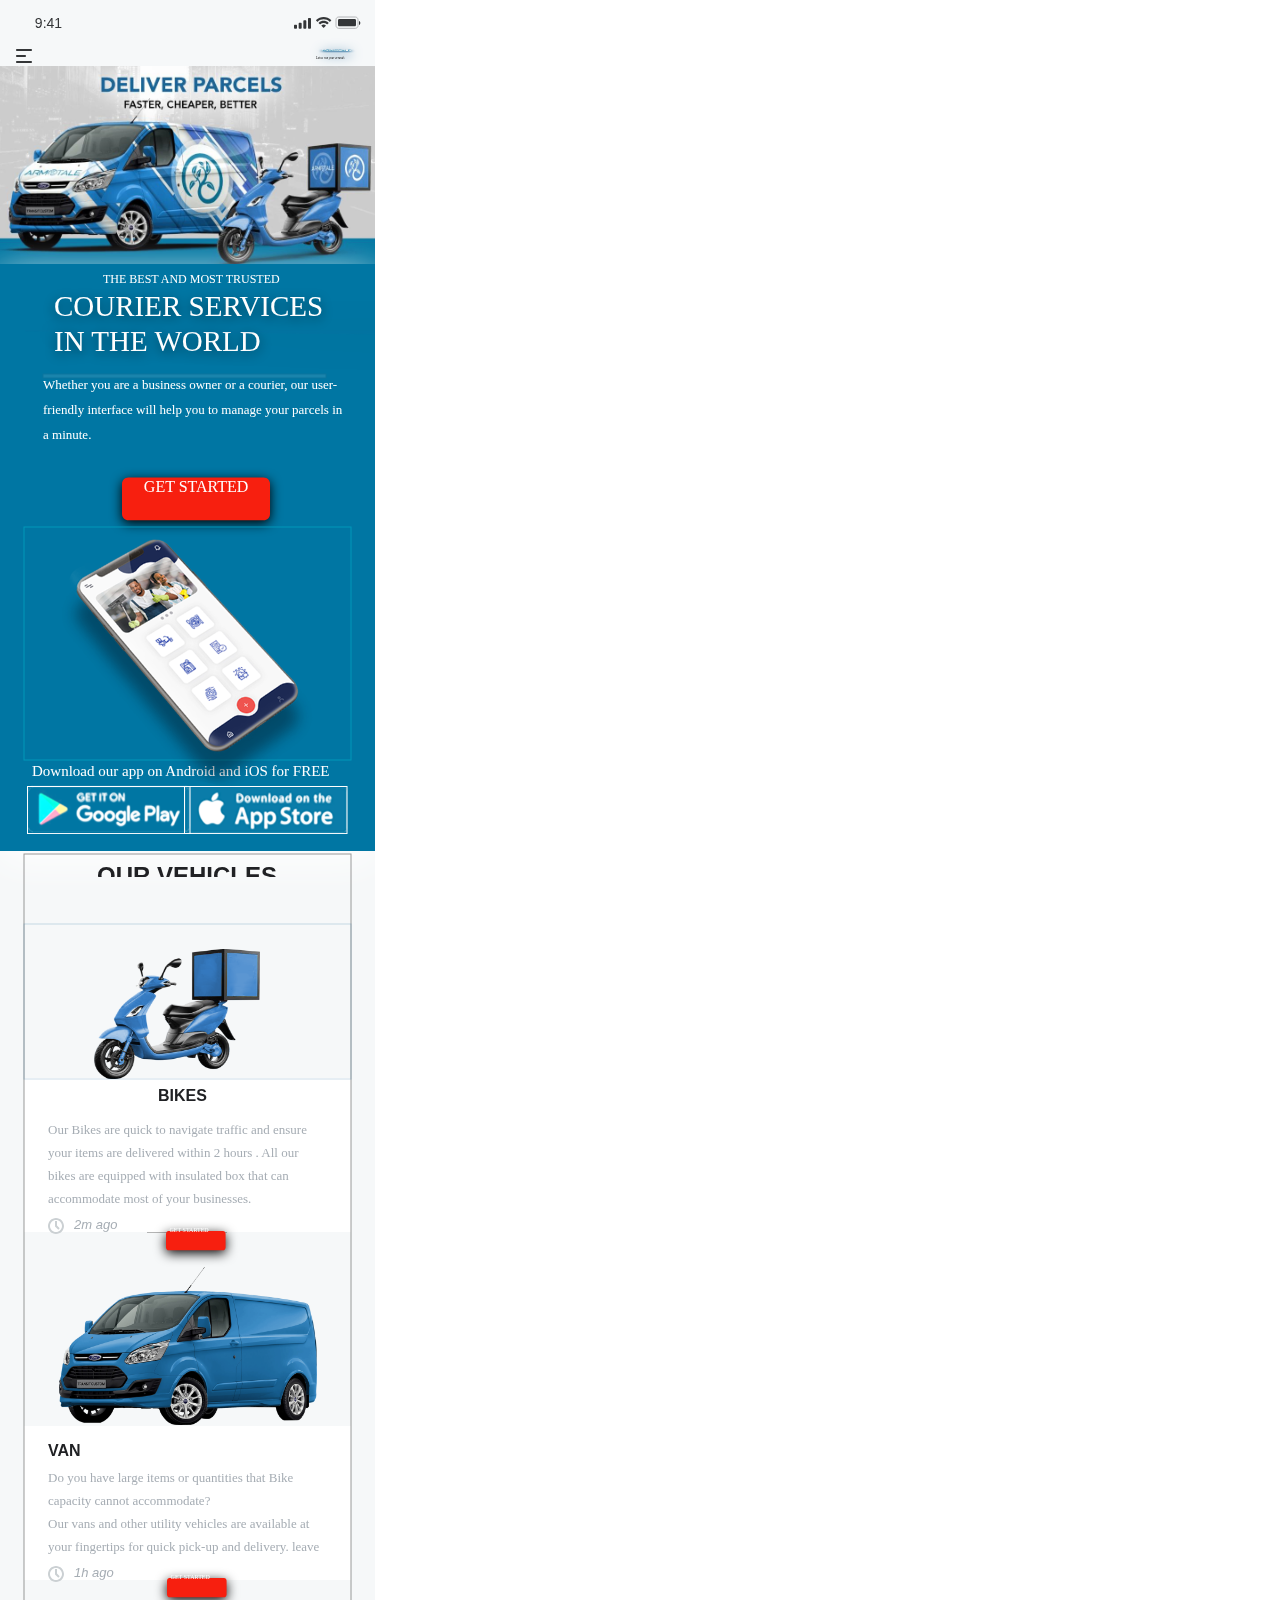
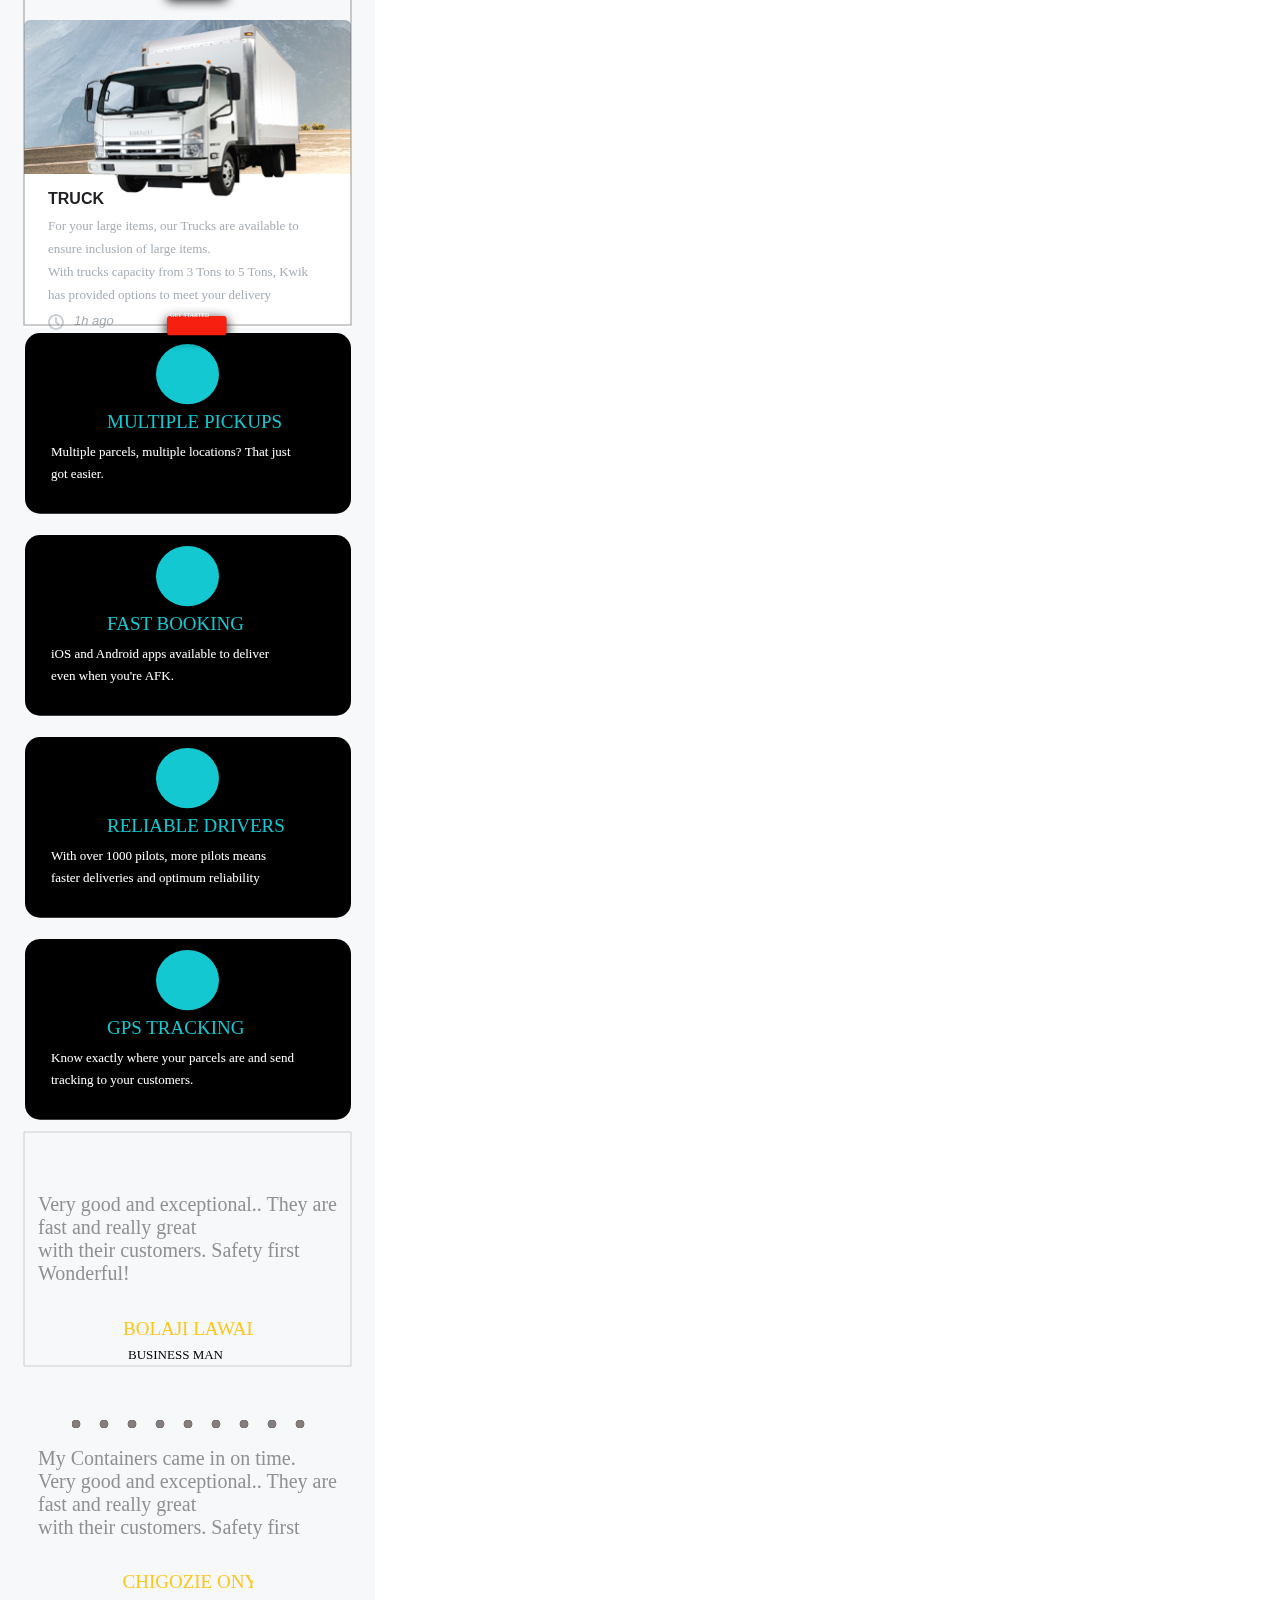
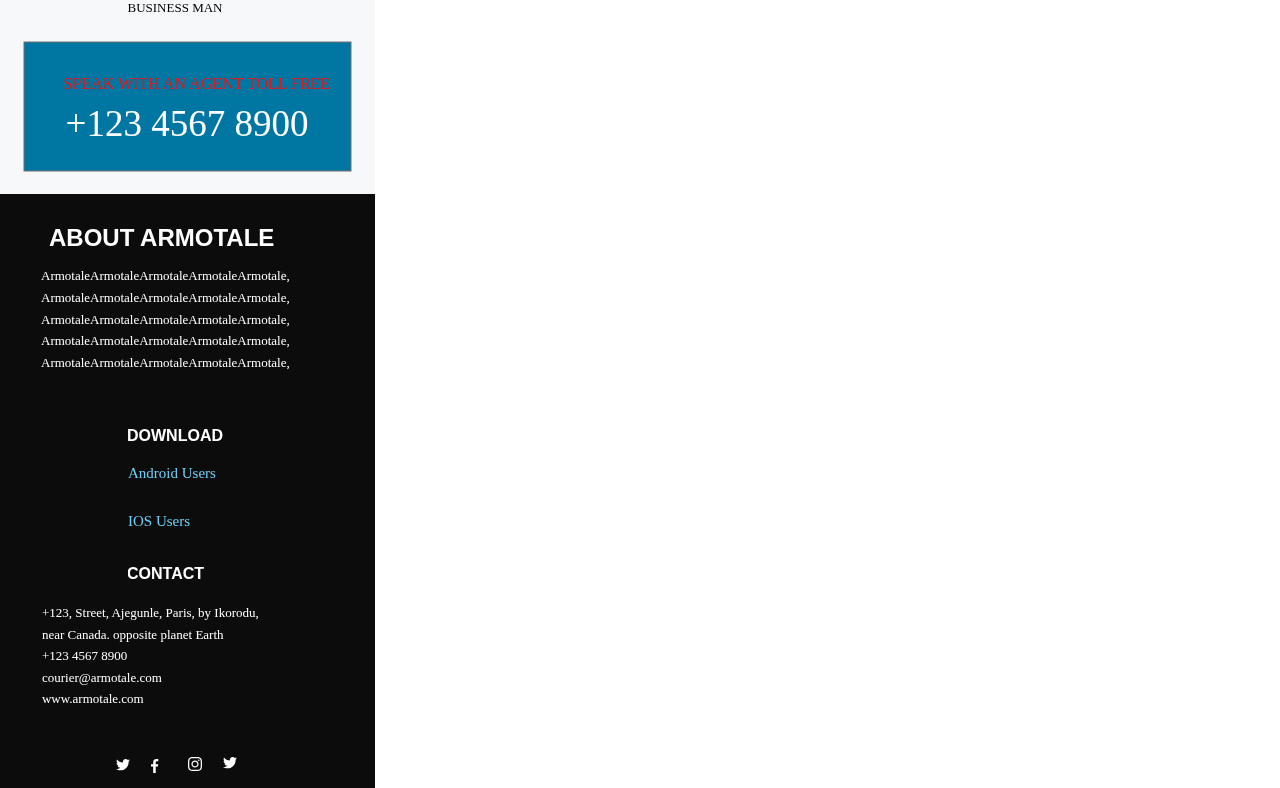
<file: index.html>
<!DOCTYPE html>
<html>
<head>
<meta charset="utf-8"/>
<meta http-equiv="X-UA-Compatible" content="IE=edge"/>
<meta name="viewport" content="width=device-width, initial-scale=1.0">
<title>index.html</title>
<link rel="stylesheet" type="text/css" id="applicationStylesheet" href="index.css"/>
<script id="applicationScript" type="text/javascript" src="index.js"></script>
</head>
<body>
<div id="indexhtml_-_2">
	<div id="Component_62__1" class="Component_62___1">
		<svg class="Line_1" viewBox="0 0 80 1">
			<path id="Line_1" d="M 0 0 L 80 0">
			</path>
		</svg>
		<div id="header" class="header">
			<svg class="bg">
				<rect id="bg" rx="0" ry="0" x="0" y="0" width="375" height="77">
				</rect>
			</svg>
			<div id="Status_Bar_Light" class="Status_Bar_Light">
				<div id="BarsStatus_BarLight_Status_Bar">
					<svg class="Background" viewBox="0 -44 375 44">
						<path id="Background" d="M 0 -44 L 375 -44 L 375 0 L 0 0 L 0 -44 Z">
						</path>
					</svg>
					<div id="Battery">
						<svg class="Shape" viewBox="336 -26.667 22 11.333">
							<path id="Shape" d="M 338.6666870117188 -26.66666984558105 L 355.3333129882813 -26.66666984558105 L 355.3333129882813 -26.66666984558105 C 356.8060913085938 -26.66666984558105 358 -25.47275924682617 358 -24 L 358 -18 L 358 -18 C 358 -16.52724075317383 356.8060913085938 -15.33333015441895 355.3333129882813 -15.33333015441895 L 338.6666870117188 -15.33333015441895 L 338.6666870117188 -15.33333015441895 C 337.1939086914063 -15.33333015441895 336 -16.52724075317383 336 -18 L 336 -24 L 336 -24 C 336 -25.47275924682617 337.1939086914063 -26.66666984558105 338.6666870117188 -26.66666984558105 Z">
							</path>
						</svg>
						<svg class="Shape_" viewBox="359 -23 1.328 4">
							<path id="Shape_" d="M 359 -23 L 359 -19 C 359.8046875 -19.33877944946289 360.3280029296875 -20.12686920166016 360.3280029296875 -21 C 360.3280029296875 -21.87313079833984 359.8046875 -22.66122055053711 359 -23">
							</path>
						</svg>
						<svg class="Shape_ba" viewBox="338 -24.667 18 7.333">
							<path id="Shape_ba" d="M 339.3333129882813 -24.66666984558105 L 354.6666870117188 -24.66666984558105 L 354.6666870117188 -24.66666984558105 C 355.4030151367188 -24.66666984558105 356 -24.06970977783203 356 -23.33333015441895 L 356 -18.66666984558105 L 356 -18.66666984558105 C 356 -17.93029022216797 355.4030151367188 -17.33333015441895 354.6666870117188 -17.33333015441895 L 339.3333129882813 -17.33333015441895 L 339.3333129882813 -17.33333015441895 C 338.5969848632813 -17.33333015441895 338 -17.93029022216797 338 -18.66666984558105 L 338 -23.33333015441895 L 338 -23.33333015441895 C 338 -24.06970977783203 338.5969848632813 -24.66666984558105 339.3333129882813 -24.66666984558105 Z">
							</path>
						</svg>
					</div>
					<svg class="Shape_bb" viewBox="315.694 -26.669 15.272 10.966">
						<path id="Shape_bb" d="M 323.3302917480469 -24.39200019836426 C 325.5462036132813 -24.39189910888672 327.6773986816406 -23.54047012329102 329.2832946777344 -22.01366996765137 C 329.404296875 -21.89579010009766 329.5975952148438 -21.89727973937988 329.7167053222656 -22.01700019836426 L 330.8727111816406 -23.18367004394531 C 330.9330139160156 -23.2443904876709 330.9666137695313 -23.32663917541504 330.9660949707031 -23.4122200012207 C 330.9656066894531 -23.49780082702637 330.9309997558594 -23.57965087890625 330.8699951171875 -23.63966941833496 C 326.6549072265625 -27.6792106628418 320.0050964355469 -27.6792106628418 315.7900085449219 -23.63966941833496 C 315.7289123535156 -23.5797004699707 315.6943054199219 -23.49786949157715 315.6936950683594 -23.41229057312012 C 315.6932067871094 -23.32670974731445 315.7267150878906 -23.24443054199219 315.7869873046875 -23.18367004394531 L 316.9432983398438 -22.01700019836426 C 317.0624084472656 -21.8971004486084 317.2557983398438 -21.89561080932617 317.376708984375 -22.01366996765137 C 318.9827880859375 -23.54056930541992 321.1141967773438 -24.39200973510742 323.3302917480469 -24.39200019836426 L 323.3302917480469 -24.39200019836426 Z M 323.3302917480469 -20.5963306427002 C 324.5477905273438 -20.59641075134277 325.7218933105469 -20.14388084411621 326.6242980957031 -19.32666969299316 C 326.7463989257813 -19.21068954467773 326.9386901855469 -19.21319961547852 327.0577087402344 -19.33233070373535 L 328.2123107910156 -20.49900054931641 C 328.2731018066406 -20.56019020080566 328.306884765625 -20.64320945739746 328.3059997558594 -20.7294807434082 C 328.3051147460938 -20.81574058532715 328.2697143554688 -20.89805030822754 328.2077026367188 -20.95800018310547 C 325.4595031738281 -23.51437950134277 321.2034912109375 -23.51437950134277 318.4552917480469 -20.95800018310547 C 318.393310546875 -20.89805030822754 318.3577880859375 -20.81570053100586 318.3569946289063 -20.72941017150879 C 318.356201171875 -20.64311981201172 318.3901062011719 -20.56011009216309 318.4509887695313 -20.49900054931641 L 319.6052856445313 -19.33233070373535 C 319.7243041992188 -19.21319961547852 319.9165954589844 -19.21068954467773 320.0386962890625 -19.32666969299316 C 320.9404907226563 -20.14333915710449 322.1135864257813 -20.5958309173584 323.3302917480469 -20.5963306427002 L 323.3302917480469 -20.5963306427002 Z M 325.5492858886719 -17.8120002746582 C 325.6111145019531 -17.87261009216309 325.6451110839844 -17.95601081848145 325.643310546875 -18.04250907897949 C 325.6416015625 -18.12902069091797 325.6041870117188 -18.21096992492676 325.5400085449219 -18.26899909973145 C 324.264404296875 -19.34787940979004 322.3962097167969 -19.34787940979004 321.1206970214844 -18.26899909973145 C 321.056396484375 -18.21100997924805 321.0190124511719 -18.12908935546875 321.0172119140625 -18.04258918762207 C 321.0152893066406 -17.95607948303223 321.0492858886719 -17.87265014648438 321.1109924316406 -17.8120002746582 L 323.1087036132813 -15.79633045196533 C 323.1672058105469 -15.73709011077881 323.2470092773438 -15.70376014709473 323.3302917480469 -15.70376014709473 C 323.4136047363281 -15.70376014709473 323.493408203125 -15.73709011077881 323.552001953125 -15.79633045196533 L 325.5492858886719 -17.8120002746582 Z">
						</path>
					</svg>
					<div id="Cellular_Connection">
						<svg class="Shape_bc" viewBox="293.667 -26.333 17 10.667">
							<path id="Shape_bc" d="M 294.6666870117188 -19.66666984558105 L 295.6666870117188 -19.66666984558105 C 296.218994140625 -19.66666984558105 296.6666870117188 -19.21895027160645 296.6666870117188 -18.66666984558105 L 296.6666870117188 -16.66666984558105 C 296.6666870117188 -16.1143798828125 296.218994140625 -15.66666984558105 295.6666870117188 -15.66666984558105 L 294.6666870117188 -15.66666984558105 C 294.1144104003906 -15.66666984558105 293.6666870117188 -16.1143798828125 293.6666870117188 -16.66666984558105 L 293.6666870117188 -18.66666984558105 C 293.6666870117188 -19.21895027160645 294.1144104003906 -19.66666984558105 294.6666870117188 -19.66666984558105 L 294.6666870117188 -19.66666984558105 Z M 299.3333129882813 -21.66666984558105 L 300.3333129882813 -21.66666984558105 C 300.8855895996094 -21.66666984558105 301.3333129882813 -21.21895027160645 301.3333129882813 -20.66666984558105 L 301.3333129882813 -16.66666984558105 C 301.3333129882813 -16.1143798828125 300.8855895996094 -15.66666984558105 300.3333129882813 -15.66666984558105 L 299.3333129882813 -15.66666984558105 C 298.781005859375 -15.66666984558105 298.3333129882813 -16.1143798828125 298.3333129882813 -16.66666984558105 L 298.3333129882813 -20.66666984558105 C 298.3333129882813 -21.21895027160645 298.781005859375 -21.66666984558105 299.3333129882813 -21.66666984558105 Z M 304 -24 L 305 -24 C 305.5523071289063 -24 306 -23.55228042602539 306 -23 L 306 -16.66666984558105 C 306 -16.1143798828125 305.5523071289063 -15.66666984558105 305 -15.66666984558105 L 304 -15.66666984558105 C 303.4476928710938 -15.66666984558105 303 -16.1143798828125 303 -16.66666984558105 L 303 -23 C 303 -23.55228042602539 303.4476928710938 -24 304 -24 Z M 308.6666870117188 -26.33333015441895 L 309.6666870117188 -26.33333015441895 C 310.218994140625 -26.33333015441895 310.6666870117188 -25.8856201171875 310.6666870117188 -25.33333015441895 L 310.6666870117188 -16.66666984558105 C 310.6666870117188 -16.1143798828125 310.218994140625 -15.66666984558105 309.6666870117188 -15.66666984558105 L 308.6666870117188 -15.66666984558105 C 308.1144104003906 -15.66666984558105 307.6666870117188 -16.1143798828125 307.6666870117188 -16.66666984558105 L 307.6666870117188 -25.33333015441895 C 307.6666870117188 -25.8856201171875 308.1144104003906 -26.33333015441895 308.6666870117188 -26.33333015441895 L 308.6666870117188 -26.33333015441895 Z">
							</path>
						</svg>
					</div>
					<div id="Bars_Time_Black" class="Bars___Time_Black">
						<svg class="Background_" viewBox="21 -35 54 16">
							<path id="Background_" d="M 21 -19 L 75 -19 L 75 -35 L 21 -35 L 21 -19 Z">
							</path>
						</svg>
						<div id="_Time">
							<span>9:41</span>
						</div>
					</div>
				</div>
			</div>
		</div>
		<img id="oza" src="oza.png" srcset="oza.png 1x, oza@2x.png 2x">
			
		<svg class="BG_copy">
			<rect id="BG_copy" rx="0" ry="0" x="0" y="0" width="375" height="587">
			</rect>
		</svg>
		<div id="Group_47">
			<div id="Component_61__1" class="Component_61___1">
				<svg class="Rounded_Rectangle_1_copy_4" viewBox="0 0 130.023 37.753">
					<path id="Rounded_Rectangle_1_copy_4" d="M 5.616072654724121 -8.746632573775059e-08 L 124.407356262207 -8.746632573775059e-08 C 127.509033203125 -8.746632573775059e-08 130.0234375 2.505013465881348 130.0234375 5.595104217529297 L 130.0234375 32.1581916809082 C 130.0234375 35.24828338623047 127.509033203125 37.7532958984375 124.407356262207 37.7532958984375 C 124.407356262207 37.7532958984375 121.5079498291016 37.7532958984375 91.81013488769531 37.7532958984375 C 62.11230850219727 37.7532958984375 5.616072654724121 37.7532958984375 5.616072654724121 37.7532958984375 C 2.514401197433472 37.7532958984375 0 35.24828338623047 0 32.1581916809082 L 0 5.595104217529297 C 0 2.505013465881348 2.514401197433472 -8.746632573775059e-08 5.616072654724121 -8.746632573775059e-08 Z">
					</path>
				</svg>
				<div id="GET_STARTED">
					<span>GET STARTED</span>
				</div>
			</div>
		</div>
		<div id="Whether_you_are_a_business_own">
			<span>Whether you are a business owner or a courier, our user-friendly interface will help you to manage your parcels in a minute. </span>
		</div>
		<div id="_COURIER_SERVICES______IN_THE_">
			<span> COURIER SERVICES<br/>     IN THE WORLD</span>
		</div>
		<div id="THE_BEST_AND_MOST_TRUSTED">
			<span>THE BEST AND MOST TRUSTED</span>
		</div>
		<svg class="Rectangle_438">
			<rect id="Rectangle_438" rx="0" ry="0" x="0" y="0" width="327" height="233">
			</rect>
		</svg>
		<div id="Group_24">
			<img id="Layer_27" src="Layer_27.png" srcset="Layer_27.png 1x, Layer_27@2x.png 2x">
				
			<img id="Layer_27_bk" src="Layer_27_bk.png" srcset="Layer_27_bk.png 1x, Layer_27_bk@2x.png 2x">
				
			<img id="Layer_28" src="Layer_28.png" srcset="Layer_28.png 1x, Layer_28@2x.png 2x">
				
			<img id="Layer_28_bm" src="Layer_28_bm.png" srcset="Layer_28_bm.png 1x, Layer_28_bm@2x.png 2x">
				
			<div id="____________________">
				<span>                    </span>
			</div>
		</div>
		<svg class="Path_199" viewBox="0 0 327 3">
			<path id="Path_199" d="M 0 0 L 327 0 L 327 3 L 0 0 L 0 0 Z">
			</path>
		</svg>
		<svg class="Rectangle_440">
			<rect id="Rectangle_440" rx="0" ry="0" x="0" y="0" width="283" height="4">
			</rect>
		</svg>
		<div id="Download_our_app_on_Android_an">
			<span>Download our app on Android and iOS for FREE</span>
		</div>
		<img id="Phone_copy_2" src="Phone_copy_2.png" srcset="Phone_copy_2.png 1x, Phone_copy_2@2x.png 2x">
			
		<div id="trending">
			<div id="Group_2">
				<svg class="Base">
					<rect id="Base" rx="0" ry="0" x="0" y="0" width="327" height="154">
					</rect>
				</svg>
				<div id="BIKES">
					<span>BIKES</span>
				</div>
				<div id="Our_Bikes_are_quick_to_navigat">
					<span>Our Bikes are quick to navigate traffic and ensure your items are delivered within 2 hours . All our bikes are equipped with insulated box that can accommodate most of your businesses.</span>
				</div>
				<div id="time">
					<div id="ID2m_ago">
						<span>2m ago</span>
					</div>
					<div id="time_bz">
						<svg class="Path_5" viewBox="0 0 16 16">
							<path id="Path_5" d="M 8 0 C 3.599999904632568 0 0 3.599999904632568 0 8 C 0 12.39999961853027 3.599999904632568 16 8 16 C 12.39999961853027 16 16 12.39999961853027 16 8 C 16 3.600000381469727 12.39999961853027 0 8 0 Z M 8 14 C 4.699999809265137 14 2 11.30000019073486 2 8 C 2 4.699999809265137 4.699999809265137 2 8 2 C 11.30000019073486 2 14 4.699999809265137 14 8 C 14 11.30000019073486 11.30000019073486 14 8 14 Z M 9 7.599999904632568 L 11.69999980926514 10.30000019073486 L 10.30000019073486 11.69999980926514 L 7 8.399999618530273 L 7 3 L 9 3 L 9 7.599999904632568 Z">
							</path>
						</svg>
					</div>
				</div>
			</div>
			<div id="Group_2_b">
				<svg class="Base_b">
					<rect id="Base_b" rx="0" ry="0" x="0" y="0" width="327" height="154">
					</rect>
				</svg>
				<div id="VAN">
					<span>VAN</span>
				</div>
				<div id="Do_you_have_large_items_or_qua">
					<span>Do you have large items or quantities that Bike capacity cannot accommodate?<br/>Our vans and other utility vehicles are available at your fingertips for quick pick-up and delivery. leave you stranded</span>
				</div>
				<div id="time_b">
					<div id="ID1h_ago">
						<span>1h ago</span>
					</div>
					<div id="time_ca">
						<svg class="Path_5_b" viewBox="0 0 16 16">
							<path id="Path_5_b" d="M 8 0 C 3.599999904632568 0 0 3.599999904632568 0 8 C 0 12.39999961853027 3.599999904632568 16 8 16 C 12.39999961853027 16 16 12.39999961853027 16 8 C 16 3.600000381469727 12.39999961853027 0 8 0 Z M 8 14 C 4.699999809265137 14 2 11.30000019073486 2 8 C 2 4.699999809265137 4.699999809265137 2 8 2 C 11.30000019073486 2 14 4.699999809265137 14 8 C 14 11.30000019073486 11.30000019073486 14 8 14 Z M 9 7.599999904632568 L 11.69999980926514 10.30000019073486 L 10.30000019073486 11.69999980926514 L 7 8.399999618530273 L 7 3 L 9 3 L 9 7.599999904632568 Z">
							</path>
						</svg>
					</div>
				</div>
			</div>
			<div id="Group_2_ca">
				<svg class="Base_ca">
					<rect id="Base_ca" rx="0" ry="0" x="0" y="0" width="327" height="154">
					</rect>
				</svg>
				<img id="stephen-leonardi-416243-unspla" src="stephen-leonardi-416243-unspla.png" srcset="stephen-leonardi-416243-unspla.png 1x, stephen-leonardi-416243-unspla@2x.png 2x">
					
				<div id="TRUCK">
					<span>TRUCK</span>
				</div>
				<div id="For_your_large_items_our_Truck">
					<span>For your large items, our Trucks are available to ensure inclusion of large items.<br/>With trucks capacity from 3 Tons to 5 Tons, Kwik has provided options to meet your delivery </span>
				</div>
				<div id="time_ce">
					<div id="ID1h_ago_cf">
						<span>1h ago</span>
					</div>
					<div id="time_cg">
						<svg class="Path_5_ch" viewBox="0 0 16 16">
							<path id="Path_5_ch" d="M 8 0 C 3.599999904632568 0 0 3.599999904632568 0 8 C 0 12.39999961853027 3.599999904632568 16 8 16 C 12.39999961853027 16 16 12.39999961853027 16 8 C 16 3.600000381469727 12.39999961853027 0 8 0 Z M 8 14 C 4.699999809265137 14 2 11.30000019073486 2 8 C 2 4.699999809265137 4.699999809265137 2 8 2 C 11.30000019073486 2 14 4.699999809265137 14 8 C 14 11.30000019073486 11.30000019073486 14 8 14 Z M 9 7.599999904632568 L 11.69999980926514 10.30000019073486 L 10.30000019073486 11.69999980926514 L 7 8.399999618530273 L 7 3 L 9 3 L 9 7.599999904632568 Z">
							</path>
						</svg>
					</div>
				</div>
			</div>
			<div id="title">
				<div id="OUR_VEHICLES">
					<span>OUR VEHICLES</span>
				</div>
				<div id="next__previous">
					<div id="arrow">
						<svg class="arrow_cm" viewBox="0 0 10 6">
							<path id="arrow_cm" d="M 5 6 C 4.699999809265137 6 4.5 5.900000095367432 4.300000190734863 5.699999809265137 L 0.300000011920929 1.700000047683716 C -0.09999999403953552 1.299999952316284 -0.09999999403953552 0.699999988079071 0.300000011920929 0.300000011920929 C 0.699999988079071 -0.09999996423721313 1.299999952316284 -0.09999999403953552 1.700000047683716 0.300000011920929 L 5 3.600000143051147 L 8.300000190734863 0.3000001311302185 C 8.699999809265137 -0.09999987483024597 9.300000190734863 -0.09999987483024597 9.699999809265137 0.3000001311302185 C 10.09999942779541 0.7000001072883606 10.09999942779541 1.300000190734863 9.699999809265137 1.700000047683716 L 5.699999809265137 5.699999809265137 C 5.5 5.900000095367432 5.300000190734863 6 5 6 Z">
							</path>
						</svg>
					</div>
					<div id="arrow_back">
						<svg class="arrow_back_co" viewBox="0 0 10 6">
							<path id="arrow_back_co" d="M 5 6 C 4.699999809265137 6 4.5 5.900000095367432 4.300000190734863 5.699999809265137 L 0.300000011920929 1.700000047683716 C -0.09999999403953552 1.299999952316284 -0.09999999403953552 0.699999988079071 0.300000011920929 0.300000011920929 C 0.699999988079071 -0.09999996423721313 1.299999952316284 -0.09999999403953552 1.700000047683716 0.300000011920929 L 5 3.600000143051147 L 8.300000190734863 0.3000001311302185 C 8.699999809265137 -0.09999987483024597 9.300000190734863 -0.09999987483024597 9.699999809265137 0.3000001311302185 C 10.09999942779541 0.7000001072883606 10.09999942779541 1.300000190734863 9.699999809265137 1.700000047683716 L 5.699999809265137 5.699999809265137 C 5.5 5.900000095367432 5.300000190734863 6 5 6 Z">
							</path>
						</svg>
					</div>
				</div>
			</div>
		</div>
		<img id="HueSaturation_1_copy" src="HueSaturation_1_copy.png" srcset="HueSaturation_1_copy.png 1x, HueSaturation_1_copy@2x.png 2x">
			
		<svg class="Rectangle_441">
			<rect id="Rectangle_441" rx="0" ry="0" x="0" y="0" width="327" height="1071">
			</rect>
		</svg>
		<svg class="Rectangle_442">
			<rect id="Rectangle_442" rx="0" ry="0" x="0" y="0" width="327" height="155">
			</rect>
		</svg>
		<div id="Ford_Cargo_Van_Mockup">
			<img id="Van_" src="Van_.png" srcset="Van_.png 1x, Van_@2x.png 2x">
				
		</div>
		<div id="Group_27">
			<div id="Group_26">
				<img id="Truck" src="Truck.png" srcset="Truck.png 1x, Truck@2x.png 2x">
					
			</div>
		</div>
		<div id="Repeat_Grid_6">
			<div id="Group_29" class="Group_29">
				<svg class="Rectangle_445">
					<rect id="Rectangle_445" rx="15" ry="15" x="0" y="0" width="326" height="180.649">
					</rect>
				</svg>
				<div id="ID01">
					<div id="MULTIPLE_PICKUPS">
						<span>MULTIPLE PICKUPS</span>
					</div>
					<div id="Multiple_parcels_multiple_loca">
						<span>Multiple parcels, multiple locations? That just<br/>got easier.</span>
					</div>
				</div>
				<div id="Group_28">
					<div id="Component_60__1" class="Component_60___1">
						<svg class="Ellipse_2_copy">
							<ellipse id="Ellipse_2_copy" rx="31.5" ry="30.139312744140625" cx="31.5" cy="30.139312744140625">
							</ellipse>
						</svg>
						<div id="">
							<span></span>
						</div>
					</div>
				</div>
			</div>
			<div id="Group_29_c" class="Group_29">
				<svg class="Rectangle_445_c">
					<rect id="Rectangle_445_c" rx="15" ry="15" x="0" y="0" width="326" height="180.649">
					</rect>
				</svg>
				<div id="ID01_c">
					<div id="FAST_BOOKING">
						<span>FAST BOOKING</span>
					</div>
					<div id="iOS_and_Android_apps_available">
						<span>iOS and Android apps available to deliver<br/>even when you're AFK.</span>
					</div>
				</div>
				<div id="Group_28_dc">
					<div id="Component_60__1_dd" class="Component_60___1">
						<svg class="Ellipse_2_copy_de">
							<ellipse id="Ellipse_2_copy_de" rx="31.5" ry="30.139312744140625" cx="31.5" cy="30.139312744140625">
							</ellipse>
						</svg>
						<div id="_df">
							<span></span>
						</div>
					</div>
				</div>
			</div>
			<div id="Group_29_dg" class="Group_29">
				<svg class="Rectangle_445_dh">
					<rect id="Rectangle_445_dh" rx="15" ry="15" x="0" y="0" width="326" height="180.649">
					</rect>
				</svg>
				<div id="ID01_di">
					<div id="RELIABLE_DRIVERS">
						<span>RELIABLE DRIVERS</span>
					</div>
					<div id="With_over_1000_pilots_more_pil">
						<span>With over 1000 pilots, more pilots means<br/> faster deliveries and optimum reliability</span>
					</div>
				</div>
				<div id="Group_28_dl">
					<div id="Component_60__1_dm" class="Component_60___1">
						<svg class="Ellipse_2_copy_dn">
							<ellipse id="Ellipse_2_copy_dn" rx="31.5" ry="30.139312744140625" cx="31.5" cy="30.139312744140625">
							</ellipse>
						</svg>
						<div id="_do">
							<span></span>
						</div>
					</div>
				</div>
			</div>
			<div id="Group_29_dp" class="Group_29">
				<svg class="Rectangle_445_dq">
					<rect id="Rectangle_445_dq" rx="15" ry="15" x="0" y="0" width="326" height="180.649">
					</rect>
				</svg>
				<div id="ID01_dr">
					<div id="GPS_TRACKING">
						<span>GPS TRACKING</span>
					</div>
					<div id="Know_exactly_where_your_parcel">
						<span>Know exactly where your parcels are and send <br/>tracking to your customers.</span>
					</div>
				</div>
				<div id="Group_28_du">
					<div id="Component_60__1_dv" class="Component_60___1">
						<svg class="Ellipse_2_copy_dw">
							<ellipse id="Ellipse_2_copy_dw" rx="31.5" ry="30.139312744140625" cx="31.5" cy="30.139312744140625">
							</ellipse>
						</svg>
						<div id="_dx">
							<span></span>
						</div>
					</div>
				</div>
			</div>
		</div>
		<div id="Repeat_Grid_9">
			<div id="Repeat_Grid_9_0" class="">
				<div id="BUSINESS_MAN">
					<span>BUSINESS MAN</span>
				</div>
				<div id="BOLAJI_LAWAL">
					<span>BOLAJI LAWAL</span>
				</div>
			</div>
		</div>
		<div id="Repeat_Grid_10">
			<div id="Repeat_Grid_10_0" class="">
				<div id="BUSINESS_MAN_d">
					<span>BUSINESS MAN</span>
				</div>
				<div id="CHIGOZIE_ONYEBUCHI">
					<span>CHIGOZIE ONYEBUCHI</span>
				</div>
			</div>
		</div>
		<svg class="Path_201" viewBox="0 0 327 234">
			<path id="Path_201" d="M 0 0 L 327 0 L 327 234 L 0 234 L 0 0 Z">
			</path>
		</svg>
		<div id="Repeat_Grid_8">
			<div id="Repeat_Grid_8_0" class="">
				<div id="Very_good_and_exceptional_They">
					<span>Very good and exceptional.. They are fast and really great <br/>with their customers. Safety first <br/>Wonderful!</span>
				</div>
			</div>
			<div id="Repeat_Grid_8_1" class="">
				<div id="My_Containers_came_in_on_time_">
					<span>My Containers came in on time. <br/>Very good and exceptional.. They are fast and really great <br/>with their customers. Safety first<br/><br/>CHIGOZIE ONYEBUCHI</span>
				</div>
			</div>
			<div id="Repeat_Grid_8_2" class="">
				<div id="My_Containers_came_in_on_time__ed">
					<span>My Containers came in on time. <br/>Very good and exceptional.. They are fast and really great <br/>with their customers. Safety first<br/><br/>CHIGOZIE ONYEBUCHI</span>
				</div>
			</div>
		</div>
		<div id="ID08_Call_to_Action">
			<svg class="Rectangle_3_copy_2">
				<rect id="Rectangle_3_copy_2" rx="0" ry="0" x="0" y="0" width="327" height="129">
				</rect>
			</svg>
			<div id="SPEAK_WITH_AN_AGENT_TOLL_FREE">
				<span>SPEAK WITH AN AGENT </span><span style="font-family:AvenirLTStd-Black;">TOLL FREE</span>
			</div>
			<div id="ID123_4567_8900">
				<span>+123 4567 8900</span>
			</div>
		</div>
		<svg class="Rectangle_3_copy_3">
			<rect id="Rectangle_3_copy_3" rx="0" ry="0" x="0" y="0" width="376" height="597">
			</rect>
		</svg>
		<div id="Repeat_Grid_5">
			<div id="Group_2_ek" class="Group_2">
				<div id="Dolore_magna_aliqua">
					<span>Dolore magna aliqua</span>
				</div>
			</div>
			<div id="Group_2_em" class="Group_2">
				<div id="DOWNLOAD">
					<span>DOWNLOAD</span>
				</div>
			</div>
		</div>
		<div id="Repeat_Grid_12">
			<div id="Group_2_ep" class="Group_2">
				<div id="Dolore_magna_aliqua_eq">
					<span>Dolore magna aliqua</span>
				</div>
			</div>
			<div id="Group_2_er" class="Group_2">
				<div id="CONTACT">
					<span>CONTACT</span>
				</div>
			</div>
		</div>
		<div id="Repeat_Grid_11">
			<div id="Group_2_eu" class="Group_2">
				<div id="Dolore_magna_aliqua_ev">
					<span>Dolore magna aliqua</span>
				</div>
			</div>
		</div>
		<div id="title_ew">
			<div id="ABOUT_ARMOTALE">
				<span>ABOUT ARMOTALE</span>
			</div>
			<div id="next__previous_ey">
				<div id="arrow_ez">
					<svg class="arrow_e" viewBox="0 0 10 6">
						<path id="arrow_e" d="M 5 6 C 4.699999809265137 6 4.5 5.900000095367432 4.300000190734863 5.699999809265137 L 0.300000011920929 1.700000047683716 C -0.09999999403953552 1.299999952316284 -0.09999999403953552 0.699999988079071 0.300000011920929 0.300000011920929 C 0.699999988079071 -0.09999996423721313 1.299999952316284 -0.09999999403953552 1.700000047683716 0.300000011920929 L 5 3.600000143051147 L 8.300000190734863 0.3000001311302185 C 8.699999809265137 -0.09999987483024597 9.300000190734863 -0.09999987483024597 9.699999809265137 0.3000001311302185 C 10.09999942779541 0.7000001072883606 10.09999942779541 1.300000190734863 9.699999809265137 1.700000047683716 L 5.699999809265137 5.699999809265137 C 5.5 5.900000095367432 5.300000190734863 6 5 6 Z">
						</path>
					</svg>
				</div>
				<div id="arrow_back_e">
					<svg class="arrow_back_fa" viewBox="0 0 10 6">
						<path id="arrow_back_fa" d="M 5 6 C 4.699999809265137 6 4.5 5.900000095367432 4.300000190734863 5.699999809265137 L 0.300000011920929 1.700000047683716 C -0.09999999403953552 1.299999952316284 -0.09999999403953552 0.699999988079071 0.300000011920929 0.300000011920929 C 0.699999988079071 -0.09999996423721313 1.299999952316284 -0.09999999403953552 1.700000047683716 0.300000011920929 L 5 3.600000143051147 L 8.300000190734863 0.3000001311302185 C 8.699999809265137 -0.09999987483024597 9.300000190734863 -0.09999987483024597 9.699999809265137 0.3000001311302185 C 10.09999942779541 0.7000001072883606 10.09999942779541 1.300000190734863 9.699999809265137 1.700000047683716 L 5.699999809265137 5.699999809265137 C 5.5 5.900000095367432 5.300000190734863 6 5 6 Z">
						</path>
					</svg>
				</div>
			</div>
		</div>
		<div id="ArmotaleArmotaleArmotaleArmota">
			<span>ArmotaleArmotaleArmotaleArmotaleArmotale, ArmotaleArmotaleArmotaleArmotaleArmotale, ArmotaleArmotaleArmotaleArmotaleArmotale, ArmotaleArmotaleArmotaleArmotaleArmotale, ArmotaleArmotaleArmotaleArmotaleArmotale, </span>
		</div>
		<div id="Android_Users__IOS_Users">
			<span>Android Users<br/><br/>IOS Users</span>
		</div>
		<div id="ID123__Street_Ajegunle_Paris_b">
			<span>+123,  Street, Ajegunle, Paris, by Ikorodu,<br/>near Canada. opposite planet Earth<br/>+123 4567 8900<br/>courier@armotale.com<br/>www.armotale.com</span>
		</div>
		<svg class="Rectangle_3_copy_3_e" viewBox="0 360 1667 1">
			<path id="Rectangle_3_copy_3_e" d="M 1667 360 L 0 360 L 1667 360 Z">
			</path>
		</svg>
		<svg class="Path_39" viewBox="38 2 14 11.356">
			<path id="Path_39" d="M 42.43333435058594 13.35555362701416 C 47.72222137451172 13.35555362701416 50.59999465942383 8.999999046325684 50.59999465942383 5.188889026641846 C 50.59999465942383 5.033333778381348 50.59999465942383 4.955555438995361 50.59999465942383 4.800000190734863 C 51.14444351196289 4.411111354827881 51.61111068725586 3.866666793823242 51.99999618530273 3.322222232818604 C 51.45555114746094 3.555555820465088 50.91110610961914 3.711111068725586 50.36666488647461 3.788889169692993 C 50.9888916015625 3.400000095367432 51.37777709960938 2.855555534362793 51.61111068725586 2.233333587646484 C 51.0666618347168 2.54444432258606 50.44444274902344 2.777777433395386 49.82221984863281 2.933333396911621 C 49.27777099609375 2.311110973358154 48.49999618530273 2 47.72222137451172 2 C 46.16666793823242 2 44.84444427490234 3.322221994400024 44.84444427490234 4.877777576446533 C 44.84444427490234 5.111110687255859 44.84444427490234 5.344443798065186 44.92221450805664 5.5 C 42.5111083984375 5.344444274902344 40.41110992431641 4.255555629730225 39.0111083984375 2.466666460037231 C 38.77777481079102 2.855555534362793 38.62221908569336 3.399999856948853 38.62221908569336 3.944444179534912 C 38.62221908569336 4.955555438995361 39.16666793823242 5.811110973358154 39.86666488647461 6.355555057525635 C 39.40000152587891 6.355555057525635 38.93333435058594 6.199999332427979 38.54444122314453 5.966666698455811 C 38.54444122314453 5.966666698455811 38.54444122314453 5.966666698455811 38.54444122314453 5.966666698455811 C 38.54444122314453 7.366666316986084 39.5555534362793 8.533331871032715 40.87777709960938 8.766665458679199 C 40.64444351196289 8.844443321228027 40.41110992431641 8.844443321228027 40.09999465942383 8.844443321228027 C 39.94443893432617 8.844443321228027 39.71110534667969 8.844443321228027 39.5555534362793 8.766665458679199 C 39.94443893432617 9.933332443237305 40.95555114746094 10.71110916137695 42.27777099609375 10.78888702392578 C 41.26666259765625 11.56666469573975 40.02222061157227 12.03333187103271 38.70000076293945 12.03333187103271 C 38.46666717529297 12.03333187103271 38.23333358764648 12.03333187103271 37.99999618530273 11.95555305480957 C 39.24444198608398 12.88888740539551 40.79999542236328 13.35555362701416 42.43333435058594 13.35555362701416">
			</path>
		</svg>
		<svg class="Path_198" viewBox="38 2 14 11.356">
			<path id="Path_198" d="M 42.43333435058594 13.35555362701416 C 47.72222137451172 13.35555362701416 50.59999465942383 8.999999046325684 50.59999465942383 5.188889026641846 C 50.59999465942383 5.033333778381348 50.59999465942383 4.955555438995361 50.59999465942383 4.800000190734863 C 51.14444351196289 4.411111354827881 51.61111068725586 3.866666793823242 51.99999618530273 3.322222232818604 C 51.45555114746094 3.555555820465088 50.91110610961914 3.711111068725586 50.36666488647461 3.788889169692993 C 50.9888916015625 3.400000095367432 51.37777709960938 2.855555534362793 51.61111068725586 2.233333587646484 C 51.0666618347168 2.54444432258606 50.44444274902344 2.777777433395386 49.82221984863281 2.933333396911621 C 49.27777099609375 2.311110973358154 48.49999618530273 2 47.72222137451172 2 C 46.16666793823242 2 44.84444427490234 3.322221994400024 44.84444427490234 4.877777576446533 C 44.84444427490234 5.111110687255859 44.84444427490234 5.344443798065186 44.92221450805664 5.5 C 42.5111083984375 5.344444274902344 40.41110992431641 4.255555629730225 39.0111083984375 2.466666460037231 C 38.77777481079102 2.855555534362793 38.62221908569336 3.399999856948853 38.62221908569336 3.944444179534912 C 38.62221908569336 4.955555438995361 39.16666793823242 5.811110973358154 39.86666488647461 6.355555057525635 C 39.40000152587891 6.355555057525635 38.93333435058594 6.199999332427979 38.54444122314453 5.966666698455811 C 38.54444122314453 5.966666698455811 38.54444122314453 5.966666698455811 38.54444122314453 5.966666698455811 C 38.54444122314453 7.366666316986084 39.5555534362793 8.533331871032715 40.87777709960938 8.766665458679199 C 40.64444351196289 8.844443321228027 40.41110992431641 8.844443321228027 40.09999465942383 8.844443321228027 C 39.94443893432617 8.844443321228027 39.71110534667969 8.844443321228027 39.5555534362793 8.766665458679199 C 39.94443893432617 9.933332443237305 40.95555114746094 10.71110916137695 42.27777099609375 10.78888702392578 C 41.26666259765625 11.56666469573975 40.02222061157227 12.03333187103271 38.70000076293945 12.03333187103271 C 38.46666717529297 12.03333187103271 38.23333358764648 12.03333187103271 37.99999618530273 11.95555305480957 C 39.24444198608398 12.88888740539551 40.79999542236328 13.35555362701416 42.43333435058594 13.35555362701416">
			</path>
		</svg>
		<svg class="Path_38" viewBox="80 0 7.311 14">
			<path id="Path_38" d="M 84.74444580078125 14 L 84.74444580078125 7.622222423553467 L 86.92222595214844 7.622222423553467 L 87.23334503173828 5.133333683013916 L 84.74444580078125 5.133333683013916 L 84.74444580078125 3.577777862548828 C 84.74444580078125 2.877778053283691 84.97779083251953 2.333333730697632 85.9888916015625 2.333333730697632 L 87.31111145019531 2.333333730697632 L 87.31111145019531 0.07777778059244156 C 87 0.07777778059244156 86.22222900390625 0 85.36666870117188 0 C 83.5 0 82.17778015136719 1.166666626930237 82.17778015136719 3.266666412353516 L 82.17778015136719 5.133333206176758 L 80 5.133333206176758 L 80 7.622222423553467 L 82.17778015136719 7.622222423553467 L 82.17778015136719 14 L 84.74444580078125 14 Z">
			</path>
		</svg>
		<svg class="Path_40" viewBox="0 0 14 14">
			<path id="Path_40" d="M 7 1.244444489479065 C 8.866666793823242 1.244444489479065 9.100000381469727 1.244444489479065 9.80000114440918 1.322222352027893 C 10.5 1.322222352027893 10.88888931274414 1.47777795791626 11.12222290039063 1.555555582046509 C 11.43333339691162 1.711111187934875 11.66666698455811 1.866666674613953 11.89999961853027 2.099999904632568 C 12.13333320617676 2.333333253860474 12.28888893127441 2.566666841506958 12.44444465637207 2.877778053283691 C 12.5222225189209 3.111111164093018 12.67777729034424 3.5 12.67777729034424 4.199999809265137 C 12.67777729034424 4.90000057220459 12.75555610656738 5.133333683013916 12.75555610656738 7 C 12.75555610656738 8.866666793823242 12.75555610656738 9.100000381469727 12.67777729034424 9.80000114440918 C 12.67777729034424 10.5 12.52222061157227 10.88888931274414 12.44444370269775 11.12222290039063 C 12.2888879776001 11.43333339691162 12.13333225250244 11.66666698455811 11.89999961853027 11.89999961853027 C 11.66666698455811 12.13333320617676 11.4333324432373 12.28888893127441 11.12222194671631 12.44444465637207 C 10.88888835906982 12.5222225189209 10.49999904632568 12.67777729034424 9.800000190734863 12.67777729034424 C 9.100000381469727 12.67777729034424 8.866666793823242 12.75555610656738 7 12.75555610656738 C 5.133333206176758 12.75555610656738 4.90000057220459 12.75555610656738 4.199999809265137 12.67777729034424 C 3.5 12.67777729034424 3.111111164093018 12.52222061157227 2.877778053283691 12.44444370269775 C 2.566666603088379 12.2888879776001 2.333333253860474 12.13333225250244 2.099999904632568 11.89999961853027 C 1.866666674613953 11.66666698455811 1.711111187934875 11.4333324432373 1.555555582046509 11.12222194671631 C 1.47777783870697 10.88888835906982 1.322222352027893 10.49999904632568 1.322222352027893 9.800000190734863 C 1.322222352027893 9.100000381469727 1.244444489479065 8.866666793823242 1.244444489479065 7 C 1.244444489479065 5.133333206176758 1.244444489479065 4.90000057220459 1.322222352027893 4.199999809265137 C 1.322222352027893 3.5 1.47777783870697 3.111111164093018 1.555555582046509 2.877778053283691 C 1.711111187934875 2.566666603088379 1.866666674613953 2.333333253860474 2.099999904632568 2.099999904632568 C 2.333333253860474 1.788888692855835 2.566666603088379 1.633333206176758 2.877778053283691 1.555555582046509 C 3.111111164093018 1.47777783870697 3.5 1.322222352027893 4.199999809265137 1.322222352027893 C 4.90000057220459 1.244444489479065 5.133333206176758 1.244444489479065 7 1.244444489479065 M 7 0 C 5.133333206176758 0 4.822222232818604 0 4.122222423553467 0.07777778059244156 C 3.344444513320923 0.07777778059244156 2.877778053283691 0.2333333343267441 2.411111354827881 0.3888888955116272 C 1.94444465637207 0.5444445013999939 1.555555582046509 0.7777777910232544 1.166666626930237 1.166666626930237 C 0.7777777910232544 1.555555582046509 0.5444445013999939 1.94444465637207 0.3888888955116272 2.411111116409302 C 0.1555555611848831 2.877778053283691 0.07777778059244156 3.344444513320923 0.07777778059244156 4.122222423553467 C 0 4.822222232818604 0 5.133333206176758 0 7 C 0 8.866666793823242 0 9.177777290344238 0.07777778059244156 9.877777099609375 C 0.07777778059244156 10.65555477142334 0.2333333343267441 11.12222290039063 0.3888888955116272 11.58888816833496 C 0.5444445013999939 12.05555629730225 0.7777777910232544 12.44444465637207 1.166666626930237 12.83333301544189 C 1.555555582046509 13.22222232818604 1.94444465637207 13.4555549621582 2.411111116409302 13.61111068725586 C 2.877777814865112 13.76666736602783 3.344444513320923 13.92222213745117 4.122222423553467 13.92222213745117 C 4.822222232818604 14 5.133333206176758 14 7 14 C 8.866666793823242 14 9.177777290344238 14 9.877777099609375 13.92222213745117 C 10.65555477142334 13.92222213745117 11.12222290039063 13.7666654586792 11.58888816833496 13.61111068725586 C 12.05555629730225 13.4555549621582 12.44444465637207 13.22222232818604 12.83333301544189 12.83333301544189 C 13.22222232818604 12.44444465637207 13.4555549621582 12.05555629730225 13.61111068725586 11.58888816833496 C 13.76666736602783 11.12222194671631 13.92222213745117 10.65555477142334 13.92222213745117 9.877777099609375 C 13.92222213745117 9.100000381469727 14 8.866666793823242 14 7 C 14 5.133333206176758 14 4.822222232818604 13.92222213745117 4.122222423553467 C 13.92222213745117 3.344444513320923 13.7666654586792 2.877778053283691 13.61111068725586 2.411111354827881 C 13.4555549621582 1.94444465637207 13.22222232818604 1.555555582046509 12.83333301544189 1.166666746139526 C 12.44444465637207 0.7777778506278992 12.05555629730225 0.5444445610046387 11.58888816833496 0.3888889849185944 C 11.12222194671631 0.2333334386348724 10.65555477142334 0.07777786254882813 9.877777099609375 0.07777786254882813 C 9.177777290344238 0 8.866666793823242 0 7 0 M 7 3.422222375869751 C 4.97777795791626 3.422222375869751 3.422222375869751 4.97777795791626 3.422222375869751 7 C 3.422222375869751 9.022222518920898 5.05555534362793 10.57777881622314 7 10.57777881622314 C 9.022222518920898 10.57777881622314 10.57777881622314 8.94444465637207 10.57777881622314 7 C 10.57777881622314 5.05555534362793 9.022222518920898 3.422222375869751 7 3.422222375869751 M 7 9.333333015441895 C 5.677777767181396 9.333333015441895 4.666666507720947 8.322222709655762 4.666666507720947 7 C 4.666666507720947 5.677777767181396 5.677777767181396 4.666666507720947 7 4.666666507720947 C 8.322222709655762 4.666666507720947 9.333333015441895 5.677777767181396 9.333333015441895 7 C 9.333333015441895 8.322222709655762 8.322222709655762 9.333333015441895 7 9.333333015441895 M 10.7333345413208 2.411111116409302 C 10.26666641235352 2.411111116409302 9.877777099609375 2.799999952316284 9.877777099609375 3.266666412353516 C 9.877777099609375 3.733333110809326 10.26666641235352 4.122221946716309 10.7333345413208 4.122221946716309 C 11.19999980926514 4.122221946716309 11.58888912200928 3.733333110809326 11.58888912200928 3.266666412353516 C 11.58888816833496 2.799999952316284 11.19999980926514 2.411111116409302 10.7333345413208 2.411111116409302">
			</path>
		</svg>
		<div id="Component_59__1" class="Component_59___1">
			<div id="Group_48">
				<div id="Component_58__1" class="Component_58___1">
					<svg class="Rounded_Rectangle_1_copy_4_fe" viewBox="0 0 41.588 13.436">
						<path id="Rounded_Rectangle_1_copy_4_fe" d="M 1.796296358108521 -8.746631863232324e-08 L 39.79159545898438 -8.746631863232324e-08 C 40.78366088867188 -8.746631863232324e-08 41.587890625 0.8914777636528015 41.587890625 1.991171360015869 L 41.587890625 11.44437503814697 C 41.587890625 12.54406929016113 40.78366088867188 13.435546875 39.79159545898438 13.435546875 C 39.79159545898438 13.435546875 38.86421585083008 13.435546875 29.36539840698242 13.435546875 C 19.86656951904297 13.435546875 1.796296358108521 13.435546875 1.796296358108521 13.435546875 C 0.8042292594909668 13.435546875 0 12.54406929016113 0 11.44437503814697 L 0 1.991171360015869 C 0 0.8914777636528015 0.8042292594909668 -8.746631863232324e-08 1.796296358108521 -8.746631863232324e-08 Z">
						</path>
					</svg>
					<div id="GET_STARTED_ff">
						<span>GET STARTED</span>
					</div>
				</div>
			</div>
		</div>
		<div id="Component_59__2" class="Component_59___2">
			<div id="Group_48_fh">
				<div id="Component_58__1_fi" class="Component_58___1">
					<svg class="Rounded_Rectangle_1_copy_4_fj" viewBox="0 0 41.588 13.436">
						<path id="Rounded_Rectangle_1_copy_4_fj" d="M 1.796296358108521 -8.746631863232324e-08 L 39.79159545898438 -8.746631863232324e-08 C 40.78366088867188 -8.746631863232324e-08 41.587890625 0.8914777636528015 41.587890625 1.991171360015869 L 41.587890625 11.44437503814697 C 41.587890625 12.54406929016113 40.78366088867188 13.435546875 39.79159545898438 13.435546875 C 39.79159545898438 13.435546875 38.86421585083008 13.435546875 29.36539840698242 13.435546875 C 19.86656951904297 13.435546875 1.796296358108521 13.435546875 1.796296358108521 13.435546875 C 0.8042292594909668 13.435546875 0 12.54406929016113 0 11.44437503814697 L 0 1.991171360015869 C 0 0.8914777636528015 0.8042292594909668 -8.746631863232324e-08 1.796296358108521 -8.746631863232324e-08 Z">
						</path>
					</svg>
					<div id="GET_STARTED_fk">
						<span>GET STARTED</span>
					</div>
				</div>
			</div>
		</div>
		<div id="Component_59__3" class="Component_59___3">
			<div id="Group_48_fm">
				<div id="Component_58__1_fn" class="Component_58___1">
					<svg class="Rounded_Rectangle_1_copy_4_fo" viewBox="0 0 41.588 13.436">
						<path id="Rounded_Rectangle_1_copy_4_fo" d="M 1.796296358108521 -8.746631863232324e-08 L 39.79159545898438 -8.746631863232324e-08 C 40.78366088867188 -8.746631863232324e-08 41.587890625 0.8914777636528015 41.587890625 1.991171360015869 L 41.587890625 11.44437503814697 C 41.587890625 12.54406929016113 40.78366088867188 13.435546875 39.79159545898438 13.435546875 C 39.79159545898438 13.435546875 38.86421585083008 13.435546875 29.36539840698242 13.435546875 C 19.86656951904297 13.435546875 1.796296358108521 13.435546875 1.796296358108521 13.435546875 C 0.8042292594909668 13.435546875 0 12.54406929016113 0 11.44437503814697 L 0 1.991171360015869 C 0 0.8914777636528015 0.8042292594909668 -8.746631863232324e-08 1.796296358108521 -8.746631863232324e-08 Z">
						</path>
					</svg>
					<div id="GET_STARTED_fp">
						<span>GET STARTED</span>
					</div>
				</div>
			</div>
		</div>
		<img id="logo" src="logo.png" srcset="logo.png 1x, logo@2x.png 2x">
			
		<div id="menu_icon" class="menu_icon">
			<svg class="menu_icon_fs" viewBox="0.001 0 15.999 13.999">
				<path id="menu_icon_fs" d="M 1.000800013542175 13.99860000610352 C 0.4482000172138214 13.99860000610352 0.0009000000427477062 13.55130004882813 0.0009000000427477062 12.99870014190674 C 0.0009000000427477062 12.44700050354004 0.4482000172138214 11.99880027770996 1.000800013542175 11.99880027770996 L 15.00030040740967 11.99880027770996 C 15.55290031433105 11.99880027770996 16.00020027160645 12.44700050354004 16.00020027160645 12.99870014190674 C 16.00020027160645 13.55130004882813 15.55290031433105 13.99860000610352 15.00030040740967 13.99860000610352 L 1.000800013542175 13.99860000610352 Z M 1.000800013542175 7.999200344085693 C 0.4482000172138214 7.999200344085693 0.0009000000427477062 7.551900386810303 0.0009000000427477062 6.999300003051758 C 0.0009000000427477062 6.447600364685059 0.4482000172138214 5.99940013885498 1.000800013542175 5.99940013885498 L 9.000900268554688 5.99940013885498 C 9.552599906921387 5.99940013885498 10.00080013275146 6.447600364685059 10.00080013275146 6.999300003051758 C 10.00080013275146 7.551900386810303 9.552599906921387 7.999200344085693 9.000900268554688 7.999200344085693 L 1.000800013542175 7.999200344085693 Z M 1.000800013542175 1.999800086021423 C 0.4482000172138214 1.999800086021423 0.0009000000427477062 1.552500009536743 0.0009000000427477062 0.9999000430107117 C 0.0009000000427477062 0.4473000168800354 0.4482000172138214 0 1.000800013542175 0 L 15.00030040740967 0 C 15.55290031433105 0 16.00020027160645 0.4473000168800354 16.00020027160645 0.9999000430107117 C 16.00020027160645 1.552500009536743 15.55290031433105 1.999800086021423 15.00030040740967 1.999800086021423 L 1.000800013542175 1.999800086021423 Z">
				</path>
			</svg>
		</div>
		<div id="Let_us_run_your_errands">
			<span>Let us run your errands</span>
		</div>
		<div id="Repeat_Grid_13">
			<div id="Repeat_Grid_13_0" class="">
				<svg class="Ellipse_13">
					<ellipse id="Ellipse_13" rx="4" ry="4" cx="4" cy="4">
					</ellipse>
				</svg>
			</div>
			<div id="Repeat_Grid_13_1" class="">
				<svg class="Ellipse_13_fy">
					<ellipse id="Ellipse_13_fy" rx="4" ry="4" cx="4" cy="4">
					</ellipse>
				</svg>
			</div>
			<div id="Repeat_Grid_13_2" class="">
				<svg class="Ellipse_13_f">
					<ellipse id="Ellipse_13_f" rx="4" ry="4" cx="4" cy="4">
					</ellipse>
				</svg>
			</div>
			<div id="Repeat_Grid_13_3" class="">
				<svg class="Ellipse_13_ga">
					<ellipse id="Ellipse_13_ga" rx="4" ry="4" cx="4" cy="4">
					</ellipse>
				</svg>
			</div>
			<div id="Repeat_Grid_13_4" class="">
				<svg class="Ellipse_13_gb">
					<ellipse id="Ellipse_13_gb" rx="4" ry="4" cx="4" cy="4">
					</ellipse>
				</svg>
			</div>
			<div id="Repeat_Grid_13_5" class="">
				<svg class="Ellipse_13_gc">
					<ellipse id="Ellipse_13_gc" rx="4" ry="4" cx="4" cy="4">
					</ellipse>
				</svg>
			</div>
			<div id="Repeat_Grid_13_6" class="">
				<svg class="Ellipse_13_gd">
					<ellipse id="Ellipse_13_gd" rx="4" ry="4" cx="4" cy="4">
					</ellipse>
				</svg>
			</div>
			<div id="Repeat_Grid_13_7" class="">
				<svg class="Ellipse_13_ge">
					<ellipse id="Ellipse_13_ge" rx="4" ry="4" cx="4" cy="4">
					</ellipse>
				</svg>
			</div>
			<div id="Repeat_Grid_13_8" class="">
				<svg class="Ellipse_13_gf">
					<ellipse id="Ellipse_13_gf" rx="4" ry="4" cx="4" cy="4">
					</ellipse>
				</svg>
			</div>
		</div>
	</div>
</div>
<div id="indexhtml__1">
	<svg class="Rectangle_8_copy">
		<rect id="Rectangle_8_copy" rx="0" ry="0" x="0" y="0" width="1689" height="772">
		</rect>
	</svg>
	<svg class="Rectangle_8">
		<rect id="Rectangle_8" rx="0" ry="0" x="0" y="0" width="1689" height="772">
		</rect>
	</svg>
	<svg class="Rectangle_8_copy_gh">
		<rect id="Rectangle_8_copy_gh" rx="0" ry="0" x="0" y="0" width="1689" height="772">
		</rect>
	</svg>
	<svg class="Rectangle_8_gi">
		<rect id="Rectangle_8_gi" rx="0" ry="0" x="0" y="0" width="1689" height="772">
		</rect>
	</svg>
	<div id="Group_25">
		<div id="Group_25_gk">
			<img id="Layer_26" src="Layer_26.png" srcset="Layer_26.png 1x, Layer_26@2x.png 2x">
				
		</div>
		<svg class="Stroke_Effect" viewBox="0 0 218 128">
			<path id="Stroke_Effect" d="M 0 0 L 218 0 L 218 128 L 0 128 L 0 0 Z">
			</path>
		</svg>
	</div>
	<div id="Component_63__1" class="Component_63___1">
		<div id="Background_go">
			<svg class="Rectangle_3_copy_3_gq">
				<rect id="Rectangle_3_copy_3_gq" rx="0" ry="0" x="0" y="0" width="1667" height="360">
				</rect>
			</svg>
			<svg class="Rectangle_3_copy_3_gq">
				<rect id="Rectangle_3_copy_3_gq" rx="0" ry="0" x="0" y="0" width="1667" height="360">
				</rect>
			</svg>
		</div>
		<div id="Contact">
			<div id="CONTACT_">
				<span>CONTACT </span>
			</div>
		</div>
		<svg class="Rectangle_9_copy" viewBox="0 4 212 1">
			<path id="Rectangle_9_copy" d="M 212 4 L 0 4 L 212 4 Z">
			</path>
		</svg>
		<div id="DOWNLOAD_gu">
			<span>DOWNLOAD</span>
		</div>
		<div id="Download_the_app_for_free_and_">
			<span>Download the app for free and enjoy other features.</span>
		</div>
		<div id="Android_Users__IOS_Users_gw">
			<span>Android Users<br/><br/>IOS Users</span>
		</div>
		<div id="ABOUT_ARMOTALE_gx">
			<span>ABOUT ARMOTALE</span>
		</div>
		<div id="ArmotaleArmotaleArmotaleArmota_gy">
			<span>ArmotaleArmotaleArmotaleArmotaleArmotale, ArmotaleArmotaleArmotaleArmotaleArmotale, ArmotaleArmotaleArmotaleArmotaleArmotale, ArmotaleArmotaleArmotaleArmotaleArmotale, ArmotaleArmotaleArmotaleArmotaleArmotale, </span>
		</div>
		<div id="ID08_Call_to_Action_gz">
			<svg class="Rectangle_3_copy_2_g">
				<rect id="Rectangle_3_copy_2_g" rx="0" ry="0" x="0" y="0" width="1648" height="214">
				</rect>
			</svg>
			<div id="SPEAK_WITH_AN_AGENT_TOLL_FREE_g">
				<span>SPEAK WITH AN AGENT </span><span style="font-family:AvenirLTStd-Black;">TOLL FREE</span>
			</div>
			<div id="ID123_4567_8900_g">
				<span>+123 4567 8900</span>
			</div>
		</div>
		<div id="ID07_Client_Reviews">
			<div id="Background_g">
				<svg class="Rectangle_7">
					<rect id="Rectangle_7" rx="0" ry="0" x="0" y="0" width="1650" height="357">
					</rect>
				</svg>
			</div>
			<div id="Chigozie">
				<div id="Scroll_Group_6">
					<svg class="Rectangle_6_copy" viewBox="0 0 581 258.999">
						<path id="Rectangle_6_copy" d="M 106.0359420776367 232.0001983642578 L 49.9995002746582 232.0001983642578 C 22.38570022583008 232.0001983642578 0 209.614501953125 0 181.9998016357422 L 0 50.00040054321289 C 0 22.38570022583008 22.38570022583008 0 49.9995002746582 0 L 531 0 C 558.6138305664063 0 580.99951171875 22.38570022583008 580.99951171875 50.00040054321289 L 580.99951171875 181.9998016357422 C 580.99951171875 209.614501953125 558.6138305664063 232.0001983642578 531 232.0001983642578 L 133.9992065429688 232.0001983642578 L 133.9992065429688 258.9992980957031 L 106.0359420776367 232.0001983642578 Z">
						</path>
					</svg>
				</div>
				<div id="BUSINESS_MAN_g">
					<span>BUSINESS MAN</span>
				</div>
				<div id="CHIGOZIE_ONYEBUCHI_ha">
					<span>CHIGOZIE ONYEBUCHI</span>
				</div>
				<div id="My_Containers_came_in_on_time__hb">
					<span>My Containers came in on time. <br/>Very good and exceptional.. They are fast and really great <br/>with their customers. Safety first</span>
				</div>
			</div>
			<div id="Scroll_Group_5">
				<div id="Lawal">
					<svg class="Rectangle_6" viewBox="0 0 581 258.999">
						<path id="Rectangle_6" d="M 446.9994201660156 232.0001983642578 L 49.9995002746582 232.0001983642578 C 22.38570022583008 232.0001983642578 0 209.614501953125 0 181.9998016357422 L 0 50.00040054321289 C 0 22.38570022583008 22.38570022583008 0 49.9995002746582 0 L 531 0 C 558.6138305664063 0 580.99951171875 22.38570022583008 580.99951171875 50.00040054321289 L 580.99951171875 181.9998016357422 C 580.99951171875 209.614501953125 558.6138305664063 232.0001983642578 531 232.0001983642578 L 474.9635314941406 232.0001983642578 L 446.9994201660156 258.9992980957031 L 446.9994201660156 232.0001983642578 Z">
						</path>
					</svg>
					<div id="BUSINESS_MAN_hf">
						<span>BUSINESS MAN</span>
					</div>
					<div id="BOLAJI_LAWAL_hg">
						<span>BOLAJI LAWAL</span>
					</div>
					<div id="Very_good_and_exceptional_They_hh">
						<span>Very good and exceptional.. They are fast and really great <br/>with their customers. Safety first </span><span style="font-family:MyriadPro-Regular;"><br/>Wonderful!</span>
					</div>
				</div>
			</div>
			<div id="REVIEWS">
				<span>REVIEWS</span>
			</div>
			<div id="CLIENT">
				<span>CLIENT</span>
			</div>
		</div>
		<div id="Rounded_Rectangle_2">
			<svg class="Rounded_Rectangle_2_hl">
				<rect id="Rounded_Rectangle_2_hl" rx="31.9027099609375" ry="31.9027099609375" x="0" y="0" width="153.807" height="63.805">
				</rect>
			</svg>
			<img id="Clip" src="Clip.png" srcset="Clip.png 1x, Clip@2x.png 2x">
				
			</svg>
		</div>
		<svg class="Rounded_Rectangle_2_copy" viewBox="0 0 152.378 68.705">
			<path id="Rounded_Rectangle_2_copy" d="M 23.58229827880859 0 L 128.7956237792969 0 C 141.8197631835938 0 152.3779296875 15.38015556335449 152.3779296875 34.3525390625 C 152.3779296875 42.05532836914063 150.6375732421875 49.16598892211914 147.5789642333984 55.12641525268555 C 143.3982086181641 63.27840805053711 136.5319671630859 68.705078125 128.7956237792969 68.705078125 L 23.58229827880859 68.705078125 C 10.55815410614014 68.705078125 0 53.32492828369141 0 34.3525390625 C 0 15.38015556335449 10.55815410614014 0 23.58229827880859 0 Z">
			</path>
		</svg>
		<img id="App_store" src="App_store.png" srcset="App_store.png 1x, App_store@2x.png 2x">
			
		<div id="Downlaod_the_Armotale_app_free">
			<span>Downlaod the Armotale app free!<br/>Get Exciting New Offers</span>
		</div>
		<div id="The_app_The_app_The_app_The_ap">
			<span>The app, The app, The app, The app, The app, The app, The app, The app, The app, The app, The app, The app, The app, The app, The app, The app, The app, The app, The app, The app, The app, The app, The app, The app, The app, The app, The app, The app, The app, The app, The app, The app, The app, The app, The app, The app, The app, The app, The app, The app, </span>
		</div>
		<div id="THE_BEST_DELIVERY_APP">
			<span>THE BEST DELIVERY APP</span>
		</div>
		<div id="DOWNLOAD_hs">
			<span>DOWNLOAD</span>
		</div>
		<div id="ID05_Quality_Services">
			<div id="Background_hu">
				<div id="Rectangle_3_copy">
					<svg class="Rectangle_3_copy_hw">
						<rect id="Rectangle_3_copy_hw" rx="0" ry="0" x="0" y="0" width="1312" height="617">
						</rect>
					</svg>
					<img id="Clip_hx" src="Clip_hx.png" srcset="Clip_hx.png 1x, Clip_hx@2x.png 2x">
						
					</svg>
				</div>
			</div>
			<svg class="Rectangle_11">
				<rect id="Rectangle_11" rx="0" ry="0" x="0" y="0" width="1011" height="391">
				</rect>
			</svg>
			<div id="learn_More_Button">
				<svg class="Rounded_Rectangle_1">
					<rect id="Rounded_Rectangle_1" rx="7.170000076293945" ry="7.170000076293945" x="0" y="0" width="137" height="54.38">
					</rect>
				</svg>
				<div id="LEARN_MORE">
					<span>LEARN MORE</span>
				</div>
			</div>
			<div id="ID04">
				<div id="GPS_TRACKING_h">
					<span>GPS TRACKING</span>
				</div>
				<div id="Know_exactly_where_your_parcel_h">
					<span>Know exactly where your parcels are and send <br/>tracking to your customers.</span>
				</div>
			</div>
			<div id="FAST_BOOKING_h">
				<span>FAST BOOKING</span>
			</div>
			<div id="iOS_and_Android_apps_available_h">
				<span>iOS and Android apps available to deliver<br/>even when you're AFK.</span>
			</div>
			<div id="Group_10">
				<svg class="Ellipse_2_copy_h">
					<ellipse id="Ellipse_2_copy_h" rx="31.5" ry="30.139312744140625" cx="31.5" cy="30.139312744140625">
					</ellipse>
				</svg>
				<div id="_h">
					<span></span>
				</div>
			</div>
			<div id="Group_15">
				<svg class="Ellipse_2_copy_ib">
					<ellipse id="Ellipse_2_copy_ib" rx="31.5" ry="30.139312744140625" cx="31.5" cy="30.139312744140625">
					</ellipse>
				</svg>
				<div id="_ic">
					<span></span>
				</div>
			</div>
			<div id="Group_16">
				<div id="ID03">
					<div id="RELIABLE_DRIVERS_if">
						<span>RELIABLE DRIVERS</span>
					</div>
					<div id="With_over_1000_pilots_more_pil_ig">
						<span>With over 1000 pilots, more pilots means<br/> faster deliveries and optimum reliability</span>
					</div>
				</div>
				<div id="Group_11">
					<div id="Group_13">
						<svg class="Ellipse_2_copy_ij">
							<ellipse id="Ellipse_2_copy_ij" rx="31.5" ry="30.139312744140625" cx="31.5" cy="30.139312744140625">
							</ellipse>
						</svg>
						<div id="_ik">
							<span></span>
						</div>
					</div>
					<div id="Group_14">
						<svg class="Ellipse_2_copy_im">
							<ellipse id="Ellipse_2_copy_im" rx="31.5" ry="30.139312744140625" cx="31.5" cy="30.139312744140625">
							</ellipse>
						</svg>
						<div id="_in">
							<span></span>
						</div>
					</div>
				</div>
				<div id="ID01_io">
					<div id="MULTIPLE_PICKUPS_ip">
						<span>MULTIPLE PICKUPS</span>
					</div>
					<div id="Multiple_parcels_multiple_loca_iq">
						<span>Multiple parcels, multiple locations? That just<br/>got easier.</span>
					</div>
				</div>
			</div>
			<div id="SERVICES">
				<span>SERVICES</span>
			</div>
			<div id="VEHICLES">
				<span>VEHICLES</span>
			</div>
			<div id="QUALITY">
				<span>QUALITY</span>
			</div>
			<div id="OUR">
				<span>OUR</span>
			</div>
		</div>
		<svg class="Rectangle_4">
			<rect id="Rectangle_4" rx="10" ry="10" x="0" y="0" width="312" height="311">
			</rect>
		</svg>
		<div id="Our_Bikes_are_Kwik_to_navigate">
			<span>Our Bikes are Kwik to navigate traffic and ensure your items are delivered within 2 hours.<br/>All our bikes are equipped with insulated box that can accommodate most of your business needs.<br/>Frozen foods can be kept in our boxes up to 4 hours.<br/>Just keep in mind, it has to fit in a box of the following dimensions: 42x36x36cm.</span>
		</div>
		<div id="BIKES_ix">
			<span>BIKES</span>
		</div>
		<div id="Bike">
			<svg class="Rectangle_4_iz">
				<rect id="Rectangle_4_iz" rx="0" ry="0" x="0" y="0" width="312" height="311">
				</rect>
			</svg>
			<div id="Do_you_have_large_items_or_qua_i">
				<span>Do you have large items or quantities that Bike capacity cannot accommodate?<br/>Our vans and other utility vehicles are available at your fingertips for quick pick-up and delivery.<br/>With maximum weight of 1,500 kg, we assure you we will not leave you stranded</span>
			</div>
			<div id="VAN_i">
				<span>VAN</span>
			</div>
		</div>
		<div id="Bike_i">
			<svg class="Rectangle_4_i">
				<rect id="Rectangle_4_i" rx="0" ry="0" x="0" y="0" width="312" height="311">
				</rect>
			</svg>
			<div id="For_your_large_items_our_Truck_i">
				<span>For your large items, our Trucks are available to ensure inclusion of large items.<br/>With trucks capacity from 3 Tons to 5 Tons, Kwik has provided options to meet your delivery specifications.<br/>This service comes with an optional offering of "loaders" to take care of loading and offloading of your cargo</span>
			</div>
			<div id="TRUCK_i">
				<span>TRUCK</span>
			</div>
		</div>
		<div id="VEHICLES_i">
			<span>VEHICLES</span>
		</div>
		<div id="OUR_i">
			<span>OUR</span>
		</div>
		<div id="ID03_Best_and_Trusted">
			<svg class="BG_copy_i">
				<rect id="BG_copy_i" rx="0" ry="0" x="0" y="0" width="1400" height="634">
				</rect>
			</svg>
			<svg class="Rounded_Rectangle_1_copy_4_ja" viewBox="0 0 130.023 37.753">
				<path id="Rounded_Rectangle_1_copy_4_ja" d="M 5.616072654724121 -8.746632573775059e-08 L 124.407356262207 -8.746632573775059e-08 C 127.509033203125 -8.746632573775059e-08 130.0234375 2.505013465881348 130.0234375 5.595104217529297 L 130.0234375 32.1581916809082 C 130.0234375 35.24828338623047 127.509033203125 37.7532958984375 124.407356262207 37.7532958984375 C 124.407356262207 37.7532958984375 121.5079498291016 37.7532958984375 91.81013488769531 37.7532958984375 C 62.11230850219727 37.7532958984375 5.616072654724121 37.7532958984375 5.616072654724121 37.7532958984375 C 2.514401197433472 37.7532958984375 0 35.24828338623047 0 32.1581916809082 L 0 5.595104217529297 C 0 2.505013465881348 2.514401197433472 -8.746632573775059e-08 5.616072654724121 -8.746632573775059e-08 Z">
				</path>
			</svg>
			<div id="GET_STARTED_jb">
				<span>GET STARTED</span>
			</div>
			<div id="Whether_you_are_a_business_own_jc">
				<span>Whether you are a business owner or a courier, <br/>our user-friendly interface will help you to manage your<br/>parcels in a minute. </span>
			</div>
			<div id="COURIER_SERVICES_IN_THE_WORLD">
				<span>COURIER SERVICES<br/>IN THE WORLD</span>
			</div>
			<div id="THE_BEST_AND_MOST_TRUSTED_je">
				<span>THE BEST AND MOST TRUSTED</span>
			</div>
			<img id="Phone_copy_2_jf" src="Phone_copy_2_jf.png" srcset="Phone_copy_2_jf.png 1x, Phone_copy_2_jf@2x.png 2x">
				
		</div>
		<svg class="Rounded_Rectangle_3" viewBox="0 0 71 28.942">
			<path id="Rounded_Rectangle_3" d="M 14 0 L 57 0 C 64.73198699951172 0 71 6.478972434997559 71 14.47119045257568 C 71 22.46340942382813 64.73198699951172 28.94238090515137 57 28.94238090515137 L 14 28.94238090515137 C 6.268013000488281 28.94238090515137 0 22.46340942382813 0 14.47119045257568 C 0 6.478972434997559 6.268013000488281 0 14 0 Z">
			</path>
		</svg>
		<div id="ABOUT">
			<span>ABOUT</span>
		</div>
		<div id="HOME">
			<span>HOME</span>
		</div>
		<div id="_">
			<span></span><br>
		</div>
		<div id="FEATURES_">
			<span>FEATURES </span>
		</div>
		<div id="GET_STARTED_jl">
			<span>GET STARTED</span>
		</div>
		<div id="CONTACT_jm">
			<span>CONTACT</span>
		</div>
		<div id="SIGN_IN">
			<span>SIGN IN</span>
		</div>
		<div id="Group_23">
			<img id="Layer_27_jp" src="Layer_27_jp.png" srcset="Layer_27_jp.png 1x, Layer_27_jp@2x.png 2x">
				
			<img id="Layer_27_jq" src="Layer_27_jq.png" srcset="Layer_27_jq.png 1x, Layer_27_jq@2x.png 2x">
				
			<img id="Layer_28_jr" src="Layer_28_jr.png" srcset="Layer_28_jr.png 1x, Layer_28_jr@2x.png 2x">
				
			<img id="Layer_28_js" src="Layer_28_js.png" srcset="Layer_28_js.png 1x, Layer_28_js@2x.png 2x">
				
			<div id="Download_our_app_on_Android_an_jt">
				<span>Download our app on Android and iOS for FREE</span>
			</div>
		</div>
		<div id="Repeat_Grid_1">
			<div id="Repeat_Grid_1_0" class="">
				<svg class="Rounded_Rectangle_1_copy_4_jw" viewBox="0 0 114.712 41.753">
					<path id="Rounded_Rectangle_1_copy_4_jw" d="M 4.954725742340088 -8.746633284317795e-08 L 109.7571792602539 -8.746633284317795e-08 C 112.4936065673828 -8.746633284317795e-08 114.7119140625 2.770422220230103 114.7119140625 6.187911510467529 L 114.7119140625 35.56538772583008 C 114.7119140625 38.98287582397461 112.4936065673828 41.75329971313477 109.7571792602539 41.75329971313477 C 109.7571792602539 41.75329971313477 107.1992111206055 41.75329971313477 80.99860382080078 41.75329971313477 C 54.79798126220703 41.75329971313477 4.954725742340088 41.75329971313477 4.954725742340088 41.75329971313477 C 2.218306064605713 41.75329971313477 0 38.98287582397461 0 35.56538772583008 L 0 6.187911510467529 C 0 2.770422220230103 2.218306064605713 -8.746633284317795e-08 4.954725742340088 -8.746633284317795e-08 Z">
					</path>
				</svg>
				<div id="SIGN_UP">
					<span>SIGN UP</span>
				</div>
			</div>
		</div>
		<div id="Repeat_Grid_2">
			<div id="Repeat_Grid_2_0" class="">
				<svg class="Rounded_Rectangle_1_copy_4_j" viewBox="0 0 114.712 41.753">
					<path id="Rounded_Rectangle_1_copy_4_j" d="M 4.954725742340088 -8.746633284317795e-08 L 109.7571792602539 -8.746633284317795e-08 C 112.4936065673828 -8.746633284317795e-08 114.7119140625 2.770422220230103 114.7119140625 6.187911510467529 L 114.7119140625 35.56538772583008 C 114.7119140625 38.98287582397461 112.4936065673828 41.75329971313477 109.7571792602539 41.75329971313477 C 109.7571792602539 41.75329971313477 107.1992111206055 41.75329971313477 80.99860382080078 41.75329971313477 C 54.79798126220703 41.75329971313477 4.954725742340088 41.75329971313477 4.954725742340088 41.75329971313477 C 2.218306064605713 41.75329971313477 0 38.98287582397461 0 35.56538772583008 L 0 6.187911510467529 C 0 2.770422220230103 2.218306064605713 -8.746633284317795e-08 4.954725742340088 -8.746633284317795e-08 Z">
					</path>
				</svg>
				<div id="SIGN_UP_j">
					<span>SIGN UP</span>
				</div>
			</div>
		</div>
		<div id="Repeat_Grid_3">
			<div id="Repeat_Grid_3_0" class="">
				<svg class="Rounded_Rectangle_1_copy_4_ka" viewBox="0 0 114.712 41.753">
					<path id="Rounded_Rectangle_1_copy_4_ka" d="M 4.954725742340088 -8.746633284317795e-08 L 109.7571792602539 -8.746633284317795e-08 C 112.4936065673828 -8.746633284317795e-08 114.7119140625 2.770422220230103 114.7119140625 6.187911510467529 L 114.7119140625 35.56538772583008 C 114.7119140625 38.98287582397461 112.4936065673828 41.75329971313477 109.7571792602539 41.75329971313477 C 109.7571792602539 41.75329971313477 107.1992111206055 41.75329971313477 80.99860382080078 41.75329971313477 C 54.79798126220703 41.75329971313477 4.954725742340088 41.75329971313477 4.954725742340088 41.75329971313477 C 2.218306064605713 41.75329971313477 0 38.98287582397461 0 35.56538772583008 L 0 6.187911510467529 C 0 2.770422220230103 2.218306064605713 -8.746633284317795e-08 4.954725742340088 -8.746633284317795e-08 Z">
					</path>
				</svg>
				<div id="SIGN_UP_ka">
					<span>SIGN UP</span>
				</div>
			</div>
		</div>
		<img id="HueSaturation_1_copy_j" src="HueSaturation_1_copy_j.png" srcset="HueSaturation_1_copy_j.png 1x, HueSaturation_1_copy_j@2x.png 2x">
			
		<div id="Group_27_j">
			<div id="Group_26_j">
				<img id="Truck_j" src="Truck_j.png" srcset="Truck_j.png 1x, Truck_j@2x.png 2x">
					
			</div>
		</div>
		<div id="Van">
			<div id="Ford_Cargo_Van_Mockup_kb">
				<img id="Van__kc" src="Van__kc.png" srcset="Van__kc.png 1x, Van__kc@2x.png 2x">
					
			</div>
		</div>
		<img id="Phone" src="Phone.png" srcset="Phone.png 1x, Phone@2x.png 2x">
			
		<svg class="Path_38_ke" viewBox="80 0 7.311 14">
			<path id="Path_38_ke" d="M 84.74444580078125 14 L 84.74444580078125 7.622222423553467 L 86.92222595214844 7.622222423553467 L 87.23334503173828 5.133333683013916 L 84.74444580078125 5.133333683013916 L 84.74444580078125 3.577777862548828 C 84.74444580078125 2.877778053283691 84.97779083251953 2.333333730697632 85.9888916015625 2.333333730697632 L 87.31111145019531 2.333333730697632 L 87.31111145019531 0.07777778059244156 C 87 0.07777778059244156 86.22222900390625 0 85.36666870117188 0 C 83.5 0 82.17778015136719 1.166666626930237 82.17778015136719 3.266666412353516 L 82.17778015136719 5.133333206176758 L 80 5.133333206176758 L 80 7.622222423553467 L 82.17778015136719 7.622222423553467 L 82.17778015136719 14 L 84.74444580078125 14 Z">
			</path>
		</svg>
		<svg class="Path_39_kf" viewBox="38 2 14 11.356">
			<path id="Path_39_kf" d="M 42.43333435058594 13.35555362701416 C 47.72222137451172 13.35555362701416 50.59999465942383 8.999999046325684 50.59999465942383 5.188889026641846 C 50.59999465942383 5.033333778381348 50.59999465942383 4.955555438995361 50.59999465942383 4.800000190734863 C 51.14444351196289 4.411111354827881 51.61111068725586 3.866666793823242 51.99999618530273 3.322222232818604 C 51.45555114746094 3.555555820465088 50.91110610961914 3.711111068725586 50.36666488647461 3.788889169692993 C 50.9888916015625 3.400000095367432 51.37777709960938 2.855555534362793 51.61111068725586 2.233333587646484 C 51.0666618347168 2.54444432258606 50.44444274902344 2.777777433395386 49.82221984863281 2.933333396911621 C 49.27777099609375 2.311110973358154 48.49999618530273 2 47.72222137451172 2 C 46.16666793823242 2 44.84444427490234 3.322221994400024 44.84444427490234 4.877777576446533 C 44.84444427490234 5.111110687255859 44.84444427490234 5.344443798065186 44.92221450805664 5.5 C 42.5111083984375 5.344444274902344 40.41110992431641 4.255555629730225 39.0111083984375 2.466666460037231 C 38.77777481079102 2.855555534362793 38.62221908569336 3.399999856948853 38.62221908569336 3.944444179534912 C 38.62221908569336 4.955555438995361 39.16666793823242 5.811110973358154 39.86666488647461 6.355555057525635 C 39.40000152587891 6.355555057525635 38.93333435058594 6.199999332427979 38.54444122314453 5.966666698455811 C 38.54444122314453 5.966666698455811 38.54444122314453 5.966666698455811 38.54444122314453 5.966666698455811 C 38.54444122314453 7.366666316986084 39.5555534362793 8.533331871032715 40.87777709960938 8.766665458679199 C 40.64444351196289 8.844443321228027 40.41110992431641 8.844443321228027 40.09999465942383 8.844443321228027 C 39.94443893432617 8.844443321228027 39.71110534667969 8.844443321228027 39.5555534362793 8.766665458679199 C 39.94443893432617 9.933332443237305 40.95555114746094 10.71110916137695 42.27777099609375 10.78888702392578 C 41.26666259765625 11.56666469573975 40.02222061157227 12.03333187103271 38.70000076293945 12.03333187103271 C 38.46666717529297 12.03333187103271 38.23333358764648 12.03333187103271 37.99999618530273 11.95555305480957 C 39.24444198608398 12.88888740539551 40.79999542236328 13.35555362701416 42.43333435058594 13.35555362701416">
			</path>
		</svg>
		<svg class="Path_39_kg" viewBox="38 2 14 11.356">
			<path id="Path_39_kg" d="M 42.43333435058594 13.35555362701416 C 47.72222137451172 13.35555362701416 50.59999465942383 8.999999046325684 50.59999465942383 5.188889026641846 C 50.59999465942383 5.033333778381348 50.59999465942383 4.955555438995361 50.59999465942383 4.800000190734863 C 51.14444351196289 4.411111354827881 51.61111068725586 3.866666793823242 51.99999618530273 3.322222232818604 C 51.45555114746094 3.555555820465088 50.91110610961914 3.711111068725586 50.36666488647461 3.788889169692993 C 50.9888916015625 3.400000095367432 51.37777709960938 2.855555534362793 51.61111068725586 2.233333587646484 C 51.0666618347168 2.54444432258606 50.44444274902344 2.777777433395386 49.82221984863281 2.933333396911621 C 49.27777099609375 2.311110973358154 48.49999618530273 2 47.72222137451172 2 C 46.16666793823242 2 44.84444427490234 3.322221994400024 44.84444427490234 4.877777576446533 C 44.84444427490234 5.111110687255859 44.84444427490234 5.344443798065186 44.92221450805664 5.5 C 42.5111083984375 5.344444274902344 40.41110992431641 4.255555629730225 39.0111083984375 2.466666460037231 C 38.77777481079102 2.855555534362793 38.62221908569336 3.399999856948853 38.62221908569336 3.944444179534912 C 38.62221908569336 4.955555438995361 39.16666793823242 5.811110973358154 39.86666488647461 6.355555057525635 C 39.40000152587891 6.355555057525635 38.93333435058594 6.199999332427979 38.54444122314453 5.966666698455811 C 38.54444122314453 5.966666698455811 38.54444122314453 5.966666698455811 38.54444122314453 5.966666698455811 C 38.54444122314453 7.366666316986084 39.5555534362793 8.533331871032715 40.87777709960938 8.766665458679199 C 40.64444351196289 8.844443321228027 40.41110992431641 8.844443321228027 40.09999465942383 8.844443321228027 C 39.94443893432617 8.844443321228027 39.71110534667969 8.844443321228027 39.5555534362793 8.766665458679199 C 39.94443893432617 9.933332443237305 40.95555114746094 10.71110916137695 42.27777099609375 10.78888702392578 C 41.26666259765625 11.56666469573975 40.02222061157227 12.03333187103271 38.70000076293945 12.03333187103271 C 38.46666717529297 12.03333187103271 38.23333358764648 12.03333187103271 37.99999618530273 11.95555305480957 C 39.24444198608398 12.88888740539551 40.79999542236328 13.35555362701416 42.43333435058594 13.35555362701416">
			</path>
		</svg>
		<svg class="Path_40_kh" viewBox="0 0 14 14">
			<path id="Path_40_kh" d="M 7 1.244444489479065 C 8.866666793823242 1.244444489479065 9.100000381469727 1.244444489479065 9.80000114440918 1.322222352027893 C 10.5 1.322222352027893 10.88888931274414 1.47777795791626 11.12222290039063 1.555555582046509 C 11.43333339691162 1.711111187934875 11.66666698455811 1.866666674613953 11.89999961853027 2.099999904632568 C 12.13333320617676 2.333333253860474 12.28888893127441 2.566666841506958 12.44444465637207 2.877778053283691 C 12.5222225189209 3.111111164093018 12.67777729034424 3.5 12.67777729034424 4.199999809265137 C 12.67777729034424 4.90000057220459 12.75555610656738 5.133333683013916 12.75555610656738 7 C 12.75555610656738 8.866666793823242 12.75555610656738 9.100000381469727 12.67777729034424 9.80000114440918 C 12.67777729034424 10.5 12.52222061157227 10.88888931274414 12.44444370269775 11.12222290039063 C 12.2888879776001 11.43333339691162 12.13333225250244 11.66666698455811 11.89999961853027 11.89999961853027 C 11.66666698455811 12.13333320617676 11.4333324432373 12.28888893127441 11.12222194671631 12.44444465637207 C 10.88888835906982 12.5222225189209 10.49999904632568 12.67777729034424 9.800000190734863 12.67777729034424 C 9.100000381469727 12.67777729034424 8.866666793823242 12.75555610656738 7 12.75555610656738 C 5.133333206176758 12.75555610656738 4.90000057220459 12.75555610656738 4.199999809265137 12.67777729034424 C 3.5 12.67777729034424 3.111111164093018 12.52222061157227 2.877778053283691 12.44444370269775 C 2.566666603088379 12.2888879776001 2.333333253860474 12.13333225250244 2.099999904632568 11.89999961853027 C 1.866666674613953 11.66666698455811 1.711111187934875 11.4333324432373 1.555555582046509 11.12222194671631 C 1.47777783870697 10.88888835906982 1.322222352027893 10.49999904632568 1.322222352027893 9.800000190734863 C 1.322222352027893 9.100000381469727 1.244444489479065 8.866666793823242 1.244444489479065 7 C 1.244444489479065 5.133333206176758 1.244444489479065 4.90000057220459 1.322222352027893 4.199999809265137 C 1.322222352027893 3.5 1.47777783870697 3.111111164093018 1.555555582046509 2.877778053283691 C 1.711111187934875 2.566666603088379 1.866666674613953 2.333333253860474 2.099999904632568 2.099999904632568 C 2.333333253860474 1.788888692855835 2.566666603088379 1.633333206176758 2.877778053283691 1.555555582046509 C 3.111111164093018 1.47777783870697 3.5 1.322222352027893 4.199999809265137 1.322222352027893 C 4.90000057220459 1.244444489479065 5.133333206176758 1.244444489479065 7 1.244444489479065 M 7 0 C 5.133333206176758 0 4.822222232818604 0 4.122222423553467 0.07777778059244156 C 3.344444513320923 0.07777778059244156 2.877778053283691 0.2333333343267441 2.411111354827881 0.3888888955116272 C 1.94444465637207 0.5444445013999939 1.555555582046509 0.7777777910232544 1.166666626930237 1.166666626930237 C 0.7777777910232544 1.555555582046509 0.5444445013999939 1.94444465637207 0.3888888955116272 2.411111116409302 C 0.1555555611848831 2.877778053283691 0.07777778059244156 3.344444513320923 0.07777778059244156 4.122222423553467 C 0 4.822222232818604 0 5.133333206176758 0 7 C 0 8.866666793823242 0 9.177777290344238 0.07777778059244156 9.877777099609375 C 0.07777778059244156 10.65555477142334 0.2333333343267441 11.12222290039063 0.3888888955116272 11.58888816833496 C 0.5444445013999939 12.05555629730225 0.7777777910232544 12.44444465637207 1.166666626930237 12.83333301544189 C 1.555555582046509 13.22222232818604 1.94444465637207 13.4555549621582 2.411111116409302 13.61111068725586 C 2.877777814865112 13.76666736602783 3.344444513320923 13.92222213745117 4.122222423553467 13.92222213745117 C 4.822222232818604 14 5.133333206176758 14 7 14 C 8.866666793823242 14 9.177777290344238 14 9.877777099609375 13.92222213745117 C 10.65555477142334 13.92222213745117 11.12222290039063 13.7666654586792 11.58888816833496 13.61111068725586 C 12.05555629730225 13.4555549621582 12.44444465637207 13.22222232818604 12.83333301544189 12.83333301544189 C 13.22222232818604 12.44444465637207 13.4555549621582 12.05555629730225 13.61111068725586 11.58888816833496 C 13.76666736602783 11.12222194671631 13.92222213745117 10.65555477142334 13.92222213745117 9.877777099609375 C 13.92222213745117 9.100000381469727 14 8.866666793823242 14 7 C 14 5.133333206176758 14 4.822222232818604 13.92222213745117 4.122222423553467 C 13.92222213745117 3.344444513320923 13.7666654586792 2.877778053283691 13.61111068725586 2.411111354827881 C 13.4555549621582 1.94444465637207 13.22222232818604 1.555555582046509 12.83333301544189 1.166666746139526 C 12.44444465637207 0.7777778506278992 12.05555629730225 0.5444445610046387 11.58888816833496 0.3888889849185944 C 11.12222194671631 0.2333334386348724 10.65555477142334 0.07777786254882813 9.877777099609375 0.07777786254882813 C 9.177777290344238 0 8.866666793823242 0 7 0 M 7 3.422222375869751 C 4.97777795791626 3.422222375869751 3.422222375869751 4.97777795791626 3.422222375869751 7 C 3.422222375869751 9.022222518920898 5.05555534362793 10.57777881622314 7 10.57777881622314 C 9.022222518920898 10.57777881622314 10.57777881622314 8.94444465637207 10.57777881622314 7 C 10.57777881622314 5.05555534362793 9.022222518920898 3.422222375869751 7 3.422222375869751 M 7 9.333333015441895 C 5.677777767181396 9.333333015441895 4.666666507720947 8.322222709655762 4.666666507720947 7 C 4.666666507720947 5.677777767181396 5.677777767181396 4.666666507720947 7 4.666666507720947 C 8.322222709655762 4.666666507720947 9.333333015441895 5.677777767181396 9.333333015441895 7 C 9.333333015441895 8.322222709655762 8.322222709655762 9.333333015441895 7 9.333333015441895 M 10.7333345413208 2.411111116409302 C 10.26666641235352 2.411111116409302 9.877777099609375 2.799999952316284 9.877777099609375 3.266666412353516 C 9.877777099609375 3.733333110809326 10.26666641235352 4.122221946716309 10.7333345413208 4.122221946716309 C 11.19999980926514 4.122221946716309 11.58888912200928 3.733333110809326 11.58888912200928 3.266666412353516 C 11.58888816833496 2.799999952316284 11.19999980926514 2.411111116409302 10.7333345413208 2.411111116409302">
			</path>
		</svg>
		<div id="SIGN_IN_ki">
			<span>SIGN IN</span>
		</div>
		<div id="ID123__Street_Ajegunle_Paris_b_kj">
			<span>+123,  Street, Ajegunle, Paris, by Ikorodu,<br/>near Canada. opposite planet Earth<br/>+123 4567 8900<br/>courier@armotale.com<br/>www.armotale.com</span>
		</div>
		<svg class="Base_kk">
			<rect id="Base_kk" rx="0" ry="0" x="0" y="0" width="1263" height="116">
			</rect>
		</svg>
		<div id="HOME_kl">
			<span>HOME</span>
		</div>
		<div id="ABOUT_US">
			<span>ABOUT US</span>
		</div>
		<div id="GET_STARTED_kn">
			<span>GET STARTED</span>
		</div>
		<div id="OUR_TEAM">
			<span>OUR TEAM</span>
		</div>
		<div id="CONTACT_kp">
			<span>CONTACT</span>
		</div>
		<div id="Group_1">
			<svg class="Rectangle_1">
				<rect id="Rectangle_1" rx="4" ry="4" x="0" y="0" width="100" height="40">
				</rect>
			</svg>
			<div id="Group_18">
				<svg class="Rectangle_4_k">
					<rect id="Rectangle_4_k" rx="4" ry="4" x="0" y="0" width="100" height="40">
					</rect>
				</svg>
				<div id="SIGN_UP_k">
					<span>SIGN UP</span>
				</div>
			</div>
			<div id="Group_19">
				<svg class="Rectangle_4_la">
					<rect id="Rectangle_4_la" rx="4" ry="4" x="0" y="0" width="100" height="40">
					</rect>
				</svg>
				<div id="SIGN_UP_la">
					<span>SIGN UP</span>
				</div>
			</div>
		</div>
		<div id="Group_20">
			<svg class="Rectangle_1_kz">
				<rect id="Rectangle_1_kz" rx="4" ry="4" x="0" y="0" width="100" height="40">
				</rect>
			</svg>
			<div id="Group_18_k">
				<svg class="Rectangle_4_k">
					<rect id="Rectangle_4_k" rx="4" ry="4" x="0" y="0" width="100" height="40">
					</rect>
				</svg>
				<div id="SIGN_UP_k">
					<span>SIGN UP</span>
				</div>
			</div>
			<div id="Group_19_k">
				<svg class="Rectangle_4_la">
					<rect id="Rectangle_4_la" rx="4" ry="4" x="0" y="0" width="100" height="40">
					</rect>
				</svg>
				<div id="SIGN_UP_la">
					<span>SIGN UP</span>
				</div>
			</div>
		</div>
		<div id="Component_8__1">
			<svg class="Path_197" viewBox="0 0 19 10.149">
				<path id="Path_197" d="M 0 10.14906787872314 L 3.422359943389893 4.838509559631348 L 0.3540372252464294 0 L 2.714285373687744 0 L 4.720496654510498 3.30434775352478 L 6.726707458496094 0 L 9.086956024169922 0 L 6.018633365631104 4.956521511077881 L 9.440993309020996 10.14906787872314 L 6.962733268737793 10.14906787872314 L 4.720496654510498 6.608695507049561 L 2.478260517120361 10.14906787872314 L 0 10.14906787872314 Z M 10.5031042098999 0 L 14.16149139404297 0 C 14.98757648468018 0 15.69565200805664 0.1180124208331108 16.04969024658203 0.2360248416662216 C 16.75776290893555 0.3540372550487518 17.22981262207031 0.7080745100975037 17.70186233520508 1.180124282836914 C 18.17391204833984 1.65217387676239 18.40993881225586 2.124223709106445 18.64596176147461 2.832298040390015 C 18.88198661804199 3.540372848510742 19 4.248447418212891 19 5.192546844482422 C 19 6.018633365631104 18.88198661804199 6.726707935333252 18.64596176147461 7.316769123077393 C 18.40993881225586 8.024845123291016 18.05590057373047 8.614907264709473 17.58384895324707 9.086956024169922 C 17.22981262207031 9.440994262695313 16.75776290893555 9.677018165588379 16.16770362854004 9.913043022155762 C 15.69565296173096 10.03105640411377 15.1055908203125 10.14906692504883 14.39751434326172 10.14906692504883 L 10.5031042098999 10.14906692504883 L 10.5031042098999 0 Z M 12.50931644439697 1.770186424255371 L 12.50931644439697 8.496894836425781 L 14.04347896575928 8.496894836425781 C 14.6335391998291 8.496894836425781 14.98757839202881 8.496894836425781 15.22360229492188 8.37888240814209 C 15.57763957977295 8.260869979858398 15.81366443634033 8.142857551574707 16.04969024658203 7.906832218170166 C 16.28571319580078 7.670807361602783 16.40372657775879 7.4347825050354 16.63975143432617 6.962732791900635 C 16.87577629089355 6.490683078765869 16.87577629089355 5.900620460510254 16.87577629089355 5.074533462524414 C 16.87577629089355 4.248447418212891 16.75776290893555 3.658384561538696 16.63975143432617 3.30434775352478 C 16.52173805236816 2.950310230255127 16.28571319580078 2.596273183822632 16.04969024658203 2.360248327255249 C 15.81366443634033 2.124223470687866 15.45962715148926 2.006211280822754 15.10558891296387 1.888198494911194 C 14.86956596374512 1.770186305046082 14.27950382232666 1.770186305046082 13.45341682434082 1.770186305046082 L 12.50931644439697 1.770186305046082 Z">
				</path>
			</svg>
		</div>
		<div id="HOME_k">
			<span>HOME</span>
		</div>
		<img id="logo_k" src="logo_k.png" srcset="logo_k.png 1x, logo_k@2x.png 2x">
			
		<div id="Lets_run_your_errands">
			<span>Let's run your errands</span>
		</div>
		<div id="Group_21">
			<svg class="Rectangle_1_lc">
				<rect id="Rectangle_1_lc" rx="4" ry="4" x="0" y="0" width="100" height="40">
				</rect>
			</svg>
			<svg class="Rectangle_4_ld">
				<rect id="Rectangle_4_ld" rx="4" ry="4" x="0" y="0" width="100" height="40">
				</rect>
			</svg>
			<div id="ORDER_NOW">
				<span>ORDER NOW</span>
			</div>
			<div id="Group_19_lf">
				<svg class="Rectangle_4_lg">
					<rect id="Rectangle_4_lg" rx="4" ry="4" x="0" y="0" width="100" height="40">
					</rect>
				</svg>
			</div>
		</div>
		<img id="oza_lh" src="oza_lh.png" srcset="oza_lh.png 1x, oza_lh@2x.png 2x">
			
	</div>
</div>

</body>
</html>
</file>
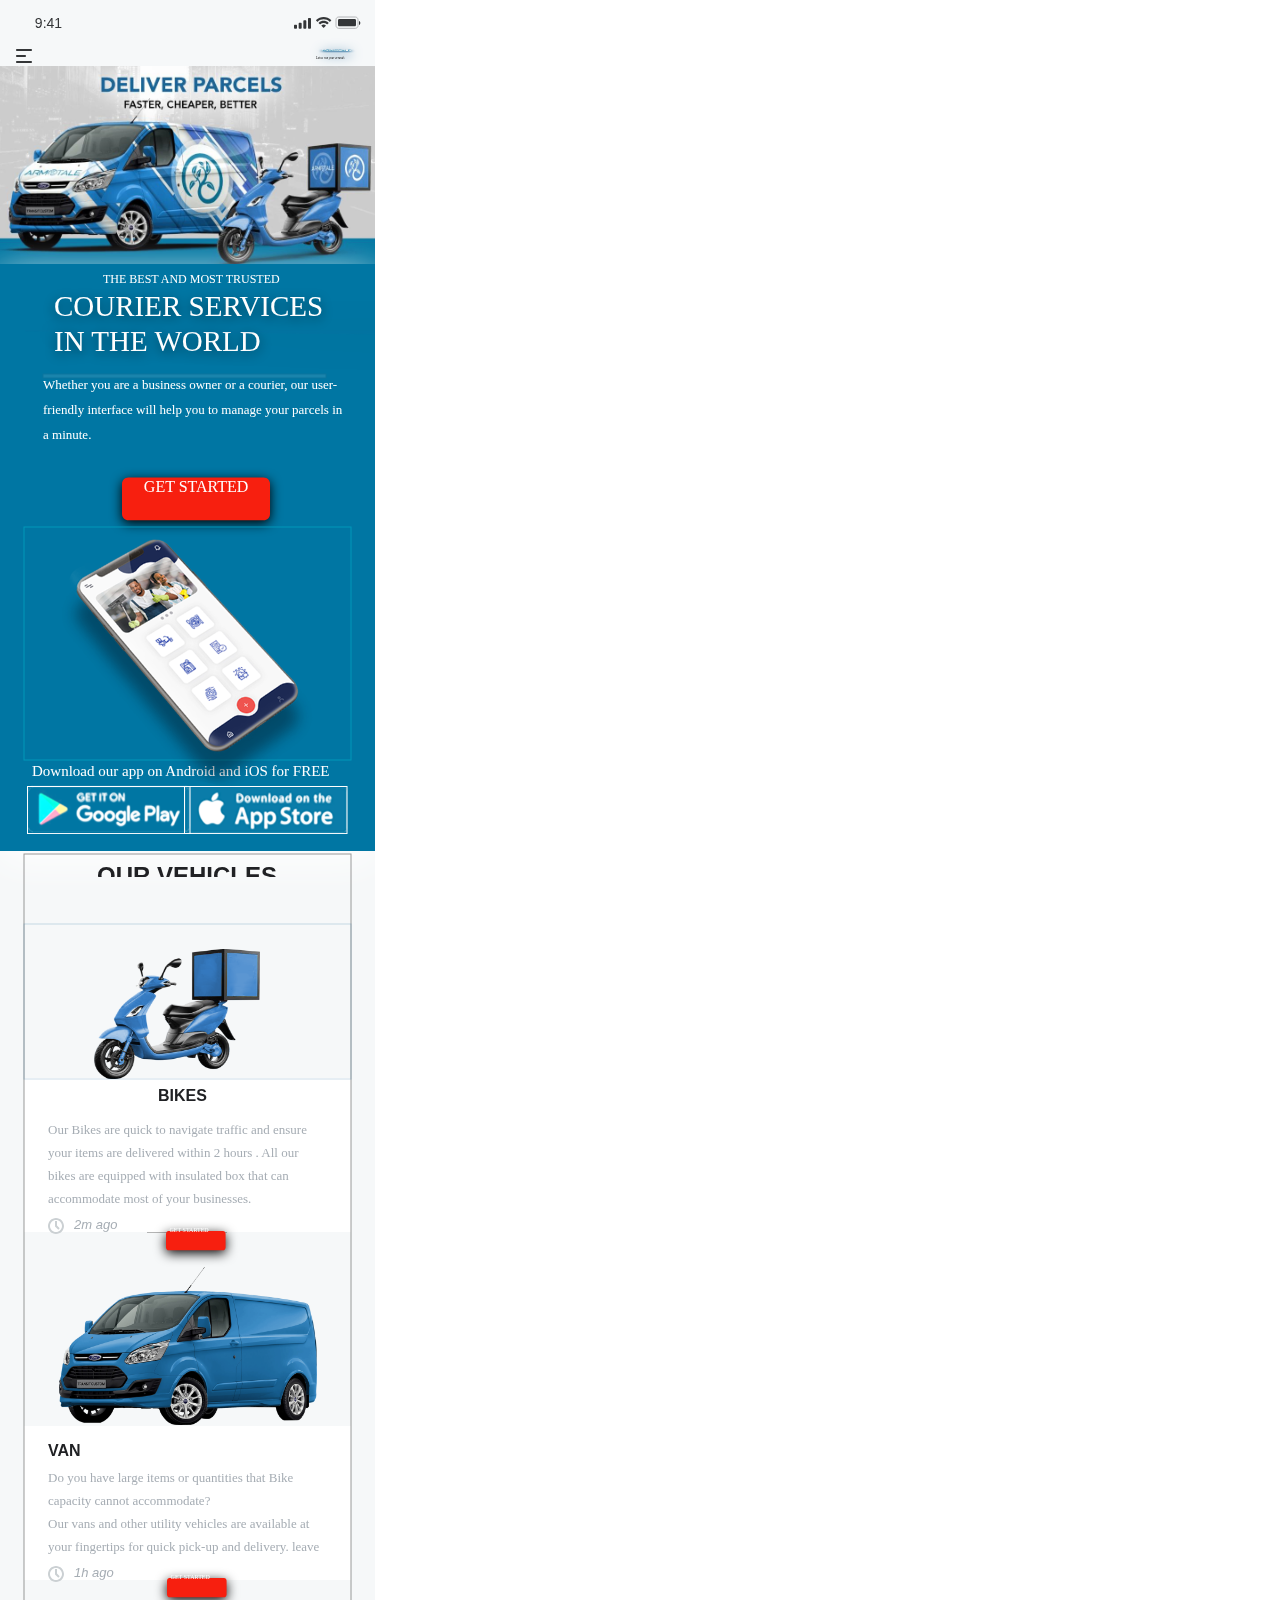
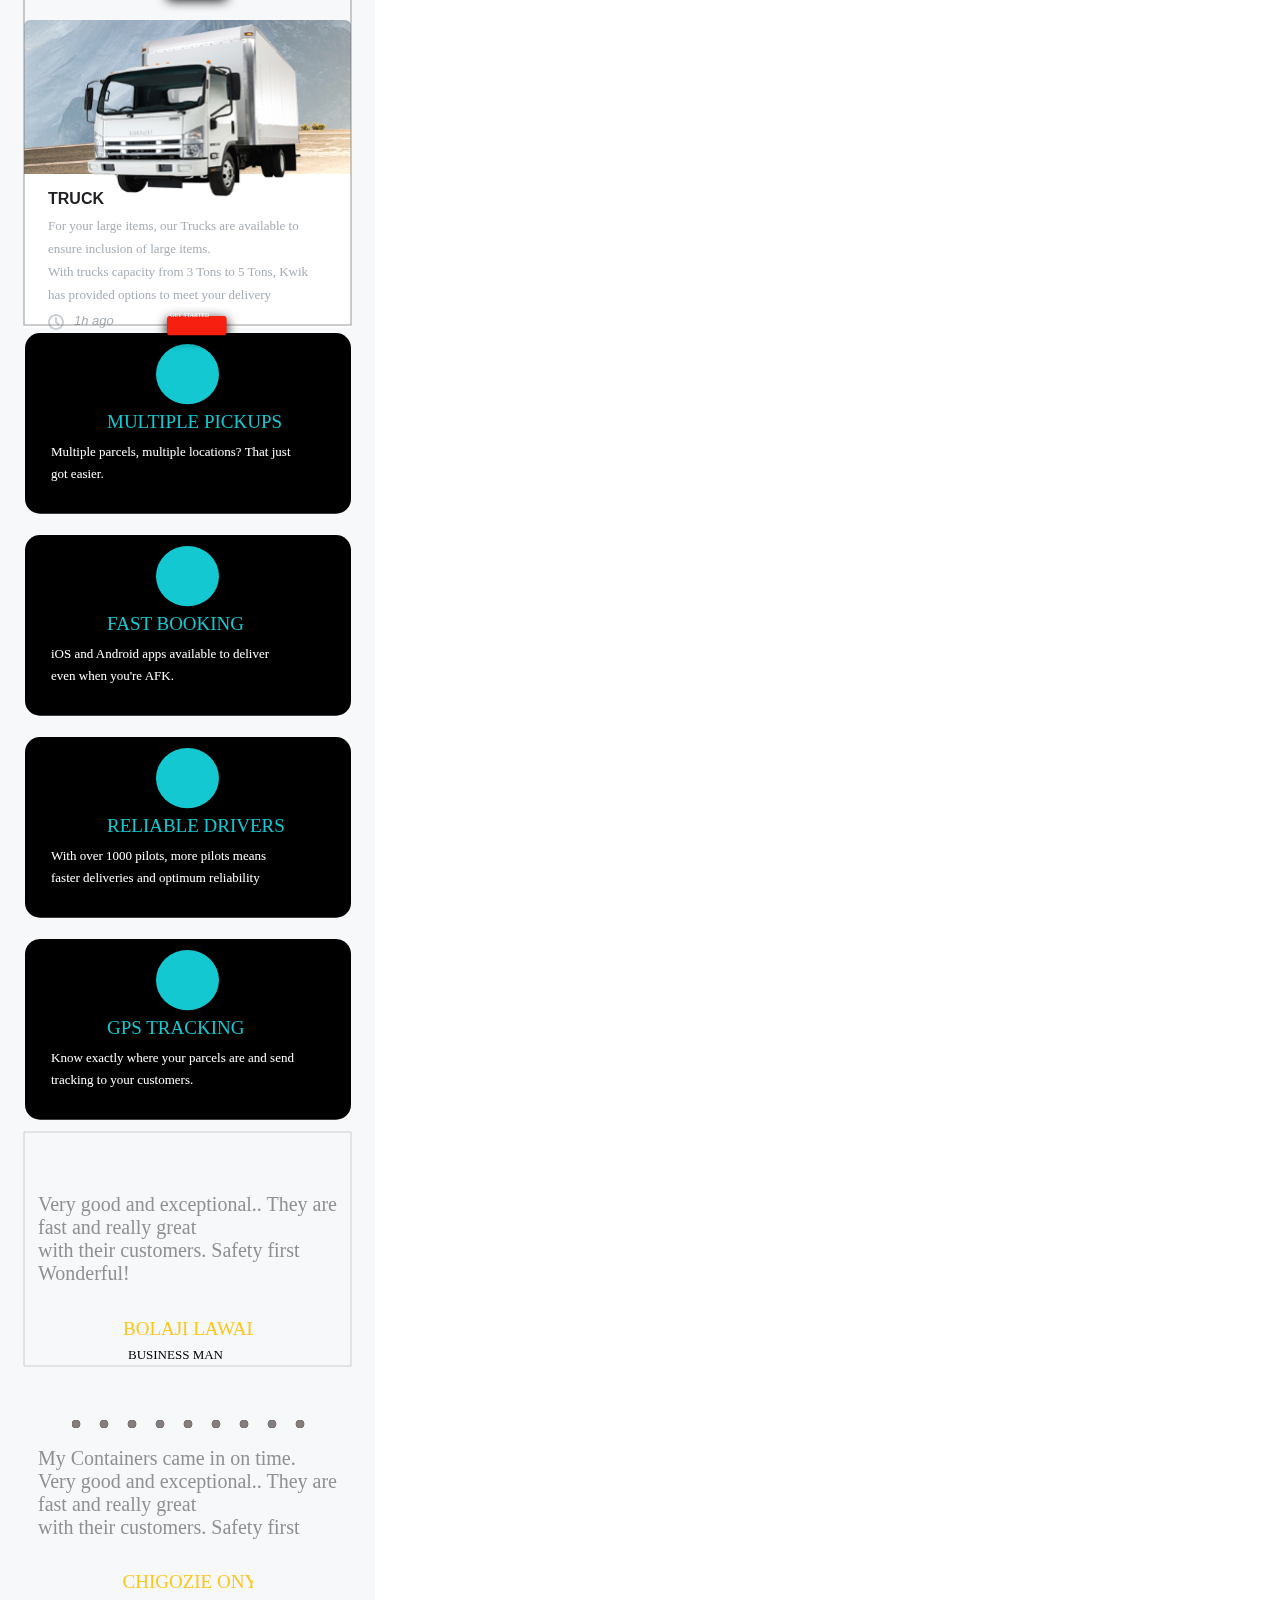
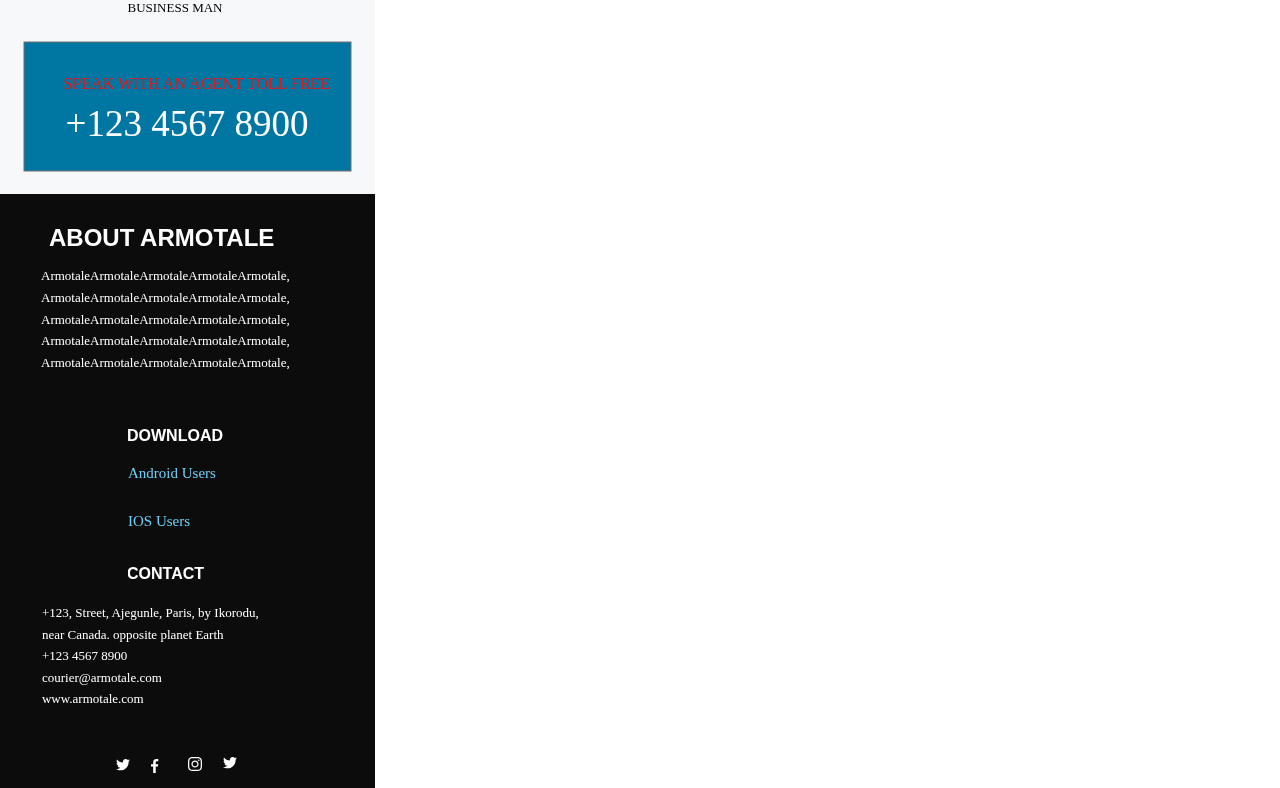
<file: home.html>
<!DOCTYPE html>
<html>
<head>
<meta charset="utf-8"/>
<meta http-equiv="X-UA-Compatible" content="IE=edge"/>
<meta name="viewport" content="width=device-width, initial-scale=1.0">
<title>index.html</title>
<link rel="stylesheet" type="text/css" id="applicationStylesheet" href="home.css"/>
<script id="applicationScript" type="text/javascript" src="home.js"></script>
</head>
<body>
<div id="indexhtml_-_2">
	<div id="Component_62__1" class="Component_62___1">
		<svg class="Line_1" viewBox="0 0 80 1">
			<path id="Line_1" d="M 0 0 L 80 0">
			</path>
		</svg>
		<div id="header" class="header">
			<svg class="bg">
				<rect id="bg" rx="0" ry="0" x="0" y="0" width="375" height="77">
				</rect>
			</svg>
			<div id="Status_Bar_Light" class="Status_Bar_Light">
				<div id="BarsStatus_BarLight_Status_Bar">
					<svg class="Background" viewBox="0 -44 375 44">
						<path id="Background" d="M 0 -44 L 375 -44 L 375 0 L 0 0 L 0 -44 Z">
						</path>
					</svg>
					<div id="Battery">
						<svg class="Shape" viewBox="336 -26.667 22 11.333">
							<path id="Shape" d="M 338.6666870117188 -26.66666984558105 L 355.3333129882813 -26.66666984558105 L 355.3333129882813 -26.66666984558105 C 356.8060913085938 -26.66666984558105 358 -25.47275924682617 358 -24 L 358 -18 L 358 -18 C 358 -16.52724075317383 356.8060913085938 -15.33333015441895 355.3333129882813 -15.33333015441895 L 338.6666870117188 -15.33333015441895 L 338.6666870117188 -15.33333015441895 C 337.1939086914063 -15.33333015441895 336 -16.52724075317383 336 -18 L 336 -24 L 336 -24 C 336 -25.47275924682617 337.1939086914063 -26.66666984558105 338.6666870117188 -26.66666984558105 Z">
							</path>
						</svg>
						<svg class="Shape_" viewBox="359 -23 1.328 4">
							<path id="Shape_" d="M 359 -23 L 359 -19 C 359.8046875 -19.33877944946289 360.3280029296875 -20.12686920166016 360.3280029296875 -21 C 360.3280029296875 -21.87313079833984 359.8046875 -22.66122055053711 359 -23">
							</path>
						</svg>
						<svg class="Shape_ba" viewBox="338 -24.667 18 7.333">
							<path id="Shape_ba" d="M 339.3333129882813 -24.66666984558105 L 354.6666870117188 -24.66666984558105 L 354.6666870117188 -24.66666984558105 C 355.4030151367188 -24.66666984558105 356 -24.06970977783203 356 -23.33333015441895 L 356 -18.66666984558105 L 356 -18.66666984558105 C 356 -17.93029022216797 355.4030151367188 -17.33333015441895 354.6666870117188 -17.33333015441895 L 339.3333129882813 -17.33333015441895 L 339.3333129882813 -17.33333015441895 C 338.5969848632813 -17.33333015441895 338 -17.93029022216797 338 -18.66666984558105 L 338 -23.33333015441895 L 338 -23.33333015441895 C 338 -24.06970977783203 338.5969848632813 -24.66666984558105 339.3333129882813 -24.66666984558105 Z">
							</path>
						</svg>
					</div>
					<svg class="Shape_bb" viewBox="315.694 -26.669 15.272 10.966">
						<path id="Shape_bb" d="M 323.3302917480469 -24.39200019836426 C 325.5462036132813 -24.39189910888672 327.6773986816406 -23.54047012329102 329.2832946777344 -22.01366996765137 C 329.404296875 -21.89579010009766 329.5975952148438 -21.89727973937988 329.7167053222656 -22.01700019836426 L 330.8727111816406 -23.18367004394531 C 330.9330139160156 -23.2443904876709 330.9666137695313 -23.32663917541504 330.9660949707031 -23.4122200012207 C 330.9656066894531 -23.49780082702637 330.9309997558594 -23.57965087890625 330.8699951171875 -23.63966941833496 C 326.6549072265625 -27.6792106628418 320.0050964355469 -27.6792106628418 315.7900085449219 -23.63966941833496 C 315.7289123535156 -23.5797004699707 315.6943054199219 -23.49786949157715 315.6936950683594 -23.41229057312012 C 315.6932067871094 -23.32670974731445 315.7267150878906 -23.24443054199219 315.7869873046875 -23.18367004394531 L 316.9432983398438 -22.01700019836426 C 317.0624084472656 -21.8971004486084 317.2557983398438 -21.89561080932617 317.376708984375 -22.01366996765137 C 318.9827880859375 -23.54056930541992 321.1141967773438 -24.39200973510742 323.3302917480469 -24.39200019836426 L 323.3302917480469 -24.39200019836426 Z M 323.3302917480469 -20.5963306427002 C 324.5477905273438 -20.59641075134277 325.7218933105469 -20.14388084411621 326.6242980957031 -19.32666969299316 C 326.7463989257813 -19.21068954467773 326.9386901855469 -19.21319961547852 327.0577087402344 -19.33233070373535 L 328.2123107910156 -20.49900054931641 C 328.2731018066406 -20.56019020080566 328.306884765625 -20.64320945739746 328.3059997558594 -20.7294807434082 C 328.3051147460938 -20.81574058532715 328.2697143554688 -20.89805030822754 328.2077026367188 -20.95800018310547 C 325.4595031738281 -23.51437950134277 321.2034912109375 -23.51437950134277 318.4552917480469 -20.95800018310547 C 318.393310546875 -20.89805030822754 318.3577880859375 -20.81570053100586 318.3569946289063 -20.72941017150879 C 318.356201171875 -20.64311981201172 318.3901062011719 -20.56011009216309 318.4509887695313 -20.49900054931641 L 319.6052856445313 -19.33233070373535 C 319.7243041992188 -19.21319961547852 319.9165954589844 -19.21068954467773 320.0386962890625 -19.32666969299316 C 320.9404907226563 -20.14333915710449 322.1135864257813 -20.5958309173584 323.3302917480469 -20.5963306427002 L 323.3302917480469 -20.5963306427002 Z M 325.5492858886719 -17.8120002746582 C 325.6111145019531 -17.87261009216309 325.6451110839844 -17.95601081848145 325.643310546875 -18.04250907897949 C 325.6416015625 -18.12902069091797 325.6041870117188 -18.21096992492676 325.5400085449219 -18.26899909973145 C 324.264404296875 -19.34787940979004 322.3962097167969 -19.34787940979004 321.1206970214844 -18.26899909973145 C 321.056396484375 -18.21100997924805 321.0190124511719 -18.12908935546875 321.0172119140625 -18.04258918762207 C 321.0152893066406 -17.95607948303223 321.0492858886719 -17.87265014648438 321.1109924316406 -17.8120002746582 L 323.1087036132813 -15.79633045196533 C 323.1672058105469 -15.73709011077881 323.2470092773438 -15.70376014709473 323.3302917480469 -15.70376014709473 C 323.4136047363281 -15.70376014709473 323.493408203125 -15.73709011077881 323.552001953125 -15.79633045196533 L 325.5492858886719 -17.8120002746582 Z">
						</path>
					</svg>
					<div id="Cellular_Connection">
						<svg class="Shape_bc" viewBox="293.667 -26.333 17 10.667">
							<path id="Shape_bc" d="M 294.6666870117188 -19.66666984558105 L 295.6666870117188 -19.66666984558105 C 296.218994140625 -19.66666984558105 296.6666870117188 -19.21895027160645 296.6666870117188 -18.66666984558105 L 296.6666870117188 -16.66666984558105 C 296.6666870117188 -16.1143798828125 296.218994140625 -15.66666984558105 295.6666870117188 -15.66666984558105 L 294.6666870117188 -15.66666984558105 C 294.1144104003906 -15.66666984558105 293.6666870117188 -16.1143798828125 293.6666870117188 -16.66666984558105 L 293.6666870117188 -18.66666984558105 C 293.6666870117188 -19.21895027160645 294.1144104003906 -19.66666984558105 294.6666870117188 -19.66666984558105 L 294.6666870117188 -19.66666984558105 Z M 299.3333129882813 -21.66666984558105 L 300.3333129882813 -21.66666984558105 C 300.8855895996094 -21.66666984558105 301.3333129882813 -21.21895027160645 301.3333129882813 -20.66666984558105 L 301.3333129882813 -16.66666984558105 C 301.3333129882813 -16.1143798828125 300.8855895996094 -15.66666984558105 300.3333129882813 -15.66666984558105 L 299.3333129882813 -15.66666984558105 C 298.781005859375 -15.66666984558105 298.3333129882813 -16.1143798828125 298.3333129882813 -16.66666984558105 L 298.3333129882813 -20.66666984558105 C 298.3333129882813 -21.21895027160645 298.781005859375 -21.66666984558105 299.3333129882813 -21.66666984558105 Z M 304 -24 L 305 -24 C 305.5523071289063 -24 306 -23.55228042602539 306 -23 L 306 -16.66666984558105 C 306 -16.1143798828125 305.5523071289063 -15.66666984558105 305 -15.66666984558105 L 304 -15.66666984558105 C 303.4476928710938 -15.66666984558105 303 -16.1143798828125 303 -16.66666984558105 L 303 -23 C 303 -23.55228042602539 303.4476928710938 -24 304 -24 Z M 308.6666870117188 -26.33333015441895 L 309.6666870117188 -26.33333015441895 C 310.218994140625 -26.33333015441895 310.6666870117188 -25.8856201171875 310.6666870117188 -25.33333015441895 L 310.6666870117188 -16.66666984558105 C 310.6666870117188 -16.1143798828125 310.218994140625 -15.66666984558105 309.6666870117188 -15.66666984558105 L 308.6666870117188 -15.66666984558105 C 308.1144104003906 -15.66666984558105 307.6666870117188 -16.1143798828125 307.6666870117188 -16.66666984558105 L 307.6666870117188 -25.33333015441895 C 307.6666870117188 -25.8856201171875 308.1144104003906 -26.33333015441895 308.6666870117188 -26.33333015441895 L 308.6666870117188 -26.33333015441895 Z">
							</path>
						</svg>
					</div>
					<div id="Bars_Time_Black" class="Bars___Time_Black">
						<svg class="Background_" viewBox="21 -35 54 16">
							<path id="Background_" d="M 21 -19 L 75 -19 L 75 -35 L 21 -35 L 21 -19 Z">
							</path>
						</svg>
						<div id="_Time">
							<span>9:41</span>
						</div>
					</div>
				</div>
			</div>
		</div>
		<img id="oza" src="oza.png" srcset="oza.png 1x, oza@2x.png 2x">
			
		<svg class="BG_copy">
			<rect id="BG_copy" rx="0" ry="0" x="0" y="0" width="375" height="587">
			</rect>
		</svg>
		<div id="Group_47">
			<div id="Component_61__1" class="Component_61___1">
				<svg class="Rounded_Rectangle_1_copy_4" viewBox="0 0 130.023 37.753">
					<path id="Rounded_Rectangle_1_copy_4" d="M 5.616072654724121 -8.746632573775059e-08 L 124.407356262207 -8.746632573775059e-08 C 127.509033203125 -8.746632573775059e-08 130.0234375 2.505013465881348 130.0234375 5.595104217529297 L 130.0234375 32.1581916809082 C 130.0234375 35.24828338623047 127.509033203125 37.7532958984375 124.407356262207 37.7532958984375 C 124.407356262207 37.7532958984375 121.5079498291016 37.7532958984375 91.81013488769531 37.7532958984375 C 62.11230850219727 37.7532958984375 5.616072654724121 37.7532958984375 5.616072654724121 37.7532958984375 C 2.514401197433472 37.7532958984375 0 35.24828338623047 0 32.1581916809082 L 0 5.595104217529297 C 0 2.505013465881348 2.514401197433472 -8.746632573775059e-08 5.616072654724121 -8.746632573775059e-08 Z">
					</path>
				</svg>
				<div id="GET_STARTED">
					<span>GET STARTED</span>
				</div>
			</div>
		</div>
		<div id="Whether_you_are_a_business_own">
			<span>Whether you are a business owner or a courier, our user-friendly interface will help you to manage your parcels in a minute. </span>
		</div>
		<div id="_COURIER_SERVICES______IN_THE_">
			<span> COURIER SERVICES<br/>     IN THE WORLD</span>
		</div>
		<div id="THE_BEST_AND_MOST_TRUSTED">
			<span>THE BEST AND MOST TRUSTED</span>
		</div>
		<svg class="Rectangle_438">
			<rect id="Rectangle_438" rx="0" ry="0" x="0" y="0" width="327" height="233">
			</rect>
		</svg>
		<div id="Group_24">
			<img id="Layer_27" src="Layer_27.png" srcset="Layer_27.png 1x, Layer_27@2x.png 2x">
				
			<img id="Layer_27_bk" src="Layer_27_bk.png" srcset="Layer_27_bk.png 1x, Layer_27_bk@2x.png 2x">
				
			<img id="Layer_28" src="Layer_28.png" srcset="Layer_28.png 1x, Layer_28@2x.png 2x">
				
			<img id="Layer_28_bm" src="Layer_28_bm.png" srcset="Layer_28_bm.png 1x, Layer_28_bm@2x.png 2x">
				
			<div id="____________________">
				<span>                    </span>
			</div>
		</div>
		<svg class="Path_199" viewBox="0 0 327 3">
			<path id="Path_199" d="M 0 0 L 327 0 L 327 3 L 0 0 L 0 0 Z">
			</path>
		</svg>
		<svg class="Rectangle_440">
			<rect id="Rectangle_440" rx="0" ry="0" x="0" y="0" width="283" height="4">
			</rect>
		</svg>
		<div id="Download_our_app_on_Android_an">
			<span>Download our app on Android and iOS for FREE</span>
		</div>
		<img id="Phone_copy_2" src="Phone_copy_2.png" srcset="Phone_copy_2.png 1x, Phone_copy_2@2x.png 2x">
			
		<div id="trending">
			<div id="Group_2">
				<svg class="Base">
					<rect id="Base" rx="0" ry="0" x="0" y="0" width="327" height="154">
					</rect>
				</svg>
				<div id="BIKES">
					<span>BIKES</span>
				</div>
				<div id="Our_Bikes_are_quick_to_navigat">
					<span>Our Bikes are quick to navigate traffic and ensure your items are delivered within 2 hours . All our bikes are equipped with insulated box that can accommodate most of your businesses.</span>
				</div>
				<div id="time">
					<div id="ID2m_ago">
						<span>2m ago</span>
					</div>
					<div id="time_bz">
						<svg class="Path_5" viewBox="0 0 16 16">
							<path id="Path_5" d="M 8 0 C 3.599999904632568 0 0 3.599999904632568 0 8 C 0 12.39999961853027 3.599999904632568 16 8 16 C 12.39999961853027 16 16 12.39999961853027 16 8 C 16 3.600000381469727 12.39999961853027 0 8 0 Z M 8 14 C 4.699999809265137 14 2 11.30000019073486 2 8 C 2 4.699999809265137 4.699999809265137 2 8 2 C 11.30000019073486 2 14 4.699999809265137 14 8 C 14 11.30000019073486 11.30000019073486 14 8 14 Z M 9 7.599999904632568 L 11.69999980926514 10.30000019073486 L 10.30000019073486 11.69999980926514 L 7 8.399999618530273 L 7 3 L 9 3 L 9 7.599999904632568 Z">
							</path>
						</svg>
					</div>
				</div>
			</div>
			<div id="Group_2_b">
				<svg class="Base_b">
					<rect id="Base_b" rx="0" ry="0" x="0" y="0" width="327" height="154">
					</rect>
				</svg>
				<div id="VAN">
					<span>VAN</span>
				</div>
				<div id="Do_you_have_large_items_or_qua">
					<span>Do you have large items or quantities that Bike capacity cannot accommodate?<br/>Our vans and other utility vehicles are available at your fingertips for quick pick-up and delivery. leave you stranded</span>
				</div>
				<div id="time_b">
					<div id="ID1h_ago">
						<span>1h ago</span>
					</div>
					<div id="time_ca">
						<svg class="Path_5_b" viewBox="0 0 16 16">
							<path id="Path_5_b" d="M 8 0 C 3.599999904632568 0 0 3.599999904632568 0 8 C 0 12.39999961853027 3.599999904632568 16 8 16 C 12.39999961853027 16 16 12.39999961853027 16 8 C 16 3.600000381469727 12.39999961853027 0 8 0 Z M 8 14 C 4.699999809265137 14 2 11.30000019073486 2 8 C 2 4.699999809265137 4.699999809265137 2 8 2 C 11.30000019073486 2 14 4.699999809265137 14 8 C 14 11.30000019073486 11.30000019073486 14 8 14 Z M 9 7.599999904632568 L 11.69999980926514 10.30000019073486 L 10.30000019073486 11.69999980926514 L 7 8.399999618530273 L 7 3 L 9 3 L 9 7.599999904632568 Z">
							</path>
						</svg>
					</div>
				</div>
			</div>
			<div id="Group_2_ca">
				<svg class="Base_ca">
					<rect id="Base_ca" rx="0" ry="0" x="0" y="0" width="327" height="154">
					</rect>
				</svg>
				<img id="stephen-leonardi-416243-unspla" src="stephen-leonardi-416243-unspla.png" srcset="stephen-leonardi-416243-unspla.png 1x, stephen-leonardi-416243-unspla@2x.png 2x">
					
				<div id="TRUCK">
					<span>TRUCK</span>
				</div>
				<div id="For_your_large_items_our_Truck">
					<span>For your large items, our Trucks are available to ensure inclusion of large items.<br/>With trucks capacity from 3 Tons to 5 Tons, Kwik has provided options to meet your delivery </span>
				</div>
				<div id="time_ce">
					<div id="ID1h_ago_cf">
						<span>1h ago</span>
					</div>
					<div id="time_cg">
						<svg class="Path_5_ch" viewBox="0 0 16 16">
							<path id="Path_5_ch" d="M 8 0 C 3.599999904632568 0 0 3.599999904632568 0 8 C 0 12.39999961853027 3.599999904632568 16 8 16 C 12.39999961853027 16 16 12.39999961853027 16 8 C 16 3.600000381469727 12.39999961853027 0 8 0 Z M 8 14 C 4.699999809265137 14 2 11.30000019073486 2 8 C 2 4.699999809265137 4.699999809265137 2 8 2 C 11.30000019073486 2 14 4.699999809265137 14 8 C 14 11.30000019073486 11.30000019073486 14 8 14 Z M 9 7.599999904632568 L 11.69999980926514 10.30000019073486 L 10.30000019073486 11.69999980926514 L 7 8.399999618530273 L 7 3 L 9 3 L 9 7.599999904632568 Z">
							</path>
						</svg>
					</div>
				</div>
			</div>
			<div id="title">
				<div id="OUR_VEHICLES">
					<span>OUR VEHICLES</span>
				</div>
				<div id="next__previous">
					<div id="arrow">
						<svg class="arrow_cm" viewBox="0 0 10 6">
							<path id="arrow_cm" d="M 5 6 C 4.699999809265137 6 4.5 5.900000095367432 4.300000190734863 5.699999809265137 L 0.300000011920929 1.700000047683716 C -0.09999999403953552 1.299999952316284 -0.09999999403953552 0.699999988079071 0.300000011920929 0.300000011920929 C 0.699999988079071 -0.09999996423721313 1.299999952316284 -0.09999999403953552 1.700000047683716 0.300000011920929 L 5 3.600000143051147 L 8.300000190734863 0.3000001311302185 C 8.699999809265137 -0.09999987483024597 9.300000190734863 -0.09999987483024597 9.699999809265137 0.3000001311302185 C 10.09999942779541 0.7000001072883606 10.09999942779541 1.300000190734863 9.699999809265137 1.700000047683716 L 5.699999809265137 5.699999809265137 C 5.5 5.900000095367432 5.300000190734863 6 5 6 Z">
							</path>
						</svg>
					</div>
					<div id="arrow_back">
						<svg class="arrow_back_co" viewBox="0 0 10 6">
							<path id="arrow_back_co" d="M 5 6 C 4.699999809265137 6 4.5 5.900000095367432 4.300000190734863 5.699999809265137 L 0.300000011920929 1.700000047683716 C -0.09999999403953552 1.299999952316284 -0.09999999403953552 0.699999988079071 0.300000011920929 0.300000011920929 C 0.699999988079071 -0.09999996423721313 1.299999952316284 -0.09999999403953552 1.700000047683716 0.300000011920929 L 5 3.600000143051147 L 8.300000190734863 0.3000001311302185 C 8.699999809265137 -0.09999987483024597 9.300000190734863 -0.09999987483024597 9.699999809265137 0.3000001311302185 C 10.09999942779541 0.7000001072883606 10.09999942779541 1.300000190734863 9.699999809265137 1.700000047683716 L 5.699999809265137 5.699999809265137 C 5.5 5.900000095367432 5.300000190734863 6 5 6 Z">
							</path>
						</svg>
					</div>
				</div>
			</div>
		</div>
		<img id="HueSaturation_1_copy" src="HueSaturation_1_copy.png" srcset="HueSaturation_1_copy.png 1x, HueSaturation_1_copy@2x.png 2x">
			
		<svg class="Rectangle_441">
			<rect id="Rectangle_441" rx="0" ry="0" x="0" y="0" width="327" height="1071">
			</rect>
		</svg>
		<svg class="Rectangle_442">
			<rect id="Rectangle_442" rx="0" ry="0" x="0" y="0" width="327" height="155">
			</rect>
		</svg>
		<div id="Ford_Cargo_Van_Mockup">
			<img id="Van_" src="Van_.png" srcset="Van_.png 1x, Van_@2x.png 2x">
				
		</div>
		<div id="Group_27">
			<div id="Group_26">
				<img id="Truck" src="Truck.png" srcset="Truck.png 1x, Truck@2x.png 2x">
					
			</div>
		</div>
		<div id="Repeat_Grid_6">
			<div id="Group_29" class="Group_29">
				<svg class="Rectangle_445">
					<rect id="Rectangle_445" rx="15" ry="15" x="0" y="0" width="326" height="180.649">
					</rect>
				</svg>
				<div id="ID01">
					<div id="MULTIPLE_PICKUPS">
						<span>MULTIPLE PICKUPS</span>
					</div>
					<div id="Multiple_parcels_multiple_loca">
						<span>Multiple parcels, multiple locations? That just<br/>got easier.</span>
					</div>
				</div>
				<div id="Group_28">
					<div id="Component_60__1" class="Component_60___1">
						<svg class="Ellipse_2_copy">
							<ellipse id="Ellipse_2_copy" rx="31.5" ry="30.139312744140625" cx="31.5" cy="30.139312744140625">
							</ellipse>
						</svg>
						<div id="">
							<span></span>
						</div>
					</div>
				</div>
			</div>
			<div id="Group_29_c" class="Group_29">
				<svg class="Rectangle_445_c">
					<rect id="Rectangle_445_c" rx="15" ry="15" x="0" y="0" width="326" height="180.649">
					</rect>
				</svg>
				<div id="ID01_c">
					<div id="FAST_BOOKING">
						<span>FAST BOOKING</span>
					</div>
					<div id="iOS_and_Android_apps_available">
						<span>iOS and Android apps available to deliver<br/>even when you're AFK.</span>
					</div>
				</div>
				<div id="Group_28_dc">
					<div id="Component_60__1_dd" class="Component_60___1">
						<svg class="Ellipse_2_copy_de">
							<ellipse id="Ellipse_2_copy_de" rx="31.5" ry="30.139312744140625" cx="31.5" cy="30.139312744140625">
							</ellipse>
						</svg>
						<div id="_df">
							<span></span>
						</div>
					</div>
				</div>
			</div>
			<div id="Group_29_dg" class="Group_29">
				<svg class="Rectangle_445_dh">
					<rect id="Rectangle_445_dh" rx="15" ry="15" x="0" y="0" width="326" height="180.649">
					</rect>
				</svg>
				<div id="ID01_di">
					<div id="RELIABLE_DRIVERS">
						<span>RELIABLE DRIVERS</span>
					</div>
					<div id="With_over_1000_pilots_more_pil">
						<span>With over 1000 pilots, more pilots means<br/> faster deliveries and optimum reliability</span>
					</div>
				</div>
				<div id="Group_28_dl">
					<div id="Component_60__1_dm" class="Component_60___1">
						<svg class="Ellipse_2_copy_dn">
							<ellipse id="Ellipse_2_copy_dn" rx="31.5" ry="30.139312744140625" cx="31.5" cy="30.139312744140625">
							</ellipse>
						</svg>
						<div id="_do">
							<span></span>
						</div>
					</div>
				</div>
			</div>
			<div id="Group_29_dp" class="Group_29">
				<svg class="Rectangle_445_dq">
					<rect id="Rectangle_445_dq" rx="15" ry="15" x="0" y="0" width="326" height="180.649">
					</rect>
				</svg>
				<div id="ID01_dr">
					<div id="GPS_TRACKING">
						<span>GPS TRACKING</span>
					</div>
					<div id="Know_exactly_where_your_parcel">
						<span>Know exactly where your parcels are and send <br/>tracking to your customers.</span>
					</div>
				</div>
				<div id="Group_28_du">
					<div id="Component_60__1_dv" class="Component_60___1">
						<svg class="Ellipse_2_copy_dw">
							<ellipse id="Ellipse_2_copy_dw" rx="31.5" ry="30.139312744140625" cx="31.5" cy="30.139312744140625">
							</ellipse>
						</svg>
						<div id="_dx">
							<span></span>
						</div>
					</div>
				</div>
			</div>
		</div>
		<div id="Repeat_Grid_9">
			<div id="Repeat_Grid_9_0" class="">
				<div id="BUSINESS_MAN">
					<span>BUSINESS MAN</span>
				</div>
				<div id="BOLAJI_LAWAL">
					<span>BOLAJI LAWAL</span>
				</div>
			</div>
		</div>
		<div id="Repeat_Grid_10">
			<div id="Repeat_Grid_10_0" class="">
				<div id="BUSINESS_MAN_d">
					<span>BUSINESS MAN</span>
				</div>
				<div id="CHIGOZIE_ONYEBUCHI">
					<span>CHIGOZIE ONYEBUCHI</span>
				</div>
			</div>
		</div>
		<svg class="Path_201" viewBox="0 0 327 234">
			<path id="Path_201" d="M 0 0 L 327 0 L 327 234 L 0 234 L 0 0 Z">
			</path>
		</svg>
		<div id="Repeat_Grid_8">
			<div id="Repeat_Grid_8_0" class="">
				<div id="Very_good_and_exceptional_They">
					<span>Very good and exceptional.. They are fast and really great <br/>with their customers. Safety first <br/>Wonderful!</span>
				</div>
			</div>
			<div id="Repeat_Grid_8_1" class="">
				<div id="My_Containers_came_in_on_time_">
					<span>My Containers came in on time. <br/>Very good and exceptional.. They are fast and really great <br/>with their customers. Safety first<br/><br/>CHIGOZIE ONYEBUCHI</span>
				</div>
			</div>
			<div id="Repeat_Grid_8_2" class="">
				<div id="My_Containers_came_in_on_time__ed">
					<span>My Containers came in on time. <br/>Very good and exceptional.. They are fast and really great <br/>with their customers. Safety first<br/><br/>CHIGOZIE ONYEBUCHI</span>
				</div>
			</div>
		</div>
		<div id="ID08_Call_to_Action">
			<svg class="Rectangle_3_copy_2">
				<rect id="Rectangle_3_copy_2" rx="0" ry="0" x="0" y="0" width="327" height="129">
				</rect>
			</svg>
			<div id="SPEAK_WITH_AN_AGENT_TOLL_FREE">
				<span>SPEAK WITH AN AGENT </span><span style="font-family:AvenirLTStd-Black;">TOLL FREE</span>
			</div>
			<div id="ID123_4567_8900">
				<span>+123 4567 8900</span>
			</div>
		</div>
		<svg class="Rectangle_3_copy_3">
			<rect id="Rectangle_3_copy_3" rx="0" ry="0" x="0" y="0" width="376" height="597">
			</rect>
		</svg>
		<div id="Repeat_Grid_5">
			<div id="Group_2_ek" class="Group_2">
				<div id="Dolore_magna_aliqua">
					<span>Dolore magna aliqua</span>
				</div>
			</div>
			<div id="Group_2_em" class="Group_2">
				<div id="DOWNLOAD">
					<span>DOWNLOAD</span>
				</div>
			</div>
		</div>
		<div id="Repeat_Grid_12">
			<div id="Group_2_ep" class="Group_2">
				<div id="Dolore_magna_aliqua_eq">
					<span>Dolore magna aliqua</span>
				</div>
			</div>
			<div id="Group_2_er" class="Group_2">
				<div id="CONTACT">
					<span>CONTACT</span>
				</div>
			</div>
		</div>
		<div id="Repeat_Grid_11">
			<div id="Group_2_eu" class="Group_2">
				<div id="Dolore_magna_aliqua_ev">
					<span>Dolore magna aliqua</span>
				</div>
			</div>
		</div>
		<div id="title_ew">
			<div id="ABOUT_ARMOTALE">
				<span>ABOUT ARMOTALE</span>
			</div>
			<div id="next__previous_ey">
				<div id="arrow_ez">
					<svg class="arrow_e" viewBox="0 0 10 6">
						<path id="arrow_e" d="M 5 6 C 4.699999809265137 6 4.5 5.900000095367432 4.300000190734863 5.699999809265137 L 0.300000011920929 1.700000047683716 C -0.09999999403953552 1.299999952316284 -0.09999999403953552 0.699999988079071 0.300000011920929 0.300000011920929 C 0.699999988079071 -0.09999996423721313 1.299999952316284 -0.09999999403953552 1.700000047683716 0.300000011920929 L 5 3.600000143051147 L 8.300000190734863 0.3000001311302185 C 8.699999809265137 -0.09999987483024597 9.300000190734863 -0.09999987483024597 9.699999809265137 0.3000001311302185 C 10.09999942779541 0.7000001072883606 10.09999942779541 1.300000190734863 9.699999809265137 1.700000047683716 L 5.699999809265137 5.699999809265137 C 5.5 5.900000095367432 5.300000190734863 6 5 6 Z">
						</path>
					</svg>
				</div>
				<div id="arrow_back_e">
					<svg class="arrow_back_fa" viewBox="0 0 10 6">
						<path id="arrow_back_fa" d="M 5 6 C 4.699999809265137 6 4.5 5.900000095367432 4.300000190734863 5.699999809265137 L 0.300000011920929 1.700000047683716 C -0.09999999403953552 1.299999952316284 -0.09999999403953552 0.699999988079071 0.300000011920929 0.300000011920929 C 0.699999988079071 -0.09999996423721313 1.299999952316284 -0.09999999403953552 1.700000047683716 0.300000011920929 L 5 3.600000143051147 L 8.300000190734863 0.3000001311302185 C 8.699999809265137 -0.09999987483024597 9.300000190734863 -0.09999987483024597 9.699999809265137 0.3000001311302185 C 10.09999942779541 0.7000001072883606 10.09999942779541 1.300000190734863 9.699999809265137 1.700000047683716 L 5.699999809265137 5.699999809265137 C 5.5 5.900000095367432 5.300000190734863 6 5 6 Z">
						</path>
					</svg>
				</div>
			</div>
		</div>
		<div id="ArmotaleArmotaleArmotaleArmota">
			<span>ArmotaleArmotaleArmotaleArmotaleArmotale, ArmotaleArmotaleArmotaleArmotaleArmotale, ArmotaleArmotaleArmotaleArmotaleArmotale, ArmotaleArmotaleArmotaleArmotaleArmotale, ArmotaleArmotaleArmotaleArmotaleArmotale, </span>
		</div>
		<div id="Android_Users__IOS_Users">
			<span>Android Users<br/><br/>IOS Users</span>
		</div>
		<div id="ID123__Street_Ajegunle_Paris_b">
			<span>+123,  Street, Ajegunle, Paris, by Ikorodu,<br/>near Canada. opposite planet Earth<br/>+123 4567 8900<br/>courier@armotale.com<br/>www.armotale.com</span>
		</div>
		<svg class="Rectangle_3_copy_3_e" viewBox="0 360 1667 1">
			<path id="Rectangle_3_copy_3_e" d="M 1667 360 L 0 360 L 1667 360 Z">
			</path>
		</svg>
		<svg class="Path_39" viewBox="38 2 14 11.356">
			<path id="Path_39" d="M 42.43333435058594 13.35555362701416 C 47.72222137451172 13.35555362701416 50.59999465942383 8.999999046325684 50.59999465942383 5.188889026641846 C 50.59999465942383 5.033333778381348 50.59999465942383 4.955555438995361 50.59999465942383 4.800000190734863 C 51.14444351196289 4.411111354827881 51.61111068725586 3.866666793823242 51.99999618530273 3.322222232818604 C 51.45555114746094 3.555555820465088 50.91110610961914 3.711111068725586 50.36666488647461 3.788889169692993 C 50.9888916015625 3.400000095367432 51.37777709960938 2.855555534362793 51.61111068725586 2.233333587646484 C 51.0666618347168 2.54444432258606 50.44444274902344 2.777777433395386 49.82221984863281 2.933333396911621 C 49.27777099609375 2.311110973358154 48.49999618530273 2 47.72222137451172 2 C 46.16666793823242 2 44.84444427490234 3.322221994400024 44.84444427490234 4.877777576446533 C 44.84444427490234 5.111110687255859 44.84444427490234 5.344443798065186 44.92221450805664 5.5 C 42.5111083984375 5.344444274902344 40.41110992431641 4.255555629730225 39.0111083984375 2.466666460037231 C 38.77777481079102 2.855555534362793 38.62221908569336 3.399999856948853 38.62221908569336 3.944444179534912 C 38.62221908569336 4.955555438995361 39.16666793823242 5.811110973358154 39.86666488647461 6.355555057525635 C 39.40000152587891 6.355555057525635 38.93333435058594 6.199999332427979 38.54444122314453 5.966666698455811 C 38.54444122314453 5.966666698455811 38.54444122314453 5.966666698455811 38.54444122314453 5.966666698455811 C 38.54444122314453 7.366666316986084 39.5555534362793 8.533331871032715 40.87777709960938 8.766665458679199 C 40.64444351196289 8.844443321228027 40.41110992431641 8.844443321228027 40.09999465942383 8.844443321228027 C 39.94443893432617 8.844443321228027 39.71110534667969 8.844443321228027 39.5555534362793 8.766665458679199 C 39.94443893432617 9.933332443237305 40.95555114746094 10.71110916137695 42.27777099609375 10.78888702392578 C 41.26666259765625 11.56666469573975 40.02222061157227 12.03333187103271 38.70000076293945 12.03333187103271 C 38.46666717529297 12.03333187103271 38.23333358764648 12.03333187103271 37.99999618530273 11.95555305480957 C 39.24444198608398 12.88888740539551 40.79999542236328 13.35555362701416 42.43333435058594 13.35555362701416">
			</path>
		</svg>
		<svg class="Path_198" viewBox="38 2 14 11.356">
			<path id="Path_198" d="M 42.43333435058594 13.35555362701416 C 47.72222137451172 13.35555362701416 50.59999465942383 8.999999046325684 50.59999465942383 5.188889026641846 C 50.59999465942383 5.033333778381348 50.59999465942383 4.955555438995361 50.59999465942383 4.800000190734863 C 51.14444351196289 4.411111354827881 51.61111068725586 3.866666793823242 51.99999618530273 3.322222232818604 C 51.45555114746094 3.555555820465088 50.91110610961914 3.711111068725586 50.36666488647461 3.788889169692993 C 50.9888916015625 3.400000095367432 51.37777709960938 2.855555534362793 51.61111068725586 2.233333587646484 C 51.0666618347168 2.54444432258606 50.44444274902344 2.777777433395386 49.82221984863281 2.933333396911621 C 49.27777099609375 2.311110973358154 48.49999618530273 2 47.72222137451172 2 C 46.16666793823242 2 44.84444427490234 3.322221994400024 44.84444427490234 4.877777576446533 C 44.84444427490234 5.111110687255859 44.84444427490234 5.344443798065186 44.92221450805664 5.5 C 42.5111083984375 5.344444274902344 40.41110992431641 4.255555629730225 39.0111083984375 2.466666460037231 C 38.77777481079102 2.855555534362793 38.62221908569336 3.399999856948853 38.62221908569336 3.944444179534912 C 38.62221908569336 4.955555438995361 39.16666793823242 5.811110973358154 39.86666488647461 6.355555057525635 C 39.40000152587891 6.355555057525635 38.93333435058594 6.199999332427979 38.54444122314453 5.966666698455811 C 38.54444122314453 5.966666698455811 38.54444122314453 5.966666698455811 38.54444122314453 5.966666698455811 C 38.54444122314453 7.366666316986084 39.5555534362793 8.533331871032715 40.87777709960938 8.766665458679199 C 40.64444351196289 8.844443321228027 40.41110992431641 8.844443321228027 40.09999465942383 8.844443321228027 C 39.94443893432617 8.844443321228027 39.71110534667969 8.844443321228027 39.5555534362793 8.766665458679199 C 39.94443893432617 9.933332443237305 40.95555114746094 10.71110916137695 42.27777099609375 10.78888702392578 C 41.26666259765625 11.56666469573975 40.02222061157227 12.03333187103271 38.70000076293945 12.03333187103271 C 38.46666717529297 12.03333187103271 38.23333358764648 12.03333187103271 37.99999618530273 11.95555305480957 C 39.24444198608398 12.88888740539551 40.79999542236328 13.35555362701416 42.43333435058594 13.35555362701416">
			</path>
		</svg>
		<svg class="Path_38" viewBox="80 0 7.311 14">
			<path id="Path_38" d="M 84.74444580078125 14 L 84.74444580078125 7.622222423553467 L 86.92222595214844 7.622222423553467 L 87.23334503173828 5.133333683013916 L 84.74444580078125 5.133333683013916 L 84.74444580078125 3.577777862548828 C 84.74444580078125 2.877778053283691 84.97779083251953 2.333333730697632 85.9888916015625 2.333333730697632 L 87.31111145019531 2.333333730697632 L 87.31111145019531 0.07777778059244156 C 87 0.07777778059244156 86.22222900390625 0 85.36666870117188 0 C 83.5 0 82.17778015136719 1.166666626930237 82.17778015136719 3.266666412353516 L 82.17778015136719 5.133333206176758 L 80 5.133333206176758 L 80 7.622222423553467 L 82.17778015136719 7.622222423553467 L 82.17778015136719 14 L 84.74444580078125 14 Z">
			</path>
		</svg>
		<svg class="Path_40" viewBox="0 0 14 14">
			<path id="Path_40" d="M 7 1.244444489479065 C 8.866666793823242 1.244444489479065 9.100000381469727 1.244444489479065 9.80000114440918 1.322222352027893 C 10.5 1.322222352027893 10.88888931274414 1.47777795791626 11.12222290039063 1.555555582046509 C 11.43333339691162 1.711111187934875 11.66666698455811 1.866666674613953 11.89999961853027 2.099999904632568 C 12.13333320617676 2.333333253860474 12.28888893127441 2.566666841506958 12.44444465637207 2.877778053283691 C 12.5222225189209 3.111111164093018 12.67777729034424 3.5 12.67777729034424 4.199999809265137 C 12.67777729034424 4.90000057220459 12.75555610656738 5.133333683013916 12.75555610656738 7 C 12.75555610656738 8.866666793823242 12.75555610656738 9.100000381469727 12.67777729034424 9.80000114440918 C 12.67777729034424 10.5 12.52222061157227 10.88888931274414 12.44444370269775 11.12222290039063 C 12.2888879776001 11.43333339691162 12.13333225250244 11.66666698455811 11.89999961853027 11.89999961853027 C 11.66666698455811 12.13333320617676 11.4333324432373 12.28888893127441 11.12222194671631 12.44444465637207 C 10.88888835906982 12.5222225189209 10.49999904632568 12.67777729034424 9.800000190734863 12.67777729034424 C 9.100000381469727 12.67777729034424 8.866666793823242 12.75555610656738 7 12.75555610656738 C 5.133333206176758 12.75555610656738 4.90000057220459 12.75555610656738 4.199999809265137 12.67777729034424 C 3.5 12.67777729034424 3.111111164093018 12.52222061157227 2.877778053283691 12.44444370269775 C 2.566666603088379 12.2888879776001 2.333333253860474 12.13333225250244 2.099999904632568 11.89999961853027 C 1.866666674613953 11.66666698455811 1.711111187934875 11.4333324432373 1.555555582046509 11.12222194671631 C 1.47777783870697 10.88888835906982 1.322222352027893 10.49999904632568 1.322222352027893 9.800000190734863 C 1.322222352027893 9.100000381469727 1.244444489479065 8.866666793823242 1.244444489479065 7 C 1.244444489479065 5.133333206176758 1.244444489479065 4.90000057220459 1.322222352027893 4.199999809265137 C 1.322222352027893 3.5 1.47777783870697 3.111111164093018 1.555555582046509 2.877778053283691 C 1.711111187934875 2.566666603088379 1.866666674613953 2.333333253860474 2.099999904632568 2.099999904632568 C 2.333333253860474 1.788888692855835 2.566666603088379 1.633333206176758 2.877778053283691 1.555555582046509 C 3.111111164093018 1.47777783870697 3.5 1.322222352027893 4.199999809265137 1.322222352027893 C 4.90000057220459 1.244444489479065 5.133333206176758 1.244444489479065 7 1.244444489479065 M 7 0 C 5.133333206176758 0 4.822222232818604 0 4.122222423553467 0.07777778059244156 C 3.344444513320923 0.07777778059244156 2.877778053283691 0.2333333343267441 2.411111354827881 0.3888888955116272 C 1.94444465637207 0.5444445013999939 1.555555582046509 0.7777777910232544 1.166666626930237 1.166666626930237 C 0.7777777910232544 1.555555582046509 0.5444445013999939 1.94444465637207 0.3888888955116272 2.411111116409302 C 0.1555555611848831 2.877778053283691 0.07777778059244156 3.344444513320923 0.07777778059244156 4.122222423553467 C 0 4.822222232818604 0 5.133333206176758 0 7 C 0 8.866666793823242 0 9.177777290344238 0.07777778059244156 9.877777099609375 C 0.07777778059244156 10.65555477142334 0.2333333343267441 11.12222290039063 0.3888888955116272 11.58888816833496 C 0.5444445013999939 12.05555629730225 0.7777777910232544 12.44444465637207 1.166666626930237 12.83333301544189 C 1.555555582046509 13.22222232818604 1.94444465637207 13.4555549621582 2.411111116409302 13.61111068725586 C 2.877777814865112 13.76666736602783 3.344444513320923 13.92222213745117 4.122222423553467 13.92222213745117 C 4.822222232818604 14 5.133333206176758 14 7 14 C 8.866666793823242 14 9.177777290344238 14 9.877777099609375 13.92222213745117 C 10.65555477142334 13.92222213745117 11.12222290039063 13.7666654586792 11.58888816833496 13.61111068725586 C 12.05555629730225 13.4555549621582 12.44444465637207 13.22222232818604 12.83333301544189 12.83333301544189 C 13.22222232818604 12.44444465637207 13.4555549621582 12.05555629730225 13.61111068725586 11.58888816833496 C 13.76666736602783 11.12222194671631 13.92222213745117 10.65555477142334 13.92222213745117 9.877777099609375 C 13.92222213745117 9.100000381469727 14 8.866666793823242 14 7 C 14 5.133333206176758 14 4.822222232818604 13.92222213745117 4.122222423553467 C 13.92222213745117 3.344444513320923 13.7666654586792 2.877778053283691 13.61111068725586 2.411111354827881 C 13.4555549621582 1.94444465637207 13.22222232818604 1.555555582046509 12.83333301544189 1.166666746139526 C 12.44444465637207 0.7777778506278992 12.05555629730225 0.5444445610046387 11.58888816833496 0.3888889849185944 C 11.12222194671631 0.2333334386348724 10.65555477142334 0.07777786254882813 9.877777099609375 0.07777786254882813 C 9.177777290344238 0 8.866666793823242 0 7 0 M 7 3.422222375869751 C 4.97777795791626 3.422222375869751 3.422222375869751 4.97777795791626 3.422222375869751 7 C 3.422222375869751 9.022222518920898 5.05555534362793 10.57777881622314 7 10.57777881622314 C 9.022222518920898 10.57777881622314 10.57777881622314 8.94444465637207 10.57777881622314 7 C 10.57777881622314 5.05555534362793 9.022222518920898 3.422222375869751 7 3.422222375869751 M 7 9.333333015441895 C 5.677777767181396 9.333333015441895 4.666666507720947 8.322222709655762 4.666666507720947 7 C 4.666666507720947 5.677777767181396 5.677777767181396 4.666666507720947 7 4.666666507720947 C 8.322222709655762 4.666666507720947 9.333333015441895 5.677777767181396 9.333333015441895 7 C 9.333333015441895 8.322222709655762 8.322222709655762 9.333333015441895 7 9.333333015441895 M 10.7333345413208 2.411111116409302 C 10.26666641235352 2.411111116409302 9.877777099609375 2.799999952316284 9.877777099609375 3.266666412353516 C 9.877777099609375 3.733333110809326 10.26666641235352 4.122221946716309 10.7333345413208 4.122221946716309 C 11.19999980926514 4.122221946716309 11.58888912200928 3.733333110809326 11.58888912200928 3.266666412353516 C 11.58888816833496 2.799999952316284 11.19999980926514 2.411111116409302 10.7333345413208 2.411111116409302">
			</path>
		</svg>
		<div id="Component_59__1" class="Component_59___1">
			<div id="Group_48">
				<div id="Component_58__1" class="Component_58___1">
					<svg class="Rounded_Rectangle_1_copy_4_fe" viewBox="0 0 41.588 13.436">
						<path id="Rounded_Rectangle_1_copy_4_fe" d="M 1.796296358108521 -8.746631863232324e-08 L 39.79159545898438 -8.746631863232324e-08 C 40.78366088867188 -8.746631863232324e-08 41.587890625 0.8914777636528015 41.587890625 1.991171360015869 L 41.587890625 11.44437503814697 C 41.587890625 12.54406929016113 40.78366088867188 13.435546875 39.79159545898438 13.435546875 C 39.79159545898438 13.435546875 38.86421585083008 13.435546875 29.36539840698242 13.435546875 C 19.86656951904297 13.435546875 1.796296358108521 13.435546875 1.796296358108521 13.435546875 C 0.8042292594909668 13.435546875 0 12.54406929016113 0 11.44437503814697 L 0 1.991171360015869 C 0 0.8914777636528015 0.8042292594909668 -8.746631863232324e-08 1.796296358108521 -8.746631863232324e-08 Z">
						</path>
					</svg>
					<div id="GET_STARTED_ff">
						<span>GET STARTED</span>
					</div>
				</div>
			</div>
		</div>
		<div id="Component_59__2" class="Component_59___2">
			<div id="Group_48_fh">
				<div id="Component_58__1_fi" class="Component_58___1">
					<svg class="Rounded_Rectangle_1_copy_4_fj" viewBox="0 0 41.588 13.436">
						<path id="Rounded_Rectangle_1_copy_4_fj" d="M 1.796296358108521 -8.746631863232324e-08 L 39.79159545898438 -8.746631863232324e-08 C 40.78366088867188 -8.746631863232324e-08 41.587890625 0.8914777636528015 41.587890625 1.991171360015869 L 41.587890625 11.44437503814697 C 41.587890625 12.54406929016113 40.78366088867188 13.435546875 39.79159545898438 13.435546875 C 39.79159545898438 13.435546875 38.86421585083008 13.435546875 29.36539840698242 13.435546875 C 19.86656951904297 13.435546875 1.796296358108521 13.435546875 1.796296358108521 13.435546875 C 0.8042292594909668 13.435546875 0 12.54406929016113 0 11.44437503814697 L 0 1.991171360015869 C 0 0.8914777636528015 0.8042292594909668 -8.746631863232324e-08 1.796296358108521 -8.746631863232324e-08 Z">
						</path>
					</svg>
					<div id="GET_STARTED_fk">
						<span>GET STARTED</span>
					</div>
				</div>
			</div>
		</div>
		<div id="Component_59__3" class="Component_59___3">
			<div id="Group_48_fm">
				<div id="Component_58__1_fn" class="Component_58___1">
					<svg class="Rounded_Rectangle_1_copy_4_fo" viewBox="0 0 41.588 13.436">
						<path id="Rounded_Rectangle_1_copy_4_fo" d="M 1.796296358108521 -8.746631863232324e-08 L 39.79159545898438 -8.746631863232324e-08 C 40.78366088867188 -8.746631863232324e-08 41.587890625 0.8914777636528015 41.587890625 1.991171360015869 L 41.587890625 11.44437503814697 C 41.587890625 12.54406929016113 40.78366088867188 13.435546875 39.79159545898438 13.435546875 C 39.79159545898438 13.435546875 38.86421585083008 13.435546875 29.36539840698242 13.435546875 C 19.86656951904297 13.435546875 1.796296358108521 13.435546875 1.796296358108521 13.435546875 C 0.8042292594909668 13.435546875 0 12.54406929016113 0 11.44437503814697 L 0 1.991171360015869 C 0 0.8914777636528015 0.8042292594909668 -8.746631863232324e-08 1.796296358108521 -8.746631863232324e-08 Z">
						</path>
					</svg>
					<div id="GET_STARTED_fp">
						<span>GET STARTED</span>
					</div>
				</div>
			</div>
		</div>
		<img id="logo" src="logo.png" srcset="logo.png 1x, logo@2x.png 2x">
			
		<div id="menu_icon" class="menu_icon">
			<svg class="menu_icon_fs" viewBox="0.001 0 15.999 13.999">
				<path id="menu_icon_fs" d="M 1.000800013542175 13.99860000610352 C 0.4482000172138214 13.99860000610352 0.0009000000427477062 13.55130004882813 0.0009000000427477062 12.99870014190674 C 0.0009000000427477062 12.44700050354004 0.4482000172138214 11.99880027770996 1.000800013542175 11.99880027770996 L 15.00030040740967 11.99880027770996 C 15.55290031433105 11.99880027770996 16.00020027160645 12.44700050354004 16.00020027160645 12.99870014190674 C 16.00020027160645 13.55130004882813 15.55290031433105 13.99860000610352 15.00030040740967 13.99860000610352 L 1.000800013542175 13.99860000610352 Z M 1.000800013542175 7.999200344085693 C 0.4482000172138214 7.999200344085693 0.0009000000427477062 7.551900386810303 0.0009000000427477062 6.999300003051758 C 0.0009000000427477062 6.447600364685059 0.4482000172138214 5.99940013885498 1.000800013542175 5.99940013885498 L 9.000900268554688 5.99940013885498 C 9.552599906921387 5.99940013885498 10.00080013275146 6.447600364685059 10.00080013275146 6.999300003051758 C 10.00080013275146 7.551900386810303 9.552599906921387 7.999200344085693 9.000900268554688 7.999200344085693 L 1.000800013542175 7.999200344085693 Z M 1.000800013542175 1.999800086021423 C 0.4482000172138214 1.999800086021423 0.0009000000427477062 1.552500009536743 0.0009000000427477062 0.9999000430107117 C 0.0009000000427477062 0.4473000168800354 0.4482000172138214 0 1.000800013542175 0 L 15.00030040740967 0 C 15.55290031433105 0 16.00020027160645 0.4473000168800354 16.00020027160645 0.9999000430107117 C 16.00020027160645 1.552500009536743 15.55290031433105 1.999800086021423 15.00030040740967 1.999800086021423 L 1.000800013542175 1.999800086021423 Z">
				</path>
			</svg>
		</div>
		<div id="Let_us_run_your_errands">
			<span>Let us run your errands</span>
		</div>
		<div id="Repeat_Grid_13">
			<div id="Repeat_Grid_13_0" class="">
				<svg class="Ellipse_13">
					<ellipse id="Ellipse_13" rx="4" ry="4" cx="4" cy="4">
					</ellipse>
				</svg>
			</div>
			<div id="Repeat_Grid_13_1" class="">
				<svg class="Ellipse_13_fy">
					<ellipse id="Ellipse_13_fy" rx="4" ry="4" cx="4" cy="4">
					</ellipse>
				</svg>
			</div>
			<div id="Repeat_Grid_13_2" class="">
				<svg class="Ellipse_13_f">
					<ellipse id="Ellipse_13_f" rx="4" ry="4" cx="4" cy="4">
					</ellipse>
				</svg>
			</div>
			<div id="Repeat_Grid_13_3" class="">
				<svg class="Ellipse_13_ga">
					<ellipse id="Ellipse_13_ga" rx="4" ry="4" cx="4" cy="4">
					</ellipse>
				</svg>
			</div>
			<div id="Repeat_Grid_13_4" class="">
				<svg class="Ellipse_13_gb">
					<ellipse id="Ellipse_13_gb" rx="4" ry="4" cx="4" cy="4">
					</ellipse>
				</svg>
			</div>
			<div id="Repeat_Grid_13_5" class="">
				<svg class="Ellipse_13_gc">
					<ellipse id="Ellipse_13_gc" rx="4" ry="4" cx="4" cy="4">
					</ellipse>
				</svg>
			</div>
			<div id="Repeat_Grid_13_6" class="">
				<svg class="Ellipse_13_gd">
					<ellipse id="Ellipse_13_gd" rx="4" ry="4" cx="4" cy="4">
					</ellipse>
				</svg>
			</div>
			<div id="Repeat_Grid_13_7" class="">
				<svg class="Ellipse_13_ge">
					<ellipse id="Ellipse_13_ge" rx="4" ry="4" cx="4" cy="4">
					</ellipse>
				</svg>
			</div>
			<div id="Repeat_Grid_13_8" class="">
				<svg class="Ellipse_13_gf">
					<ellipse id="Ellipse_13_gf" rx="4" ry="4" cx="4" cy="4">
					</ellipse>
				</svg>
			</div>
		</div>
	</div>
</div>
<div id="indexhtml__1">
	<svg class="Rectangle_8_copy">
		<rect id="Rectangle_8_copy" rx="0" ry="0" x="0" y="0" width="1689" height="772">
		</rect>
	</svg>
	<svg class="Rectangle_8">
		<rect id="Rectangle_8" rx="0" ry="0" x="0" y="0" width="1689" height="772">
		</rect>
	</svg>
	<svg class="Rectangle_8_copy_gh">
		<rect id="Rectangle_8_copy_gh" rx="0" ry="0" x="0" y="0" width="1689" height="772">
		</rect>
	</svg>
	<svg class="Rectangle_8_gi">
		<rect id="Rectangle_8_gi" rx="0" ry="0" x="0" y="0" width="1689" height="772">
		</rect>
	</svg>
	<div id="Group_25">
		<div id="Group_25_gk">
			<img id="Layer_26" src="Layer_26.png" srcset="Layer_26.png 1x, Layer_26@2x.png 2x">
				
		</div>
		<svg class="Stroke_Effect" viewBox="0 0 218 128">
			<path id="Stroke_Effect" d="M 0 0 L 218 0 L 218 128 L 0 128 L 0 0 Z">
			</path>
		</svg>
	</div>
	<div id="Component_63__1" class="Component_63___1">
		<div id="Background_go">
			<svg class="Rectangle_3_copy_3_gq">
				<rect id="Rectangle_3_copy_3_gq" rx="0" ry="0" x="0" y="0" width="1667" height="360">
				</rect>
			</svg>
			<svg class="Rectangle_3_copy_3_gq">
				<rect id="Rectangle_3_copy_3_gq" rx="0" ry="0" x="0" y="0" width="1667" height="360">
				</rect>
			</svg>
		</div>
		<div id="Contact">
			<div id="CONTACT_">
				<span>CONTACT </span>
			</div>
		</div>
		<svg class="Rectangle_9_copy" viewBox="0 4 212 1">
			<path id="Rectangle_9_copy" d="M 212 4 L 0 4 L 212 4 Z">
			</path>
		</svg>
		<div id="DOWNLOAD_gu">
			<span>DOWNLOAD</span>
		</div>
		<div id="Download_the_app_for_free_and_">
			<span>Download the app for free and enjoy other features.</span>
		</div>
		<div id="Android_Users__IOS_Users_gw">
			<span>Android Users<br/><br/>IOS Users</span>
		</div>
		<div id="ABOUT_ARMOTALE_gx">
			<span>ABOUT ARMOTALE</span>
		</div>
		<div id="ArmotaleArmotaleArmotaleArmota_gy">
			<span>ArmotaleArmotaleArmotaleArmotaleArmotale, ArmotaleArmotaleArmotaleArmotaleArmotale, ArmotaleArmotaleArmotaleArmotaleArmotale, ArmotaleArmotaleArmotaleArmotaleArmotale, ArmotaleArmotaleArmotaleArmotaleArmotale, </span>
		</div>
		<div id="ID08_Call_to_Action_gz">
			<svg class="Rectangle_3_copy_2_g">
				<rect id="Rectangle_3_copy_2_g" rx="0" ry="0" x="0" y="0" width="1648" height="214">
				</rect>
			</svg>
			<div id="SPEAK_WITH_AN_AGENT_TOLL_FREE_g">
				<span>SPEAK WITH AN AGENT </span><span style="font-family:AvenirLTStd-Black;">TOLL FREE</span>
			</div>
			<div id="ID123_4567_8900_g">
				<span>+123 4567 8900</span>
			</div>
		</div>
		<div id="ID07_Client_Reviews">
			<div id="Background_g">
				<svg class="Rectangle_7">
					<rect id="Rectangle_7" rx="0" ry="0" x="0" y="0" width="1650" height="357">
					</rect>
				</svg>
			</div>
			<div id="Chigozie">
				<div id="Scroll_Group_6">
					<svg class="Rectangle_6_copy" viewBox="0 0 581 258.999">
						<path id="Rectangle_6_copy" d="M 106.0359420776367 232.0001983642578 L 49.9995002746582 232.0001983642578 C 22.38570022583008 232.0001983642578 0 209.614501953125 0 181.9998016357422 L 0 50.00040054321289 C 0 22.38570022583008 22.38570022583008 0 49.9995002746582 0 L 531 0 C 558.6138305664063 0 580.99951171875 22.38570022583008 580.99951171875 50.00040054321289 L 580.99951171875 181.9998016357422 C 580.99951171875 209.614501953125 558.6138305664063 232.0001983642578 531 232.0001983642578 L 133.9992065429688 232.0001983642578 L 133.9992065429688 258.9992980957031 L 106.0359420776367 232.0001983642578 Z">
						</path>
					</svg>
				</div>
				<div id="BUSINESS_MAN_g">
					<span>BUSINESS MAN</span>
				</div>
				<div id="CHIGOZIE_ONYEBUCHI_ha">
					<span>CHIGOZIE ONYEBUCHI</span>
				</div>
				<div id="My_Containers_came_in_on_time__hb">
					<span>My Containers came in on time. <br/>Very good and exceptional.. They are fast and really great <br/>with their customers. Safety first</span>
				</div>
			</div>
			<div id="Scroll_Group_5">
				<div id="Lawal">
					<svg class="Rectangle_6" viewBox="0 0 581 258.999">
						<path id="Rectangle_6" d="M 446.9994201660156 232.0001983642578 L 49.9995002746582 232.0001983642578 C 22.38570022583008 232.0001983642578 0 209.614501953125 0 181.9998016357422 L 0 50.00040054321289 C 0 22.38570022583008 22.38570022583008 0 49.9995002746582 0 L 531 0 C 558.6138305664063 0 580.99951171875 22.38570022583008 580.99951171875 50.00040054321289 L 580.99951171875 181.9998016357422 C 580.99951171875 209.614501953125 558.6138305664063 232.0001983642578 531 232.0001983642578 L 474.9635314941406 232.0001983642578 L 446.9994201660156 258.9992980957031 L 446.9994201660156 232.0001983642578 Z">
						</path>
					</svg>
					<div id="BUSINESS_MAN_hf">
						<span>BUSINESS MAN</span>
					</div>
					<div id="BOLAJI_LAWAL_hg">
						<span>BOLAJI LAWAL</span>
					</div>
					<div id="Very_good_and_exceptional_They_hh">
						<span>Very good and exceptional.. They are fast and really great <br/>with their customers. Safety first </span><span style="font-family:MyriadPro-Regular;"><br/>Wonderful!</span>
					</div>
				</div>
			</div>
			<div id="REVIEWS">
				<span>REVIEWS</span>
			</div>
			<div id="CLIENT">
				<span>CLIENT</span>
			</div>
		</div>
		<div id="Rounded_Rectangle_2">
			<svg class="Rounded_Rectangle_2_hl">
				<rect id="Rounded_Rectangle_2_hl" rx="31.9027099609375" ry="31.9027099609375" x="0" y="0" width="153.807" height="63.805">
				</rect>
			</svg>
			<img id="Clip" src="Clip.png" srcset="Clip.png 1x, Clip@2x.png 2x">
				
			</svg>
		</div>
		<svg class="Rounded_Rectangle_2_copy" viewBox="0 0 152.378 68.705">
			<path id="Rounded_Rectangle_2_copy" d="M 23.58229827880859 0 L 128.7956237792969 0 C 141.8197631835938 0 152.3779296875 15.38015556335449 152.3779296875 34.3525390625 C 152.3779296875 42.05532836914063 150.6375732421875 49.16598892211914 147.5789642333984 55.12641525268555 C 143.3982086181641 63.27840805053711 136.5319671630859 68.705078125 128.7956237792969 68.705078125 L 23.58229827880859 68.705078125 C 10.55815410614014 68.705078125 0 53.32492828369141 0 34.3525390625 C 0 15.38015556335449 10.55815410614014 0 23.58229827880859 0 Z">
			</path>
		</svg>
		<img id="App_store" src="App_store.png" srcset="App_store.png 1x, App_store@2x.png 2x">
			
		<div id="Downlaod_the_Armotale_app_free">
			<span>Downlaod the Armotale app free!<br/>Get Exciting New Offers</span>
		</div>
		<div id="The_app_The_app_The_app_The_ap">
			<span>The app, The app, The app, The app, The app, The app, The app, The app, The app, The app, The app, The app, The app, The app, The app, The app, The app, The app, The app, The app, The app, The app, The app, The app, The app, The app, The app, The app, The app, The app, The app, The app, The app, The app, The app, The app, The app, The app, The app, The app, </span>
		</div>
		<div id="THE_BEST_DELIVERY_APP">
			<span>THE BEST DELIVERY APP</span>
		</div>
		<div id="DOWNLOAD_hs">
			<span>DOWNLOAD</span>
		</div>
		<div id="ID05_Quality_Services">
			<div id="Background_hu">
				<div id="Rectangle_3_copy">
					<svg class="Rectangle_3_copy_hw">
						<rect id="Rectangle_3_copy_hw" rx="0" ry="0" x="0" y="0" width="1312" height="617">
						</rect>
					</svg>
					<img id="Clip_hx" src="Clip_hx.png" srcset="Clip_hx.png 1x, Clip_hx@2x.png 2x">
						
					</svg>
				</div>
			</div>
			<svg class="Rectangle_11">
				<rect id="Rectangle_11" rx="0" ry="0" x="0" y="0" width="1011" height="391">
				</rect>
			</svg>
			<div id="learn_More_Button">
				<svg class="Rounded_Rectangle_1">
					<rect id="Rounded_Rectangle_1" rx="7.170000076293945" ry="7.170000076293945" x="0" y="0" width="137" height="54.38">
					</rect>
				</svg>
				<div id="LEARN_MORE">
					<span>LEARN MORE</span>
				</div>
			</div>
			<div id="ID04">
				<div id="GPS_TRACKING_h">
					<span>GPS TRACKING</span>
				</div>
				<div id="Know_exactly_where_your_parcel_h">
					<span>Know exactly where your parcels are and send <br/>tracking to your customers.</span>
				</div>
			</div>
			<div id="FAST_BOOKING_h">
				<span>FAST BOOKING</span>
			</div>
			<div id="iOS_and_Android_apps_available_h">
				<span>iOS and Android apps available to deliver<br/>even when you're AFK.</span>
			</div>
			<div id="Group_10">
				<svg class="Ellipse_2_copy_h">
					<ellipse id="Ellipse_2_copy_h" rx="31.5" ry="30.139312744140625" cx="31.5" cy="30.139312744140625">
					</ellipse>
				</svg>
				<div id="_h">
					<span></span>
				</div>
			</div>
			<div id="Group_15">
				<svg class="Ellipse_2_copy_ib">
					<ellipse id="Ellipse_2_copy_ib" rx="31.5" ry="30.139312744140625" cx="31.5" cy="30.139312744140625">
					</ellipse>
				</svg>
				<div id="_ic">
					<span></span>
				</div>
			</div>
			<div id="Group_16">
				<div id="ID03">
					<div id="RELIABLE_DRIVERS_if">
						<span>RELIABLE DRIVERS</span>
					</div>
					<div id="With_over_1000_pilots_more_pil_ig">
						<span>With over 1000 pilots, more pilots means<br/> faster deliveries and optimum reliability</span>
					</div>
				</div>
				<div id="Group_11">
					<div id="Group_13">
						<svg class="Ellipse_2_copy_ij">
							<ellipse id="Ellipse_2_copy_ij" rx="31.5" ry="30.139312744140625" cx="31.5" cy="30.139312744140625">
							</ellipse>
						</svg>
						<div id="_ik">
							<span></span>
						</div>
					</div>
					<div id="Group_14">
						<svg class="Ellipse_2_copy_im">
							<ellipse id="Ellipse_2_copy_im" rx="31.5" ry="30.139312744140625" cx="31.5" cy="30.139312744140625">
							</ellipse>
						</svg>
						<div id="_in">
							<span></span>
						</div>
					</div>
				</div>
				<div id="ID01_io">
					<div id="MULTIPLE_PICKUPS_ip">
						<span>MULTIPLE PICKUPS</span>
					</div>
					<div id="Multiple_parcels_multiple_loca_iq">
						<span>Multiple parcels, multiple locations? That just<br/>got easier.</span>
					</div>
				</div>
			</div>
			<div id="SERVICES">
				<span>SERVICES</span>
			</div>
			<div id="VEHICLES">
				<span>VEHICLES</span>
			</div>
			<div id="QUALITY">
				<span>QUALITY</span>
			</div>
			<div id="OUR">
				<span>OUR</span>
			</div>
		</div>
		<svg class="Rectangle_4">
			<rect id="Rectangle_4" rx="10" ry="10" x="0" y="0" width="312" height="311">
			</rect>
		</svg>
		<div id="Our_Bikes_are_Kwik_to_navigate">
			<span>Our Bikes are Kwik to navigate traffic and ensure your items are delivered within 2 hours.<br/>All our bikes are equipped with insulated box that can accommodate most of your business needs.<br/>Frozen foods can be kept in our boxes up to 4 hours.<br/>Just keep in mind, it has to fit in a box of the following dimensions: 42x36x36cm.</span>
		</div>
		<div id="BIKES_ix">
			<span>BIKES</span>
		</div>
		<div id="Bike">
			<svg class="Rectangle_4_iz">
				<rect id="Rectangle_4_iz" rx="0" ry="0" x="0" y="0" width="312" height="311">
				</rect>
			</svg>
			<div id="Do_you_have_large_items_or_qua_i">
				<span>Do you have large items or quantities that Bike capacity cannot accommodate?<br/>Our vans and other utility vehicles are available at your fingertips for quick pick-up and delivery.<br/>With maximum weight of 1,500 kg, we assure you we will not leave you stranded</span>
			</div>
			<div id="VAN_i">
				<span>VAN</span>
			</div>
		</div>
		<div id="Bike_i">
			<svg class="Rectangle_4_i">
				<rect id="Rectangle_4_i" rx="0" ry="0" x="0" y="0" width="312" height="311">
				</rect>
			</svg>
			<div id="For_your_large_items_our_Truck_i">
				<span>For your large items, our Trucks are available to ensure inclusion of large items.<br/>With trucks capacity from 3 Tons to 5 Tons, Kwik has provided options to meet your delivery specifications.<br/>This service comes with an optional offering of "loaders" to take care of loading and offloading of your cargo</span>
			</div>
			<div id="TRUCK_i">
				<span>TRUCK</span>
			</div>
		</div>
		<div id="VEHICLES_i">
			<span>VEHICLES</span>
		</div>
		<div id="OUR_i">
			<span>OUR</span>
		</div>
		<div id="ID03_Best_and_Trusted">
			<svg class="BG_copy_i">
				<rect id="BG_copy_i" rx="0" ry="0" x="0" y="0" width="1400" height="634">
				</rect>
			</svg>
			<svg class="Rounded_Rectangle_1_copy_4_ja" viewBox="0 0 130.023 37.753">
				<path id="Rounded_Rectangle_1_copy_4_ja" d="M 5.616072654724121 -8.746632573775059e-08 L 124.407356262207 -8.746632573775059e-08 C 127.509033203125 -8.746632573775059e-08 130.0234375 2.505013465881348 130.0234375 5.595104217529297 L 130.0234375 32.1581916809082 C 130.0234375 35.24828338623047 127.509033203125 37.7532958984375 124.407356262207 37.7532958984375 C 124.407356262207 37.7532958984375 121.5079498291016 37.7532958984375 91.81013488769531 37.7532958984375 C 62.11230850219727 37.7532958984375 5.616072654724121 37.7532958984375 5.616072654724121 37.7532958984375 C 2.514401197433472 37.7532958984375 0 35.24828338623047 0 32.1581916809082 L 0 5.595104217529297 C 0 2.505013465881348 2.514401197433472 -8.746632573775059e-08 5.616072654724121 -8.746632573775059e-08 Z">
				</path>
			</svg>
			<div id="GET_STARTED_jb">
				<span>GET STARTED</span>
			</div>
			<div id="Whether_you_are_a_business_own_jc">
				<span>Whether you are a business owner or a courier, <br/>our user-friendly interface will help you to manage your<br/>parcels in a minute. </span>
			</div>
			<div id="COURIER_SERVICES_IN_THE_WORLD">
				<span>COURIER SERVICES<br/>IN THE WORLD</span>
			</div>
			<div id="THE_BEST_AND_MOST_TRUSTED_je">
				<span>THE BEST AND MOST TRUSTED</span>
			</div>
			<img id="Phone_copy_2_jf" src="Phone_copy_2_jf.png" srcset="Phone_copy_2_jf.png 1x, Phone_copy_2_jf@2x.png 2x">
				
		</div>
		<svg class="Rounded_Rectangle_3" viewBox="0 0 71 28.942">
			<path id="Rounded_Rectangle_3" d="M 14 0 L 57 0 C 64.73198699951172 0 71 6.478972434997559 71 14.47119045257568 C 71 22.46340942382813 64.73198699951172 28.94238090515137 57 28.94238090515137 L 14 28.94238090515137 C 6.268013000488281 28.94238090515137 0 22.46340942382813 0 14.47119045257568 C 0 6.478972434997559 6.268013000488281 0 14 0 Z">
			</path>
		</svg>
		<div id="ABOUT">
			<span>ABOUT</span>
		</div>
		<div id="HOME">
			<span>HOME</span>
		</div>
		<div id="_">
			<span></span><br>
		</div>
		<div id="FEATURES_">
			<span>FEATURES </span>
		</div>
		<div id="GET_STARTED_jl">
			<span>GET STARTED</span>
		</div>
		<div id="CONTACT_jm">
			<span>CONTACT</span>
		</div>
		<div id="SIGN_IN">
			<span>SIGN IN</span>
		</div>
		<div id="Group_23">
			<img id="Layer_27_jp" src="Layer_27_jp.png" srcset="Layer_27_jp.png 1x, Layer_27_jp@2x.png 2x">
				
			<img id="Layer_27_jq" src="Layer_27_jq.png" srcset="Layer_27_jq.png 1x, Layer_27_jq@2x.png 2x">
				
			<img id="Layer_28_jr" src="Layer_28_jr.png" srcset="Layer_28_jr.png 1x, Layer_28_jr@2x.png 2x">
				
			<img id="Layer_28_js" src="Layer_28_js.png" srcset="Layer_28_js.png 1x, Layer_28_js@2x.png 2x">
				
			<div id="Download_our_app_on_Android_an_jt">
				<span>Download our app on Android and iOS for FREE</span>
			</div>
		</div>
		<div id="Repeat_Grid_1">
			<div id="Repeat_Grid_1_0" class="">
				<svg class="Rounded_Rectangle_1_copy_4_jw" viewBox="0 0 114.712 41.753">
					<path id="Rounded_Rectangle_1_copy_4_jw" d="M 4.954725742340088 -8.746633284317795e-08 L 109.7571792602539 -8.746633284317795e-08 C 112.4936065673828 -8.746633284317795e-08 114.7119140625 2.770422220230103 114.7119140625 6.187911510467529 L 114.7119140625 35.56538772583008 C 114.7119140625 38.98287582397461 112.4936065673828 41.75329971313477 109.7571792602539 41.75329971313477 C 109.7571792602539 41.75329971313477 107.1992111206055 41.75329971313477 80.99860382080078 41.75329971313477 C 54.79798126220703 41.75329971313477 4.954725742340088 41.75329971313477 4.954725742340088 41.75329971313477 C 2.218306064605713 41.75329971313477 0 38.98287582397461 0 35.56538772583008 L 0 6.187911510467529 C 0 2.770422220230103 2.218306064605713 -8.746633284317795e-08 4.954725742340088 -8.746633284317795e-08 Z">
					</path>
				</svg>
				<div id="SIGN_UP">
					<span>SIGN UP</span>
				</div>
			</div>
		</div>
		<div id="Repeat_Grid_2">
			<div id="Repeat_Grid_2_0" class="">
				<svg class="Rounded_Rectangle_1_copy_4_j" viewBox="0 0 114.712 41.753">
					<path id="Rounded_Rectangle_1_copy_4_j" d="M 4.954725742340088 -8.746633284317795e-08 L 109.7571792602539 -8.746633284317795e-08 C 112.4936065673828 -8.746633284317795e-08 114.7119140625 2.770422220230103 114.7119140625 6.187911510467529 L 114.7119140625 35.56538772583008 C 114.7119140625 38.98287582397461 112.4936065673828 41.75329971313477 109.7571792602539 41.75329971313477 C 109.7571792602539 41.75329971313477 107.1992111206055 41.75329971313477 80.99860382080078 41.75329971313477 C 54.79798126220703 41.75329971313477 4.954725742340088 41.75329971313477 4.954725742340088 41.75329971313477 C 2.218306064605713 41.75329971313477 0 38.98287582397461 0 35.56538772583008 L 0 6.187911510467529 C 0 2.770422220230103 2.218306064605713 -8.746633284317795e-08 4.954725742340088 -8.746633284317795e-08 Z">
					</path>
				</svg>
				<div id="SIGN_UP_j">
					<span>SIGN UP</span>
				</div>
			</div>
		</div>
		<div id="Repeat_Grid_3">
			<div id="Repeat_Grid_3_0" class="">
				<svg class="Rounded_Rectangle_1_copy_4_ka" viewBox="0 0 114.712 41.753">
					<path id="Rounded_Rectangle_1_copy_4_ka" d="M 4.954725742340088 -8.746633284317795e-08 L 109.7571792602539 -8.746633284317795e-08 C 112.4936065673828 -8.746633284317795e-08 114.7119140625 2.770422220230103 114.7119140625 6.187911510467529 L 114.7119140625 35.56538772583008 C 114.7119140625 38.98287582397461 112.4936065673828 41.75329971313477 109.7571792602539 41.75329971313477 C 109.7571792602539 41.75329971313477 107.1992111206055 41.75329971313477 80.99860382080078 41.75329971313477 C 54.79798126220703 41.75329971313477 4.954725742340088 41.75329971313477 4.954725742340088 41.75329971313477 C 2.218306064605713 41.75329971313477 0 38.98287582397461 0 35.56538772583008 L 0 6.187911510467529 C 0 2.770422220230103 2.218306064605713 -8.746633284317795e-08 4.954725742340088 -8.746633284317795e-08 Z">
					</path>
				</svg>
				<div id="SIGN_UP_ka">
					<span>SIGN UP</span>
				</div>
			</div>
		</div>
		<img id="HueSaturation_1_copy_j" src="HueSaturation_1_copy_j.png" srcset="HueSaturation_1_copy_j.png 1x, HueSaturation_1_copy_j@2x.png 2x">
			
		<div id="Group_27_j">
			<div id="Group_26_j">
				<img id="Truck_j" src="Truck_j.png" srcset="Truck_j.png 1x, Truck_j@2x.png 2x">
					
			</div>
		</div>
		<div id="Van">
			<div id="Ford_Cargo_Van_Mockup_kb">
				<img id="Van__kc" src="Van__kc.png" srcset="Van__kc.png 1x, Van__kc@2x.png 2x">
					
			</div>
		</div>
		<img id="Phone" src="Phone.png" srcset="Phone.png 1x, Phone@2x.png 2x">
			
		<svg class="Path_38_ke" viewBox="80 0 7.311 14">
			<path id="Path_38_ke" d="M 84.74444580078125 14 L 84.74444580078125 7.622222423553467 L 86.92222595214844 7.622222423553467 L 87.23334503173828 5.133333683013916 L 84.74444580078125 5.133333683013916 L 84.74444580078125 3.577777862548828 C 84.74444580078125 2.877778053283691 84.97779083251953 2.333333730697632 85.9888916015625 2.333333730697632 L 87.31111145019531 2.333333730697632 L 87.31111145019531 0.07777778059244156 C 87 0.07777778059244156 86.22222900390625 0 85.36666870117188 0 C 83.5 0 82.17778015136719 1.166666626930237 82.17778015136719 3.266666412353516 L 82.17778015136719 5.133333206176758 L 80 5.133333206176758 L 80 7.622222423553467 L 82.17778015136719 7.622222423553467 L 82.17778015136719 14 L 84.74444580078125 14 Z">
			</path>
		</svg>
		<svg class="Path_39_kf" viewBox="38 2 14 11.356">
			<path id="Path_39_kf" d="M 42.43333435058594 13.35555362701416 C 47.72222137451172 13.35555362701416 50.59999465942383 8.999999046325684 50.59999465942383 5.188889026641846 C 50.59999465942383 5.033333778381348 50.59999465942383 4.955555438995361 50.59999465942383 4.800000190734863 C 51.14444351196289 4.411111354827881 51.61111068725586 3.866666793823242 51.99999618530273 3.322222232818604 C 51.45555114746094 3.555555820465088 50.91110610961914 3.711111068725586 50.36666488647461 3.788889169692993 C 50.9888916015625 3.400000095367432 51.37777709960938 2.855555534362793 51.61111068725586 2.233333587646484 C 51.0666618347168 2.54444432258606 50.44444274902344 2.777777433395386 49.82221984863281 2.933333396911621 C 49.27777099609375 2.311110973358154 48.49999618530273 2 47.72222137451172 2 C 46.16666793823242 2 44.84444427490234 3.322221994400024 44.84444427490234 4.877777576446533 C 44.84444427490234 5.111110687255859 44.84444427490234 5.344443798065186 44.92221450805664 5.5 C 42.5111083984375 5.344444274902344 40.41110992431641 4.255555629730225 39.0111083984375 2.466666460037231 C 38.77777481079102 2.855555534362793 38.62221908569336 3.399999856948853 38.62221908569336 3.944444179534912 C 38.62221908569336 4.955555438995361 39.16666793823242 5.811110973358154 39.86666488647461 6.355555057525635 C 39.40000152587891 6.355555057525635 38.93333435058594 6.199999332427979 38.54444122314453 5.966666698455811 C 38.54444122314453 5.966666698455811 38.54444122314453 5.966666698455811 38.54444122314453 5.966666698455811 C 38.54444122314453 7.366666316986084 39.5555534362793 8.533331871032715 40.87777709960938 8.766665458679199 C 40.64444351196289 8.844443321228027 40.41110992431641 8.844443321228027 40.09999465942383 8.844443321228027 C 39.94443893432617 8.844443321228027 39.71110534667969 8.844443321228027 39.5555534362793 8.766665458679199 C 39.94443893432617 9.933332443237305 40.95555114746094 10.71110916137695 42.27777099609375 10.78888702392578 C 41.26666259765625 11.56666469573975 40.02222061157227 12.03333187103271 38.70000076293945 12.03333187103271 C 38.46666717529297 12.03333187103271 38.23333358764648 12.03333187103271 37.99999618530273 11.95555305480957 C 39.24444198608398 12.88888740539551 40.79999542236328 13.35555362701416 42.43333435058594 13.35555362701416">
			</path>
		</svg>
		<svg class="Path_39_kg" viewBox="38 2 14 11.356">
			<path id="Path_39_kg" d="M 42.43333435058594 13.35555362701416 C 47.72222137451172 13.35555362701416 50.59999465942383 8.999999046325684 50.59999465942383 5.188889026641846 C 50.59999465942383 5.033333778381348 50.59999465942383 4.955555438995361 50.59999465942383 4.800000190734863 C 51.14444351196289 4.411111354827881 51.61111068725586 3.866666793823242 51.99999618530273 3.322222232818604 C 51.45555114746094 3.555555820465088 50.91110610961914 3.711111068725586 50.36666488647461 3.788889169692993 C 50.9888916015625 3.400000095367432 51.37777709960938 2.855555534362793 51.61111068725586 2.233333587646484 C 51.0666618347168 2.54444432258606 50.44444274902344 2.777777433395386 49.82221984863281 2.933333396911621 C 49.27777099609375 2.311110973358154 48.49999618530273 2 47.72222137451172 2 C 46.16666793823242 2 44.84444427490234 3.322221994400024 44.84444427490234 4.877777576446533 C 44.84444427490234 5.111110687255859 44.84444427490234 5.344443798065186 44.92221450805664 5.5 C 42.5111083984375 5.344444274902344 40.41110992431641 4.255555629730225 39.0111083984375 2.466666460037231 C 38.77777481079102 2.855555534362793 38.62221908569336 3.399999856948853 38.62221908569336 3.944444179534912 C 38.62221908569336 4.955555438995361 39.16666793823242 5.811110973358154 39.86666488647461 6.355555057525635 C 39.40000152587891 6.355555057525635 38.93333435058594 6.199999332427979 38.54444122314453 5.966666698455811 C 38.54444122314453 5.966666698455811 38.54444122314453 5.966666698455811 38.54444122314453 5.966666698455811 C 38.54444122314453 7.366666316986084 39.5555534362793 8.533331871032715 40.87777709960938 8.766665458679199 C 40.64444351196289 8.844443321228027 40.41110992431641 8.844443321228027 40.09999465942383 8.844443321228027 C 39.94443893432617 8.844443321228027 39.71110534667969 8.844443321228027 39.5555534362793 8.766665458679199 C 39.94443893432617 9.933332443237305 40.95555114746094 10.71110916137695 42.27777099609375 10.78888702392578 C 41.26666259765625 11.56666469573975 40.02222061157227 12.03333187103271 38.70000076293945 12.03333187103271 C 38.46666717529297 12.03333187103271 38.23333358764648 12.03333187103271 37.99999618530273 11.95555305480957 C 39.24444198608398 12.88888740539551 40.79999542236328 13.35555362701416 42.43333435058594 13.35555362701416">
			</path>
		</svg>
		<svg class="Path_40_kh" viewBox="0 0 14 14">
			<path id="Path_40_kh" d="M 7 1.244444489479065 C 8.866666793823242 1.244444489479065 9.100000381469727 1.244444489479065 9.80000114440918 1.322222352027893 C 10.5 1.322222352027893 10.88888931274414 1.47777795791626 11.12222290039063 1.555555582046509 C 11.43333339691162 1.711111187934875 11.66666698455811 1.866666674613953 11.89999961853027 2.099999904632568 C 12.13333320617676 2.333333253860474 12.28888893127441 2.566666841506958 12.44444465637207 2.877778053283691 C 12.5222225189209 3.111111164093018 12.67777729034424 3.5 12.67777729034424 4.199999809265137 C 12.67777729034424 4.90000057220459 12.75555610656738 5.133333683013916 12.75555610656738 7 C 12.75555610656738 8.866666793823242 12.75555610656738 9.100000381469727 12.67777729034424 9.80000114440918 C 12.67777729034424 10.5 12.52222061157227 10.88888931274414 12.44444370269775 11.12222290039063 C 12.2888879776001 11.43333339691162 12.13333225250244 11.66666698455811 11.89999961853027 11.89999961853027 C 11.66666698455811 12.13333320617676 11.4333324432373 12.28888893127441 11.12222194671631 12.44444465637207 C 10.88888835906982 12.5222225189209 10.49999904632568 12.67777729034424 9.800000190734863 12.67777729034424 C 9.100000381469727 12.67777729034424 8.866666793823242 12.75555610656738 7 12.75555610656738 C 5.133333206176758 12.75555610656738 4.90000057220459 12.75555610656738 4.199999809265137 12.67777729034424 C 3.5 12.67777729034424 3.111111164093018 12.52222061157227 2.877778053283691 12.44444370269775 C 2.566666603088379 12.2888879776001 2.333333253860474 12.13333225250244 2.099999904632568 11.89999961853027 C 1.866666674613953 11.66666698455811 1.711111187934875 11.4333324432373 1.555555582046509 11.12222194671631 C 1.47777783870697 10.88888835906982 1.322222352027893 10.49999904632568 1.322222352027893 9.800000190734863 C 1.322222352027893 9.100000381469727 1.244444489479065 8.866666793823242 1.244444489479065 7 C 1.244444489479065 5.133333206176758 1.244444489479065 4.90000057220459 1.322222352027893 4.199999809265137 C 1.322222352027893 3.5 1.47777783870697 3.111111164093018 1.555555582046509 2.877778053283691 C 1.711111187934875 2.566666603088379 1.866666674613953 2.333333253860474 2.099999904632568 2.099999904632568 C 2.333333253860474 1.788888692855835 2.566666603088379 1.633333206176758 2.877778053283691 1.555555582046509 C 3.111111164093018 1.47777783870697 3.5 1.322222352027893 4.199999809265137 1.322222352027893 C 4.90000057220459 1.244444489479065 5.133333206176758 1.244444489479065 7 1.244444489479065 M 7 0 C 5.133333206176758 0 4.822222232818604 0 4.122222423553467 0.07777778059244156 C 3.344444513320923 0.07777778059244156 2.877778053283691 0.2333333343267441 2.411111354827881 0.3888888955116272 C 1.94444465637207 0.5444445013999939 1.555555582046509 0.7777777910232544 1.166666626930237 1.166666626930237 C 0.7777777910232544 1.555555582046509 0.5444445013999939 1.94444465637207 0.3888888955116272 2.411111116409302 C 0.1555555611848831 2.877778053283691 0.07777778059244156 3.344444513320923 0.07777778059244156 4.122222423553467 C 0 4.822222232818604 0 5.133333206176758 0 7 C 0 8.866666793823242 0 9.177777290344238 0.07777778059244156 9.877777099609375 C 0.07777778059244156 10.65555477142334 0.2333333343267441 11.12222290039063 0.3888888955116272 11.58888816833496 C 0.5444445013999939 12.05555629730225 0.7777777910232544 12.44444465637207 1.166666626930237 12.83333301544189 C 1.555555582046509 13.22222232818604 1.94444465637207 13.4555549621582 2.411111116409302 13.61111068725586 C 2.877777814865112 13.76666736602783 3.344444513320923 13.92222213745117 4.122222423553467 13.92222213745117 C 4.822222232818604 14 5.133333206176758 14 7 14 C 8.866666793823242 14 9.177777290344238 14 9.877777099609375 13.92222213745117 C 10.65555477142334 13.92222213745117 11.12222290039063 13.7666654586792 11.58888816833496 13.61111068725586 C 12.05555629730225 13.4555549621582 12.44444465637207 13.22222232818604 12.83333301544189 12.83333301544189 C 13.22222232818604 12.44444465637207 13.4555549621582 12.05555629730225 13.61111068725586 11.58888816833496 C 13.76666736602783 11.12222194671631 13.92222213745117 10.65555477142334 13.92222213745117 9.877777099609375 C 13.92222213745117 9.100000381469727 14 8.866666793823242 14 7 C 14 5.133333206176758 14 4.822222232818604 13.92222213745117 4.122222423553467 C 13.92222213745117 3.344444513320923 13.7666654586792 2.877778053283691 13.61111068725586 2.411111354827881 C 13.4555549621582 1.94444465637207 13.22222232818604 1.555555582046509 12.83333301544189 1.166666746139526 C 12.44444465637207 0.7777778506278992 12.05555629730225 0.5444445610046387 11.58888816833496 0.3888889849185944 C 11.12222194671631 0.2333334386348724 10.65555477142334 0.07777786254882813 9.877777099609375 0.07777786254882813 C 9.177777290344238 0 8.866666793823242 0 7 0 M 7 3.422222375869751 C 4.97777795791626 3.422222375869751 3.422222375869751 4.97777795791626 3.422222375869751 7 C 3.422222375869751 9.022222518920898 5.05555534362793 10.57777881622314 7 10.57777881622314 C 9.022222518920898 10.57777881622314 10.57777881622314 8.94444465637207 10.57777881622314 7 C 10.57777881622314 5.05555534362793 9.022222518920898 3.422222375869751 7 3.422222375869751 M 7 9.333333015441895 C 5.677777767181396 9.333333015441895 4.666666507720947 8.322222709655762 4.666666507720947 7 C 4.666666507720947 5.677777767181396 5.677777767181396 4.666666507720947 7 4.666666507720947 C 8.322222709655762 4.666666507720947 9.333333015441895 5.677777767181396 9.333333015441895 7 C 9.333333015441895 8.322222709655762 8.322222709655762 9.333333015441895 7 9.333333015441895 M 10.7333345413208 2.411111116409302 C 10.26666641235352 2.411111116409302 9.877777099609375 2.799999952316284 9.877777099609375 3.266666412353516 C 9.877777099609375 3.733333110809326 10.26666641235352 4.122221946716309 10.7333345413208 4.122221946716309 C 11.19999980926514 4.122221946716309 11.58888912200928 3.733333110809326 11.58888912200928 3.266666412353516 C 11.58888816833496 2.799999952316284 11.19999980926514 2.411111116409302 10.7333345413208 2.411111116409302">
			</path>
		</svg>
		<div id="SIGN_IN_ki">
			<span>SIGN IN</span>
		</div>
		<div id="ID123__Street_Ajegunle_Paris_b_kj">
			<span>+123,  Street, Ajegunle, Paris, by Ikorodu,<br/>near Canada. opposite planet Earth<br/>+123 4567 8900<br/>courier@armotale.com<br/>www.armotale.com</span>
		</div>
		<svg class="Base_kk">
			<rect id="Base_kk" rx="0" ry="0" x="0" y="0" width="1263" height="116">
			</rect>
		</svg>
		<div id="HOME_kl">
			<span>HOME</span>
		</div>
		<div id="ABOUT_US">
			<span>ABOUT US</span>
		</div>
		<div id="GET_STARTED_kn">
			<span>GET STARTED</span>
		</div>
		<div id="OUR_TEAM">
			<span>OUR TEAM</span>
		</div>
		<div id="CONTACT_kp">
			<span>CONTACT</span>
		</div>
		<div id="Group_1">
			<svg class="Rectangle_1">
				<rect id="Rectangle_1" rx="4" ry="4" x="0" y="0" width="100" height="40">
				</rect>
			</svg>
			<div id="Group_18">
				<svg class="Rectangle_4_k">
					<rect id="Rectangle_4_k" rx="4" ry="4" x="0" y="0" width="100" height="40">
					</rect>
				</svg>
				<div id="SIGN_UP_k">
					<span>SIGN UP</span>
				</div>
			</div>
			<div id="Group_19">
				<svg class="Rectangle_4_la">
					<rect id="Rectangle_4_la" rx="4" ry="4" x="0" y="0" width="100" height="40">
					</rect>
				</svg>
				<div id="SIGN_UP_la">
					<span>SIGN UP</span>
				</div>
			</div>
		</div>
		<div id="Group_20">
			<svg class="Rectangle_1_kz">
				<rect id="Rectangle_1_kz" rx="4" ry="4" x="0" y="0" width="100" height="40">
				</rect>
			</svg>
			<div id="Group_18_k">
				<svg class="Rectangle_4_k">
					<rect id="Rectangle_4_k" rx="4" ry="4" x="0" y="0" width="100" height="40">
					</rect>
				</svg>
				<div id="SIGN_UP_k">
					<span>SIGN UP</span>
				</div>
			</div>
			<div id="Group_19_k">
				<svg class="Rectangle_4_la">
					<rect id="Rectangle_4_la" rx="4" ry="4" x="0" y="0" width="100" height="40">
					</rect>
				</svg>
				<div id="SIGN_UP_la">
					<span>SIGN UP</span>
				</div>
			</div>
		</div>
		<div id="Component_8__1">
			<svg class="Path_197" viewBox="0 0 19 10.149">
				<path id="Path_197" d="M 0 10.14906787872314 L 3.422359943389893 4.838509559631348 L 0.3540372252464294 0 L 2.714285373687744 0 L 4.720496654510498 3.30434775352478 L 6.726707458496094 0 L 9.086956024169922 0 L 6.018633365631104 4.956521511077881 L 9.440993309020996 10.14906787872314 L 6.962733268737793 10.14906787872314 L 4.720496654510498 6.608695507049561 L 2.478260517120361 10.14906787872314 L 0 10.14906787872314 Z M 10.5031042098999 0 L 14.16149139404297 0 C 14.98757648468018 0 15.69565200805664 0.1180124208331108 16.04969024658203 0.2360248416662216 C 16.75776290893555 0.3540372550487518 17.22981262207031 0.7080745100975037 17.70186233520508 1.180124282836914 C 18.17391204833984 1.65217387676239 18.40993881225586 2.124223709106445 18.64596176147461 2.832298040390015 C 18.88198661804199 3.540372848510742 19 4.248447418212891 19 5.192546844482422 C 19 6.018633365631104 18.88198661804199 6.726707935333252 18.64596176147461 7.316769123077393 C 18.40993881225586 8.024845123291016 18.05590057373047 8.614907264709473 17.58384895324707 9.086956024169922 C 17.22981262207031 9.440994262695313 16.75776290893555 9.677018165588379 16.16770362854004 9.913043022155762 C 15.69565296173096 10.03105640411377 15.1055908203125 10.14906692504883 14.39751434326172 10.14906692504883 L 10.5031042098999 10.14906692504883 L 10.5031042098999 0 Z M 12.50931644439697 1.770186424255371 L 12.50931644439697 8.496894836425781 L 14.04347896575928 8.496894836425781 C 14.6335391998291 8.496894836425781 14.98757839202881 8.496894836425781 15.22360229492188 8.37888240814209 C 15.57763957977295 8.260869979858398 15.81366443634033 8.142857551574707 16.04969024658203 7.906832218170166 C 16.28571319580078 7.670807361602783 16.40372657775879 7.4347825050354 16.63975143432617 6.962732791900635 C 16.87577629089355 6.490683078765869 16.87577629089355 5.900620460510254 16.87577629089355 5.074533462524414 C 16.87577629089355 4.248447418212891 16.75776290893555 3.658384561538696 16.63975143432617 3.30434775352478 C 16.52173805236816 2.950310230255127 16.28571319580078 2.596273183822632 16.04969024658203 2.360248327255249 C 15.81366443634033 2.124223470687866 15.45962715148926 2.006211280822754 15.10558891296387 1.888198494911194 C 14.86956596374512 1.770186305046082 14.27950382232666 1.770186305046082 13.45341682434082 1.770186305046082 L 12.50931644439697 1.770186305046082 Z">
				</path>
			</svg>
		</div>
		<div id="HOME_k">
			<span>HOME</span>
		</div>
		<img id="logo_k" src="logo_k.png" srcset="logo_k.png 1x, logo_k@2x.png 2x">
			
		<div id="Lets_run_your_errands">
			<span>Let's run your errands</span>
		</div>
		<div id="Group_21">
			<svg class="Rectangle_1_lc">
				<rect id="Rectangle_1_lc" rx="4" ry="4" x="0" y="0" width="100" height="40">
				</rect>
			</svg>
			<svg class="Rectangle_4_ld">
				<rect id="Rectangle_4_ld" rx="4" ry="4" x="0" y="0" width="100" height="40">
				</rect>
			</svg>
			<div id="ORDER_NOW">
				<span>ORDER NOW</span>
			</div>
			<div id="Group_19_lf">
				<svg class="Rectangle_4_lg">
					<rect id="Rectangle_4_lg" rx="4" ry="4" x="0" y="0" width="100" height="40">
					</rect>
				</svg>
			</div>
		</div>
		<img id="oza_lh" src="oza_lh.png" srcset="oza_lh.png 1x, oza_lh@2x.png 2x">
			
	</div>
</div>

</body>
</html>
</file>
<file: index.css>
:root {
	--web-view-ids: indexhtml_-_2,indexhtml__1;
	--web-view-name: index.html;
	--web-view-id: indexhtml;
	--web-scale-to-fit: false;
	--web-scale-to-fit-type: default;
	--web-enable-scale-up: false;
	--web-scale-on-resize: true;
	--web-show-scale-controls: false;
	--web-scale-on-double-click: false;
	--web-center-horizontally: false;
	--web-center-vertically: false;
	--web-actual-size-on-double-click: false;
	--web-navigate-on-keypress: false;
	--web-refresh-for-changes: false;
	--web-add-image-compare: false;
	--web-show-by-media-query: false;
	--web-application: true;
	--web-show-navigation-controls: false;
	--web-enable-deep-linking: true;
	--web-is-overlay: false;
}
#indexhtml_-_2,
#indexhtml__1 {
	display: none;
}
@media (min-width: 0px) and (max-width: 1262px) {
	.mediaViewInfo {
		--web-view-name: index.html - 2;
		--web-view-id: indexhtml_-_2;
		--web-scale-on-resize: true;
		--web-application: true;
		--web-enable-deep-linking: true;
	}
	* {
		margin: 0;
		padding: 0;
		box-sizing: border-box;
		border: none;
	}
	#indexhtml_-_2 {
		position: absolute;
		display: block;
		width: 375px;
		height: 3988px;
		background-color: rgba(246,248,249,1);
		overflow: hidden;
		--web-view-name: index.html - 2;
		--web-view-id: indexhtml_-_2;
		--web-scale-on-resize: true;
		--web-application: true;
		--web-enable-deep-linking: true;
	}
	#Component_62__1 {
		position: absolute;
		width: 1725px;
		height: 4140px;
		left: -37px;
		top: 0px;
		overflow: visible;
	}
	#Line_1 {
		fill: transparent;
		stroke: rgba(112,112,112,1);
		stroke-width: 1px;
		stroke-linejoin: miter;
		stroke-linecap: butt;
		stroke-miterlimit: 4;
		shape-rendering: auto;
	}
	.Line_1 {
		overflow: visible;
		position: absolute;
		width: 80px;
		height: 1px;
		left: 183.5px;
		top: 1231.5px;
		transform: matrix(1,0,0,1,0,0);
	}
	#header {
		position: absolute;
		width: 375px;
		height: 77px;
		left: 37px;
		top: 0px;
		overflow: visible;
	}
	#bg {
		fill: transparent;
	}
	.bg {
		position: absolute;
		overflow: visible;
		width: 375px;
		height: 77px;
		left: 0px;
		top: 0px;
	}
	#Status_Bar_Light {
		position: absolute;
		width: 375px;
		height: 44px;
		left: 0px;
		top: 0px;
		overflow: visible;
	}
	#BarsStatus_BarLight_Status_Bar {
		position: absolute;
		width: 375px;
		height: 44px;
		left: 0px;
		top: 0px;
		overflow: visible;
	}
	#Background {
		fill: transparent;
	}
	.Background {
		overflow: visible;
		position: absolute;
		width: 375px;
		height: 44px;
		left: 0px;
		top: 0px;
		transform: matrix(1,0,0,1,0,0);
	}
	#Battery {
		position: absolute;
		width: 24.328px;
		height: 11.333px;
		left: 336px;
		top: 17.333px;
		overflow: visible;
	}
	#Shape {
		opacity: 0.35;
		fill: transparent;
		stroke: rgba(52,54,56,1);
		stroke-width: 1px;
		stroke-linejoin: miter;
		stroke-linecap: butt;
		stroke-miterlimit: 4;
		shape-rendering: auto;
	}
	.Shape {
		overflow: visible;
		position: absolute;
		width: 22px;
		height: 11.333px;
		left: 0px;
		top: 0px;
		transform: matrix(1,0,0,1,0,0);
	}
	#Shape_ {
		fill: rgba(52,54,56,1);
	}
	.Shape_ {
		overflow: visible;
		position: absolute;
		width: 1.328px;
		height: 4px;
		left: 23px;
		top: 3.667px;
		transform: matrix(1,0,0,1,0,0);
	}
	#Shape_ba {
		fill: rgba(52,54,56,1);
	}
	.Shape_ba {
		overflow: visible;
		position: absolute;
		width: 18px;
		height: 7.333px;
		left: 2px;
		top: 2px;
		transform: matrix(1,0,0,1,0,0);
	}
	#Shape_bb {
		fill: rgba(52,54,56,1);
	}
	.Shape_bb {
		overflow: visible;
		position: absolute;
		width: 15.273px;
		height: 10.966px;
		left: 315.693px;
		top: 17.331px;
		transform: matrix(1,0,0,1,0,0);
	}
	#Cellular_Connection {
		position: absolute;
		width: 17px;
		height: 10.667px;
		left: 293.666px;
		top: 17.667px;
		overflow: visible;
	}
	#Shape_bc {
		fill: rgba(52,54,56,1);
	}
	.Shape_bc {
		overflow: visible;
		position: absolute;
		width: 17px;
		height: 10.667px;
		left: 0px;
		top: 0px;
		transform: matrix(1,0,0,1,0,0);
	}
	#Bars_Time_Black {
		position: absolute;
		width: 54px;
		height: 18px;
		left: 21px;
		top: 13px;
		overflow: visible;
	}
	#Background_ {
		fill: rgba(0,0,0,0);
	}
	.Background_ {
		overflow: visible;
		position: absolute;
		width: 54px;
		height: 16px;
		left: 0px;
		top: 0px;
		transform: matrix(1,0,0,1,0,0);
	}
	#_Time {
		left: 0px;
		top: 2px;
		position: absolute;
		overflow: visible;
		width: 55px;
		height: 16px;
		text-align: center;
		font-family: Helvetica;
		font-style: normal;
		font-weight: normal;
		font-size: 14px;
		color: rgba(52,54,56,1);
		letter-spacing: 0.002800000011920929px;
	}
	#oza {
		position: absolute;
		width: 456px;
		height: 200px;
		left: 0px;
		top: 66px;
		overflow: visible;
	}
	#BG_copy {
		fill: rgba(0,118,163,1);
	}
	.BG_copy {
		filter: drop-shadow(0px 10px 20px rgba(255, 255, 255, 0.941));
		position: absolute;
		overflow: visible;
		width: 435px;
		height: 647px;
		left: 37px;
		top: 264px;
	}
	#Group_47 {
		position: absolute;
		width: 130.023px;
		height: 37.753px;
		left: 159.488px;
		top: 471.112px;
		overflow: visible;
	}
	#Component_61__1 {
		position: absolute;
		width: 130.023px;
		height: 37.753px;
		left: 0px;
		top: 0px;
		overflow: visible;
	}
	#Rounded_Rectangle_1_copy_4 {
		fill: rgba(247,31,15,1);
	}
	.Rounded_Rectangle_1_copy_4 {
		filter: drop-shadow(0px 3px 6px rgba(0, 0, 0, 1));
		overflow: visible;
		position: absolute;
		width: 148.023px;
		height: 55.753px;
		left: 0px;
		top: 0px;
		transform: matrix(1,0,0,1,0,0);
	}
	#GET_STARTED {
		left: 21.363px;
		top: 8.377px;
		position: absolute;
		overflow: visible;
		width: 95px;
		white-space: nowrap;
		line-height: 20px;
		margin-top: -2px;
		text-align: center;
		font-family: AvenirLTStd-Heavy;
		font-style: normal;
		font-weight: normal;
		font-size: 16px;
		color: rgba(255,255,255,1);
	}
	#Whether_you_are_a_business_own {
		left: 80px;
		top: 378px;
		position: absolute;
		overflow: visible;
		width: 300.666px;
		height: 76.69512939453125px;
		line-height: 24.999998092651367px;
		margin-top: -5.999999046325684px;
		text-align: left;
		font-family: Roboto;
		font-style: normal;
		font-weight: normal;
		font-size: 13px;
		color: rgba(255,255,255,1);
	}
	#_COURIER_SERVICES______IN_THE_ {
		filter: drop-shadow(0px 3px 6px rgba(0, 0, 0, 0.49));
		left: 91px;
		top: 292px;
		position: absolute;
		overflow: visible;
		width: 263px;
		white-space: nowrap;
		line-height: 35px;
		margin-top: -3px;
		text-align: left;
		font-family: Roboto;
		font-style: normal;
		font-weight: normal;
		font-size: 29px;
		color: rgba(255,255,255,1);
	}
	#THE_BEST_AND_MOST_TRUSTED {
		left: 140px;
		top: 273px;
		position: absolute;
		overflow: visible;
		width: 171px;
		white-space: nowrap;
		line-height: 14px;
		margin-top: -1px;
		text-align: center;
		font-family: Roboto;
		font-style: normal;
		font-weight: normal;
		font-size: 12px;
		color: rgba(255,255,255,1);
	}
	#Rectangle_438 {
		fill: transparent;
		stroke: rgba(0,152,186,1);
		stroke-width: 1px;
		stroke-linejoin: miter;
		stroke-linecap: butt;
		stroke-miterlimit: 4;
		shape-rendering: auto;
	}
	.Rectangle_438 {
		position: absolute;
		overflow: visible;
		width: 327px;
		height: 233px;
		left: 61px;
		top: 527px;
	}
	#Group_24 {
		position: absolute;
		width: 320.385px;
		height: 68.267px;
		left: 64.309px;
		top: 765.732px;
		overflow: visible;
	}
	#Layer_27 {
		mix-blend-mode: screen;
		position: absolute;
		width: 163.492px;
		height: 47.998px;
		left: 156.893px;
		top: 19.27px;
		overflow: visible;
	}
	#Layer_27_bk {
		mix-blend-mode: screen;
		position: absolute;
		width: 163.492px;
		height: 47.998px;
		left: 156.893px;
		top: 20.27px;
		overflow: visible;
	}
	#Layer_28 {
		mix-blend-mode: screen;
		position: absolute;
		width: 163.492px;
		height: 47.998px;
		left: 0.008px;
		top: 19.27px;
		overflow: visible;
	}
	#Layer_28_bm {
		mix-blend-mode: screen;
		position: absolute;
		width: 163.492px;
		height: 47.998px;
		left: 0.008px;
		top: 20.27px;
		overflow: visible;
	}
	#____________________ {
		left: 0px;
		top: 0px;
		position: absolute;
		overflow: visible;
		width: 70px;
		white-space: nowrap;
		line-height: 15px;
		margin-top: -0.5px;
		text-align: left;
		font-family: Roboto;
		font-style: normal;
		font-weight: normal;
		font-size: 14px;
		color: rgba(255,255,255,1);
	}
	#Path_199 {
		opacity: 0.1;
		fill: rgba(26,101,152,1);
		stroke: rgba(26,101,152,1);
		stroke-width: 1px;
		stroke-linejoin: miter;
		stroke-linecap: butt;
		stroke-miterlimit: 4;
		shape-rendering: auto;
	}
	.Path_199 {
		filter: drop-shadow(0px 3px 20px rgba(0, 0, 0, 1));
		overflow: visible;
		position: absolute;
		width: 387px;
		height: 63px;
		left: 62px;
		top: 301px;
		transform: matrix(1,0,0,1,0,0);
	}
	#Rectangle_440 {
		opacity: 0.1;
		fill: rgba(255,255,255,1);
		stroke: rgba(112,112,112,1);
		stroke-width: 1px;
		stroke-linejoin: miter;
		stroke-linecap: butt;
		stroke-miterlimit: 4;
		shape-rendering: auto;
	}
	.Rectangle_440 {
		position: absolute;
		overflow: visible;
		width: 283px;
		height: 4px;
		left: 80px;
		top: 374px;
	}
	#Download_our_app_on_Android_an {
		left: 69px;
		top: 763px;
		position: absolute;
		overflow: visible;
		width: 314px;
		white-space: nowrap;
		line-height: 16px;
		margin-top: -0.5px;
		text-align: left;
		font-family: Roboto;
		font-style: normal;
		font-weight: normal;
		font-size: 15px;
		color: rgba(255,255,255,1);
	}
	#Phone_copy_2 {
		position: absolute;
		width: 284.553px;
		height: 264.973px;
		left: 82px;
		top: 530.014px;
		overflow: visible;
	}
	#trending {
		position: absolute;
		width: 413px;
		height: 1068px;
		left: 61px;
		top: 862px;
		overflow: visible;
	}
	#Group_2 {
		position: absolute;
		width: 413px;
		height: 156px;
		left: 0px;
		top: 216px;
		overflow: visible;
	}
	#Base {
		fill: rgba(255,255,255,1);
	}
	.Base {
		position: absolute;
		overflow: visible;
		width: 327px;
		height: 154px;
		left: 0px;
		top: 0px;
	}
	#BIKES {
		left: 134px;
		top: 10px;
		position: absolute;
		overflow: hidden;
		width: 280px;
		height: 16px;
		line-height: 20px;
		margin-top: -2px;
		text-align: left;
		font-family: Helvetica;
		font-style: normal;
		font-weight: bold;
		font-size: 16px;
		color: rgba(32,33,36,1);
	}
	#Our_Bikes_are_quick_to_navigat {
		left: 24px;
		top: 45px;
		position: absolute;
		overflow: visible;
		width: 280px;
		height: 95px;
		line-height: 23px;
		margin-top: -5px;
		text-align: left;
		font-family: Acumin Pro;
		font-style: normal;
		font-weight: normal;
		font-size: 13px;
		color: rgba(166,173,180,1);
	}
	#time {
		position: absolute;
		width: 69px;
		height: 16px;
		left: 24px;
		top: 140px;
		overflow: visible;
	}
	#ID2m_ago {
		left: 26px;
		top: 0px;
		position: absolute;
		overflow: visible;
		width: 44px;
		white-space: nowrap;
		line-height: 26px;
		margin-top: -6.5px;
		text-align: left;
		font-family: Helvetica;
		font-style: italic;
		font-weight: normal;
		font-size: 13px;
		color: rgba(166,173,180,1);
	}
	#time_bz {
		position: absolute;
		width: 16px;
		height: 16px;
		left: 0px;
		top: 0px;
		overflow: visible;
	}
	#Path_5 {
		fill: rgba(203,208,211,1);
	}
	.Path_5 {
		overflow: visible;
		position: absolute;
		width: 16px;
		height: 16px;
		left: 0px;
		top: 0px;
		transform: matrix(1,0,0,1,0,0);
	}
	#Group_2_b {
		position: absolute;
		width: 327px;
		height: 156px;
		left: 0px;
		top: 564px;
		overflow: visible;
	}
	#Base_b {
		fill: rgba(255,255,255,1);
	}
	.Base_b {
		position: absolute;
		overflow: visible;
		width: 327px;
		height: 154px;
		left: 0px;
		top: 0px;
	}
	#VAN {
		left: 24px;
		top: 17px;
		position: absolute;
		overflow: hidden;
		width: 280px;
		height: 16px;
		line-height: 20px;
		margin-top: -2px;
		text-align: left;
		font-family: Helvetica;
		font-style: normal;
		font-weight: bold;
		font-size: 16px;
		color: rgba(32,33,36,1);
	}
	#Do_you_have_large_items_or_qua {
		left: 24px;
		top: 45px;
		position: absolute;
		overflow: hidden;
		width: 280px;
		height: 95px;
		line-height: 23px;
		margin-top: -5px;
		text-align: left;
		font-family: Acumin Pro;
		font-style: normal;
		font-weight: normal;
		font-size: 13px;
		color: rgba(166,173,180,1);
	}
	#time_b {
		position: absolute;
		width: 66px;
		height: 16px;
		left: 24px;
		top: 140px;
		overflow: visible;
	}
	#ID1h_ago {
		left: 26px;
		top: 0px;
		position: absolute;
		overflow: visible;
		width: 41px;
		white-space: nowrap;
		line-height: 26px;
		margin-top: -6.5px;
		text-align: left;
		font-family: Helvetica;
		font-style: italic;
		font-weight: normal;
		font-size: 13px;
		color: rgba(166,173,180,1);
	}
	#time_ca {
		position: absolute;
		width: 16px;
		height: 16px;
		left: 0px;
		top: 0px;
		overflow: visible;
	}
	#Path_5_b {
		fill: rgba(203,208,211,1);
	}
	.Path_5_b {
		overflow: visible;
		position: absolute;
		width: 16px;
		height: 16px;
		left: 0px;
		top: 0px;
		transform: matrix(1,0,0,1,0,0);
	}
	#Group_2_ca {
		position: absolute;
		width: 327px;
		height: 310px;
		left: 0px;
		top: 758px;
		overflow: visible;
	}
	#Base_ca {
		fill: rgba(255,255,255,1);
	}
	.Base_ca {
		position: absolute;
		overflow: visible;
		width: 327px;
		height: 154px;
		left: 0px;
		top: 154px;
	}
	#stephen-leonardi-416243-unspla {
		position: absolute;
		width: 327px;
		height: 154px;
		left: 0px;
		top: 0px;
		overflow: visible;
	}
	#TRUCK {
		left: 24px;
		top: 171px;
		position: absolute;
		overflow: hidden;
		width: 280px;
		height: 16px;
		line-height: 20px;
		margin-top: -2px;
		text-align: left;
		font-family: Helvetica;
		font-style: normal;
		font-weight: bold;
		font-size: 16px;
		color: rgba(32,33,36,1);
	}
	#For_your_large_items_our_Truck {
		left: 24px;
		top: 199px;
		position: absolute;
		overflow: visible;
		width: 280px;
		height: 95px;
		line-height: 23px;
		margin-top: -5px;
		text-align: left;
		font-family: Acumin Pro;
		font-style: normal;
		font-weight: normal;
		font-size: 13px;
		color: rgba(166,173,180,1);
	}
	#time_ce {
		position: absolute;
		width: 66px;
		height: 16px;
		left: 24px;
		top: 294px;
		overflow: visible;
	}
	#ID1h_ago_cf {
		left: 26px;
		top: 0px;
		position: absolute;
		overflow: visible;
		width: 41px;
		white-space: nowrap;
		line-height: 26px;
		margin-top: -6.5px;
		text-align: left;
		font-family: Helvetica;
		font-style: italic;
		font-weight: normal;
		font-size: 13px;
		color: rgba(166,173,180,1);
	}
	#time_cg {
		position: absolute;
		width: 16px;
		height: 16px;
		left: 0px;
		top: 0px;
		overflow: visible;
	}
	#Path_5_ch {
		fill: rgba(203,208,211,1);
	}
	.Path_5_ch {
		overflow: visible;
		position: absolute;
		width: 16px;
		height: 16px;
		left: 0px;
		top: 0px;
		transform: matrix(1,0,0,1,0,0);
	}
	#title {
		position: absolute;
		width: 327px;
		height: 15px;
		left: 73px;
		top: 0px;
		overflow: visible;
	}
	#OUR_VEHICLES {
		left: 0px;
		top: 0px;
		position: absolute;
		overflow: hidden;
		width: 226px;
		height: 15px;
		text-align: left;
		font-family: Helvetica;
		font-style: normal;
		font-weight: bold;
		font-size: 24px;
		color: rgba(32,33,36,1);
	}
	#next__previous {
		position: absolute;
		width: 44px;
		height: 10px;
		left: 283px;
		top: 0px;
		overflow: visible;
	}
	#arrow {
		position: absolute;
		width: 6px;
		height: 10px;
		left: 38px;
		top: 0px;
		overflow: visible;
	}
	#arrow_cm {
		fill: rgba(32,33,36,1);
	}
	.arrow_cm {
		overflow: visible;
		position: absolute;
		width: 10px;
		height: 6px;
		transform: translate(0px, 0px) matrix(1,0,0,1,-2,2) rotate(-90deg);
		transform-origin: center;
		left: 0px;
		top: 0px;
	}
	#arrow_back {
		opacity: 0.3;
		position: absolute;
		width: 6px;
		height: 10px;
		left: 0px;
		top: 0px;
		overflow: visible;
	}
	#arrow_back_co {
		fill: rgba(32,33,36,1);
	}
	.arrow_back_co {
		overflow: visible;
		position: absolute;
		width: 10px;
		height: 6px;
		transform: translate(0px, 0px) matrix(1,0,0,1,-2,2) rotate(90deg);
		transform-origin: center;
		left: 0px;
		top: 0px;
	}
	#HueSaturation_1_copy {
		position: absolute;
		width: 166px;
		height: 130px;
		left: 131.498px;
		top: 949px;
		overflow: visible;
	}
	#Rectangle_441 {
		opacity: 0.7;
		fill: transparent;
		stroke: rgba(112,112,112,1);
		stroke-width: 1px;
		stroke-linejoin: miter;
		stroke-linecap: butt;
		stroke-miterlimit: 4;
		shape-rendering: auto;
	}
	.Rectangle_441 {
		position: absolute;
		overflow: visible;
		width: 327px;
		height: 1071px;
		left: 61px;
		top: 854px;
	}
	#Rectangle_442 {
		opacity: 0.22;
		fill: transparent;
		stroke: rgba(26,101,152,1);
		stroke-width: 1px;
		stroke-linejoin: miter;
		stroke-linecap: butt;
		stroke-miterlimit: 4;
		shape-rendering: auto;
	}
	.Rectangle_442 {
		position: absolute;
		overflow: visible;
		width: 327px;
		height: 155px;
		left: 61px;
		top: 924px;
	}
	#Ford_Cargo_Van_Mockup {
		position: absolute;
		width: 258px;
		height: 158px;
		left: 96px;
		top: 1267px;
		overflow: visible;
	}
	#Van_ {
		position: absolute;
		width: 258px;
		height: 158px;
		left: 0px;
		top: 0px;
		overflow: visible;
	}
	#Group_27 {
		position: absolute;
		width: 217.608px;
		height: 173.081px;
		left: 120.732px;
		top: 1624.4px;
		overflow: visible;
	}
	#Group_26 {
		position: absolute;
		width: 217.608px;
		height: 173.081px;
		left: 0px;
		top: 0px;
		overflow: visible;
	}
	#Truck {
		position: absolute;
		width: 217.607px;
		height: 173.081px;
		left: 0px;
		top: 0px;
		overflow: visible;
	}
	#Repeat_Grid_6 {
		position: absolute;
		width: 351px;
		height: 804.649px;
		left: 61px;
		top: 1932.19px;
		overflow: hidden;
	}
	#Group_29 {
		position: absolute;
		width: 361.625px;
		height: 180.649px;
		left: 0.5px;
		top: 0.5px;
		overflow: visible;
	}
	#Rectangle_445 {
		fill: rgba(0,0,0,1);
		stroke: rgba(0,0,0,0);
		stroke-width: 1px;
		stroke-linejoin: miter;
		stroke-linecap: butt;
		stroke-miterlimit: 10;
		shape-rendering: auto;
	}
	.Rectangle_445 {
		position: absolute;
		overflow: visible;
		width: 327px;
		height: 181.649px;
		left: 0px;
		top: 0px;
	}
	#ID01 {
		position: absolute;
		width: 335.125px;
		height: 84.298px;
		left: 26.5px;
		top: 79.351px;
		overflow: visible;
	}
	#MULTIPLE_PICKUPS {
		left: 56px;
		top: 0px;
		position: absolute;
		overflow: visible;
		width: 169px;
		white-space: nowrap;
		line-height: 30.000009536743164px;
		margin-top: -5.500004768371582px;
		text-align: left;
		font-family: Roboto;
		font-style: normal;
		font-weight: normal;
		font-size: 19px;
		color: rgba(19,200,209,1);
	}
	#Multiple_parcels_multiple_loca {
		left: 0px;
		top: 33.548px;
		position: absolute;
		overflow: visible;
		width: 336.125px;
		height: 50.75px;
		line-height: 21.600000381469727px;
		margin-top: -4.300000190734863px;
		text-align: left;
		font-family: Roboto;
		font-style: normal;
		font-weight: normal;
		font-size: 13px;
		color: rgba(255,255,255,1);
	}
	#Group_28 {
		position: absolute;
		width: 63px;
		height: 60.279px;
		left: 131.5px;
		top: 11.721px;
		overflow: visible;
	}
	#Component_60__1 {
		position: absolute;
		width: 63px;
		height: 60.279px;
		left: 0px;
		top: 0px;
		overflow: visible;
	}
	#Ellipse_2_copy {
		fill: rgba(19,200,209,1);
	}
	.Ellipse_2_copy {
		position: absolute;
		overflow: visible;
		width: 63px;
		height: 60.279px;
		left: 0px;
		top: 0px;
	}
	# {
		left: 20.023px;
		top: 7.95px;
		position: absolute;
		overflow: visible;
		width: 21px;
		white-space: nowrap;
		line-height: 36px;
		margin-top: -3px;
		text-align: center;
		font-family: FontAwesome;
		font-style: normal;
		font-weight: normal;
		font-size: 30px;
		color: rgba(22,22,22,1);
	}
	#Group_29_c {
		position: absolute;
		width: 361.625px;
		height: 180.649px;
		left: 0.5px;
		top: 202.5px;
		overflow: visible;
	}
	#Rectangle_445_c {
		fill: rgba(0,0,0,1);
		stroke: rgba(0,0,0,0);
		stroke-width: 1px;
		stroke-linejoin: miter;
		stroke-linecap: butt;
		stroke-miterlimit: 10;
		shape-rendering: auto;
	}
	.Rectangle_445_c {
		position: absolute;
		overflow: visible;
		width: 327px;
		height: 181.649px;
		left: 0px;
		top: 0px;
	}
	#ID01_c {
		position: absolute;
		width: 335.125px;
		height: 84.298px;
		left: 26.5px;
		top: 79.351px;
		overflow: visible;
	}
	#FAST_BOOKING {
		left: 56px;
		top: 0px;
		position: absolute;
		overflow: visible;
		width: 131px;
		white-space: nowrap;
		line-height: 30.000009536743164px;
		margin-top: -5.500004768371582px;
		text-align: left;
		font-family: Roboto;
		font-style: normal;
		font-weight: normal;
		font-size: 19px;
		color: rgba(19,200,209,1);
	}
	#iOS_and_Android_apps_available {
		left: 0px;
		top: 33.548px;
		position: absolute;
		overflow: visible;
		width: 336.125px;
		height: 50.75px;
		line-height: 21.600000381469727px;
		margin-top: -4.300000190734863px;
		text-align: left;
		font-family: Roboto;
		font-style: normal;
		font-weight: normal;
		font-size: 13px;
		color: rgba(255,255,255,1);
	}
	#Group_28_dc {
		position: absolute;
		width: 63px;
		height: 60.279px;
		left: 131.5px;
		top: 11.721px;
		overflow: visible;
	}
	#Component_60__1_dd {
		position: absolute;
		width: 63px;
		height: 60.279px;
		left: 0px;
		top: 0px;
		overflow: visible;
	}
	#Ellipse_2_copy_de {
		fill: rgba(19,200,209,1);
	}
	.Ellipse_2_copy_de {
		position: absolute;
		overflow: visible;
		width: 63px;
		height: 60.279px;
		left: 0px;
		top: 0px;
	}
	#_df {
		left: 20.023px;
		top: 7.95px;
		position: absolute;
		overflow: visible;
		width: 21px;
		white-space: nowrap;
		line-height: 36px;
		margin-top: -3px;
		text-align: center;
		font-family: FontAwesome;
		font-style: normal;
		font-weight: normal;
		font-size: 30px;
		color: rgba(22,22,22,1);
	}
	#Group_29_dg {
		position: absolute;
		width: 361.625px;
		height: 180.649px;
		left: 0.5px;
		top: 404.5px;
		overflow: visible;
	}
	#Rectangle_445_dh {
		fill: rgba(0,0,0,1);
		stroke: rgba(0,0,0,0);
		stroke-width: 1px;
		stroke-linejoin: miter;
		stroke-linecap: butt;
		stroke-miterlimit: 10;
		shape-rendering: auto;
	}
	.Rectangle_445_dh {
		position: absolute;
		overflow: visible;
		width: 327px;
		height: 181.649px;
		left: 0px;
		top: 0px;
	}
	#ID01_di {
		position: absolute;
		width: 335.125px;
		height: 84.298px;
		left: 26.5px;
		top: 79.351px;
		overflow: visible;
	}
	#RELIABLE_DRIVERS {
		left: 56px;
		top: 0px;
		position: absolute;
		overflow: visible;
		width: 164px;
		white-space: nowrap;
		line-height: 30.000009536743164px;
		margin-top: -5.500004768371582px;
		text-align: left;
		font-family: Roboto;
		font-style: normal;
		font-weight: normal;
		font-size: 19px;
		color: rgba(19,200,209,1);
	}
	#With_over_1000_pilots_more_pil {
		left: 0px;
		top: 33.548px;
		position: absolute;
		overflow: visible;
		width: 336.125px;
		height: 50.75px;
		line-height: 21.600000381469727px;
		margin-top: -4.300000190734863px;
		text-align: left;
		font-family: Roboto;
		font-style: normal;
		font-weight: normal;
		font-size: 13px;
		color: rgba(255,255,255,1);
	}
	#Group_28_dl {
		position: absolute;
		width: 63px;
		height: 60.279px;
		left: 131.5px;
		top: 11.721px;
		overflow: visible;
	}
	#Component_60__1_dm {
		position: absolute;
		width: 63px;
		height: 60.279px;
		left: 0px;
		top: 0px;
		overflow: visible;
	}
	#Ellipse_2_copy_dn {
		fill: rgba(19,200,209,1);
	}
	.Ellipse_2_copy_dn {
		position: absolute;
		overflow: visible;
		width: 63px;
		height: 60.279px;
		left: 0px;
		top: 0px;
	}
	#_do {
		left: 20.023px;
		top: 7.95px;
		position: absolute;
		overflow: visible;
		width: 21px;
		white-space: nowrap;
		line-height: 36px;
		margin-top: -3px;
		text-align: center;
		font-family: FontAwesome;
		font-style: normal;
		font-weight: normal;
		font-size: 30px;
		color: rgba(22,22,22,1);
	}
	#Group_29_dp {
		position: absolute;
		width: 361.625px;
		height: 180.649px;
		left: 0.5px;
		top: 606.5px;
		overflow: visible;
	}
	#Rectangle_445_dq {
		fill: rgba(0,0,0,1);
		stroke: rgba(0,0,0,0);
		stroke-width: 1px;
		stroke-linejoin: miter;
		stroke-linecap: butt;
		stroke-miterlimit: 10;
		shape-rendering: auto;
	}
	.Rectangle_445_dq {
		position: absolute;
		overflow: visible;
		width: 327px;
		height: 181.649px;
		left: 0px;
		top: 0px;
	}
	#ID01_dr {
		position: absolute;
		width: 335.125px;
		height: 84.298px;
		left: 26.5px;
		top: 79.351px;
		overflow: visible;
	}
	#GPS_TRACKING {
		left: 56px;
		top: 0px;
		position: absolute;
		overflow: visible;
		width: 133px;
		white-space: nowrap;
		line-height: 30.000009536743164px;
		margin-top: -5.500004768371582px;
		text-align: left;
		font-family: Roboto;
		font-style: normal;
		font-weight: normal;
		font-size: 19px;
		color: rgba(19,200,209,1);
	}
	#Know_exactly_where_your_parcel {
		left: 0px;
		top: 33.548px;
		position: absolute;
		overflow: visible;
		width: 336.125px;
		height: 50.75px;
		line-height: 21.600000381469727px;
		margin-top: -4.300000190734863px;
		text-align: left;
		font-family: Roboto;
		font-style: normal;
		font-weight: normal;
		font-size: 13px;
		color: rgba(255,255,255,1);
	}
	#Group_28_du {
		position: absolute;
		width: 63px;
		height: 60.279px;
		left: 131.5px;
		top: 11.721px;
		overflow: visible;
	}
	#Component_60__1_dv {
		position: absolute;
		width: 63px;
		height: 60.279px;
		left: 0px;
		top: 0px;
		overflow: visible;
	}
	#Ellipse_2_copy_dw {
		fill: rgba(19,200,209,1);
	}
	.Ellipse_2_copy_dw {
		position: absolute;
		overflow: visible;
		width: 63px;
		height: 60.279px;
		left: 0px;
		top: 0px;
	}
	#_dx {
		left: 20.023px;
		top: 7.95px;
		position: absolute;
		overflow: visible;
		width: 21px;
		white-space: nowrap;
		line-height: 36px;
		margin-top: -3px;
		text-align: center;
		font-family: FontAwesome;
		font-style: normal;
		font-weight: normal;
		font-size: 30px;
		color: rgba(22,22,22,1);
	}
	#Repeat_Grid_9 {
		position: absolute;
		width: 130px;
		height: 47px;
		left: 160px;
		top: 2919.5px;
		overflow: hidden;
	}
	#Repeat_Grid_9_0 {
		position: absolute;
		width: 129px;
		height: 47px;
		left: 0px;
		top: 0px;
		overflow: visible;
	}
	#BUSINESS_MAN {
		left: 5px;
		top: 29px;
		position: absolute;
		overflow: visible;
		width: 93px;
		white-space: nowrap;
		line-height: 21.600017547607422px;
		margin-top: -4.300008773803711px;
		text-align: left;
		font-family: Roboto;
		font-style: normal;
		font-weight: normal;
		font-size: 13px;
		color: rgba(0,0,0,1);
	}
	#BOLAJI_LAWAL {
		left: 0px;
		top: 0px;
		position: absolute;
		overflow: visible;
		width: 130px;
		white-space: nowrap;
		line-height: 29.99997901916504px;
		margin-top: -5.4999895095825195px;
		text-align: left;
		font-family: Roboto;
		font-style: normal;
		font-weight: normal;
		font-size: 19px;
		color: rgba(255,198,26,1);
	}
	#Repeat_Grid_10 {
		position: absolute;
		width: 130px;
		height: 47px;
		left: 159.5px;
		top: 3172.5px;
		overflow: hidden;
	}
	#Repeat_Grid_10_0 {
		position: absolute;
		width: 193px;
		height: 47px;
		left: 0px;
		top: 0px;
		overflow: visible;
	}
	#BUSINESS_MAN_d {
		left: 5px;
		top: 29px;
		position: absolute;
		overflow: visible;
		width: 93px;
		white-space: nowrap;
		line-height: 21.600017547607422px;
		margin-top: -4.300008773803711px;
		text-align: left;
		font-family: Roboto;
		font-style: normal;
		font-weight: normal;
		font-size: 13px;
		color: rgba(0,0,0,1);
	}
	#CHIGOZIE_ONYEBUCHI {
		left: 0px;
		top: 0px;
		position: absolute;
		overflow: visible;
		width: 194px;
		white-space: nowrap;
		line-height: 29.99997901916504px;
		margin-top: -5.4999895095825195px;
		text-align: left;
		font-family: Roboto;
		font-style: normal;
		font-weight: normal;
		font-size: 19px;
		color: rgba(255,198,26,1);
	}
	#Path_201 {
		opacity: 0.31;
		fill: transparent;
		stroke: rgba(112,112,112,1);
		stroke-width: 1px;
		stroke-linejoin: miter;
		stroke-linecap: butt;
		stroke-miterlimit: 4;
		shape-rendering: auto;
	}
	.Path_201 {
		overflow: visible;
		position: absolute;
		width: 327px;
		height: 234px;
		left: 61px;
		top: 2732px;
		transform: matrix(1,0,0,1,0,0);
	}
	#Repeat_Grid_8 {
		opacity: 0.76;
		position: absolute;
		width: 327px;
		height: 522px;
		left: 61px;
		top: 2732px;
		overflow: hidden;
	}
	#Repeat_Grid_8_0 {
		position: absolute;
		width: 300px;
		height: 113px;
		left: 14px;
		top: 61px;
		overflow: visible;
	}
	#Very_good_and_exceptional_They {
		left: 0px;
		top: 0px;
		position: absolute;
		overflow: visible;
		width: 301px;
		height: 113px;
		text-align: left;
		font-family: Segoe UI;
		font-style: normal;
		font-weight: normal;
		font-size: 20px;
		color: rgba(112,112,112,1);
	}
	#Repeat_Grid_8_1 {
		position: absolute;
		width: 300px;
		height: 113px;
		left: 14px;
		top: 315px;
		overflow: visible;
	}
	#My_Containers_came_in_on_time_ {
		left: 0px;
		top: 0px;
		position: absolute;
		overflow: hidden;
		width: 301px;
		height: 113px;
		text-align: left;
		font-family: Segoe UI;
		font-style: normal;
		font-weight: normal;
		font-size: 20px;
		color: rgba(112,112,112,1);
	}
	#Repeat_Grid_8_2 {
		position: absolute;
		width: 300px;
		height: 113px;
		left: 14px;
		top: 569px;
		overflow: visible;
	}
	#My_Containers_came_in_on_time__ed {
		left: 0px;
		top: 0px;
		position: absolute;
		overflow: hidden;
		width: 301px;
		height: 113px;
		text-align: left;
		font-family: Segoe UI;
		font-style: normal;
		font-weight: normal;
		font-size: 20px;
		color: rgba(112,112,112,1);
	}
	#ID08_Call_to_Action {
		position: absolute;
		width: 327px;
		height: 129px;
		left: 61px;
		top: 3242px;
		overflow: visible;
	}
	#Rectangle_3_copy_2 {
		fill: rgba(0,118,163,1);
		stroke: rgba(112,112,112,1);
		stroke-width: 1px;
		stroke-linejoin: miter;
		stroke-linecap: butt;
		stroke-miterlimit: 4;
		shape-rendering: auto;
	}
	.Rectangle_3_copy_2 {
		position: absolute;
		overflow: visible;
		width: 328px;
		height: 130px;
		left: 0px;
		top: 0px;
	}
	#SPEAK_WITH_AN_AGENT_TOLL_FREE {
		left: 39.588px;
		top: 34.278px;
		position: absolute;
		overflow: visible;
		width: 247px;
		white-space: nowrap;
		line-height: 26px;
		margin-top: -5px;
		text-align: center;
		font-family: AvenirLTStd-Light;
		font-style: normal;
		font-weight: normal;
		font-size: 16px;
		color: rgba(242,17,17,1);
	}
	#ID123_4567_8900 {
		left: 28.516px;
		top: 63.182px;
		position: absolute;
		overflow: visible;
		width: 269px;
		white-space: nowrap;
		line-height: 59px;
		margin-top: -11px;
		text-align: center;
		font-family: Roboto;
		font-style: normal;
		font-weight: normal;
		font-size: 37px;
		color: rgba(255,255,255,1);
	}
	#Rectangle_3_copy_3 {
		fill: rgba(13,12,12,1);
	}
	.Rectangle_3_copy_3 {
		position: absolute;
		overflow: visible;
		width: 376px;
		height: 597px;
		left: 37px;
		top: 3394px;
	}
	#Repeat_Grid_5 {
		position: absolute;
		width: 302px;
		height: 613px;
		left: 165px;
		top: 3389px;
		overflow: hidden;
	}
	#Group_2_ek {
		position: absolute;
		width: 279px;
		height: 16px;
		left: -1px;
		top: -99px;
		overflow: visible;
	}
	#Dolore_magna_aliqua {
		left: 0px;
		top: 0px;
		position: absolute;
		overflow: hidden;
		width: 280px;
		height: 16px;
		line-height: 20px;
		margin-top: -2px;
		text-align: left;
		font-family: Helvetica;
		font-style: normal;
		font-weight: bold;
		font-size: 16px;
		color: rgba(255,255,255,1);
	}
	#Group_2_em {
		position: absolute;
		width: 279px;
		height: 16px;
		left: -1px;
		top: 239px;
		overflow: visible;
	}
	#DOWNLOAD {
		left: 0px;
		top: 0px;
		position: absolute;
		overflow: hidden;
		width: 280px;
		height: 16px;
		line-height: 20px;
		margin-top: -2px;
		text-align: left;
		font-family: Helvetica;
		font-style: normal;
		font-weight: bold;
		font-size: 16px;
		color: rgba(255,255,255,1);
	}
	#Repeat_Grid_12 {
		position: absolute;
		width: 302px;
		height: 613px;
		left: 165px;
		top: 3527px;
		overflow: hidden;
	}
	#Group_2_ep {
		position: absolute;
		width: 279px;
		height: 16px;
		left: -1px;
		top: -99px;
		overflow: visible;
	}
	#Dolore_magna_aliqua_eq {
		left: 0px;
		top: 0px;
		position: absolute;
		overflow: hidden;
		width: 280px;
		height: 16px;
		line-height: 20px;
		margin-top: -2px;
		text-align: left;
		font-family: Helvetica;
		font-style: normal;
		font-weight: bold;
		font-size: 16px;
		color: rgba(255,255,255,1);
	}
	#Group_2_er {
		position: absolute;
		width: 279px;
		height: 16px;
		left: -1px;
		top: 239px;
		overflow: visible;
	}
	#CONTACT {
		left: 0px;
		top: 0px;
		position: absolute;
		overflow: hidden;
		width: 280px;
		height: 16px;
		line-height: 20px;
		margin-top: -2px;
		text-align: left;
		font-family: Helvetica;
		font-style: normal;
		font-weight: bold;
		font-size: 16px;
		color: rgba(255,255,255,1);
	}
	#Repeat_Grid_11 {
		position: absolute;
		width: 302px;
		height: 251px;
		left: 86px;
		top: 3740px;
		overflow: hidden;
	}
	#Group_2_eu {
		position: absolute;
		width: 224px;
		height: 16px;
		left: 78px;
		top: -294px;
		overflow: visible;
	}
	#Dolore_magna_aliqua_ev {
		left: 0px;
		top: 0px;
		position: absolute;
		overflow: hidden;
		width: 225px;
		height: 16px;
		line-height: 20px;
		margin-top: -2px;
		text-align: left;
		font-family: Helvetica;
		font-style: normal;
		font-weight: bold;
		font-size: 16px;
		color: rgba(255,255,255,1);
	}
	#title_ew {
		position: absolute;
		width: 302px;
		height: 57.142px;
		left: 86px;
		top: 3424px;
		overflow: visible;
	}
	#ABOUT_ARMOTALE {
		left: 0px;
		top: 0px;
		position: absolute;
		overflow: visible;
		width: 303px;
		height: 47px;
		text-align: left;
		font-family: Helvetica;
		font-style: normal;
		font-weight: bold;
		font-size: 24px;
		color: rgba(255,255,255,1);
	}
	#next__previous_ey {
		position: absolute;
		width: 44px;
		height: 10px;
		left: 193.875px;
		top: 47.142px;
		overflow: visible;
	}
	#arrow_ez {
		position: absolute;
		width: 6px;
		height: 10px;
		left: 38px;
		top: 0px;
		overflow: visible;
	}
	#arrow_e {
		fill: rgba(32,33,36,1);
	}
	.arrow_e {
		overflow: visible;
		position: absolute;
		width: 10px;
		height: 6px;
		transform: translate(0px, 0px) matrix(1,0,0,1,-2,2) rotate(-90deg);
		transform-origin: center;
		left: 0px;
		top: 0px;
	}
	#arrow_back_e {
		opacity: 0.3;
		position: absolute;
		width: 6px;
		height: 10px;
		left: 0px;
		top: 0px;
		overflow: visible;
	}
	#arrow_back_fa {
		fill: rgba(32,33,36,1);
	}
	.arrow_back_fa {
		overflow: visible;
		position: absolute;
		width: 10px;
		height: 6px;
		transform: translate(0px, 0px) matrix(1,0,0,1,-2,2) rotate(90deg);
		transform-origin: center;
		left: 0px;
		top: 0px;
	}
	#ArmotaleArmotaleArmotaleArmota {
		left: 78px;
		top: 3469.645px;
		position: absolute;
		overflow: visible;
		width: 311px;
		height: 114px;
		line-height: 21.600000381469727px;
		margin-top: -4.300000190734863px;
		text-align: left;
		font-family: Roboto;
		font-style: normal;
		font-weight: normal;
		font-size: 13px;
		color: rgba(255,255,255,1);
	}
	#Android_Users__IOS_Users {
		left: 165px;
		top: 3665px;
		position: absolute;
		overflow: visible;
		width: 95px;
		white-space: nowrap;
		line-height: 24px;
		margin-top: -4.5px;
		text-align: left;
		font-family: AvenirLTStd-Light;
		font-style: normal;
		font-weight: normal;
		font-size: 15px;
		color: rgba(109,207,246,1);
	}
	#ID123__Street_Ajegunle_Paris_b {
		left: 78.998px;
		top: 3806.355px;
		position: absolute;
		overflow: visible;
		width: 233px;
		white-space: nowrap;
		line-height: 21.600000381469727px;
		margin-top: -4.300000190734863px;
		text-align: left;
		font-family: Roboto;
		font-style: normal;
		font-weight: normal;
		font-size: 13px;
		color: rgba(255,255,255,1);
	}
	#Rectangle_3_copy_3_e {
		fill: rgba(13,12,12,1);
	}
	.Rectangle_3_copy_3_e {
		overflow: visible;
		position: absolute;
		width: 1667px;
		height: 1px;
		left: 58px;
		top: 3733px;
		transform: matrix(1,0,0,1,0,0);
	}
	#Path_39 {
		fill: rgba(255,255,255,1);
	}
	.Path_39 {
		overflow: visible;
		position: absolute;
		width: 14px;
		height: 11.355px;
		left: 152.5px;
		top: 3958.645px;
		transform: matrix(1,0,0,1,0,0);
	}
	#Path_198 {
		fill: rgba(255,255,255,1);
	}
	.Path_198 {
		overflow: visible;
		position: absolute;
		width: 14px;
		height: 11.355px;
		left: 260.188px;
		top: 3957px;
		transform: matrix(1,0,0,1,0,0);
	}
	#Path_38 {
		fill: rgba(255,255,255,1);
	}
	.Path_38 {
		overflow: visible;
		position: absolute;
		width: 7.311px;
		height: 14px;
		left: 187.688px;
		top: 3958.645px;
		transform: matrix(1,0,0,1,0,0);
	}
	#Path_40 {
		fill: rgba(255,255,255,1);
	}
	.Path_40 {
		overflow: visible;
		position: absolute;
		width: 14px;
		height: 14px;
		left: 225px;
		top: 3957px;
		transform: matrix(1,0,0,1,0,0);
	}
	#Component_59__1 {
		position: absolute;
		width: 41.588px;
		height: 13.436px;
		left: 203.094px;
		top: 1224.564px;
		overflow: visible;
	}
	#Group_48 {
		position: absolute;
		width: 41.588px;
		height: 13.436px;
		left: 0px;
		top: 0px;
		overflow: visible;
	}
	#Component_58__1 {
		position: absolute;
		width: 41.588px;
		height: 13.436px;
		left: 0px;
		top: 0px;
		overflow: visible;
	}
	#Rounded_Rectangle_1_copy_4_fe {
		fill: rgba(247,31,15,1);
	}
	.Rounded_Rectangle_1_copy_4_fe {
		filter: drop-shadow(0px 3px 6px rgba(0, 0, 0, 1));
		overflow: visible;
		position: absolute;
		width: 59.588px;
		height: 31.436px;
		left: 0px;
		top: 0px;
		transform: matrix(1,0,0,1,0,0);
	}
	#GET_STARTED_ff {
		left: 3.406px;
		top: 2.718px;
		position: absolute;
		overflow: visible;
		width: 37px;
		white-space: nowrap;
		line-height: 7px;
		margin-top: -0.5px;
		text-align: center;
		font-family: AvenirLTStd-Heavy;
		font-style: normal;
		font-weight: normal;
		font-size: 6px;
		color: rgba(255,255,255,1);
	}
	#Component_59__2 {
		position: absolute;
		width: 41.588px;
		height: 13.436px;
		left: 204.207px;
		top: 1571.564px;
		overflow: visible;
	}
	#Group_48_fh {
		position: absolute;
		width: 41.588px;
		height: 13.436px;
		left: 0px;
		top: 0px;
		overflow: visible;
	}
	#Component_58__1_fi {
		position: absolute;
		width: 41.588px;
		height: 13.436px;
		left: 0px;
		top: 0px;
		overflow: visible;
	}
	#Rounded_Rectangle_1_copy_4_fj {
		fill: rgba(247,31,15,1);
	}
	.Rounded_Rectangle_1_copy_4_fj {
		filter: drop-shadow(0px 3px 6px rgba(0, 0, 0, 1));
		overflow: visible;
		position: absolute;
		width: 59.588px;
		height: 31.436px;
		left: 0px;
		top: 0px;
		transform: matrix(1,0,0,1,0,0);
	}
	#GET_STARTED_fk {
		left: 3.406px;
		top: 2.718px;
		position: absolute;
		overflow: visible;
		width: 37px;
		white-space: nowrap;
		line-height: 7px;
		margin-top: -0.5px;
		text-align: center;
		font-family: AvenirLTStd-Heavy;
		font-style: normal;
		font-weight: normal;
		font-size: 6px;
		color: rgba(255,255,255,1);
	}
	#Component_59__3 {
		position: absolute;
		width: 41.588px;
		height: 13.436px;
		left: 203.705px;
		top: 1909.564px;
		overflow: visible;
	}
	#Group_48_fm {
		position: absolute;
		width: 41.588px;
		height: 13.436px;
		left: 0px;
		top: 0px;
		overflow: visible;
	}
	#Component_58__1_fn {
		position: absolute;
		width: 41.588px;
		height: 13.436px;
		left: 0px;
		top: 0px;
		overflow: visible;
	}
	#Rounded_Rectangle_1_copy_4_fo {
		fill: rgba(247,31,15,1);
	}
	.Rounded_Rectangle_1_copy_4_fo {
		filter: drop-shadow(0px 3px 6px rgba(0, 0, 0, 1));
		overflow: visible;
		position: absolute;
		width: 59.588px;
		height: 31.436px;
		left: 0px;
		top: 0px;
		transform: matrix(1,0,0,1,0,0);
	}
	#GET_STARTED_fp {
		left: 3.406px;
		top: 2.718px;
		position: absolute;
		overflow: visible;
		width: 37px;
		white-space: nowrap;
		line-height: 7px;
		margin-top: -0.5px;
		text-align: center;
		font-family: AvenirLTStd-Heavy;
		font-style: normal;
		font-weight: normal;
		font-size: 6px;
		color: rgba(255,255,255,1);
	}
	#logo {
		filter: drop-shadow(0px 3px 6px rgba(26, 101, 152, 1));
		position: absolute;
		width: 41px;
		height: 6px;
		left: 353px;
		top: 48px;
		overflow: visible;
	}
	#menu_icon {
		position: absolute;
		width: 16px;
		height: 14px;
		left: 53px;
		top: 49px;
		overflow: visible;
	}
	#menu_icon_fs {
		fill: rgba(52,54,56,1);
	}
	.menu_icon_fs {
		overflow: visible;
		position: absolute;
		width: 16px;
		height: 13.999px;
		left: 0px;
		top: 0px;
		transform: matrix(1,0,0,1,0,0);
	}
	#Let_us_run_your_errands {
		left: 353px;
		top: 56px;
		position: absolute;
		overflow: visible;
		width: 42px;
		white-space: nowrap;
		line-height: 12px;
		margin-top: -4.5px;
		text-align: left;
		font-family: Lucida Handwriting;
		font-style: italic;
		font-weight: normal;
		font-size: 3px;
		color: rgba(0,0,0,1);
	}
	#Repeat_Grid_13 {
		position: absolute;
		width: 236px;
		height: 8px;
		left: 109px;
		top: 3020px;
		overflow: hidden;
	}
	#Repeat_Grid_13_0 {
		position: absolute;
		width: 8px;
		height: 8px;
		left: 0px;
		top: 0px;
		overflow: visible;
	}
	#Ellipse_13 {
		fill: rgba(134,125,125,1);
		stroke: rgba(112,112,112,1);
		stroke-width: 1px;
		stroke-linejoin: miter;
		stroke-linecap: butt;
		stroke-miterlimit: 4;
		shape-rendering: auto;
	}
	.Ellipse_13 {
		position: absolute;
		overflow: visible;
		width: 8px;
		height: 8px;
		left: 0px;
		top: 0px;
	}
	#Repeat_Grid_13_1 {
		position: absolute;
		width: 8px;
		height: 8px;
		left: 28px;
		top: 0px;
		overflow: visible;
	}
	#Ellipse_13_fy {
		fill: rgba(134,125,125,1);
		stroke: rgba(112,112,112,1);
		stroke-width: 1px;
		stroke-linejoin: miter;
		stroke-linecap: butt;
		stroke-miterlimit: 4;
		shape-rendering: auto;
	}
	.Ellipse_13_fy {
		position: absolute;
		overflow: visible;
		width: 8px;
		height: 8px;
		left: 0px;
		top: 0px;
	}
	#Repeat_Grid_13_2 {
		position: absolute;
		width: 8px;
		height: 8px;
		left: 56px;
		top: 0px;
		overflow: visible;
	}
	#Ellipse_13_f {
		fill: rgba(134,125,125,1);
		stroke: rgba(112,112,112,1);
		stroke-width: 1px;
		stroke-linejoin: miter;
		stroke-linecap: butt;
		stroke-miterlimit: 4;
		shape-rendering: auto;
	}
	.Ellipse_13_f {
		position: absolute;
		overflow: visible;
		width: 8px;
		height: 8px;
		left: 0px;
		top: 0px;
	}
	#Repeat_Grid_13_3 {
		position: absolute;
		width: 8px;
		height: 8px;
		left: 84px;
		top: 0px;
		overflow: visible;
	}
	#Ellipse_13_ga {
		fill: rgba(134,125,125,1);
		stroke: rgba(112,112,112,1);
		stroke-width: 1px;
		stroke-linejoin: miter;
		stroke-linecap: butt;
		stroke-miterlimit: 4;
		shape-rendering: auto;
	}
	.Ellipse_13_ga {
		position: absolute;
		overflow: visible;
		width: 8px;
		height: 8px;
		left: 0px;
		top: 0px;
	}
	#Repeat_Grid_13_4 {
		position: absolute;
		width: 8px;
		height: 8px;
		left: 112px;
		top: 0px;
		overflow: visible;
	}
	#Ellipse_13_gb {
		fill: rgba(134,125,125,1);
		stroke: rgba(112,112,112,1);
		stroke-width: 1px;
		stroke-linejoin: miter;
		stroke-linecap: butt;
		stroke-miterlimit: 4;
		shape-rendering: auto;
	}
	.Ellipse_13_gb {
		position: absolute;
		overflow: visible;
		width: 8px;
		height: 8px;
		left: 0px;
		top: 0px;
	}
	#Repeat_Grid_13_5 {
		position: absolute;
		width: 8px;
		height: 8px;
		left: 140px;
		top: 0px;
		overflow: visible;
	}
	#Ellipse_13_gc {
		fill: rgba(134,125,125,1);
		stroke: rgba(112,112,112,1);
		stroke-width: 1px;
		stroke-linejoin: miter;
		stroke-linecap: butt;
		stroke-miterlimit: 4;
		shape-rendering: auto;
	}
	.Ellipse_13_gc {
		position: absolute;
		overflow: visible;
		width: 8px;
		height: 8px;
		left: 0px;
		top: 0px;
	}
	#Repeat_Grid_13_6 {
		position: absolute;
		width: 8px;
		height: 8px;
		left: 168px;
		top: 0px;
		overflow: visible;
	}
	#Ellipse_13_gd {
		fill: rgba(134,125,125,1);
		stroke: rgba(112,112,112,1);
		stroke-width: 1px;
		stroke-linejoin: miter;
		stroke-linecap: butt;
		stroke-miterlimit: 4;
		shape-rendering: auto;
	}
	.Ellipse_13_gd {
		position: absolute;
		overflow: visible;
		width: 8px;
		height: 8px;
		left: 0px;
		top: 0px;
	}
	#Repeat_Grid_13_7 {
		position: absolute;
		width: 8px;
		height: 8px;
		left: 196px;
		top: 0px;
		overflow: visible;
	}
	#Ellipse_13_ge {
		fill: rgba(134,125,125,1);
		stroke: rgba(112,112,112,1);
		stroke-width: 1px;
		stroke-linejoin: miter;
		stroke-linecap: butt;
		stroke-miterlimit: 4;
		shape-rendering: auto;
	}
	.Ellipse_13_ge {
		position: absolute;
		overflow: visible;
		width: 8px;
		height: 8px;
		left: 0px;
		top: 0px;
	}
	#Repeat_Grid_13_8 {
		position: absolute;
		width: 8px;
		height: 8px;
		left: 224px;
		top: 0px;
		overflow: visible;
	}
	#Ellipse_13_gf {
		fill: rgba(134,125,125,1);
		stroke: rgba(112,112,112,1);
		stroke-width: 1px;
		stroke-linejoin: miter;
		stroke-linecap: butt;
		stroke-miterlimit: 4;
		shape-rendering: auto;
	}
	.Ellipse_13_gf {
		position: absolute;
		overflow: visible;
		width: 8px;
		height: 8px;
		left: 0px;
		top: 0px;
	}
}
@media (min-width: 1263px) {
	.mediaViewInfo {
		--web-view-name: index.html – 1;
		--web-view-id: indexhtml__1;
		--web-scale-on-resize: true;
		--web-application: true;
		--web-enable-deep-linking: true;
	}
	* {
		margin: 0;
		padding: 0;
		box-sizing: border-box;
		border: none;
	}
	#indexhtml__1 {
		position: absolute;
		display: block;
		width: 1263px;
		height: 3661px;
		background-color: rgba(255,255,255,1);
		overflow: hidden;
		--web-view-name: index.html – 1;
		--web-view-id: indexhtml__1;
		--web-scale-on-resize: true;
		--web-application: true;
		--web-enable-deep-linking: true;
	}
	#Rectangle_8_copy {
		fill: rgba(0,118,163,1);
	}
	.Rectangle_8_copy {
		display: none;
		position: absolute;
		overflow: visible;
		width: 1689px;
		height: 772px;
		left: -83px;
		top: 0px;
	}
	#Rectangle_8 {
		fill: rgba(255,255,255,1);
	}
	.Rectangle_8 {
		display: none;
		position: absolute;
		overflow: visible;
		width: 1689px;
		height: 772px;
		left: -83px;
		top: -629px;
	}
	#Rectangle_8_copy_gh {
		fill: rgba(0,118,163,1);
	}
	.Rectangle_8_copy_gh {
		display: none;
		position: absolute;
		overflow: visible;
		width: 1689px;
		height: 772px;
		left: -182px;
		top: -119px;
	}
	#Rectangle_8_gi {
		fill: rgba(255,255,255,1);
	}
	.Rectangle_8_gi {
		display: none;
		position: absolute;
		overflow: visible;
		width: 1689px;
		height: 772px;
		left: -182px;
		top: -748px;
	}
	#Group_25 {
		position: absolute;
		width: 218px;
		height: 128px;
		left: 897.313px;
		top: 824.891px;
		display: none;
		overflow: visible;
	}
	#Group_25_gk {
		position: absolute;
		width: 218px;
		height: 128px;
		left: 0px;
		top: 0px;
		overflow: visible;
	}
	#Layer_26 {
		mix-blend-mode: screen;
		position: absolute;
		width: 218px;
		height: 128px;
		left: 0px;
		top: 0px;
		overflow: visible;
	}
	#Stroke_Effect {
		fill: rgba(0,0,0,0);
		stroke: rgba(255,255,255,1);
		stroke-width: 1px;
		stroke-linejoin: round;
		stroke-linecap: butt;
		stroke-miterlimit: 4;
		shape-rendering: auto;
	}
	.Stroke_Effect {
		overflow: visible;
		position: absolute;
		width: 218px;
		height: 128px;
		left: 0px;
		top: 0px;
		transform: matrix(1,0,0,1,0,0);
	}
	#Component_63__1 {
		position: absolute;
		width: 1704px;
		height: 3679px;
		left: -175px;
		top: -8px;
		overflow: visible;
	}
	#Background_go {
		position: absolute;
		width: 1667px;
		height: 360px;
		left: 0px;
		top: 3319px;
		overflow: visible;
	}
	#Rectangle_3_copy_3_gq {
		fill: rgba(13,12,12,1);
	}
	.Rectangle_3_copy_3_gq {
		position: absolute;
		overflow: visible;
		width: 1667px;
		height: 360px;
		left: 0px;
		top: 0px;
	}
	#Rectangle_3_copy_3_gq {
		fill: rgba(13,12,12,1);
	}
	.Rectangle_3_copy_3_gq {
		position: absolute;
		overflow: visible;
		width: 1667px;
		height: 360px;
		left: 0px;
		top: 0px;
	}
	#Contact {
		position: absolute;
		width: 90px;
		height: 25px;
		left: 961px;
		top: 3458.807px;
		overflow: visible;
	}
	#CONTACT_ {
		left: 0px;
		top: 0px;
		position: absolute;
		overflow: visible;
		width: 91px;
		white-space: nowrap;
		line-height: 30.000049591064453px;
		margin-top: -5.500024795532227px;
		text-align: left;
		font-family: Roboto;
		font-style: normal;
		font-weight: normal;
		font-size: 19px;
		color: rgba(255,255,255,1);
	}
	#Rectangle_9_copy {
		fill: rgba(0,118,163,1);
	}
	.Rectangle_9_copy {
		overflow: visible;
		position: absolute;
		width: 212px;
		height: 1px;
		left: 319px;
		top: 3495px;
		transform: matrix(1,0,0,1,0,0);
	}
	#DOWNLOAD_gu {
		left: 649px;
		top: 3456.49px;
		position: absolute;
		overflow: visible;
		width: 104px;
		white-space: nowrap;
		line-height: 30.000049591064453px;
		margin-top: -5.500024795532227px;
		text-align: left;
		font-family: Roboto;
		font-style: normal;
		font-weight: normal;
		font-size: 19px;
		color: rgba(255,255,255,1);
	}
	#Download_the_app_for_free_and_ {
		left: 647px;
		top: 3490px;
		position: absolute;
		overflow: visible;
		width: 334.637px;
		height: 80.47480010986328px;
		line-height: 21.600000381469727px;
		margin-top: -4.300000190734863px;
		text-align: left;
		font-family: Roboto;
		font-style: normal;
		font-weight: normal;
		font-size: 13px;
		color: rgba(255,255,255,1);
	}
	#Android_Users__IOS_Users_gw {
		left: 649px;
		top: 3520px;
		position: absolute;
		overflow: visible;
		width: 95px;
		white-space: nowrap;
		line-height: 24px;
		margin-top: -4.5px;
		text-align: left;
		font-family: AvenirLTStd-Light;
		font-style: normal;
		font-weight: normal;
		font-size: 15px;
		color: rgba(109,207,246,1);
	}
	#ABOUT_ARMOTALE_gx {
		left: 325px;
		top: 3456.49px;
		position: absolute;
		overflow: visible;
		width: 164px;
		white-space: nowrap;
		line-height: 30.000049591064453px;
		margin-top: -5.500024795532227px;
		text-align: left;
		font-family: Roboto;
		font-style: normal;
		font-weight: normal;
		font-size: 19px;
		color: rgba(255,255,255,1);
	}
	#ArmotaleArmotaleArmotaleArmota_gy {
		left: 325px;
		top: 3490.565px;
		position: absolute;
		overflow: visible;
		width: 309.294px;
		height: 111px;
		line-height: 21.600000381469727px;
		margin-top: -4.300000190734863px;
		text-align: left;
		font-family: Roboto;
		font-style: normal;
		font-weight: normal;
		font-size: 13px;
		color: rgba(255,255,255,1);
	}
	#ID08_Call_to_Action_gz {
		position: absolute;
		width: 1648px;
		height: 214px;
		left: 0px;
		top: 3178px;
		overflow: visible;
	}
	#Rectangle_3_copy_2_g {
		fill: rgba(0,118,163,1);
	}
	.Rectangle_3_copy_2_g {
		position: absolute;
		overflow: visible;
		width: 1648px;
		height: 214px;
		left: 0px;
		top: 0px;
	}
	#SPEAK_WITH_AN_AGENT_TOLL_FREE_g {
		left: 632.061px;
		top: 52.779px;
		position: absolute;
		overflow: visible;
		width: 401px;
		white-space: nowrap;
		line-height: 42.00003433227539px;
		margin-top: -8.000017166137695px;
		text-align: center;
		font-family: AvenirLTStd-Light;
		font-style: normal;
		font-weight: normal;
		font-size: 26px;
		color: rgba(255,255,255,1);
	}
	#ID123_4567_8900_g {
		left: 612.961px;
		top: 102.614px;
		position: absolute;
		overflow: visible;
		width: 421px;
		white-space: nowrap;
		line-height: 91.98838806152344px;
		margin-top: -16.99419403076172px;
		text-align: center;
		font-family: Roboto;
		font-style: normal;
		font-weight: normal;
		font-size: 58px;
		color: rgba(255,255,255,1);
	}
	#ID07_Client_Reviews {
		position: absolute;
		width: 1650px;
		height: 357.999px;
		left: 54px;
		top: 2825px;
		overflow: visible;
	}
	#Background_g {
		position: absolute;
		width: 1650px;
		height: 357px;
		left: 0px;
		top: 0px;
		overflow: visible;
	}
	#Rectangle_7 {
		fill: rgba(4,7,7,1);
	}
	.Rectangle_7 {
		position: absolute;
		overflow: visible;
		width: 1650px;
		height: 357px;
		left: 0px;
		top: 0px;
	}
	#Chigozie {
		position: absolute;
		width: 581px;
		height: 197.322px;
		left: 847px;
		top: 148.677px;
		overflow: visible;
	}
	#Scroll_Group_6 {
		mix-blend-mode: normal;
		position: absolute;
		width: 581px;
		height: 49.999px;
		left: 0px;
		top: 147.323px;
		overflow: hidden;
	}
	#Rectangle_6_copy {
		fill: rgba(4,7,7,1);
	}
	.Rectangle_6_copy {
		overflow: visible;
		position: absolute;
		width: 581px;
		height: 258.999px;
		left: 0px;
		top: -183px;
		transform: matrix(1,0,0,1,0,0);
	}
	#BUSINESS_MAN_g {
		left: 157.061px;
		top: 130.269px;
		position: absolute;
		overflow: visible;
		width: 93px;
		white-space: nowrap;
		line-height: 21.600017547607422px;
		margin-top: -4.300008773803711px;
		text-align: left;
		font-family: Roboto;
		font-style: normal;
		font-weight: normal;
		font-size: 13px;
		color: rgba(255,255,255,1);
	}
	#CHIGOZIE_ONYEBUCHI_ha {
		left: 152.061px;
		top: 101.269px;
		position: absolute;
		overflow: visible;
		width: 194px;
		white-space: nowrap;
		line-height: 29.99997901916504px;
		margin-top: -5.4999895095825195px;
		text-align: left;
		font-family: Roboto;
		font-style: normal;
		font-weight: normal;
		font-size: 19px;
		color: rgba(255,198,26,1);
	}
	#My_Containers_came_in_on_time__hb {
		left: 56.424px;
		top: 0px;
		position: absolute;
		overflow: visible;
		width: 472.576px;
		height: 92.75px;
		line-height: 21.600000381469727px;
		margin-top: -4.300000190734863px;
		text-align: left;
		font-family: Roboto;
		font-style: normal;
		font-weight: normal;
		font-size: 13px;
		color: rgba(255,255,255,1);
	}
	#Scroll_Group_5 {
		mix-blend-mode: normal;
		position: absolute;
		width: 581px;
		height: 216.999px;
		left: 219px;
		top: 141px;
		overflow: hidden;
	}
	#Lawal {
		position: absolute;
		width: 581px;
		height: 258.999px;
		left: 0px;
		top: -13px;
		overflow: visible;
	}
	#Rectangle_6 {
		fill: rgba(4,7,7,1);
	}
	.Rectangle_6 {
		overflow: visible;
		position: absolute;
		width: 581px;
		height: 258.999px;
		left: 0px;
		top: 0px;
		transform: matrix(1,0,0,1,0,0);
	}
	#BUSINESS_MAN_hf {
		left: 144.061px;
		top: 145.947px;
		position: absolute;
		overflow: visible;
		width: 93px;
		white-space: nowrap;
		line-height: 21.600017547607422px;
		margin-top: -4.300008773803711px;
		text-align: left;
		font-family: Roboto;
		font-style: normal;
		font-weight: normal;
		font-size: 13px;
		color: rgba(255,255,255,1);
	}
	#BOLAJI_LAWAL_hg {
		left: 139.061px;
		top: 116.947px;
		position: absolute;
		overflow: visible;
		width: 130px;
		white-space: nowrap;
		line-height: 29.99997901916504px;
		margin-top: -5.4999895095825195px;
		text-align: left;
		font-family: Roboto;
		font-style: normal;
		font-weight: normal;
		font-size: 19px;
		color: rgba(255,198,26,1);
	}
	#Very_good_and_exceptional_They_hh {
		left: 52.424px;
		top: 23.677px;
		position: absolute;
		overflow: visible;
		width: 472.576px;
		height: 92.75px;
		line-height: 21.600000381469727px;
		margin-top: -4.300000190734863px;
		text-align: left;
		font-family: AvenirLTStd-Light;
		font-style: normal;
		font-weight: normal;
		font-size: 13px;
		color: rgba(255,255,255,1);
	}
	#REVIEWS {
		left: 685px;
		top: 83.342px;
		position: absolute;
		overflow: visible;
		width: 131px;
		white-space: nowrap;
		line-height: 52.72836685180664px;
		margin-top: -9.86418342590332px;
		text-align: center;
		font-family: AvenirLTStd-Black;
		font-style: normal;
		font-weight: normal;
		font-size: 33px;
		color: rgba(255,255,255,1);
	}
	#CLIENT {
		left: 707px;
		top: 32.779px;
		position: absolute;
		overflow: visible;
		width: 89px;
		white-space: nowrap;
		line-height: 42.00003433227539px;
		margin-top: -7.000017166137695px;
		text-align: center;
		font-family: AvenirLTStd-Black;
		font-style: normal;
		font-weight: normal;
		font-size: 28px;
		color: rgba(0,255,255,1);
	}
	#Rounded_Rectangle_2 {
		position: absolute;
		width: 153.807px;
		height: 63.805px;
		left: 346.5px;
		top: 2668.82px;
		overflow: visible;
	}
	#Rounded_Rectangle_2_hl {
		fill: rgba(0,0,0,1);
	}
	.Rounded_Rectangle_2_hl {
		position: absolute;
		overflow: visible;
		width: 153.807px;
		height: 63.805px;
		left: 0px;
		top: 0px;
	}
	#Clip {
		position: absolute;
		width: 153.807px;
		height: 63.805px;
		left: 0px;
		top: 0px;
		overflow: visible;
	}
	#Rounded_Rectangle_2_copy {
		fill: rgba(0,0,0,1);
	}
	.Rounded_Rectangle_2_copy {
		overflow: visible;
		position: absolute;
		width: 152.377px;
		height: 68.705px;
		left: 533.924px;
		top: 2666.319px;
		transform: matrix(1,0,0,1,0,0);
	}
	#App_store {
		position: absolute;
		width: 129.424px;
		height: 43.955px;
		left: 546.924px;
		top: 2674.842px;
		overflow: visible;
	}
	#Downlaod_the_Armotale_app_free {
		left: 346.561px;
		top: 2512.558px;
		position: absolute;
		overflow: visible;
		width: 281px;
		white-space: nowrap;
		line-height: 30.580066680908203px;
		margin-top: -5.790033340454102px;
		text-align: left;
		font-family: AvenirLTStd-Light;
		font-style: normal;
		font-weight: normal;
		font-size: 19px;
		color: rgba(0,0,0,1);
	}
	#The_app_The_app_The_app_The_ap {
		left: 345.924px;
		top: 2578.33px;
		position: absolute;
		overflow: visible;
		width: 368.076px;
		height: 102.21730041503906px;
		line-height: 21.600000381469727px;
		margin-top: -6.300000190734863px;
		text-align: left;
		font-family: AvenirLTStd-Light;
		font-style: normal;
		font-weight: normal;
		font-size: 9px;
		color: rgba(16,16,16,1);
	}
	#THE_BEST_DELIVERY_APP {
		left: 648px;
		top: 2434.779px;
		position: absolute;
		overflow: visible;
		width: 353px;
		white-space: nowrap;
		line-height: 52.72836685180664px;
		margin-top: -10.86418342590332px;
		text-align: center;
		font-family: Roboto;
		font-style: normal;
		font-weight: normal;
		font-size: 31px;
		color: rgba(0,0,0,1);
	}
	#DOWNLOAD_hs {
		left: 758.5px;
		top: 2399.779px;
		position: absolute;
		overflow: visible;
		width: 131px;
		white-space: nowrap;
		line-height: 42.00003433227539px;
		margin-top: -9.000017166137695px;
		text-align: center;
		font-family: Roboto;
		font-style: normal;
		font-weight: normal;
		font-size: 24px;
		color: rgba(0,118,163,1);
	}
	#ID05_Quality_Services {
		position: absolute;
		width: 1312px;
		height: 1191.379px;
		left: 175px;
		top: 1187.621px;
		overflow: visible;
	}
	#Background_hu {
		position: absolute;
		width: 1312px;
		height: 617px;
		left: 0px;
		top: 574.379px;
		overflow: visible;
	}
	#Rectangle_3_copy {
		position: absolute;
		width: 1312px;
		height: 617px;
		left: 0px;
		top: 0px;
		overflow: visible;
	}
	#Rectangle_3_copy_hw {
		fill: rgba(0,0,0,1);
	}
	.Rectangle_3_copy_hw {
		position: absolute;
		overflow: visible;
		width: 1312px;
		height: 617px;
		left: 0px;
		top: 0px;
	}
	#Clip_hx {
		position: absolute;
		width: 1312px;
		height: 617px;
		left: 0px;
		top: 0px;
		overflow: visible;
	}
	#Rectangle_11 {
		opacity: 0.702;
		fill: rgba(0,0,0,1);
	}
	.Rectangle_11 {
		display: none;
		position: absolute;
		overflow: visible;
		width: 1011px;
		height: 391px;
		left: 186px;
		top: 726.379px;
	}
	#learn_More_Button {
		position: absolute;
		width: 137px;
		height: 54.38px;
		left: 579.168px;
		top: 1060.969px;
		overflow: visible;
	}
	#Rounded_Rectangle_1 {
		fill: rgba(19,200,209,1);
	}
	.Rounded_Rectangle_1 {
		position: absolute;
		overflow: visible;
		width: 137px;
		height: 54.38px;
		left: 0px;
		top: 0px;
	}
	#LEARN_MORE {
		left: 22.232px;
		top: 15.793px;
		position: absolute;
		overflow: visible;
		width: 97px;
		white-space: nowrap;
		line-height: 24.999982833862305px;
		margin-top: -4.499991416931152px;
		text-align: center;
		font-family: AvenirLTStd-Heavy;
		font-style: normal;
		font-weight: normal;
		font-size: 16px;
		color: rgba(0,0,0,1);
	}
	#ID04 {
		position: absolute;
		width: 367.076px;
		height: 220.048px;
		left: 766.336px;
		top: 907.771px;
		overflow: visible;
	}
	#GPS_TRACKING_h {
		left: 0.637px;
		top: 0px;
		position: absolute;
		overflow: visible;
		width: 133px;
		white-space: nowrap;
		line-height: 30.000009536743164px;
		margin-top: -5.500004768371582px;
		text-align: left;
		font-family: Roboto;
		font-style: normal;
		font-weight: normal;
		font-size: 19px;
		color: rgba(19,200,209,1);
	}
	#Know_exactly_where_your_parcel_h {
		left: 0px;
		top: 32.548px;
		position: absolute;
		overflow: visible;
		width: 368.076px;
		height: 187.5px;
		line-height: 21.600000381469727px;
		margin-top: -4.300000190734863px;
		text-align: left;
		font-family: Roboto;
		font-style: normal;
		font-weight: normal;
		font-size: 13px;
		color: rgba(255,255,255,1);
	}
	#FAST_BOOKING_h {
		left: 751.992px;
		top: 752.877px;
		position: absolute;
		overflow: visible;
		width: 131px;
		white-space: nowrap;
		line-height: 30.000009536743164px;
		margin-top: -5.500004768371582px;
		text-align: left;
		font-family: Roboto;
		font-style: normal;
		font-weight: normal;
		font-size: 19px;
		color: rgba(19,200,209,1);
	}
	#iOS_and_Android_apps_available_h {
		left: 768.105px;
		top: 784.705px;
		position: absolute;
		overflow: visible;
		width: 368.076px;
		height: 105.75px;
		line-height: 21.600000381469727px;
		margin-top: -4.300000190734863px;
		text-align: left;
		font-family: Roboto;
		font-style: normal;
		font-weight: normal;
		font-size: 13px;
		color: rgba(255,255,255,1);
	}
	#Group_10 {
		position: absolute;
		width: 63px;
		height: 60.279px;
		left: 665.912px;
		top: 755.742px;
		overflow: visible;
	}
	#Ellipse_2_copy_h {
		fill: rgba(19,200,209,1);
	}
	.Ellipse_2_copy_h {
		position: absolute;
		overflow: visible;
		width: 63px;
		height: 60.279px;
		left: 0px;
		top: 0px;
	}
	#_h {
		left: 20.023px;
		top: 7.95px;
		position: absolute;
		overflow: visible;
		width: 21px;
		white-space: nowrap;
		line-height: 36px;
		margin-top: -3px;
		text-align: center;
		font-family: FontAwesome;
		font-style: normal;
		font-weight: normal;
		font-size: 30px;
		color: rgba(22,22,22,1);
	}
	#Group_15 {
		position: absolute;
		width: 63px;
		height: 60.279px;
		left: 662.805px;
		top: 917.838px;
		overflow: visible;
	}
	#Ellipse_2_copy_ib {
		fill: rgba(19,200,209,1);
	}
	.Ellipse_2_copy_ib {
		position: absolute;
		overflow: visible;
		width: 63px;
		height: 60.279px;
		left: 0px;
		top: 0px;
	}
	#_ic {
		left: 20.023px;
		top: 7.95px;
		position: absolute;
		overflow: visible;
		width: 21px;
		white-space: nowrap;
		line-height: 36px;
		margin-top: -3px;
		text-align: center;
		font-family: FontAwesome;
		font-style: normal;
		font-weight: normal;
		font-size: 30px;
		color: rgba(22,22,22,1);
	}
	#Group_16 {
		position: absolute;
		width: 453.439px;
		height: 298.456px;
		left: 148.479px;
		top: 750.102px;
		overflow: visible;
	}
	#ID03 {
		position: absolute;
		width: 370.439px;
		height: 139.298px;
		left: 83px;
		top: 159.158px;
		overflow: visible;
	}
	#RELIABLE_DRIVERS_if {
		left: 0px;
		top: 0px;
		position: absolute;
		overflow: visible;
		width: 164px;
		white-space: nowrap;
		line-height: 30.000009536743164px;
		margin-top: -5.500004768371582px;
		text-align: left;
		font-family: Roboto;
		font-style: normal;
		font-weight: normal;
		font-size: 19px;
		color: rgba(19,200,209,1);
	}
	#With_over_1000_pilots_more_pil_ig {
		left: 3.363px;
		top: 33.548px;
		position: absolute;
		overflow: visible;
		width: 368.076px;
		height: 105.75px;
		line-height: 21.600000381469727px;
		margin-top: -4.300000190734863px;
		text-align: left;
		font-family: Roboto;
		font-style: normal;
		font-weight: normal;
		font-size: 13px;
		color: rgba(255,255,255,1);
	}
	#Group_11 {
		position: absolute;
		width: 65px;
		height: 228.279px;
		left: 0px;
		top: 0px;
		overflow: visible;
	}
	#Group_13 {
		position: absolute;
		width: 63px;
		height: 60.279px;
		left: 2px;
		top: 0px;
		overflow: visible;
	}
	#Ellipse_2_copy_ij {
		fill: rgba(19,200,209,1);
	}
	.Ellipse_2_copy_ij {
		position: absolute;
		overflow: visible;
		width: 63px;
		height: 60.279px;
		left: 0px;
		top: 0px;
	}
	#_ik {
		left: 20.023px;
		top: 7.95px;
		position: absolute;
		overflow: visible;
		width: 21px;
		white-space: nowrap;
		line-height: 36px;
		margin-top: -3px;
		text-align: center;
		font-family: FontAwesome;
		font-style: normal;
		font-weight: normal;
		font-size: 30px;
		color: rgba(22,22,22,1);
	}
	#Group_14 {
		position: absolute;
		width: 63px;
		height: 60.279px;
		left: 0px;
		top: 168px;
		overflow: visible;
	}
	#Ellipse_2_copy_im {
		fill: rgba(19,200,209,1);
	}
	.Ellipse_2_copy_im {
		position: absolute;
		overflow: visible;
		width: 63px;
		height: 60.279px;
		left: 0px;
		top: 0px;
	}
	#_in {
		left: 20.023px;
		top: 7.95px;
		position: absolute;
		overflow: visible;
		width: 21px;
		white-space: nowrap;
		line-height: 36px;
		margin-top: -3px;
		text-align: center;
		font-family: FontAwesome;
		font-style: normal;
		font-weight: normal;
		font-size: 30px;
		color: rgba(22,22,22,1);
	}
	#ID01_io {
		position: absolute;
		width: 338.488px;
		height: 134.298px;
		left: 83.967px;
		top: 7.155px;
		overflow: visible;
	}
	#MULTIPLE_PICKUPS_ip {
		left: 0px;
		top: 0px;
		position: absolute;
		overflow: visible;
		width: 169px;
		white-space: nowrap;
		line-height: 30.000009536743164px;
		margin-top: -5.500004768371582px;
		text-align: left;
		font-family: Roboto;
		font-style: normal;
		font-weight: normal;
		font-size: 19px;
		color: rgba(19,200,209,1);
	}
	#Multiple_parcels_multiple_loca_iq {
		left: 3.361px;
		top: 28.548px;
		position: absolute;
		overflow: visible;
		width: 336.125px;
		height: 105.75px;
		line-height: 21.600000381469727px;
		margin-top: -4.300000190734863px;
		text-align: left;
		font-family: Roboto;
		font-style: normal;
		font-weight: normal;
		font-size: 13px;
		color: rgba(255,255,255,1);
	}
	#SERVICES {
		left: 567.955px;
		top: 659.895px;
		position: absolute;
		overflow: visible;
		width: 159px;
		white-space: nowrap;
		line-height: 52.72836685180664px;
		margin-top: -8.86418342590332px;
		text-align: center;
		font-family: Roboto;
		font-style: normal;
		font-weight: normal;
		font-size: 35px;
		color: rgba(255,255,255,1);
	}
	#VEHICLES {
		left: 559.662px;
		top: 34px;
		position: absolute;
		overflow: visible;
		width: 149px;
		white-space: nowrap;
		line-height: 52.72836685180664px;
		margin-top: -8.86418342590332px;
		text-align: center;
		font-family: AvenirLTStd-Black;
		font-style: normal;
		font-weight: normal;
		font-size: 35px;
		color: rgba(19,200,209,1);
	}
	#QUALITY {
		left: 590.99px;
		top: 625.842px;
		position: absolute;
		overflow: visible;
		width: 113px;
		white-space: nowrap;
		line-height: 42.00003433227539px;
		margin-top: -7.000017166137695px;
		text-align: center;
		font-family: Roboto;
		font-style: normal;
		font-weight: normal;
		font-size: 28px;
		color: rgba(19,200,209,1);
	}
	#OUR {
		left: 604.744px;
		top: 0px;
		position: absolute;
		overflow: visible;
		width: 59px;
		white-space: nowrap;
		line-height: 42.00003433227539px;
		margin-top: -7.000017166137695px;
		text-align: center;
		font-family: AvenirLTStd-Black;
		font-style: normal;
		font-weight: normal;
		font-size: 28px;
		color: rgba(19,200,209,1);
	}
	#Rectangle_4 {
		fill: rgba(210,221,244,1);
	}
	.Rectangle_4 {
		width: 312px;
		height: 311px;
		position: absolute;
		overflow: visible;
		transform: translate(0px, 0px) matrix(1,0,0,1,318.9997,1380) rotate(1deg);
		transform-origin: center;
	}
	#Our_Bikes_are_Kwik_to_navigate {
		left: 339.706px;
		top: 1457.607px;
		position: absolute;
		overflow: hidden;
		width: 247.294px;
		height: 181.5px;
		line-height: 21.600000381469727px;
		margin-top: -3.8000001907348633px;
		text-align: center;
		font-family: Roboto;
		font-style: normal;
		font-weight: normal;
		font-size: 14px;
		color: rgba(16,16,16,1);
	}
	#BIKES_ix {
		left: 457px;
		top: 1429px;
		position: absolute;
		overflow: visible;
		width: 37px;
		white-space: nowrap;
		line-height: 33px;
		margin-top: -9px;
		text-align: center;
		font-family: AvenirLTStd-Black;
		font-style: normal;
		font-weight: normal;
		font-size: 15px;
		color: rgba(0,0,0,1);
	}
	#Bike {
		mix-blend-mode: normal;
		position: absolute;
		width: 312px;
		height: 311px;
		left: 651px;
		top: 1380px;
		overflow: visible;
	}
	#Rectangle_4_iz {
		fill: rgba(26,101,152,1);
	}
	.Rectangle_4_iz {
		position: absolute;
		overflow: visible;
		width: 312px;
		height: 311px;
		left: 0px;
		top: 0px;
	}
	#Do_you_have_large_items_or_qua_i {
		left: 20.707px;
		top: 59.607px;
		position: absolute;
		overflow: visible;
		width: 247.294px;
		height: 228.49998474121094px;
		line-height: 21.600000381469727px;
		margin-top: -3.8000001907348633px;
		text-align: center;
		font-family: Roboto;
		font-style: normal;
		font-weight: normal;
		font-size: 14px;
		color: rgba(255,255,255,1);
	}
	#VAN_i {
		left: 141px;
		top: 40px;
		position: absolute;
		overflow: visible;
		width: 31px;
		white-space: nowrap;
		line-height: 33px;
		margin-top: -9px;
		text-align: center;
		font-family: AvenirLTStd-Black;
		font-style: normal;
		font-weight: normal;
		font-size: 15px;
		color: rgba(255,255,255,1);
	}
	#Bike_i {
		position: absolute;
		width: 312px;
		height: 311px;
		left: 975px;
		top: 1380px;
		overflow: visible;
	}
	#Rectangle_4_i {
		fill: rgba(210,221,244,1);
	}
	.Rectangle_4_i {
		position: absolute;
		overflow: visible;
		width: 312px;
		height: 311px;
		left: 0px;
		top: 0px;
	}
	#For_your_large_items_our_Truck_i {
		left: 20.707px;
		top: 72.256px;
		position: absolute;
		overflow: hidden;
		width: 247.294px;
		height: 181.5px;
		line-height: 21.600000381469727px;
		margin-top: -3.8000001907348633px;
		text-align: center;
		font-family: Roboto;
		font-style: normal;
		font-weight: normal;
		font-size: 14px;
		color: rgba(16,16,16,1);
	}
	#TRUCK_i {
		left: 133px;
		top: 51px;
		position: absolute;
		overflow: visible;
		width: 47px;
		white-space: nowrap;
		line-height: 33px;
		margin-top: -9px;
		text-align: center;
		font-family: AvenirLTStd-Black;
		font-style: normal;
		font-weight: normal;
		font-size: 15px;
		color: rgba(0,0,0,1);
	}
	#VEHICLES_i {
		left: 727px;
		top: 1363.8px;
		position: absolute;
		overflow: visible;
		width: 153px;
		white-space: nowrap;
		line-height: 43px;
		margin-top: -3.5px;
		text-align: center;
		font-family: AvenirLTStd-Roman;
		font-style: normal;
		font-weight: normal;
		font-size: 36px;
		color: rgba(0,0,0,1);
	}
	#OUR_i {
		left: 767px;
		top: 1329.3px;
		position: absolute;
		overflow: visible;
		width: 73px;
		white-space: nowrap;
		line-height: 42.00003433227539px;
		margin-top: -3.500001907348633px;
		text-align: center;
		font-family: AvenirLTStd-Roman;
		font-style: normal;
		font-weight: normal;
		font-size: 35.000030517578125px;
		color: rgba(0,118,163,1);
	}
	#ID03_Best_and_Trusted {
		position: absolute;
		width: 1400px;
		height: 634px;
		left: 145px;
		top: 472px;
		overflow: visible;
	}
	#BG_copy_i {
		fill: rgba(0,118,163,1);
	}
	.BG_copy_i {
		position: absolute;
		overflow: visible;
		width: 1400px;
		height: 634px;
		left: 0px;
		top: 0px;
	}
	#Rounded_Rectangle_1_copy_4_ja {
		fill: rgba(0,0,0,1);
	}
	.Rounded_Rectangle_1_copy_4_ja {
		overflow: visible;
		position: absolute;
		width: 130.023px;
		height: 37.753px;
		left: 183.178px;
		top: 425.115px;
		transform: matrix(1,0,0,1,0,0);
	}
	#GET_STARTED_jb {
		left: 207px;
		top: 433px;
		position: absolute;
		overflow: visible;
		width: 95px;
		white-space: nowrap;
		line-height: 20px;
		margin-top: -2px;
		text-align: center;
		font-family: AvenirLTStd-Heavy;
		font-style: normal;
		font-weight: normal;
		font-size: 16px;
		color: rgba(255,255,255,1);
	}
	#Whether_you_are_a_business_own_jc {
		left: 184.602px;
		top: 339px;
		position: absolute;
		overflow: visible;
		width: 474.398px;
		height: 78.4075927734375px;
		line-height: 24.999998092651367px;
		margin-top: -4.249999046325684px;
		text-align: left;
		font-family: Roboto;
		font-style: normal;
		font-weight: normal;
		font-size: 16.5px;
		color: rgba(255,255,255,1);
	}
	#COURIER_SERVICES_IN_THE_WORLD {
		left: 184px;
		top: 224px;
		position: absolute;
		overflow: visible;
		width: 407px;
		white-space: nowrap;
		line-height: 48px;
		margin-top: -4px;
		text-align: left;
		font-family: Verdana;
		font-style: normal;
		font-weight: normal;
		font-size: 40px;
		color: rgba(255,255,255,1);
	}
	#THE_BEST_AND_MOST_TRUSTED_je {
		left: 189.602px;
		top: 183px;
		position: absolute;
		overflow: visible;
		width: 399px;
		white-space: nowrap;
		line-height: 34px;
		margin-top: -3px;
		text-align: center;
		font-family: Roboto;
		font-style: normal;
		font-weight: normal;
		font-size: 28px;
		color: rgba(255,255,255,1);
	}
	#Phone_copy_2_jf {
		position: absolute;
		width: 333px;
		height: 305px;
		left: 834px;
		top: 173px;
		overflow: visible;
	}
	#Rounded_Rectangle_3 {
		fill: rgba(0,118,163,1);
	}
	.Rounded_Rectangle_3 {
		overflow: visible;
		position: absolute;
		width: 71px;
		height: 28.942px;
		left: 810px;
		top: 9.909px;
		transform: matrix(1,0,0,1,0,0);
	}
	#ABOUT {
		left: 886px;
		top: 17px;
		position: absolute;
		overflow: visible;
		width: 56px;
		white-space: nowrap;
		text-align: left;
		font-family: Arial;
		font-style: normal;
		font-weight: normal;
		font-size: 16px;
		color: rgba(7,0,0,1);
	}
	#HOME {
		left: 820px;
		top: 17px;
		position: absolute;
		overflow: visible;
		width: 49px;
		white-space: nowrap;
		text-align: left;
		font-family: Arial;
		font-style: normal;
		font-weight: normal;
		font-size: 16px;
		color: rgba(255,255,255,1);
	}
	#_ {
		left: 821px;
		top: 12px;
		position: absolute;
		overflow: visible;
		width: 1px;
		white-space: nowrap;
		text-align: left;
		font-family: Arial;
		font-style: normal;
		font-weight: normal;
		font-size: 16px;
		color: rgba(255,15,87,1);
	}
	#FEATURES_ {
		left: 947px;
		top: 17px;
		position: absolute;
		overflow: visible;
		width: 90px;
		white-space: nowrap;
		text-align: left;
		font-family: Arial;
		font-style: normal;
		font-weight: normal;
		font-size: 16px;
		color: rgba(7,0,0,1);
	}
	#GET_STARTED_jl {
		left: 1035px;
		top: 17px;
		position: absolute;
		overflow: visible;
		width: 111px;
		white-space: nowrap;
		text-align: left;
		font-family: Arial;
		font-style: normal;
		font-weight: normal;
		font-size: 16px;
		color: rgba(7,0,0,1);
	}
	#CONTACT_jm {
		left: 1145px;
		top: 17px;
		position: absolute;
		overflow: visible;
		width: 77px;
		white-space: nowrap;
		text-align: left;
		font-family: Arial;
		font-style: normal;
		font-weight: normal;
		font-size: 16px;
		color: rgba(7,0,0,1);
	}
	#SIGN_IN {
		left: 1226px;
		top: 17px;
		position: absolute;
		overflow: visible;
		width: 61px;
		white-space: nowrap;
		text-align: left;
		font-family: Arial;
		font-style: normal;
		font-weight: normal;
		font-size: 16px;
		color: rgba(7,0,0,1);
	}
	#Group_23 {
		position: absolute;
		width: 353px;
		height: 71.718px;
		left: 931px;
		top: 1019.684px;
		overflow: visible;
	}
	#Layer_27_jp {
		mix-blend-mode: screen;
		position: absolute;
		width: 163.492px;
		height: 47.998px;
		left: 189.508px;
		top: 22.72px;
		overflow: visible;
	}
	#Layer_27_jq {
		mix-blend-mode: screen;
		position: absolute;
		width: 163.492px;
		height: 47.998px;
		left: 189.508px;
		top: 23.72px;
		overflow: visible;
	}
	#Layer_28_jr {
		mix-blend-mode: screen;
		position: absolute;
		width: 163.492px;
		height: 47.998px;
		left: 0.008px;
		top: 22.72px;
		overflow: visible;
	}
	#Layer_28_js {
		mix-blend-mode: screen;
		position: absolute;
		width: 163.492px;
		height: 47.998px;
		left: 0.008px;
		top: 23.72px;
		overflow: visible;
	}
	#Download_our_app_on_Android_an_jt {
		left: 0px;
		top: 0px;
		position: absolute;
		overflow: visible;
		width: 350px;
		white-space: nowrap;
		line-height: 18px;
		margin-top: -0.6499996185302734px;
		text-align: left;
		font-family: Roboto;
		font-style: normal;
		font-weight: normal;
		font-size: 16.700000762939453px;
		color: rgba(255,255,255,1);
	}
	#Repeat_Grid_1 {
		position: absolute;
		width: 114.712px;
		height: 41.753px;
		left: 417.645px;
		top: 1638.625px;
		overflow: hidden;
	}
	#Repeat_Grid_1_0 {
		position: absolute;
		width: 114.712px;
		height: 41.753px;
		left: 0px;
		top: 0px;
		overflow: visible;
	}
	#Rounded_Rectangle_1_copy_4_jw {
		fill: rgba(0,0,0,1);
	}
	.Rounded_Rectangle_1_copy_4_jw {
		overflow: visible;
		position: absolute;
		width: 114.711px;
		height: 41.753px;
		left: 0px;
		top: 0px;
		transform: matrix(1,0,0,1,0,0);
	}
	#SIGN_UP {
		left: 27.355px;
		top: 10.377px;
		position: absolute;
		overflow: visible;
		width: 61px;
		white-space: nowrap;
		line-height: 20px;
		margin-top: -2px;
		text-align: center;
		font-family: AvenirLTStd-Heavy;
		font-style: normal;
		font-weight: normal;
		font-size: 16px;
		color: rgba(255,255,255,1);
	}
	#Repeat_Grid_2 {
		position: absolute;
		width: 114.712px;
		height: 41.753px;
		left: 740.477px;
		top: 1638.625px;
		overflow: hidden;
	}
	#Repeat_Grid_2_0 {
		position: absolute;
		width: 114.712px;
		height: 41.753px;
		left: 0px;
		top: 0px;
		overflow: visible;
	}
	#Rounded_Rectangle_1_copy_4_j {
		fill: rgba(0,0,0,1);
	}
	.Rounded_Rectangle_1_copy_4_j {
		overflow: visible;
		position: absolute;
		width: 114.711px;
		height: 41.753px;
		left: 0px;
		top: 0px;
		transform: matrix(1,0,0,1,0,0);
	}
	#SIGN_UP_j {
		left: 27.355px;
		top: 10.377px;
		position: absolute;
		overflow: visible;
		width: 61px;
		white-space: nowrap;
		line-height: 20px;
		margin-top: -2px;
		text-align: center;
		font-family: AvenirLTStd-Heavy;
		font-style: normal;
		font-weight: normal;
		font-size: 16px;
		color: rgba(255,255,255,1);
	}
	#Repeat_Grid_3 {
		position: absolute;
		width: 114.712px;
		height: 41.753px;
		left: 1055.289px;
		top: 1641.107px;
		overflow: hidden;
	}
	#Repeat_Grid_3_0 {
		position: absolute;
		width: 114.712px;
		height: 41.753px;
		left: 0px;
		top: 0px;
		overflow: visible;
	}
	#Rounded_Rectangle_1_copy_4_ka {
		fill: rgba(0,0,0,1);
	}
	.Rounded_Rectangle_1_copy_4_ka {
		overflow: visible;
		position: absolute;
		width: 114.711px;
		height: 41.753px;
		left: 0px;
		top: 0px;
		transform: matrix(1,0,0,1,0,0);
	}
	#SIGN_UP_ka {
		left: 27.355px;
		top: 10.377px;
		position: absolute;
		overflow: visible;
		width: 61px;
		white-space: nowrap;
		line-height: 20px;
		margin-top: -2px;
		text-align: center;
		font-family: AvenirLTStd-Heavy;
		font-style: normal;
		font-weight: normal;
		font-size: 16px;
		color: rgba(255,255,255,1);
	}
	#HueSaturation_1_copy_j {
		position: absolute;
		width: 166px;
		height: 130px;
		left: 401px;
		top: 1302px;
		overflow: visible;
	}
	#Group_27_j {
		position: absolute;
		width: 237.589px;
		height: 188.973px;
		left: 1022.152px;
		top: 1251.527px;
		overflow: visible;
	}
	#Group_26_j {
		position: absolute;
		width: 237.589px;
		height: 188.973px;
		left: 0px;
		top: 0px;
		overflow: visible;
	}
	#Truck_j {
		position: absolute;
		width: 237.59px;
		height: 188.973px;
		left: 0px;
		top: 0px;
		overflow: visible;
	}
	#Van {
		position: absolute;
		width: 258px;
		height: 158px;
		left: 677px;
		top: 1261px;
		overflow: visible;
	}
	#Ford_Cargo_Van_Mockup_kb {
		position: absolute;
		width: 258px;
		height: 158px;
		left: 0px;
		top: 0px;
		overflow: visible;
	}
	#Van__kc {
		position: absolute;
		width: 258px;
		height: 158px;
		left: 0px;
		top: 0px;
		overflow: visible;
	}
	#Phone {
		filter: drop-shadow(43.661px 82.114px 59px rgba(0, 0, 0, 0.42));
		position: absolute;
		width: 262.027px;
		height: 304.709px;
		left: 977px;
		top: 2548.368px;
		overflow: visible;
	}
	#Path_38_ke {
		fill: rgba(255,255,255,1);
	}
	.Path_38_ke {
		overflow: visible;
		position: absolute;
		width: 7.311px;
		height: 14px;
		left: 393.688px;
		top: 3634.645px;
		transform: matrix(1,0,0,1,0,0);
	}
	#Path_39_kf {
		fill: rgba(255,255,255,1);
	}
	.Path_39_kf {
		overflow: visible;
		position: absolute;
		width: 14px;
		height: 11.355px;
		left: 350.656px;
		top: 3634.645px;
		transform: matrix(1,0,0,1,0,0);
	}
	#Path_39_kg {
		fill: rgba(255,255,255,1);
	}
	.Path_39_kg {
		overflow: visible;
		position: absolute;
		width: 14px;
		height: 11.355px;
		left: 477.031px;
		top: 3634.645px;
		transform: matrix(1,0,0,1,0,0);
	}
	#Path_40_kh {
		fill: rgba(255,255,255,1);
	}
	.Path_40_kh {
		overflow: visible;
		position: absolute;
		width: 14px;
		height: 14px;
		left: 434px;
		top: 3632px;
		transform: matrix(1,0,0,1,0,0);
	}
	#SIGN_IN_ki {
		opacity: 0.63;
		left: 1218px;
		top: 31px;
		position: absolute;
		overflow: visible;
		width: 53px;
		white-space: nowrap;
		text-align: left;
		font-family: Arial;
		font-style: normal;
		font-weight: normal;
		font-size: 14px;
		color: rgba(7,0,0,1);
	}
	#ID123__Street_Ajegunle_Paris_b_kj {
		left: 959px;
		top: 3489.647px;
		position: absolute;
		overflow: visible;
		width: 233px;
		white-space: nowrap;
		line-height: 21.600000381469727px;
		margin-top: -4.300000190734863px;
		text-align: left;
		font-family: Roboto;
		font-style: normal;
		font-weight: normal;
		font-size: 13px;
		color: rgba(255,255,255,1);
	}
	#Base_kk {
		fill: rgba(255,255,255,1);
	}
	.Base_kk {
		position: absolute;
		overflow: visible;
		width: 1263px;
		height: 116px;
		left: 175px;
		top: 0px;
	}
	#HOME_kl {
		left: 789px;
		top: 53px;
		position: absolute;
		overflow: visible;
		width: 31px;
		white-space: nowrap;
		line-height: 12px;
		margin-top: -1px;
		text-align: left;
		font-family: Arial;
		font-style: normal;
		font-weight: bold;
		font-size: 10px;
		color: rgba(0,0,0,1);
	}
	#ABOUT_US {
		left: 844px;
		top: 53px;
		position: absolute;
		overflow: visible;
		width: 53px;
		white-space: nowrap;
		line-height: 12px;
		margin-top: -1px;
		text-align: left;
		font-family: Arial;
		font-style: normal;
		font-weight: bold;
		font-size: 10px;
		color: rgba(0,0,0,1);
	}
	#GET_STARTED_kn {
		left: 921px;
		top: 53px;
		position: absolute;
		overflow: visible;
		width: 71px;
		white-space: nowrap;
		line-height: 12px;
		margin-top: -1px;
		text-align: left;
		font-family: Arial;
		font-style: normal;
		font-weight: bold;
		font-size: 10px;
		color: rgba(0,0,0,1);
	}
	#OUR_TEAM {
		left: 1002px;
		top: 53px;
		position: absolute;
		overflow: visible;
		width: 54px;
		white-space: nowrap;
		line-height: 12px;
		margin-top: -1px;
		text-align: left;
		font-family: Arial;
		font-style: normal;
		font-weight: bold;
		font-size: 10px;
		color: rgba(0,0,0,1);
	}
	#CONTACT_kp {
		left: 1073px;
		top: 53px;
		position: absolute;
		overflow: visible;
		width: 49px;
		white-space: nowrap;
		line-height: 12px;
		margin-top: -1px;
		text-align: left;
		font-family: Arial;
		font-style: normal;
		font-weight: bold;
		font-size: 10px;
		color: rgba(0,0,0,1);
	}
	#Group_1 {
		position: absolute;
		width: 100px;
		height: 40px;
		left: 1298px;
		top: 30px;
		overflow: visible;
	}
	#Rectangle_1 {
		fill: transparent;
		stroke: rgba(0,0,0,1);
		stroke-width: 2px;
		stroke-linejoin: miter;
		stroke-linecap: butt;
		stroke-miterlimit: 4;
		shape-rendering: auto;
	}
	.Rectangle_1 {
		position: absolute;
		overflow: visible;
		width: 100px;
		height: 40px;
		left: 0px;
		top: 0px;
	}
	#Group_18 {
		position: absolute;
		width: 100px;
		height: 40px;
		left: 0px;
		top: 0px;
		overflow: visible;
	}
	#Rectangle_4_k {
		fill: transparent;
		stroke: rgba(0,0,0,1);
		stroke-width: 2px;
		stroke-linejoin: miter;
		stroke-linecap: butt;
		stroke-miterlimit: 4;
		shape-rendering: auto;
	}
	.Rectangle_4_k {
		position: absolute;
		overflow: visible;
		width: 100px;
		height: 40px;
		left: 0px;
		top: 0px;
	}
	#SIGN_UP_k {
		left: 29px;
		top: 15px;
		position: absolute;
		overflow: visible;
		width: 43px;
		white-space: nowrap;
		line-height: 12px;
		margin-top: -1px;
		text-align: center;
		font-family: Arial;
		font-style: normal;
		font-weight: bold;
		font-size: 10px;
		color: rgba(0,0,0,1);
	}
	#Group_19 {
		position: absolute;
		width: 100px;
		height: 40px;
		left: 0px;
		top: 0px;
		overflow: visible;
	}
	#Rectangle_4_la {
		fill: transparent;
		stroke: rgba(0,0,0,1);
		stroke-width: 2px;
		stroke-linejoin: miter;
		stroke-linecap: butt;
		stroke-miterlimit: 4;
		shape-rendering: auto;
	}
	.Rectangle_4_la {
		position: absolute;
		overflow: visible;
		width: 100px;
		height: 40px;
		left: 0px;
		top: 0px;
	}
	#SIGN_UP_la {
		left: 29px;
		top: 15px;
		position: absolute;
		overflow: visible;
		width: 43px;
		white-space: nowrap;
		line-height: 12px;
		margin-top: -1px;
		text-align: center;
		font-family: Arial;
		font-style: normal;
		font-weight: bold;
		font-size: 10px;
		color: rgba(0,0,0,1);
	}
	#Group_20 {
		position: absolute;
		width: 100px;
		height: 40px;
		left: 1298px;
		top: 30px;
		overflow: visible;
	}
	#Rectangle_1_kz {
		fill: transparent;
		stroke: rgba(0,0,0,1);
		stroke-width: 2px;
		stroke-linejoin: miter;
		stroke-linecap: butt;
		stroke-miterlimit: 4;
		shape-rendering: auto;
	}
	.Rectangle_1_kz {
		position: absolute;
		overflow: visible;
		width: 100px;
		height: 40px;
		left: 0px;
		top: 0px;
	}
	#Group_18_k {
		position: absolute;
		width: 100px;
		height: 40px;
		left: 0px;
		top: 0px;
		overflow: visible;
	}
	#Rectangle_4_k {
		fill: transparent;
		stroke: rgba(0,0,0,1);
		stroke-width: 2px;
		stroke-linejoin: miter;
		stroke-linecap: butt;
		stroke-miterlimit: 4;
		shape-rendering: auto;
	}
	.Rectangle_4_k {
		position: absolute;
		overflow: visible;
		width: 100px;
		height: 40px;
		left: 0px;
		top: 0px;
	}
	#SIGN_UP_k {
		left: 29px;
		top: 15px;
		position: absolute;
		overflow: visible;
		width: 43px;
		white-space: nowrap;
		line-height: 12px;
		margin-top: -1px;
		text-align: center;
		font-family: Arial;
		font-style: normal;
		font-weight: bold;
		font-size: 10px;
		color: rgba(0,0,0,1);
	}
	#Group_19_k {
		position: absolute;
		width: 100px;
		height: 40px;
		left: 0px;
		top: 0px;
		overflow: visible;
	}
	#Rectangle_4_la {
		fill: transparent;
		stroke: rgba(0,0,0,1);
		stroke-width: 2px;
		stroke-linejoin: miter;
		stroke-linecap: butt;
		stroke-miterlimit: 4;
		shape-rendering: auto;
	}
	.Rectangle_4_la {
		position: absolute;
		overflow: visible;
		width: 100px;
		height: 40px;
		left: 0px;
		top: 0px;
	}
	#SIGN_UP_la {
		left: 29px;
		top: 15px;
		position: absolute;
		overflow: visible;
		width: 43px;
		white-space: nowrap;
		line-height: 12px;
		margin-top: -1px;
		text-align: center;
		font-family: Arial;
		font-style: normal;
		font-weight: bold;
		font-size: 10px;
		color: rgba(0,0,0,1);
	}
	#Component_8__1 {
		position: absolute;
		width: 19px;
		height: 10.149px;
		left: 215.482px;
		top: 45.112px;
		overflow: visible;
	}
	#Path_197 {
		fill: rgba(255,255,255,1);
	}
	.Path_197 {
		overflow: visible;
		position: absolute;
		width: 19px;
		height: 10.149px;
		left: 0px;
		top: 0px;
		transform: matrix(1,0,0,1,0,0);
	}
	#HOME_k {
		opacity: 0.98;
		left: 742px;
		top: 116px;
		position: absolute;
		overflow: visible;
		width: 43px;
		white-space: nowrap;
		text-align: left;
		font-family: Arial;
		font-style: normal;
		font-weight: normal;
		font-size: 14px;
		color: rgba(252,246,246,1);
	}
	#logo_k {
		position: absolute;
		width: 143px;
		height: 23px;
		left: 332px;
		top: 39px;
		overflow: visible;
	}
	#Lets_run_your_errands {
		left: 368px;
		top: 68px;
		position: absolute;
		overflow: visible;
		width: 108px;
		white-space: nowrap;
		line-height: 13px;
		margin-top: -1px;
		text-align: left;
		font-family: Arial;
		font-style: italic;
		font-weight: normal;
		font-size: 11px;
		color: rgba(0,0,0,1);
	}
	#Group_21 {
		position: absolute;
		width: 100px;
		height: 40px;
		left: 1176px;
		top: 31px;
		overflow: visible;
	}
	#Rectangle_1_lc {
		fill: transparent;
		stroke: rgba(35,140,211,1);
		stroke-width: 2px;
		stroke-linejoin: miter;
		stroke-linecap: butt;
		stroke-miterlimit: 4;
		shape-rendering: auto;
	}
	.Rectangle_1_lc {
		position: absolute;
		overflow: visible;
		width: 100px;
		height: 40px;
		left: 0px;
		top: 0px;
	}
	#Rectangle_4_ld {
		fill: transparent;
		stroke: rgba(35,140,211,1);
		stroke-width: 2px;
		stroke-linejoin: miter;
		stroke-linecap: butt;
		stroke-miterlimit: 4;
		shape-rendering: auto;
	}
	.Rectangle_4_ld {
		position: absolute;
		overflow: visible;
		width: 100px;
		height: 40px;
		left: 0px;
		top: 0px;
	}
	#ORDER_NOW {
		left: 18px;
		top: 15px;
		position: absolute;
		overflow: visible;
		width: 65px;
		white-space: nowrap;
		line-height: 12px;
		margin-top: -1px;
		text-align: center;
		font-family: Arial;
		font-style: normal;
		font-weight: bold;
		font-size: 10px;
		color: rgba(33,162,249,1);
	}
	#Group_19_lf {
		position: absolute;
		width: 100px;
		height: 40px;
		left: 0px;
		top: 0px;
		overflow: visible;
	}
	#Rectangle_4_lg {
		fill: transparent;
		stroke: rgba(35,140,211,1);
		stroke-width: 2px;
		stroke-linejoin: miter;
		stroke-linecap: butt;
		stroke-miterlimit: 4;
		shape-rendering: auto;
	}
	.Rectangle_4_lg {
		position: absolute;
		overflow: visible;
		width: 100px;
		height: 40px;
		left: 0px;
		top: 0px;
	}
	#oza_lh {
		position: absolute;
		width: 1263px;
		height: 555px;
		left: 175px;
		top: 100px;
		overflow: visible;
	}
}
</file>
<file: home.css>
:root {
	--web-view-ids: indexhtml_-_2,indexhtml__1;
	--web-view-name: index.html;
	--web-view-id: indexhtml;
	--web-scale-to-fit: false;
	--web-scale-to-fit-type: default;
	--web-enable-scale-up: false;
	--web-scale-on-resize: true;
	--web-show-scale-controls: false;
	--web-scale-on-double-click: false;
	--web-center-horizontally: false;
	--web-center-vertically: false;
	--web-actual-size-on-double-click: false;
	--web-navigate-on-keypress: false;
	--web-refresh-for-changes: false;
	--web-add-image-compare: false;
	--web-show-by-media-query: false;
	--web-application: true;
	--web-show-navigation-controls: false;
	--web-enable-deep-linking: true;
	--web-is-overlay: false;
}
#indexhtml_-_2,
#indexhtml__1 {
	display: none;
}
@media (min-width: 0px) and (max-width: 1262px) {
	.mediaViewInfo {
		--web-view-name: index.html - 2;
		--web-view-id: indexhtml_-_2;
		--web-scale-on-resize: true;
		--web-application: true;
		--web-enable-deep-linking: true;
	}
	* {
		margin: 0;
		padding: 0;
		box-sizing: border-box;
		border: none;
	}
	#indexhtml_-_2 {
		position: absolute;
		display: block;
		width: 375px;
		height: 3988px;
		background-color: rgba(246,248,249,1);
		overflow: hidden;
		--web-view-name: index.html - 2;
		--web-view-id: indexhtml_-_2;
		--web-scale-on-resize: true;
		--web-application: true;
		--web-enable-deep-linking: true;
	}
	#Component_62__1 {
		position: absolute;
		width: 1725px;
		height: 4140px;
		left: -37px;
		top: 0px;
		overflow: visible;
	}
	#Line_1 {
		fill: transparent;
		stroke: rgba(112,112,112,1);
		stroke-width: 1px;
		stroke-linejoin: miter;
		stroke-linecap: butt;
		stroke-miterlimit: 4;
		shape-rendering: auto;
	}
	.Line_1 {
		overflow: visible;
		position: absolute;
		width: 80px;
		height: 1px;
		left: 183.5px;
		top: 1231.5px;
		transform: matrix(1,0,0,1,0,0);
	}
	#header {
		position: absolute;
		width: 375px;
		height: 77px;
		left: 37px;
		top: 0px;
		overflow: visible;
	}
	#bg {
		fill: transparent;
	}
	.bg {
		position: absolute;
		overflow: visible;
		width: 375px;
		height: 77px;
		left: 0px;
		top: 0px;
	}
	#Status_Bar_Light {
		position: absolute;
		width: 375px;
		height: 44px;
		left: 0px;
		top: 0px;
		overflow: visible;
	}
	#BarsStatus_BarLight_Status_Bar {
		position: absolute;
		width: 375px;
		height: 44px;
		left: 0px;
		top: 0px;
		overflow: visible;
	}
	#Background {
		fill: transparent;
	}
	.Background {
		overflow: visible;
		position: absolute;
		width: 375px;
		height: 44px;
		left: 0px;
		top: 0px;
		transform: matrix(1,0,0,1,0,0);
	}
	#Battery {
		position: absolute;
		width: 24.328px;
		height: 11.333px;
		left: 336px;
		top: 17.333px;
		overflow: visible;
	}
	#Shape {
		opacity: 0.35;
		fill: transparent;
		stroke: rgba(52,54,56,1);
		stroke-width: 1px;
		stroke-linejoin: miter;
		stroke-linecap: butt;
		stroke-miterlimit: 4;
		shape-rendering: auto;
	}
	.Shape {
		overflow: visible;
		position: absolute;
		width: 22px;
		height: 11.333px;
		left: 0px;
		top: 0px;
		transform: matrix(1,0,0,1,0,0);
	}
	#Shape_ {
		fill: rgba(52,54,56,1);
	}
	.Shape_ {
		overflow: visible;
		position: absolute;
		width: 1.328px;
		height: 4px;
		left: 23px;
		top: 3.667px;
		transform: matrix(1,0,0,1,0,0);
	}
	#Shape_ba {
		fill: rgba(52,54,56,1);
	}
	.Shape_ba {
		overflow: visible;
		position: absolute;
		width: 18px;
		height: 7.333px;
		left: 2px;
		top: 2px;
		transform: matrix(1,0,0,1,0,0);
	}
	#Shape_bb {
		fill: rgba(52,54,56,1);
	}
	.Shape_bb {
		overflow: visible;
		position: absolute;
		width: 15.273px;
		height: 10.966px;
		left: 315.693px;
		top: 17.331px;
		transform: matrix(1,0,0,1,0,0);
	}
	#Cellular_Connection {
		position: absolute;
		width: 17px;
		height: 10.667px;
		left: 293.666px;
		top: 17.667px;
		overflow: visible;
	}
	#Shape_bc {
		fill: rgba(52,54,56,1);
	}
	.Shape_bc {
		overflow: visible;
		position: absolute;
		width: 17px;
		height: 10.667px;
		left: 0px;
		top: 0px;
		transform: matrix(1,0,0,1,0,0);
	}
	#Bars_Time_Black {
		position: absolute;
		width: 54px;
		height: 18px;
		left: 21px;
		top: 13px;
		overflow: visible;
	}
	#Background_ {
		fill: rgba(0,0,0,0);
	}
	.Background_ {
		overflow: visible;
		position: absolute;
		width: 54px;
		height: 16px;
		left: 0px;
		top: 0px;
		transform: matrix(1,0,0,1,0,0);
	}
	#_Time {
		left: 0px;
		top: 2px;
		position: absolute;
		overflow: visible;
		width: 55px;
		height: 16px;
		text-align: center;
		font-family: Helvetica;
		font-style: normal;
		font-weight: normal;
		font-size: 14px;
		color: rgba(52,54,56,1);
		letter-spacing: 0.002800000011920929px;
	}
	#oza {
		position: absolute;
		width: 456px;
		height: 200px;
		left: 0px;
		top: 66px;
		overflow: visible;
	}
	#BG_copy {
		fill: rgba(0,118,163,1);
	}
	.BG_copy {
		filter: drop-shadow(0px 10px 20px rgba(255, 255, 255, 0.941));
		position: absolute;
		overflow: visible;
		width: 435px;
		height: 647px;
		left: 37px;
		top: 264px;
	}
	#Group_47 {
		position: absolute;
		width: 130.023px;
		height: 37.753px;
		left: 159.488px;
		top: 471.112px;
		overflow: visible;
	}
	#Component_61__1 {
		position: absolute;
		width: 130.023px;
		height: 37.753px;
		left: 0px;
		top: 0px;
		overflow: visible;
	}
	#Rounded_Rectangle_1_copy_4 {
		fill: rgba(247,31,15,1);
	}
	.Rounded_Rectangle_1_copy_4 {
		filter: drop-shadow(0px 3px 6px rgba(0, 0, 0, 1));
		overflow: visible;
		position: absolute;
		width: 148.023px;
		height: 55.753px;
		left: 0px;
		top: 0px;
		transform: matrix(1,0,0,1,0,0);
	}
	#GET_STARTED {
		left: 21.363px;
		top: 8.377px;
		position: absolute;
		overflow: visible;
		width: 95px;
		white-space: nowrap;
		line-height: 20px;
		margin-top: -2px;
		text-align: center;
		font-family: AvenirLTStd-Heavy;
		font-style: normal;
		font-weight: normal;
		font-size: 16px;
		color: rgba(255,255,255,1);
	}
	#Whether_you_are_a_business_own {
		left: 80px;
		top: 378px;
		position: absolute;
		overflow: visible;
		width: 300.666px;
		height: 76.69512939453125px;
		line-height: 24.999998092651367px;
		margin-top: -5.999999046325684px;
		text-align: left;
		font-family: Roboto;
		font-style: normal;
		font-weight: normal;
		font-size: 13px;
		color: rgba(255,255,255,1);
	}
	#_COURIER_SERVICES______IN_THE_ {
		filter: drop-shadow(0px 3px 6px rgba(0, 0, 0, 0.49));
		left: 91px;
		top: 292px;
		position: absolute;
		overflow: visible;
		width: 263px;
		white-space: nowrap;
		line-height: 35px;
		margin-top: -3px;
		text-align: left;
		font-family: Roboto;
		font-style: normal;
		font-weight: normal;
		font-size: 29px;
		color: rgba(255,255,255,1);
	}
	#THE_BEST_AND_MOST_TRUSTED {
		left: 140px;
		top: 273px;
		position: absolute;
		overflow: visible;
		width: 171px;
		white-space: nowrap;
		line-height: 14px;
		margin-top: -1px;
		text-align: center;
		font-family: Roboto;
		font-style: normal;
		font-weight: normal;
		font-size: 12px;
		color: rgba(255,255,255,1);
	}
	#Rectangle_438 {
		fill: transparent;
		stroke: rgba(0,152,186,1);
		stroke-width: 1px;
		stroke-linejoin: miter;
		stroke-linecap: butt;
		stroke-miterlimit: 4;
		shape-rendering: auto;
	}
	.Rectangle_438 {
		position: absolute;
		overflow: visible;
		width: 327px;
		height: 233px;
		left: 61px;
		top: 527px;
	}
	#Group_24 {
		position: absolute;
		width: 320.385px;
		height: 68.267px;
		left: 64.309px;
		top: 765.732px;
		overflow: visible;
	}
	#Layer_27 {
		mix-blend-mode: screen;
		position: absolute;
		width: 163.492px;
		height: 47.998px;
		left: 156.893px;
		top: 19.27px;
		overflow: visible;
	}
	#Layer_27_bk {
		mix-blend-mode: screen;
		position: absolute;
		width: 163.492px;
		height: 47.998px;
		left: 156.893px;
		top: 20.27px;
		overflow: visible;
	}
	#Layer_28 {
		mix-blend-mode: screen;
		position: absolute;
		width: 163.492px;
		height: 47.998px;
		left: 0.008px;
		top: 19.27px;
		overflow: visible;
	}
	#Layer_28_bm {
		mix-blend-mode: screen;
		position: absolute;
		width: 163.492px;
		height: 47.998px;
		left: 0.008px;
		top: 20.27px;
		overflow: visible;
	}
	#____________________ {
		left: 0px;
		top: 0px;
		position: absolute;
		overflow: visible;
		width: 70px;
		white-space: nowrap;
		line-height: 15px;
		margin-top: -0.5px;
		text-align: left;
		font-family: Roboto;
		font-style: normal;
		font-weight: normal;
		font-size: 14px;
		color: rgba(255,255,255,1);
	}
	#Path_199 {
		opacity: 0.1;
		fill: rgba(26,101,152,1);
		stroke: rgba(26,101,152,1);
		stroke-width: 1px;
		stroke-linejoin: miter;
		stroke-linecap: butt;
		stroke-miterlimit: 4;
		shape-rendering: auto;
	}
	.Path_199 {
		filter: drop-shadow(0px 3px 20px rgba(0, 0, 0, 1));
		overflow: visible;
		position: absolute;
		width: 387px;
		height: 63px;
		left: 62px;
		top: 301px;
		transform: matrix(1,0,0,1,0,0);
	}
	#Rectangle_440 {
		opacity: 0.1;
		fill: rgba(255,255,255,1);
		stroke: rgba(112,112,112,1);
		stroke-width: 1px;
		stroke-linejoin: miter;
		stroke-linecap: butt;
		stroke-miterlimit: 4;
		shape-rendering: auto;
	}
	.Rectangle_440 {
		position: absolute;
		overflow: visible;
		width: 283px;
		height: 4px;
		left: 80px;
		top: 374px;
	}
	#Download_our_app_on_Android_an {
		left: 69px;
		top: 763px;
		position: absolute;
		overflow: visible;
		width: 314px;
		white-space: nowrap;
		line-height: 16px;
		margin-top: -0.5px;
		text-align: left;
		font-family: Roboto;
		font-style: normal;
		font-weight: normal;
		font-size: 15px;
		color: rgba(255,255,255,1);
	}
	#Phone_copy_2 {
		position: absolute;
		width: 284.553px;
		height: 264.973px;
		left: 82px;
		top: 530.014px;
		overflow: visible;
	}
	#trending {
		position: absolute;
		width: 413px;
		height: 1068px;
		left: 61px;
		top: 862px;
		overflow: visible;
	}
	#Group_2 {
		position: absolute;
		width: 413px;
		height: 156px;
		left: 0px;
		top: 216px;
		overflow: visible;
	}
	#Base {
		fill: rgba(255,255,255,1);
	}
	.Base {
		position: absolute;
		overflow: visible;
		width: 327px;
		height: 154px;
		left: 0px;
		top: 0px;
	}
	#BIKES {
		left: 134px;
		top: 10px;
		position: absolute;
		overflow: hidden;
		width: 280px;
		height: 16px;
		line-height: 20px;
		margin-top: -2px;
		text-align: left;
		font-family: Helvetica;
		font-style: normal;
		font-weight: bold;
		font-size: 16px;
		color: rgba(32,33,36,1);
	}
	#Our_Bikes_are_quick_to_navigat {
		left: 24px;
		top: 45px;
		position: absolute;
		overflow: visible;
		width: 280px;
		height: 95px;
		line-height: 23px;
		margin-top: -5px;
		text-align: left;
		font-family: Acumin Pro;
		font-style: normal;
		font-weight: normal;
		font-size: 13px;
		color: rgba(166,173,180,1);
	}
	#time {
		position: absolute;
		width: 69px;
		height: 16px;
		left: 24px;
		top: 140px;
		overflow: visible;
	}
	#ID2m_ago {
		left: 26px;
		top: 0px;
		position: absolute;
		overflow: visible;
		width: 44px;
		white-space: nowrap;
		line-height: 26px;
		margin-top: -6.5px;
		text-align: left;
		font-family: Helvetica;
		font-style: italic;
		font-weight: normal;
		font-size: 13px;
		color: rgba(166,173,180,1);
	}
	#time_bz {
		position: absolute;
		width: 16px;
		height: 16px;
		left: 0px;
		top: 0px;
		overflow: visible;
	}
	#Path_5 {
		fill: rgba(203,208,211,1);
	}
	.Path_5 {
		overflow: visible;
		position: absolute;
		width: 16px;
		height: 16px;
		left: 0px;
		top: 0px;
		transform: matrix(1,0,0,1,0,0);
	}
	#Group_2_b {
		position: absolute;
		width: 327px;
		height: 156px;
		left: 0px;
		top: 564px;
		overflow: visible;
	}
	#Base_b {
		fill: rgba(255,255,255,1);
	}
	.Base_b {
		position: absolute;
		overflow: visible;
		width: 327px;
		height: 154px;
		left: 0px;
		top: 0px;
	}
	#VAN {
		left: 24px;
		top: 17px;
		position: absolute;
		overflow: hidden;
		width: 280px;
		height: 16px;
		line-height: 20px;
		margin-top: -2px;
		text-align: left;
		font-family: Helvetica;
		font-style: normal;
		font-weight: bold;
		font-size: 16px;
		color: rgba(32,33,36,1);
	}
	#Do_you_have_large_items_or_qua {
		left: 24px;
		top: 45px;
		position: absolute;
		overflow: hidden;
		width: 280px;
		height: 95px;
		line-height: 23px;
		margin-top: -5px;
		text-align: left;
		font-family: Acumin Pro;
		font-style: normal;
		font-weight: normal;
		font-size: 13px;
		color: rgba(166,173,180,1);
	}
	#time_b {
		position: absolute;
		width: 66px;
		height: 16px;
		left: 24px;
		top: 140px;
		overflow: visible;
	}
	#ID1h_ago {
		left: 26px;
		top: 0px;
		position: absolute;
		overflow: visible;
		width: 41px;
		white-space: nowrap;
		line-height: 26px;
		margin-top: -6.5px;
		text-align: left;
		font-family: Helvetica;
		font-style: italic;
		font-weight: normal;
		font-size: 13px;
		color: rgba(166,173,180,1);
	}
	#time_ca {
		position: absolute;
		width: 16px;
		height: 16px;
		left: 0px;
		top: 0px;
		overflow: visible;
	}
	#Path_5_b {
		fill: rgba(203,208,211,1);
	}
	.Path_5_b {
		overflow: visible;
		position: absolute;
		width: 16px;
		height: 16px;
		left: 0px;
		top: 0px;
		transform: matrix(1,0,0,1,0,0);
	}
	#Group_2_ca {
		position: absolute;
		width: 327px;
		height: 310px;
		left: 0px;
		top: 758px;
		overflow: visible;
	}
	#Base_ca {
		fill: rgba(255,255,255,1);
	}
	.Base_ca {
		position: absolute;
		overflow: visible;
		width: 327px;
		height: 154px;
		left: 0px;
		top: 154px;
	}
	#stephen-leonardi-416243-unspla {
		position: absolute;
		width: 327px;
		height: 154px;
		left: 0px;
		top: 0px;
		overflow: visible;
	}
	#TRUCK {
		left: 24px;
		top: 171px;
		position: absolute;
		overflow: hidden;
		width: 280px;
		height: 16px;
		line-height: 20px;
		margin-top: -2px;
		text-align: left;
		font-family: Helvetica;
		font-style: normal;
		font-weight: bold;
		font-size: 16px;
		color: rgba(32,33,36,1);
	}
	#For_your_large_items_our_Truck {
		left: 24px;
		top: 199px;
		position: absolute;
		overflow: visible;
		width: 280px;
		height: 95px;
		line-height: 23px;
		margin-top: -5px;
		text-align: left;
		font-family: Acumin Pro;
		font-style: normal;
		font-weight: normal;
		font-size: 13px;
		color: rgba(166,173,180,1);
	}
	#time_ce {
		position: absolute;
		width: 66px;
		height: 16px;
		left: 24px;
		top: 294px;
		overflow: visible;
	}
	#ID1h_ago_cf {
		left: 26px;
		top: 0px;
		position: absolute;
		overflow: visible;
		width: 41px;
		white-space: nowrap;
		line-height: 26px;
		margin-top: -6.5px;
		text-align: left;
		font-family: Helvetica;
		font-style: italic;
		font-weight: normal;
		font-size: 13px;
		color: rgba(166,173,180,1);
	}
	#time_cg {
		position: absolute;
		width: 16px;
		height: 16px;
		left: 0px;
		top: 0px;
		overflow: visible;
	}
	#Path_5_ch {
		fill: rgba(203,208,211,1);
	}
	.Path_5_ch {
		overflow: visible;
		position: absolute;
		width: 16px;
		height: 16px;
		left: 0px;
		top: 0px;
		transform: matrix(1,0,0,1,0,0);
	}
	#title {
		position: absolute;
		width: 327px;
		height: 15px;
		left: 73px;
		top: 0px;
		overflow: visible;
	}
	#OUR_VEHICLES {
		left: 0px;
		top: 0px;
		position: absolute;
		overflow: hidden;
		width: 226px;
		height: 15px;
		text-align: left;
		font-family: Helvetica;
		font-style: normal;
		font-weight: bold;
		font-size: 24px;
		color: rgba(32,33,36,1);
	}
	#next__previous {
		position: absolute;
		width: 44px;
		height: 10px;
		left: 283px;
		top: 0px;
		overflow: visible;
	}
	#arrow {
		position: absolute;
		width: 6px;
		height: 10px;
		left: 38px;
		top: 0px;
		overflow: visible;
	}
	#arrow_cm {
		fill: rgba(32,33,36,1);
	}
	.arrow_cm {
		overflow: visible;
		position: absolute;
		width: 10px;
		height: 6px;
		transform: translate(0px, 0px) matrix(1,0,0,1,-2,2) rotate(-90deg);
		transform-origin: center;
		left: 0px;
		top: 0px;
	}
	#arrow_back {
		opacity: 0.3;
		position: absolute;
		width: 6px;
		height: 10px;
		left: 0px;
		top: 0px;
		overflow: visible;
	}
	#arrow_back_co {
		fill: rgba(32,33,36,1);
	}
	.arrow_back_co {
		overflow: visible;
		position: absolute;
		width: 10px;
		height: 6px;
		transform: translate(0px, 0px) matrix(1,0,0,1,-2,2) rotate(90deg);
		transform-origin: center;
		left: 0px;
		top: 0px;
	}
	#HueSaturation_1_copy {
		position: absolute;
		width: 166px;
		height: 130px;
		left: 131.498px;
		top: 949px;
		overflow: visible;
	}
	#Rectangle_441 {
		opacity: 0.7;
		fill: transparent;
		stroke: rgba(112,112,112,1);
		stroke-width: 1px;
		stroke-linejoin: miter;
		stroke-linecap: butt;
		stroke-miterlimit: 4;
		shape-rendering: auto;
	}
	.Rectangle_441 {
		position: absolute;
		overflow: visible;
		width: 327px;
		height: 1071px;
		left: 61px;
		top: 854px;
	}
	#Rectangle_442 {
		opacity: 0.22;
		fill: transparent;
		stroke: rgba(26,101,152,1);
		stroke-width: 1px;
		stroke-linejoin: miter;
		stroke-linecap: butt;
		stroke-miterlimit: 4;
		shape-rendering: auto;
	}
	.Rectangle_442 {
		position: absolute;
		overflow: visible;
		width: 327px;
		height: 155px;
		left: 61px;
		top: 924px;
	}
	#Ford_Cargo_Van_Mockup {
		position: absolute;
		width: 258px;
		height: 158px;
		left: 96px;
		top: 1267px;
		overflow: visible;
	}
	#Van_ {
		position: absolute;
		width: 258px;
		height: 158px;
		left: 0px;
		top: 0px;
		overflow: visible;
	}
	#Group_27 {
		position: absolute;
		width: 217.608px;
		height: 173.081px;
		left: 120.732px;
		top: 1624.4px;
		overflow: visible;
	}
	#Group_26 {
		position: absolute;
		width: 217.608px;
		height: 173.081px;
		left: 0px;
		top: 0px;
		overflow: visible;
	}
	#Truck {
		position: absolute;
		width: 217.607px;
		height: 173.081px;
		left: 0px;
		top: 0px;
		overflow: visible;
	}
	#Repeat_Grid_6 {
		position: absolute;
		width: 351px;
		height: 804.649px;
		left: 61px;
		top: 1932.19px;
		overflow: hidden;
	}
	#Group_29 {
		position: absolute;
		width: 361.625px;
		height: 180.649px;
		left: 0.5px;
		top: 0.5px;
		overflow: visible;
	}
	#Rectangle_445 {
		fill: rgba(0,0,0,1);
		stroke: rgba(0,0,0,0);
		stroke-width: 1px;
		stroke-linejoin: miter;
		stroke-linecap: butt;
		stroke-miterlimit: 10;
		shape-rendering: auto;
	}
	.Rectangle_445 {
		position: absolute;
		overflow: visible;
		width: 327px;
		height: 181.649px;
		left: 0px;
		top: 0px;
	}
	#ID01 {
		position: absolute;
		width: 335.125px;
		height: 84.298px;
		left: 26.5px;
		top: 79.351px;
		overflow: visible;
	}
	#MULTIPLE_PICKUPS {
		left: 56px;
		top: 0px;
		position: absolute;
		overflow: visible;
		width: 169px;
		white-space: nowrap;
		line-height: 30.000009536743164px;
		margin-top: -5.500004768371582px;
		text-align: left;
		font-family: Roboto;
		font-style: normal;
		font-weight: normal;
		font-size: 19px;
		color: rgba(19,200,209,1);
	}
	#Multiple_parcels_multiple_loca {
		left: 0px;
		top: 33.548px;
		position: absolute;
		overflow: visible;
		width: 336.125px;
		height: 50.75px;
		line-height: 21.600000381469727px;
		margin-top: -4.300000190734863px;
		text-align: left;
		font-family: Roboto;
		font-style: normal;
		font-weight: normal;
		font-size: 13px;
		color: rgba(255,255,255,1);
	}
	#Group_28 {
		position: absolute;
		width: 63px;
		height: 60.279px;
		left: 131.5px;
		top: 11.721px;
		overflow: visible;
	}
	#Component_60__1 {
		position: absolute;
		width: 63px;
		height: 60.279px;
		left: 0px;
		top: 0px;
		overflow: visible;
	}
	#Ellipse_2_copy {
		fill: rgba(19,200,209,1);
	}
	.Ellipse_2_copy {
		position: absolute;
		overflow: visible;
		width: 63px;
		height: 60.279px;
		left: 0px;
		top: 0px;
	}
	# {
		left: 20.023px;
		top: 7.95px;
		position: absolute;
		overflow: visible;
		width: 21px;
		white-space: nowrap;
		line-height: 36px;
		margin-top: -3px;
		text-align: center;
		font-family: FontAwesome;
		font-style: normal;
		font-weight: normal;
		font-size: 30px;
		color: rgba(22,22,22,1);
	}
	#Group_29_c {
		position: absolute;
		width: 361.625px;
		height: 180.649px;
		left: 0.5px;
		top: 202.5px;
		overflow: visible;
	}
	#Rectangle_445_c {
		fill: rgba(0,0,0,1);
		stroke: rgba(0,0,0,0);
		stroke-width: 1px;
		stroke-linejoin: miter;
		stroke-linecap: butt;
		stroke-miterlimit: 10;
		shape-rendering: auto;
	}
	.Rectangle_445_c {
		position: absolute;
		overflow: visible;
		width: 327px;
		height: 181.649px;
		left: 0px;
		top: 0px;
	}
	#ID01_c {
		position: absolute;
		width: 335.125px;
		height: 84.298px;
		left: 26.5px;
		top: 79.351px;
		overflow: visible;
	}
	#FAST_BOOKING {
		left: 56px;
		top: 0px;
		position: absolute;
		overflow: visible;
		width: 131px;
		white-space: nowrap;
		line-height: 30.000009536743164px;
		margin-top: -5.500004768371582px;
		text-align: left;
		font-family: Roboto;
		font-style: normal;
		font-weight: normal;
		font-size: 19px;
		color: rgba(19,200,209,1);
	}
	#iOS_and_Android_apps_available {
		left: 0px;
		top: 33.548px;
		position: absolute;
		overflow: visible;
		width: 336.125px;
		height: 50.75px;
		line-height: 21.600000381469727px;
		margin-top: -4.300000190734863px;
		text-align: left;
		font-family: Roboto;
		font-style: normal;
		font-weight: normal;
		font-size: 13px;
		color: rgba(255,255,255,1);
	}
	#Group_28_dc {
		position: absolute;
		width: 63px;
		height: 60.279px;
		left: 131.5px;
		top: 11.721px;
		overflow: visible;
	}
	#Component_60__1_dd {
		position: absolute;
		width: 63px;
		height: 60.279px;
		left: 0px;
		top: 0px;
		overflow: visible;
	}
	#Ellipse_2_copy_de {
		fill: rgba(19,200,209,1);
	}
	.Ellipse_2_copy_de {
		position: absolute;
		overflow: visible;
		width: 63px;
		height: 60.279px;
		left: 0px;
		top: 0px;
	}
	#_df {
		left: 20.023px;
		top: 7.95px;
		position: absolute;
		overflow: visible;
		width: 21px;
		white-space: nowrap;
		line-height: 36px;
		margin-top: -3px;
		text-align: center;
		font-family: FontAwesome;
		font-style: normal;
		font-weight: normal;
		font-size: 30px;
		color: rgba(22,22,22,1);
	}
	#Group_29_dg {
		position: absolute;
		width: 361.625px;
		height: 180.649px;
		left: 0.5px;
		top: 404.5px;
		overflow: visible;
	}
	#Rectangle_445_dh {
		fill: rgba(0,0,0,1);
		stroke: rgba(0,0,0,0);
		stroke-width: 1px;
		stroke-linejoin: miter;
		stroke-linecap: butt;
		stroke-miterlimit: 10;
		shape-rendering: auto;
	}
	.Rectangle_445_dh {
		position: absolute;
		overflow: visible;
		width: 327px;
		height: 181.649px;
		left: 0px;
		top: 0px;
	}
	#ID01_di {
		position: absolute;
		width: 335.125px;
		height: 84.298px;
		left: 26.5px;
		top: 79.351px;
		overflow: visible;
	}
	#RELIABLE_DRIVERS {
		left: 56px;
		top: 0px;
		position: absolute;
		overflow: visible;
		width: 164px;
		white-space: nowrap;
		line-height: 30.000009536743164px;
		margin-top: -5.500004768371582px;
		text-align: left;
		font-family: Roboto;
		font-style: normal;
		font-weight: normal;
		font-size: 19px;
		color: rgba(19,200,209,1);
	}
	#With_over_1000_pilots_more_pil {
		left: 0px;
		top: 33.548px;
		position: absolute;
		overflow: visible;
		width: 336.125px;
		height: 50.75px;
		line-height: 21.600000381469727px;
		margin-top: -4.300000190734863px;
		text-align: left;
		font-family: Roboto;
		font-style: normal;
		font-weight: normal;
		font-size: 13px;
		color: rgba(255,255,255,1);
	}
	#Group_28_dl {
		position: absolute;
		width: 63px;
		height: 60.279px;
		left: 131.5px;
		top: 11.721px;
		overflow: visible;
	}
	#Component_60__1_dm {
		position: absolute;
		width: 63px;
		height: 60.279px;
		left: 0px;
		top: 0px;
		overflow: visible;
	}
	#Ellipse_2_copy_dn {
		fill: rgba(19,200,209,1);
	}
	.Ellipse_2_copy_dn {
		position: absolute;
		overflow: visible;
		width: 63px;
		height: 60.279px;
		left: 0px;
		top: 0px;
	}
	#_do {
		left: 20.023px;
		top: 7.95px;
		position: absolute;
		overflow: visible;
		width: 21px;
		white-space: nowrap;
		line-height: 36px;
		margin-top: -3px;
		text-align: center;
		font-family: FontAwesome;
		font-style: normal;
		font-weight: normal;
		font-size: 30px;
		color: rgba(22,22,22,1);
	}
	#Group_29_dp {
		position: absolute;
		width: 361.625px;
		height: 180.649px;
		left: 0.5px;
		top: 606.5px;
		overflow: visible;
	}
	#Rectangle_445_dq {
		fill: rgba(0,0,0,1);
		stroke: rgba(0,0,0,0);
		stroke-width: 1px;
		stroke-linejoin: miter;
		stroke-linecap: butt;
		stroke-miterlimit: 10;
		shape-rendering: auto;
	}
	.Rectangle_445_dq {
		position: absolute;
		overflow: visible;
		width: 327px;
		height: 181.649px;
		left: 0px;
		top: 0px;
	}
	#ID01_dr {
		position: absolute;
		width: 335.125px;
		height: 84.298px;
		left: 26.5px;
		top: 79.351px;
		overflow: visible;
	}
	#GPS_TRACKING {
		left: 56px;
		top: 0px;
		position: absolute;
		overflow: visible;
		width: 133px;
		white-space: nowrap;
		line-height: 30.000009536743164px;
		margin-top: -5.500004768371582px;
		text-align: left;
		font-family: Roboto;
		font-style: normal;
		font-weight: normal;
		font-size: 19px;
		color: rgba(19,200,209,1);
	}
	#Know_exactly_where_your_parcel {
		left: 0px;
		top: 33.548px;
		position: absolute;
		overflow: visible;
		width: 336.125px;
		height: 50.75px;
		line-height: 21.600000381469727px;
		margin-top: -4.300000190734863px;
		text-align: left;
		font-family: Roboto;
		font-style: normal;
		font-weight: normal;
		font-size: 13px;
		color: rgba(255,255,255,1);
	}
	#Group_28_du {
		position: absolute;
		width: 63px;
		height: 60.279px;
		left: 131.5px;
		top: 11.721px;
		overflow: visible;
	}
	#Component_60__1_dv {
		position: absolute;
		width: 63px;
		height: 60.279px;
		left: 0px;
		top: 0px;
		overflow: visible;
	}
	#Ellipse_2_copy_dw {
		fill: rgba(19,200,209,1);
	}
	.Ellipse_2_copy_dw {
		position: absolute;
		overflow: visible;
		width: 63px;
		height: 60.279px;
		left: 0px;
		top: 0px;
	}
	#_dx {
		left: 20.023px;
		top: 7.95px;
		position: absolute;
		overflow: visible;
		width: 21px;
		white-space: nowrap;
		line-height: 36px;
		margin-top: -3px;
		text-align: center;
		font-family: FontAwesome;
		font-style: normal;
		font-weight: normal;
		font-size: 30px;
		color: rgba(22,22,22,1);
	}
	#Repeat_Grid_9 {
		position: absolute;
		width: 130px;
		height: 47px;
		left: 160px;
		top: 2919.5px;
		overflow: hidden;
	}
	#Repeat_Grid_9_0 {
		position: absolute;
		width: 129px;
		height: 47px;
		left: 0px;
		top: 0px;
		overflow: visible;
	}
	#BUSINESS_MAN {
		left: 5px;
		top: 29px;
		position: absolute;
		overflow: visible;
		width: 93px;
		white-space: nowrap;
		line-height: 21.600017547607422px;
		margin-top: -4.300008773803711px;
		text-align: left;
		font-family: Roboto;
		font-style: normal;
		font-weight: normal;
		font-size: 13px;
		color: rgba(0,0,0,1);
	}
	#BOLAJI_LAWAL {
		left: 0px;
		top: 0px;
		position: absolute;
		overflow: visible;
		width: 130px;
		white-space: nowrap;
		line-height: 29.99997901916504px;
		margin-top: -5.4999895095825195px;
		text-align: left;
		font-family: Roboto;
		font-style: normal;
		font-weight: normal;
		font-size: 19px;
		color: rgba(255,198,26,1);
	}
	#Repeat_Grid_10 {
		position: absolute;
		width: 130px;
		height: 47px;
		left: 159.5px;
		top: 3172.5px;
		overflow: hidden;
	}
	#Repeat_Grid_10_0 {
		position: absolute;
		width: 193px;
		height: 47px;
		left: 0px;
		top: 0px;
		overflow: visible;
	}
	#BUSINESS_MAN_d {
		left: 5px;
		top: 29px;
		position: absolute;
		overflow: visible;
		width: 93px;
		white-space: nowrap;
		line-height: 21.600017547607422px;
		margin-top: -4.300008773803711px;
		text-align: left;
		font-family: Roboto;
		font-style: normal;
		font-weight: normal;
		font-size: 13px;
		color: rgba(0,0,0,1);
	}
	#CHIGOZIE_ONYEBUCHI {
		left: 0px;
		top: 0px;
		position: absolute;
		overflow: visible;
		width: 194px;
		white-space: nowrap;
		line-height: 29.99997901916504px;
		margin-top: -5.4999895095825195px;
		text-align: left;
		font-family: Roboto;
		font-style: normal;
		font-weight: normal;
		font-size: 19px;
		color: rgba(255,198,26,1);
	}
	#Path_201 {
		opacity: 0.31;
		fill: transparent;
		stroke: rgba(112,112,112,1);
		stroke-width: 1px;
		stroke-linejoin: miter;
		stroke-linecap: butt;
		stroke-miterlimit: 4;
		shape-rendering: auto;
	}
	.Path_201 {
		overflow: visible;
		position: absolute;
		width: 327px;
		height: 234px;
		left: 61px;
		top: 2732px;
		transform: matrix(1,0,0,1,0,0);
	}
	#Repeat_Grid_8 {
		opacity: 0.76;
		position: absolute;
		width: 327px;
		height: 522px;
		left: 61px;
		top: 2732px;
		overflow: hidden;
	}
	#Repeat_Grid_8_0 {
		position: absolute;
		width: 300px;
		height: 113px;
		left: 14px;
		top: 61px;
		overflow: visible;
	}
	#Very_good_and_exceptional_They {
		left: 0px;
		top: 0px;
		position: absolute;
		overflow: visible;
		width: 301px;
		height: 113px;
		text-align: left;
		font-family: Segoe UI;
		font-style: normal;
		font-weight: normal;
		font-size: 20px;
		color: rgba(112,112,112,1);
	}
	#Repeat_Grid_8_1 {
		position: absolute;
		width: 300px;
		height: 113px;
		left: 14px;
		top: 315px;
		overflow: visible;
	}
	#My_Containers_came_in_on_time_ {
		left: 0px;
		top: 0px;
		position: absolute;
		overflow: hidden;
		width: 301px;
		height: 113px;
		text-align: left;
		font-family: Segoe UI;
		font-style: normal;
		font-weight: normal;
		font-size: 20px;
		color: rgba(112,112,112,1);
	}
	#Repeat_Grid_8_2 {
		position: absolute;
		width: 300px;
		height: 113px;
		left: 14px;
		top: 569px;
		overflow: visible;
	}
	#My_Containers_came_in_on_time__ed {
		left: 0px;
		top: 0px;
		position: absolute;
		overflow: hidden;
		width: 301px;
		height: 113px;
		text-align: left;
		font-family: Segoe UI;
		font-style: normal;
		font-weight: normal;
		font-size: 20px;
		color: rgba(112,112,112,1);
	}
	#ID08_Call_to_Action {
		position: absolute;
		width: 327px;
		height: 129px;
		left: 61px;
		top: 3242px;
		overflow: visible;
	}
	#Rectangle_3_copy_2 {
		fill: rgba(0,118,163,1);
		stroke: rgba(112,112,112,1);
		stroke-width: 1px;
		stroke-linejoin: miter;
		stroke-linecap: butt;
		stroke-miterlimit: 4;
		shape-rendering: auto;
	}
	.Rectangle_3_copy_2 {
		position: absolute;
		overflow: visible;
		width: 328px;
		height: 130px;
		left: 0px;
		top: 0px;
	}
	#SPEAK_WITH_AN_AGENT_TOLL_FREE {
		left: 39.588px;
		top: 34.278px;
		position: absolute;
		overflow: visible;
		width: 247px;
		white-space: nowrap;
		line-height: 26px;
		margin-top: -5px;
		text-align: center;
		font-family: AvenirLTStd-Light;
		font-style: normal;
		font-weight: normal;
		font-size: 16px;
		color: rgba(242,17,17,1);
	}
	#ID123_4567_8900 {
		left: 28.516px;
		top: 63.182px;
		position: absolute;
		overflow: visible;
		width: 269px;
		white-space: nowrap;
		line-height: 59px;
		margin-top: -11px;
		text-align: center;
		font-family: Roboto;
		font-style: normal;
		font-weight: normal;
		font-size: 37px;
		color: rgba(255,255,255,1);
	}
	#Rectangle_3_copy_3 {
		fill: rgba(13,12,12,1);
	}
	.Rectangle_3_copy_3 {
		position: absolute;
		overflow: visible;
		width: 376px;
		height: 597px;
		left: 37px;
		top: 3394px;
	}
	#Repeat_Grid_5 {
		position: absolute;
		width: 302px;
		height: 613px;
		left: 165px;
		top: 3389px;
		overflow: hidden;
	}
	#Group_2_ek {
		position: absolute;
		width: 279px;
		height: 16px;
		left: -1px;
		top: -99px;
		overflow: visible;
	}
	#Dolore_magna_aliqua {
		left: 0px;
		top: 0px;
		position: absolute;
		overflow: hidden;
		width: 280px;
		height: 16px;
		line-height: 20px;
		margin-top: -2px;
		text-align: left;
		font-family: Helvetica;
		font-style: normal;
		font-weight: bold;
		font-size: 16px;
		color: rgba(255,255,255,1);
	}
	#Group_2_em {
		position: absolute;
		width: 279px;
		height: 16px;
		left: -1px;
		top: 239px;
		overflow: visible;
	}
	#DOWNLOAD {
		left: 0px;
		top: 0px;
		position: absolute;
		overflow: hidden;
		width: 280px;
		height: 16px;
		line-height: 20px;
		margin-top: -2px;
		text-align: left;
		font-family: Helvetica;
		font-style: normal;
		font-weight: bold;
		font-size: 16px;
		color: rgba(255,255,255,1);
	}
	#Repeat_Grid_12 {
		position: absolute;
		width: 302px;
		height: 613px;
		left: 165px;
		top: 3527px;
		overflow: hidden;
	}
	#Group_2_ep {
		position: absolute;
		width: 279px;
		height: 16px;
		left: -1px;
		top: -99px;
		overflow: visible;
	}
	#Dolore_magna_aliqua_eq {
		left: 0px;
		top: 0px;
		position: absolute;
		overflow: hidden;
		width: 280px;
		height: 16px;
		line-height: 20px;
		margin-top: -2px;
		text-align: left;
		font-family: Helvetica;
		font-style: normal;
		font-weight: bold;
		font-size: 16px;
		color: rgba(255,255,255,1);
	}
	#Group_2_er {
		position: absolute;
		width: 279px;
		height: 16px;
		left: -1px;
		top: 239px;
		overflow: visible;
	}
	#CONTACT {
		left: 0px;
		top: 0px;
		position: absolute;
		overflow: hidden;
		width: 280px;
		height: 16px;
		line-height: 20px;
		margin-top: -2px;
		text-align: left;
		font-family: Helvetica;
		font-style: normal;
		font-weight: bold;
		font-size: 16px;
		color: rgba(255,255,255,1);
	}
	#Repeat_Grid_11 {
		position: absolute;
		width: 302px;
		height: 251px;
		left: 86px;
		top: 3740px;
		overflow: hidden;
	}
	#Group_2_eu {
		position: absolute;
		width: 224px;
		height: 16px;
		left: 78px;
		top: -294px;
		overflow: visible;
	}
	#Dolore_magna_aliqua_ev {
		left: 0px;
		top: 0px;
		position: absolute;
		overflow: hidden;
		width: 225px;
		height: 16px;
		line-height: 20px;
		margin-top: -2px;
		text-align: left;
		font-family: Helvetica;
		font-style: normal;
		font-weight: bold;
		font-size: 16px;
		color: rgba(255,255,255,1);
	}
	#title_ew {
		position: absolute;
		width: 302px;
		height: 57.142px;
		left: 86px;
		top: 3424px;
		overflow: visible;
	}
	#ABOUT_ARMOTALE {
		left: 0px;
		top: 0px;
		position: absolute;
		overflow: visible;
		width: 303px;
		height: 47px;
		text-align: left;
		font-family: Helvetica;
		font-style: normal;
		font-weight: bold;
		font-size: 24px;
		color: rgba(255,255,255,1);
	}
	#next__previous_ey {
		position: absolute;
		width: 44px;
		height: 10px;
		left: 193.875px;
		top: 47.142px;
		overflow: visible;
	}
	#arrow_ez {
		position: absolute;
		width: 6px;
		height: 10px;
		left: 38px;
		top: 0px;
		overflow: visible;
	}
	#arrow_e {
		fill: rgba(32,33,36,1);
	}
	.arrow_e {
		overflow: visible;
		position: absolute;
		width: 10px;
		height: 6px;
		transform: translate(0px, 0px) matrix(1,0,0,1,-2,2) rotate(-90deg);
		transform-origin: center;
		left: 0px;
		top: 0px;
	}
	#arrow_back_e {
		opacity: 0.3;
		position: absolute;
		width: 6px;
		height: 10px;
		left: 0px;
		top: 0px;
		overflow: visible;
	}
	#arrow_back_fa {
		fill: rgba(32,33,36,1);
	}
	.arrow_back_fa {
		overflow: visible;
		position: absolute;
		width: 10px;
		height: 6px;
		transform: translate(0px, 0px) matrix(1,0,0,1,-2,2) rotate(90deg);
		transform-origin: center;
		left: 0px;
		top: 0px;
	}
	#ArmotaleArmotaleArmotaleArmota {
		left: 78px;
		top: 3469.645px;
		position: absolute;
		overflow: visible;
		width: 311px;
		height: 114px;
		line-height: 21.600000381469727px;
		margin-top: -4.300000190734863px;
		text-align: left;
		font-family: Roboto;
		font-style: normal;
		font-weight: normal;
		font-size: 13px;
		color: rgba(255,255,255,1);
	}
	#Android_Users__IOS_Users {
		left: 165px;
		top: 3665px;
		position: absolute;
		overflow: visible;
		width: 95px;
		white-space: nowrap;
		line-height: 24px;
		margin-top: -4.5px;
		text-align: left;
		font-family: AvenirLTStd-Light;
		font-style: normal;
		font-weight: normal;
		font-size: 15px;
		color: rgba(109,207,246,1);
	}
	#ID123__Street_Ajegunle_Paris_b {
		left: 78.998px;
		top: 3806.355px;
		position: absolute;
		overflow: visible;
		width: 233px;
		white-space: nowrap;
		line-height: 21.600000381469727px;
		margin-top: -4.300000190734863px;
		text-align: left;
		font-family: Roboto;
		font-style: normal;
		font-weight: normal;
		font-size: 13px;
		color: rgba(255,255,255,1);
	}
	#Rectangle_3_copy_3_e {
		fill: rgba(13,12,12,1);
	}
	.Rectangle_3_copy_3_e {
		overflow: visible;
		position: absolute;
		width: 1667px;
		height: 1px;
		left: 58px;
		top: 3733px;
		transform: matrix(1,0,0,1,0,0);
	}
	#Path_39 {
		fill: rgba(255,255,255,1);
	}
	.Path_39 {
		overflow: visible;
		position: absolute;
		width: 14px;
		height: 11.355px;
		left: 152.5px;
		top: 3958.645px;
		transform: matrix(1,0,0,1,0,0);
	}
	#Path_198 {
		fill: rgba(255,255,255,1);
	}
	.Path_198 {
		overflow: visible;
		position: absolute;
		width: 14px;
		height: 11.355px;
		left: 260.188px;
		top: 3957px;
		transform: matrix(1,0,0,1,0,0);
	}
	#Path_38 {
		fill: rgba(255,255,255,1);
	}
	.Path_38 {
		overflow: visible;
		position: absolute;
		width: 7.311px;
		height: 14px;
		left: 187.688px;
		top: 3958.645px;
		transform: matrix(1,0,0,1,0,0);
	}
	#Path_40 {
		fill: rgba(255,255,255,1);
	}
	.Path_40 {
		overflow: visible;
		position: absolute;
		width: 14px;
		height: 14px;
		left: 225px;
		top: 3957px;
		transform: matrix(1,0,0,1,0,0);
	}
	#Component_59__1 {
		position: absolute;
		width: 41.588px;
		height: 13.436px;
		left: 203.094px;
		top: 1224.564px;
		overflow: visible;
	}
	#Group_48 {
		position: absolute;
		width: 41.588px;
		height: 13.436px;
		left: 0px;
		top: 0px;
		overflow: visible;
	}
	#Component_58__1 {
		position: absolute;
		width: 41.588px;
		height: 13.436px;
		left: 0px;
		top: 0px;
		overflow: visible;
	}
	#Rounded_Rectangle_1_copy_4_fe {
		fill: rgba(247,31,15,1);
	}
	.Rounded_Rectangle_1_copy_4_fe {
		filter: drop-shadow(0px 3px 6px rgba(0, 0, 0, 1));
		overflow: visible;
		position: absolute;
		width: 59.588px;
		height: 31.436px;
		left: 0px;
		top: 0px;
		transform: matrix(1,0,0,1,0,0);
	}
	#GET_STARTED_ff {
		left: 3.406px;
		top: 2.718px;
		position: absolute;
		overflow: visible;
		width: 37px;
		white-space: nowrap;
		line-height: 7px;
		margin-top: -0.5px;
		text-align: center;
		font-family: AvenirLTStd-Heavy;
		font-style: normal;
		font-weight: normal;
		font-size: 6px;
		color: rgba(255,255,255,1);
	}
	#Component_59__2 {
		position: absolute;
		width: 41.588px;
		height: 13.436px;
		left: 204.207px;
		top: 1571.564px;
		overflow: visible;
	}
	#Group_48_fh {
		position: absolute;
		width: 41.588px;
		height: 13.436px;
		left: 0px;
		top: 0px;
		overflow: visible;
	}
	#Component_58__1_fi {
		position: absolute;
		width: 41.588px;
		height: 13.436px;
		left: 0px;
		top: 0px;
		overflow: visible;
	}
	#Rounded_Rectangle_1_copy_4_fj {
		fill: rgba(247,31,15,1);
	}
	.Rounded_Rectangle_1_copy_4_fj {
		filter: drop-shadow(0px 3px 6px rgba(0, 0, 0, 1));
		overflow: visible;
		position: absolute;
		width: 59.588px;
		height: 31.436px;
		left: 0px;
		top: 0px;
		transform: matrix(1,0,0,1,0,0);
	}
	#GET_STARTED_fk {
		left: 3.406px;
		top: 2.718px;
		position: absolute;
		overflow: visible;
		width: 37px;
		white-space: nowrap;
		line-height: 7px;
		margin-top: -0.5px;
		text-align: center;
		font-family: AvenirLTStd-Heavy;
		font-style: normal;
		font-weight: normal;
		font-size: 6px;
		color: rgba(255,255,255,1);
	}
	#Component_59__3 {
		position: absolute;
		width: 41.588px;
		height: 13.436px;
		left: 203.705px;
		top: 1909.564px;
		overflow: visible;
	}
	#Group_48_fm {
		position: absolute;
		width: 41.588px;
		height: 13.436px;
		left: 0px;
		top: 0px;
		overflow: visible;
	}
	#Component_58__1_fn {
		position: absolute;
		width: 41.588px;
		height: 13.436px;
		left: 0px;
		top: 0px;
		overflow: visible;
	}
	#Rounded_Rectangle_1_copy_4_fo {
		fill: rgba(247,31,15,1);
	}
	.Rounded_Rectangle_1_copy_4_fo {
		filter: drop-shadow(0px 3px 6px rgba(0, 0, 0, 1));
		overflow: visible;
		position: absolute;
		width: 59.588px;
		height: 31.436px;
		left: 0px;
		top: 0px;
		transform: matrix(1,0,0,1,0,0);
	}
	#GET_STARTED_fp {
		left: 3.406px;
		top: 2.718px;
		position: absolute;
		overflow: visible;
		width: 37px;
		white-space: nowrap;
		line-height: 7px;
		margin-top: -0.5px;
		text-align: center;
		font-family: AvenirLTStd-Heavy;
		font-style: normal;
		font-weight: normal;
		font-size: 6px;
		color: rgba(255,255,255,1);
	}
	#logo {
		filter: drop-shadow(0px 3px 6px rgba(26, 101, 152, 1));
		position: absolute;
		width: 41px;
		height: 6px;
		left: 353px;
		top: 48px;
		overflow: visible;
	}
	#menu_icon {
		position: absolute;
		width: 16px;
		height: 14px;
		left: 53px;
		top: 49px;
		overflow: visible;
	}
	#menu_icon_fs {
		fill: rgba(52,54,56,1);
	}
	.menu_icon_fs {
		overflow: visible;
		position: absolute;
		width: 16px;
		height: 13.999px;
		left: 0px;
		top: 0px;
		transform: matrix(1,0,0,1,0,0);
	}
	#Let_us_run_your_errands {
		left: 353px;
		top: 56px;
		position: absolute;
		overflow: visible;
		width: 42px;
		white-space: nowrap;
		line-height: 12px;
		margin-top: -4.5px;
		text-align: left;
		font-family: Lucida Handwriting;
		font-style: italic;
		font-weight: normal;
		font-size: 3px;
		color: rgba(0,0,0,1);
	}
	#Repeat_Grid_13 {
		position: absolute;
		width: 236px;
		height: 8px;
		left: 109px;
		top: 3020px;
		overflow: hidden;
	}
	#Repeat_Grid_13_0 {
		position: absolute;
		width: 8px;
		height: 8px;
		left: 0px;
		top: 0px;
		overflow: visible;
	}
	#Ellipse_13 {
		fill: rgba(134,125,125,1);
		stroke: rgba(112,112,112,1);
		stroke-width: 1px;
		stroke-linejoin: miter;
		stroke-linecap: butt;
		stroke-miterlimit: 4;
		shape-rendering: auto;
	}
	.Ellipse_13 {
		position: absolute;
		overflow: visible;
		width: 8px;
		height: 8px;
		left: 0px;
		top: 0px;
	}
	#Repeat_Grid_13_1 {
		position: absolute;
		width: 8px;
		height: 8px;
		left: 28px;
		top: 0px;
		overflow: visible;
	}
	#Ellipse_13_fy {
		fill: rgba(134,125,125,1);
		stroke: rgba(112,112,112,1);
		stroke-width: 1px;
		stroke-linejoin: miter;
		stroke-linecap: butt;
		stroke-miterlimit: 4;
		shape-rendering: auto;
	}
	.Ellipse_13_fy {
		position: absolute;
		overflow: visible;
		width: 8px;
		height: 8px;
		left: 0px;
		top: 0px;
	}
	#Repeat_Grid_13_2 {
		position: absolute;
		width: 8px;
		height: 8px;
		left: 56px;
		top: 0px;
		overflow: visible;
	}
	#Ellipse_13_f {
		fill: rgba(134,125,125,1);
		stroke: rgba(112,112,112,1);
		stroke-width: 1px;
		stroke-linejoin: miter;
		stroke-linecap: butt;
		stroke-miterlimit: 4;
		shape-rendering: auto;
	}
	.Ellipse_13_f {
		position: absolute;
		overflow: visible;
		width: 8px;
		height: 8px;
		left: 0px;
		top: 0px;
	}
	#Repeat_Grid_13_3 {
		position: absolute;
		width: 8px;
		height: 8px;
		left: 84px;
		top: 0px;
		overflow: visible;
	}
	#Ellipse_13_ga {
		fill: rgba(134,125,125,1);
		stroke: rgba(112,112,112,1);
		stroke-width: 1px;
		stroke-linejoin: miter;
		stroke-linecap: butt;
		stroke-miterlimit: 4;
		shape-rendering: auto;
	}
	.Ellipse_13_ga {
		position: absolute;
		overflow: visible;
		width: 8px;
		height: 8px;
		left: 0px;
		top: 0px;
	}
	#Repeat_Grid_13_4 {
		position: absolute;
		width: 8px;
		height: 8px;
		left: 112px;
		top: 0px;
		overflow: visible;
	}
	#Ellipse_13_gb {
		fill: rgba(134,125,125,1);
		stroke: rgba(112,112,112,1);
		stroke-width: 1px;
		stroke-linejoin: miter;
		stroke-linecap: butt;
		stroke-miterlimit: 4;
		shape-rendering: auto;
	}
	.Ellipse_13_gb {
		position: absolute;
		overflow: visible;
		width: 8px;
		height: 8px;
		left: 0px;
		top: 0px;
	}
	#Repeat_Grid_13_5 {
		position: absolute;
		width: 8px;
		height: 8px;
		left: 140px;
		top: 0px;
		overflow: visible;
	}
	#Ellipse_13_gc {
		fill: rgba(134,125,125,1);
		stroke: rgba(112,112,112,1);
		stroke-width: 1px;
		stroke-linejoin: miter;
		stroke-linecap: butt;
		stroke-miterlimit: 4;
		shape-rendering: auto;
	}
	.Ellipse_13_gc {
		position: absolute;
		overflow: visible;
		width: 8px;
		height: 8px;
		left: 0px;
		top: 0px;
	}
	#Repeat_Grid_13_6 {
		position: absolute;
		width: 8px;
		height: 8px;
		left: 168px;
		top: 0px;
		overflow: visible;
	}
	#Ellipse_13_gd {
		fill: rgba(134,125,125,1);
		stroke: rgba(112,112,112,1);
		stroke-width: 1px;
		stroke-linejoin: miter;
		stroke-linecap: butt;
		stroke-miterlimit: 4;
		shape-rendering: auto;
	}
	.Ellipse_13_gd {
		position: absolute;
		overflow: visible;
		width: 8px;
		height: 8px;
		left: 0px;
		top: 0px;
	}
	#Repeat_Grid_13_7 {
		position: absolute;
		width: 8px;
		height: 8px;
		left: 196px;
		top: 0px;
		overflow: visible;
	}
	#Ellipse_13_ge {
		fill: rgba(134,125,125,1);
		stroke: rgba(112,112,112,1);
		stroke-width: 1px;
		stroke-linejoin: miter;
		stroke-linecap: butt;
		stroke-miterlimit: 4;
		shape-rendering: auto;
	}
	.Ellipse_13_ge {
		position: absolute;
		overflow: visible;
		width: 8px;
		height: 8px;
		left: 0px;
		top: 0px;
	}
	#Repeat_Grid_13_8 {
		position: absolute;
		width: 8px;
		height: 8px;
		left: 224px;
		top: 0px;
		overflow: visible;
	}
	#Ellipse_13_gf {
		fill: rgba(134,125,125,1);
		stroke: rgba(112,112,112,1);
		stroke-width: 1px;
		stroke-linejoin: miter;
		stroke-linecap: butt;
		stroke-miterlimit: 4;
		shape-rendering: auto;
	}
	.Ellipse_13_gf {
		position: absolute;
		overflow: visible;
		width: 8px;
		height: 8px;
		left: 0px;
		top: 0px;
	}
}
@media (min-width: 1263px) {
	.mediaViewInfo {
		--web-view-name: index.html – 1;
		--web-view-id: indexhtml__1;
		--web-scale-on-resize: true;
		--web-application: true;
		--web-enable-deep-linking: true;
	}
	* {
		margin: 0;
		padding: 0;
		box-sizing: border-box;
		border: none;
	}
	#indexhtml__1 {
		position: absolute;
		display: block;
		width: 1263px;
		height: 3661px;
		background-color: rgba(255,255,255,1);
		overflow: hidden;
		--web-view-name: index.html – 1;
		--web-view-id: indexhtml__1;
		--web-scale-on-resize: true;
		--web-application: true;
		--web-enable-deep-linking: true;
	}
	#Rectangle_8_copy {
		fill: rgba(0,118,163,1);
	}
	.Rectangle_8_copy {
		display: none;
		position: absolute;
		overflow: visible;
		width: 1689px;
		height: 772px;
		left: -83px;
		top: 0px;
	}
	#Rectangle_8 {
		fill: rgba(255,255,255,1);
	}
	.Rectangle_8 {
		display: none;
		position: absolute;
		overflow: visible;
		width: 1689px;
		height: 772px;
		left: -83px;
		top: -629px;
	}
	#Rectangle_8_copy_gh {
		fill: rgba(0,118,163,1);
	}
	.Rectangle_8_copy_gh {
		display: none;
		position: absolute;
		overflow: visible;
		width: 1689px;
		height: 772px;
		left: -182px;
		top: -119px;
	}
	#Rectangle_8_gi {
		fill: rgba(255,255,255,1);
	}
	.Rectangle_8_gi {
		display: none;
		position: absolute;
		overflow: visible;
		width: 1689px;
		height: 772px;
		left: -182px;
		top: -748px;
	}
	#Group_25 {
		position: absolute;
		width: 218px;
		height: 128px;
		left: 897.313px;
		top: 824.891px;
		display: none;
		overflow: visible;
	}
	#Group_25_gk {
		position: absolute;
		width: 218px;
		height: 128px;
		left: 0px;
		top: 0px;
		overflow: visible;
	}
	#Layer_26 {
		mix-blend-mode: screen;
		position: absolute;
		width: 218px;
		height: 128px;
		left: 0px;
		top: 0px;
		overflow: visible;
	}
	#Stroke_Effect {
		fill: rgba(0,0,0,0);
		stroke: rgba(255,255,255,1);
		stroke-width: 1px;
		stroke-linejoin: round;
		stroke-linecap: butt;
		stroke-miterlimit: 4;
		shape-rendering: auto;
	}
	.Stroke_Effect {
		overflow: visible;
		position: absolute;
		width: 218px;
		height: 128px;
		left: 0px;
		top: 0px;
		transform: matrix(1,0,0,1,0,0);
	}
	#Component_63__1 {
		position: absolute;
		width: 1704px;
		height: 3679px;
		left: -175px;
		top: -8px;
		overflow: visible;
	}
	#Background_go {
		position: absolute;
		width: 1667px;
		height: 360px;
		left: 0px;
		top: 3319px;
		overflow: visible;
	}
	#Rectangle_3_copy_3_gq {
		fill: rgba(13,12,12,1);
	}
	.Rectangle_3_copy_3_gq {
		position: absolute;
		overflow: visible;
		width: 1667px;
		height: 360px;
		left: 0px;
		top: 0px;
	}
	#Rectangle_3_copy_3_gq {
		fill: rgba(13,12,12,1);
	}
	.Rectangle_3_copy_3_gq {
		position: absolute;
		overflow: visible;
		width: 1667px;
		height: 360px;
		left: 0px;
		top: 0px;
	}
	#Contact {
		position: absolute;
		width: 90px;
		height: 25px;
		left: 961px;
		top: 3458.807px;
		overflow: visible;
	}
	#CONTACT_ {
		left: 0px;
		top: 0px;
		position: absolute;
		overflow: visible;
		width: 91px;
		white-space: nowrap;
		line-height: 30.000049591064453px;
		margin-top: -5.500024795532227px;
		text-align: left;
		font-family: Roboto;
		font-style: normal;
		font-weight: normal;
		font-size: 19px;
		color: rgba(255,255,255,1);
	}
	#Rectangle_9_copy {
		fill: rgba(0,118,163,1);
	}
	.Rectangle_9_copy {
		overflow: visible;
		position: absolute;
		width: 212px;
		height: 1px;
		left: 319px;
		top: 3495px;
		transform: matrix(1,0,0,1,0,0);
	}
	#DOWNLOAD_gu {
		left: 649px;
		top: 3456.49px;
		position: absolute;
		overflow: visible;
		width: 104px;
		white-space: nowrap;
		line-height: 30.000049591064453px;
		margin-top: -5.500024795532227px;
		text-align: left;
		font-family: Roboto;
		font-style: normal;
		font-weight: normal;
		font-size: 19px;
		color: rgba(255,255,255,1);
	}
	#Download_the_app_for_free_and_ {
		left: 647px;
		top: 3490px;
		position: absolute;
		overflow: visible;
		width: 334.637px;
		height: 80.47480010986328px;
		line-height: 21.600000381469727px;
		margin-top: -4.300000190734863px;
		text-align: left;
		font-family: Roboto;
		font-style: normal;
		font-weight: normal;
		font-size: 13px;
		color: rgba(255,255,255,1);
	}
	#Android_Users__IOS_Users_gw {
		left: 649px;
		top: 3520px;
		position: absolute;
		overflow: visible;
		width: 95px;
		white-space: nowrap;
		line-height: 24px;
		margin-top: -4.5px;
		text-align: left;
		font-family: AvenirLTStd-Light;
		font-style: normal;
		font-weight: normal;
		font-size: 15px;
		color: rgba(109,207,246,1);
	}
	#ABOUT_ARMOTALE_gx {
		left: 325px;
		top: 3456.49px;
		position: absolute;
		overflow: visible;
		width: 164px;
		white-space: nowrap;
		line-height: 30.000049591064453px;
		margin-top: -5.500024795532227px;
		text-align: left;
		font-family: Roboto;
		font-style: normal;
		font-weight: normal;
		font-size: 19px;
		color: rgba(255,255,255,1);
	}
	#ArmotaleArmotaleArmotaleArmota_gy {
		left: 325px;
		top: 3490.565px;
		position: absolute;
		overflow: visible;
		width: 309.294px;
		height: 111px;
		line-height: 21.600000381469727px;
		margin-top: -4.300000190734863px;
		text-align: left;
		font-family: Roboto;
		font-style: normal;
		font-weight: normal;
		font-size: 13px;
		color: rgba(255,255,255,1);
	}
	#ID08_Call_to_Action_gz {
		position: absolute;
		width: 1648px;
		height: 214px;
		left: 0px;
		top: 3178px;
		overflow: visible;
	}
	#Rectangle_3_copy_2_g {
		fill: rgba(0,118,163,1);
	}
	.Rectangle_3_copy_2_g {
		position: absolute;
		overflow: visible;
		width: 1648px;
		height: 214px;
		left: 0px;
		top: 0px;
	}
	#SPEAK_WITH_AN_AGENT_TOLL_FREE_g {
		left: 632.061px;
		top: 52.779px;
		position: absolute;
		overflow: visible;
		width: 401px;
		white-space: nowrap;
		line-height: 42.00003433227539px;
		margin-top: -8.000017166137695px;
		text-align: center;
		font-family: AvenirLTStd-Light;
		font-style: normal;
		font-weight: normal;
		font-size: 26px;
		color: rgba(255,255,255,1);
	}
	#ID123_4567_8900_g {
		left: 612.961px;
		top: 102.614px;
		position: absolute;
		overflow: visible;
		width: 421px;
		white-space: nowrap;
		line-height: 91.98838806152344px;
		margin-top: -16.99419403076172px;
		text-align: center;
		font-family: Roboto;
		font-style: normal;
		font-weight: normal;
		font-size: 58px;
		color: rgba(255,255,255,1);
	}
	#ID07_Client_Reviews {
		position: absolute;
		width: 1650px;
		height: 357.999px;
		left: 54px;
		top: 2825px;
		overflow: visible;
	}
	#Background_g {
		position: absolute;
		width: 1650px;
		height: 357px;
		left: 0px;
		top: 0px;
		overflow: visible;
	}
	#Rectangle_7 {
		fill: rgba(4,7,7,1);
	}
	.Rectangle_7 {
		position: absolute;
		overflow: visible;
		width: 1650px;
		height: 357px;
		left: 0px;
		top: 0px;
	}
	#Chigozie {
		position: absolute;
		width: 581px;
		height: 197.322px;
		left: 847px;
		top: 148.677px;
		overflow: visible;
	}
	#Scroll_Group_6 {
		mix-blend-mode: normal;
		position: absolute;
		width: 581px;
		height: 49.999px;
		left: 0px;
		top: 147.323px;
		overflow: hidden;
	}
	#Rectangle_6_copy {
		fill: rgba(4,7,7,1);
	}
	.Rectangle_6_copy {
		overflow: visible;
		position: absolute;
		width: 581px;
		height: 258.999px;
		left: 0px;
		top: -183px;
		transform: matrix(1,0,0,1,0,0);
	}
	#BUSINESS_MAN_g {
		left: 157.061px;
		top: 130.269px;
		position: absolute;
		overflow: visible;
		width: 93px;
		white-space: nowrap;
		line-height: 21.600017547607422px;
		margin-top: -4.300008773803711px;
		text-align: left;
		font-family: Roboto;
		font-style: normal;
		font-weight: normal;
		font-size: 13px;
		color: rgba(255,255,255,1);
	}
	#CHIGOZIE_ONYEBUCHI_ha {
		left: 152.061px;
		top: 101.269px;
		position: absolute;
		overflow: visible;
		width: 194px;
		white-space: nowrap;
		line-height: 29.99997901916504px;
		margin-top: -5.4999895095825195px;
		text-align: left;
		font-family: Roboto;
		font-style: normal;
		font-weight: normal;
		font-size: 19px;
		color: rgba(255,198,26,1);
	}
	#My_Containers_came_in_on_time__hb {
		left: 56.424px;
		top: 0px;
		position: absolute;
		overflow: visible;
		width: 472.576px;
		height: 92.75px;
		line-height: 21.600000381469727px;
		margin-top: -4.300000190734863px;
		text-align: left;
		font-family: Roboto;
		font-style: normal;
		font-weight: normal;
		font-size: 13px;
		color: rgba(255,255,255,1);
	}
	#Scroll_Group_5 {
		mix-blend-mode: normal;
		position: absolute;
		width: 581px;
		height: 216.999px;
		left: 219px;
		top: 141px;
		overflow: hidden;
	}
	#Lawal {
		position: absolute;
		width: 581px;
		height: 258.999px;
		left: 0px;
		top: -13px;
		overflow: visible;
	}
	#Rectangle_6 {
		fill: rgba(4,7,7,1);
	}
	.Rectangle_6 {
		overflow: visible;
		position: absolute;
		width: 581px;
		height: 258.999px;
		left: 0px;
		top: 0px;
		transform: matrix(1,0,0,1,0,0);
	}
	#BUSINESS_MAN_hf {
		left: 144.061px;
		top: 145.947px;
		position: absolute;
		overflow: visible;
		width: 93px;
		white-space: nowrap;
		line-height: 21.600017547607422px;
		margin-top: -4.300008773803711px;
		text-align: left;
		font-family: Roboto;
		font-style: normal;
		font-weight: normal;
		font-size: 13px;
		color: rgba(255,255,255,1);
	}
	#BOLAJI_LAWAL_hg {
		left: 139.061px;
		top: 116.947px;
		position: absolute;
		overflow: visible;
		width: 130px;
		white-space: nowrap;
		line-height: 29.99997901916504px;
		margin-top: -5.4999895095825195px;
		text-align: left;
		font-family: Roboto;
		font-style: normal;
		font-weight: normal;
		font-size: 19px;
		color: rgba(255,198,26,1);
	}
	#Very_good_and_exceptional_They_hh {
		left: 52.424px;
		top: 23.677px;
		position: absolute;
		overflow: visible;
		width: 472.576px;
		height: 92.75px;
		line-height: 21.600000381469727px;
		margin-top: -4.300000190734863px;
		text-align: left;
		font-family: AvenirLTStd-Light;
		font-style: normal;
		font-weight: normal;
		font-size: 13px;
		color: rgba(255,255,255,1);
	}
	#REVIEWS {
		left: 685px;
		top: 83.342px;
		position: absolute;
		overflow: visible;
		width: 131px;
		white-space: nowrap;
		line-height: 52.72836685180664px;
		margin-top: -9.86418342590332px;
		text-align: center;
		font-family: AvenirLTStd-Black;
		font-style: normal;
		font-weight: normal;
		font-size: 33px;
		color: rgba(255,255,255,1);
	}
	#CLIENT {
		left: 707px;
		top: 32.779px;
		position: absolute;
		overflow: visible;
		width: 89px;
		white-space: nowrap;
		line-height: 42.00003433227539px;
		margin-top: -7.000017166137695px;
		text-align: center;
		font-family: AvenirLTStd-Black;
		font-style: normal;
		font-weight: normal;
		font-size: 28px;
		color: rgba(0,255,255,1);
	}
	#Rounded_Rectangle_2 {
		position: absolute;
		width: 153.807px;
		height: 63.805px;
		left: 346.5px;
		top: 2668.82px;
		overflow: visible;
	}
	#Rounded_Rectangle_2_hl {
		fill: rgba(0,0,0,1);
	}
	.Rounded_Rectangle_2_hl {
		position: absolute;
		overflow: visible;
		width: 153.807px;
		height: 63.805px;
		left: 0px;
		top: 0px;
	}
	#Clip {
		position: absolute;
		width: 153.807px;
		height: 63.805px;
		left: 0px;
		top: 0px;
		overflow: visible;
	}
	#Rounded_Rectangle_2_copy {
		fill: rgba(0,0,0,1);
	}
	.Rounded_Rectangle_2_copy {
		overflow: visible;
		position: absolute;
		width: 152.377px;
		height: 68.705px;
		left: 533.924px;
		top: 2666.319px;
		transform: matrix(1,0,0,1,0,0);
	}
	#App_store {
		position: absolute;
		width: 129.424px;
		height: 43.955px;
		left: 546.924px;
		top: 2674.842px;
		overflow: visible;
	}
	#Downlaod_the_Armotale_app_free {
		left: 346.561px;
		top: 2512.558px;
		position: absolute;
		overflow: visible;
		width: 281px;
		white-space: nowrap;
		line-height: 30.580066680908203px;
		margin-top: -5.790033340454102px;
		text-align: left;
		font-family: AvenirLTStd-Light;
		font-style: normal;
		font-weight: normal;
		font-size: 19px;
		color: rgba(0,0,0,1);
	}
	#The_app_The_app_The_app_The_ap {
		left: 345.924px;
		top: 2578.33px;
		position: absolute;
		overflow: visible;
		width: 368.076px;
		height: 102.21730041503906px;
		line-height: 21.600000381469727px;
		margin-top: -6.300000190734863px;
		text-align: left;
		font-family: AvenirLTStd-Light;
		font-style: normal;
		font-weight: normal;
		font-size: 9px;
		color: rgba(16,16,16,1);
	}
	#THE_BEST_DELIVERY_APP {
		left: 648px;
		top: 2434.779px;
		position: absolute;
		overflow: visible;
		width: 353px;
		white-space: nowrap;
		line-height: 52.72836685180664px;
		margin-top: -10.86418342590332px;
		text-align: center;
		font-family: Roboto;
		font-style: normal;
		font-weight: normal;
		font-size: 31px;
		color: rgba(0,0,0,1);
	}
	#DOWNLOAD_hs {
		left: 758.5px;
		top: 2399.779px;
		position: absolute;
		overflow: visible;
		width: 131px;
		white-space: nowrap;
		line-height: 42.00003433227539px;
		margin-top: -9.000017166137695px;
		text-align: center;
		font-family: Roboto;
		font-style: normal;
		font-weight: normal;
		font-size: 24px;
		color: rgba(0,118,163,1);
	}
	#ID05_Quality_Services {
		position: absolute;
		width: 1312px;
		height: 1191.379px;
		left: 175px;
		top: 1187.621px;
		overflow: visible;
	}
	#Background_hu {
		position: absolute;
		width: 1312px;
		height: 617px;
		left: 0px;
		top: 574.379px;
		overflow: visible;
	}
	#Rectangle_3_copy {
		position: absolute;
		width: 1312px;
		height: 617px;
		left: 0px;
		top: 0px;
		overflow: visible;
	}
	#Rectangle_3_copy_hw {
		fill: rgba(0,0,0,1);
	}
	.Rectangle_3_copy_hw {
		position: absolute;
		overflow: visible;
		width: 1312px;
		height: 617px;
		left: 0px;
		top: 0px;
	}
	#Clip_hx {
		position: absolute;
		width: 1312px;
		height: 617px;
		left: 0px;
		top: 0px;
		overflow: visible;
	}
	#Rectangle_11 {
		opacity: 0.702;
		fill: rgba(0,0,0,1);
	}
	.Rectangle_11 {
		display: none;
		position: absolute;
		overflow: visible;
		width: 1011px;
		height: 391px;
		left: 186px;
		top: 726.379px;
	}
	#learn_More_Button {
		position: absolute;
		width: 137px;
		height: 54.38px;
		left: 579.168px;
		top: 1060.969px;
		overflow: visible;
	}
	#Rounded_Rectangle_1 {
		fill: rgba(19,200,209,1);
	}
	.Rounded_Rectangle_1 {
		position: absolute;
		overflow: visible;
		width: 137px;
		height: 54.38px;
		left: 0px;
		top: 0px;
	}
	#LEARN_MORE {
		left: 22.232px;
		top: 15.793px;
		position: absolute;
		overflow: visible;
		width: 97px;
		white-space: nowrap;
		line-height: 24.999982833862305px;
		margin-top: -4.499991416931152px;
		text-align: center;
		font-family: AvenirLTStd-Heavy;
		font-style: normal;
		font-weight: normal;
		font-size: 16px;
		color: rgba(0,0,0,1);
	}
	#ID04 {
		position: absolute;
		width: 367.076px;
		height: 220.048px;
		left: 766.336px;
		top: 907.771px;
		overflow: visible;
	}
	#GPS_TRACKING_h {
		left: 0.637px;
		top: 0px;
		position: absolute;
		overflow: visible;
		width: 133px;
		white-space: nowrap;
		line-height: 30.000009536743164px;
		margin-top: -5.500004768371582px;
		text-align: left;
		font-family: Roboto;
		font-style: normal;
		font-weight: normal;
		font-size: 19px;
		color: rgba(19,200,209,1);
	}
	#Know_exactly_where_your_parcel_h {
		left: 0px;
		top: 32.548px;
		position: absolute;
		overflow: visible;
		width: 368.076px;
		height: 187.5px;
		line-height: 21.600000381469727px;
		margin-top: -4.300000190734863px;
		text-align: left;
		font-family: Roboto;
		font-style: normal;
		font-weight: normal;
		font-size: 13px;
		color: rgba(255,255,255,1);
	}
	#FAST_BOOKING_h {
		left: 751.992px;
		top: 752.877px;
		position: absolute;
		overflow: visible;
		width: 131px;
		white-space: nowrap;
		line-height: 30.000009536743164px;
		margin-top: -5.500004768371582px;
		text-align: left;
		font-family: Roboto;
		font-style: normal;
		font-weight: normal;
		font-size: 19px;
		color: rgba(19,200,209,1);
	}
	#iOS_and_Android_apps_available_h {
		left: 768.105px;
		top: 784.705px;
		position: absolute;
		overflow: visible;
		width: 368.076px;
		height: 105.75px;
		line-height: 21.600000381469727px;
		margin-top: -4.300000190734863px;
		text-align: left;
		font-family: Roboto;
		font-style: normal;
		font-weight: normal;
		font-size: 13px;
		color: rgba(255,255,255,1);
	}
	#Group_10 {
		position: absolute;
		width: 63px;
		height: 60.279px;
		left: 665.912px;
		top: 755.742px;
		overflow: visible;
	}
	#Ellipse_2_copy_h {
		fill: rgba(19,200,209,1);
	}
	.Ellipse_2_copy_h {
		position: absolute;
		overflow: visible;
		width: 63px;
		height: 60.279px;
		left: 0px;
		top: 0px;
	}
	#_h {
		left: 20.023px;
		top: 7.95px;
		position: absolute;
		overflow: visible;
		width: 21px;
		white-space: nowrap;
		line-height: 36px;
		margin-top: -3px;
		text-align: center;
		font-family: FontAwesome;
		font-style: normal;
		font-weight: normal;
		font-size: 30px;
		color: rgba(22,22,22,1);
	}
	#Group_15 {
		position: absolute;
		width: 63px;
		height: 60.279px;
		left: 662.805px;
		top: 917.838px;
		overflow: visible;
	}
	#Ellipse_2_copy_ib {
		fill: rgba(19,200,209,1);
	}
	.Ellipse_2_copy_ib {
		position: absolute;
		overflow: visible;
		width: 63px;
		height: 60.279px;
		left: 0px;
		top: 0px;
	}
	#_ic {
		left: 20.023px;
		top: 7.95px;
		position: absolute;
		overflow: visible;
		width: 21px;
		white-space: nowrap;
		line-height: 36px;
		margin-top: -3px;
		text-align: center;
		font-family: FontAwesome;
		font-style: normal;
		font-weight: normal;
		font-size: 30px;
		color: rgba(22,22,22,1);
	}
	#Group_16 {
		position: absolute;
		width: 453.439px;
		height: 298.456px;
		left: 148.479px;
		top: 750.102px;
		overflow: visible;
	}
	#ID03 {
		position: absolute;
		width: 370.439px;
		height: 139.298px;
		left: 83px;
		top: 159.158px;
		overflow: visible;
	}
	#RELIABLE_DRIVERS_if {
		left: 0px;
		top: 0px;
		position: absolute;
		overflow: visible;
		width: 164px;
		white-space: nowrap;
		line-height: 30.000009536743164px;
		margin-top: -5.500004768371582px;
		text-align: left;
		font-family: Roboto;
		font-style: normal;
		font-weight: normal;
		font-size: 19px;
		color: rgba(19,200,209,1);
	}
	#With_over_1000_pilots_more_pil_ig {
		left: 3.363px;
		top: 33.548px;
		position: absolute;
		overflow: visible;
		width: 368.076px;
		height: 105.75px;
		line-height: 21.600000381469727px;
		margin-top: -4.300000190734863px;
		text-align: left;
		font-family: Roboto;
		font-style: normal;
		font-weight: normal;
		font-size: 13px;
		color: rgba(255,255,255,1);
	}
	#Group_11 {
		position: absolute;
		width: 65px;
		height: 228.279px;
		left: 0px;
		top: 0px;
		overflow: visible;
	}
	#Group_13 {
		position: absolute;
		width: 63px;
		height: 60.279px;
		left: 2px;
		top: 0px;
		overflow: visible;
	}
	#Ellipse_2_copy_ij {
		fill: rgba(19,200,209,1);
	}
	.Ellipse_2_copy_ij {
		position: absolute;
		overflow: visible;
		width: 63px;
		height: 60.279px;
		left: 0px;
		top: 0px;
	}
	#_ik {
		left: 20.023px;
		top: 7.95px;
		position: absolute;
		overflow: visible;
		width: 21px;
		white-space: nowrap;
		line-height: 36px;
		margin-top: -3px;
		text-align: center;
		font-family: FontAwesome;
		font-style: normal;
		font-weight: normal;
		font-size: 30px;
		color: rgba(22,22,22,1);
	}
	#Group_14 {
		position: absolute;
		width: 63px;
		height: 60.279px;
		left: 0px;
		top: 168px;
		overflow: visible;
	}
	#Ellipse_2_copy_im {
		fill: rgba(19,200,209,1);
	}
	.Ellipse_2_copy_im {
		position: absolute;
		overflow: visible;
		width: 63px;
		height: 60.279px;
		left: 0px;
		top: 0px;
	}
	#_in {
		left: 20.023px;
		top: 7.95px;
		position: absolute;
		overflow: visible;
		width: 21px;
		white-space: nowrap;
		line-height: 36px;
		margin-top: -3px;
		text-align: center;
		font-family: FontAwesome;
		font-style: normal;
		font-weight: normal;
		font-size: 30px;
		color: rgba(22,22,22,1);
	}
	#ID01_io {
		position: absolute;
		width: 338.488px;
		height: 134.298px;
		left: 83.967px;
		top: 7.155px;
		overflow: visible;
	}
	#MULTIPLE_PICKUPS_ip {
		left: 0px;
		top: 0px;
		position: absolute;
		overflow: visible;
		width: 169px;
		white-space: nowrap;
		line-height: 30.000009536743164px;
		margin-top: -5.500004768371582px;
		text-align: left;
		font-family: Roboto;
		font-style: normal;
		font-weight: normal;
		font-size: 19px;
		color: rgba(19,200,209,1);
	}
	#Multiple_parcels_multiple_loca_iq {
		left: 3.361px;
		top: 28.548px;
		position: absolute;
		overflow: visible;
		width: 336.125px;
		height: 105.75px;
		line-height: 21.600000381469727px;
		margin-top: -4.300000190734863px;
		text-align: left;
		font-family: Roboto;
		font-style: normal;
		font-weight: normal;
		font-size: 13px;
		color: rgba(255,255,255,1);
	}
	#SERVICES {
		left: 567.955px;
		top: 659.895px;
		position: absolute;
		overflow: visible;
		width: 159px;
		white-space: nowrap;
		line-height: 52.72836685180664px;
		margin-top: -8.86418342590332px;
		text-align: center;
		font-family: Roboto;
		font-style: normal;
		font-weight: normal;
		font-size: 35px;
		color: rgba(255,255,255,1);
	}
	#VEHICLES {
		left: 559.662px;
		top: 34px;
		position: absolute;
		overflow: visible;
		width: 149px;
		white-space: nowrap;
		line-height: 52.72836685180664px;
		margin-top: -8.86418342590332px;
		text-align: center;
		font-family: AvenirLTStd-Black;
		font-style: normal;
		font-weight: normal;
		font-size: 35px;
		color: rgba(19,200,209,1);
	}
	#QUALITY {
		left: 590.99px;
		top: 625.842px;
		position: absolute;
		overflow: visible;
		width: 113px;
		white-space: nowrap;
		line-height: 42.00003433227539px;
		margin-top: -7.000017166137695px;
		text-align: center;
		font-family: Roboto;
		font-style: normal;
		font-weight: normal;
		font-size: 28px;
		color: rgba(19,200,209,1);
	}
	#OUR {
		left: 604.744px;
		top: 0px;
		position: absolute;
		overflow: visible;
		width: 59px;
		white-space: nowrap;
		line-height: 42.00003433227539px;
		margin-top: -7.000017166137695px;
		text-align: center;
		font-family: AvenirLTStd-Black;
		font-style: normal;
		font-weight: normal;
		font-size: 28px;
		color: rgba(19,200,209,1);
	}
	#Rectangle_4 {
		fill: rgba(210,221,244,1);
	}
	.Rectangle_4 {
		width: 312px;
		height: 311px;
		position: absolute;
		overflow: visible;
		transform: translate(0px, 0px) matrix(1,0,0,1,318.9997,1380) rotate(1deg);
		transform-origin: center;
	}
	#Our_Bikes_are_Kwik_to_navigate {
		left: 339.706px;
		top: 1457.607px;
		position: absolute;
		overflow: hidden;
		width: 247.294px;
		height: 181.5px;
		line-height: 21.600000381469727px;
		margin-top: -3.8000001907348633px;
		text-align: center;
		font-family: Roboto;
		font-style: normal;
		font-weight: normal;
		font-size: 14px;
		color: rgba(16,16,16,1);
	}
	#BIKES_ix {
		left: 457px;
		top: 1429px;
		position: absolute;
		overflow: visible;
		width: 37px;
		white-space: nowrap;
		line-height: 33px;
		margin-top: -9px;
		text-align: center;
		font-family: AvenirLTStd-Black;
		font-style: normal;
		font-weight: normal;
		font-size: 15px;
		color: rgba(0,0,0,1);
	}
	#Bike {
		mix-blend-mode: normal;
		position: absolute;
		width: 312px;
		height: 311px;
		left: 651px;
		top: 1380px;
		overflow: visible;
	}
	#Rectangle_4_iz {
		fill: rgba(26,101,152,1);
	}
	.Rectangle_4_iz {
		position: absolute;
		overflow: visible;
		width: 312px;
		height: 311px;
		left: 0px;
		top: 0px;
	}
	#Do_you_have_large_items_or_qua_i {
		left: 20.707px;
		top: 59.607px;
		position: absolute;
		overflow: visible;
		width: 247.294px;
		height: 228.49998474121094px;
		line-height: 21.600000381469727px;
		margin-top: -3.8000001907348633px;
		text-align: center;
		font-family: Roboto;
		font-style: normal;
		font-weight: normal;
		font-size: 14px;
		color: rgba(255,255,255,1);
	}
	#VAN_i {
		left: 141px;
		top: 40px;
		position: absolute;
		overflow: visible;
		width: 31px;
		white-space: nowrap;
		line-height: 33px;
		margin-top: -9px;
		text-align: center;
		font-family: AvenirLTStd-Black;
		font-style: normal;
		font-weight: normal;
		font-size: 15px;
		color: rgba(255,255,255,1);
	}
	#Bike_i {
		position: absolute;
		width: 312px;
		height: 311px;
		left: 975px;
		top: 1380px;
		overflow: visible;
	}
	#Rectangle_4_i {
		fill: rgba(210,221,244,1);
	}
	.Rectangle_4_i {
		position: absolute;
		overflow: visible;
		width: 312px;
		height: 311px;
		left: 0px;
		top: 0px;
	}
	#For_your_large_items_our_Truck_i {
		left: 20.707px;
		top: 72.256px;
		position: absolute;
		overflow: hidden;
		width: 247.294px;
		height: 181.5px;
		line-height: 21.600000381469727px;
		margin-top: -3.8000001907348633px;
		text-align: center;
		font-family: Roboto;
		font-style: normal;
		font-weight: normal;
		font-size: 14px;
		color: rgba(16,16,16,1);
	}
	#TRUCK_i {
		left: 133px;
		top: 51px;
		position: absolute;
		overflow: visible;
		width: 47px;
		white-space: nowrap;
		line-height: 33px;
		margin-top: -9px;
		text-align: center;
		font-family: AvenirLTStd-Black;
		font-style: normal;
		font-weight: normal;
		font-size: 15px;
		color: rgba(0,0,0,1);
	}
	#VEHICLES_i {
		left: 727px;
		top: 1363.8px;
		position: absolute;
		overflow: visible;
		width: 153px;
		white-space: nowrap;
		line-height: 43px;
		margin-top: -3.5px;
		text-align: center;
		font-family: AvenirLTStd-Roman;
		font-style: normal;
		font-weight: normal;
		font-size: 36px;
		color: rgba(0,0,0,1);
	}
	#OUR_i {
		left: 767px;
		top: 1329.3px;
		position: absolute;
		overflow: visible;
		width: 73px;
		white-space: nowrap;
		line-height: 42.00003433227539px;
		margin-top: -3.500001907348633px;
		text-align: center;
		font-family: AvenirLTStd-Roman;
		font-style: normal;
		font-weight: normal;
		font-size: 35.000030517578125px;
		color: rgba(0,118,163,1);
	}
	#ID03_Best_and_Trusted {
		position: absolute;
		width: 1400px;
		height: 634px;
		left: 145px;
		top: 472px;
		overflow: visible;
	}
	#BG_copy_i {
		fill: rgba(0,118,163,1);
	}
	.BG_copy_i {
		position: absolute;
		overflow: visible;
		width: 1400px;
		height: 634px;
		left: 0px;
		top: 0px;
	}
	#Rounded_Rectangle_1_copy_4_ja {
		fill: rgba(0,0,0,1);
	}
	.Rounded_Rectangle_1_copy_4_ja {
		overflow: visible;
		position: absolute;
		width: 130.023px;
		height: 37.753px;
		left: 183.178px;
		top: 425.115px;
		transform: matrix(1,0,0,1,0,0);
	}
	#GET_STARTED_jb {
		left: 207px;
		top: 433px;
		position: absolute;
		overflow: visible;
		width: 95px;
		white-space: nowrap;
		line-height: 20px;
		margin-top: -2px;
		text-align: center;
		font-family: AvenirLTStd-Heavy;
		font-style: normal;
		font-weight: normal;
		font-size: 16px;
		color: rgba(255,255,255,1);
	}
	#Whether_you_are_a_business_own_jc {
		left: 184.602px;
		top: 339px;
		position: absolute;
		overflow: visible;
		width: 474.398px;
		height: 78.4075927734375px;
		line-height: 24.999998092651367px;
		margin-top: -4.249999046325684px;
		text-align: left;
		font-family: Roboto;
		font-style: normal;
		font-weight: normal;
		font-size: 16.5px;
		color: rgba(255,255,255,1);
	}
	#COURIER_SERVICES_IN_THE_WORLD {
		left: 184px;
		top: 224px;
		position: absolute;
		overflow: visible;
		width: 407px;
		white-space: nowrap;
		line-height: 48px;
		margin-top: -4px;
		text-align: left;
		font-family: Verdana;
		font-style: normal;
		font-weight: normal;
		font-size: 40px;
		color: rgba(255,255,255,1);
	}
	#THE_BEST_AND_MOST_TRUSTED_je {
		left: 189.602px;
		top: 183px;
		position: absolute;
		overflow: visible;
		width: 399px;
		white-space: nowrap;
		line-height: 34px;
		margin-top: -3px;
		text-align: center;
		font-family: Roboto;
		font-style: normal;
		font-weight: normal;
		font-size: 28px;
		color: rgba(255,255,255,1);
	}
	#Phone_copy_2_jf {
		position: absolute;
		width: 333px;
		height: 305px;
		left: 834px;
		top: 173px;
		overflow: visible;
	}
	#Rounded_Rectangle_3 {
		fill: rgba(0,118,163,1);
	}
	.Rounded_Rectangle_3 {
		overflow: visible;
		position: absolute;
		width: 71px;
		height: 28.942px;
		left: 810px;
		top: 9.909px;
		transform: matrix(1,0,0,1,0,0);
	}
	#ABOUT {
		left: 886px;
		top: 17px;
		position: absolute;
		overflow: visible;
		width: 56px;
		white-space: nowrap;
		text-align: left;
		font-family: Arial;
		font-style: normal;
		font-weight: normal;
		font-size: 16px;
		color: rgba(7,0,0,1);
	}
	#HOME {
		left: 820px;
		top: 17px;
		position: absolute;
		overflow: visible;
		width: 49px;
		white-space: nowrap;
		text-align: left;
		font-family: Arial;
		font-style: normal;
		font-weight: normal;
		font-size: 16px;
		color: rgba(255,255,255,1);
	}
	#_ {
		left: 821px;
		top: 12px;
		position: absolute;
		overflow: visible;
		width: 1px;
		white-space: nowrap;
		text-align: left;
		font-family: Arial;
		font-style: normal;
		font-weight: normal;
		font-size: 16px;
		color: rgba(255,15,87,1);
	}
	#FEATURES_ {
		left: 947px;
		top: 17px;
		position: absolute;
		overflow: visible;
		width: 90px;
		white-space: nowrap;
		text-align: left;
		font-family: Arial;
		font-style: normal;
		font-weight: normal;
		font-size: 16px;
		color: rgba(7,0,0,1);
	}
	#GET_STARTED_jl {
		left: 1035px;
		top: 17px;
		position: absolute;
		overflow: visible;
		width: 111px;
		white-space: nowrap;
		text-align: left;
		font-family: Arial;
		font-style: normal;
		font-weight: normal;
		font-size: 16px;
		color: rgba(7,0,0,1);
	}
	#CONTACT_jm {
		left: 1145px;
		top: 17px;
		position: absolute;
		overflow: visible;
		width: 77px;
		white-space: nowrap;
		text-align: left;
		font-family: Arial;
		font-style: normal;
		font-weight: normal;
		font-size: 16px;
		color: rgba(7,0,0,1);
	}
	#SIGN_IN {
		left: 1226px;
		top: 17px;
		position: absolute;
		overflow: visible;
		width: 61px;
		white-space: nowrap;
		text-align: left;
		font-family: Arial;
		font-style: normal;
		font-weight: normal;
		font-size: 16px;
		color: rgba(7,0,0,1);
	}
	#Group_23 {
		position: absolute;
		width: 353px;
		height: 71.718px;
		left: 931px;
		top: 1019.684px;
		overflow: visible;
	}
	#Layer_27_jp {
		mix-blend-mode: screen;
		position: absolute;
		width: 163.492px;
		height: 47.998px;
		left: 189.508px;
		top: 22.72px;
		overflow: visible;
	}
	#Layer_27_jq {
		mix-blend-mode: screen;
		position: absolute;
		width: 163.492px;
		height: 47.998px;
		left: 189.508px;
		top: 23.72px;
		overflow: visible;
	}
	#Layer_28_jr {
		mix-blend-mode: screen;
		position: absolute;
		width: 163.492px;
		height: 47.998px;
		left: 0.008px;
		top: 22.72px;
		overflow: visible;
	}
	#Layer_28_js {
		mix-blend-mode: screen;
		position: absolute;
		width: 163.492px;
		height: 47.998px;
		left: 0.008px;
		top: 23.72px;
		overflow: visible;
	}
	#Download_our_app_on_Android_an_jt {
		left: 0px;
		top: 0px;
		position: absolute;
		overflow: visible;
		width: 350px;
		white-space: nowrap;
		line-height: 18px;
		margin-top: -0.6499996185302734px;
		text-align: left;
		font-family: Roboto;
		font-style: normal;
		font-weight: normal;
		font-size: 16.700000762939453px;
		color: rgba(255,255,255,1);
	}
	#Repeat_Grid_1 {
		position: absolute;
		width: 114.712px;
		height: 41.753px;
		left: 417.645px;
		top: 1638.625px;
		overflow: hidden;
	}
	#Repeat_Grid_1_0 {
		position: absolute;
		width: 114.712px;
		height: 41.753px;
		left: 0px;
		top: 0px;
		overflow: visible;
	}
	#Rounded_Rectangle_1_copy_4_jw {
		fill: rgba(0,0,0,1);
	}
	.Rounded_Rectangle_1_copy_4_jw {
		overflow: visible;
		position: absolute;
		width: 114.711px;
		height: 41.753px;
		left: 0px;
		top: 0px;
		transform: matrix(1,0,0,1,0,0);
	}
	#SIGN_UP {
		left: 27.355px;
		top: 10.377px;
		position: absolute;
		overflow: visible;
		width: 61px;
		white-space: nowrap;
		line-height: 20px;
		margin-top: -2px;
		text-align: center;
		font-family: AvenirLTStd-Heavy;
		font-style: normal;
		font-weight: normal;
		font-size: 16px;
		color: rgba(255,255,255,1);
	}
	#Repeat_Grid_2 {
		position: absolute;
		width: 114.712px;
		height: 41.753px;
		left: 740.477px;
		top: 1638.625px;
		overflow: hidden;
	}
	#Repeat_Grid_2_0 {
		position: absolute;
		width: 114.712px;
		height: 41.753px;
		left: 0px;
		top: 0px;
		overflow: visible;
	}
	#Rounded_Rectangle_1_copy_4_j {
		fill: rgba(0,0,0,1);
	}
	.Rounded_Rectangle_1_copy_4_j {
		overflow: visible;
		position: absolute;
		width: 114.711px;
		height: 41.753px;
		left: 0px;
		top: 0px;
		transform: matrix(1,0,0,1,0,0);
	}
	#SIGN_UP_j {
		left: 27.355px;
		top: 10.377px;
		position: absolute;
		overflow: visible;
		width: 61px;
		white-space: nowrap;
		line-height: 20px;
		margin-top: -2px;
		text-align: center;
		font-family: AvenirLTStd-Heavy;
		font-style: normal;
		font-weight: normal;
		font-size: 16px;
		color: rgba(255,255,255,1);
	}
	#Repeat_Grid_3 {
		position: absolute;
		width: 114.712px;
		height: 41.753px;
		left: 1055.289px;
		top: 1641.107px;
		overflow: hidden;
	}
	#Repeat_Grid_3_0 {
		position: absolute;
		width: 114.712px;
		height: 41.753px;
		left: 0px;
		top: 0px;
		overflow: visible;
	}
	#Rounded_Rectangle_1_copy_4_ka {
		fill: rgba(0,0,0,1);
	}
	.Rounded_Rectangle_1_copy_4_ka {
		overflow: visible;
		position: absolute;
		width: 114.711px;
		height: 41.753px;
		left: 0px;
		top: 0px;
		transform: matrix(1,0,0,1,0,0);
	}
	#SIGN_UP_ka {
		left: 27.355px;
		top: 10.377px;
		position: absolute;
		overflow: visible;
		width: 61px;
		white-space: nowrap;
		line-height: 20px;
		margin-top: -2px;
		text-align: center;
		font-family: AvenirLTStd-Heavy;
		font-style: normal;
		font-weight: normal;
		font-size: 16px;
		color: rgba(255,255,255,1);
	}
	#HueSaturation_1_copy_j {
		position: absolute;
		width: 166px;
		height: 130px;
		left: 401px;
		top: 1302px;
		overflow: visible;
	}
	#Group_27_j {
		position: absolute;
		width: 237.589px;
		height: 188.973px;
		left: 1022.152px;
		top: 1251.527px;
		overflow: visible;
	}
	#Group_26_j {
		position: absolute;
		width: 237.589px;
		height: 188.973px;
		left: 0px;
		top: 0px;
		overflow: visible;
	}
	#Truck_j {
		position: absolute;
		width: 237.59px;
		height: 188.973px;
		left: 0px;
		top: 0px;
		overflow: visible;
	}
	#Van {
		position: absolute;
		width: 258px;
		height: 158px;
		left: 677px;
		top: 1261px;
		overflow: visible;
	}
	#Ford_Cargo_Van_Mockup_kb {
		position: absolute;
		width: 258px;
		height: 158px;
		left: 0px;
		top: 0px;
		overflow: visible;
	}
	#Van__kc {
		position: absolute;
		width: 258px;
		height: 158px;
		left: 0px;
		top: 0px;
		overflow: visible;
	}
	#Phone {
		filter: drop-shadow(43.661px 82.114px 59px rgba(0, 0, 0, 0.42));
		position: absolute;
		width: 262.027px;
		height: 304.709px;
		left: 977px;
		top: 2548.368px;
		overflow: visible;
	}
	#Path_38_ke {
		fill: rgba(255,255,255,1);
	}
	.Path_38_ke {
		overflow: visible;
		position: absolute;
		width: 7.311px;
		height: 14px;
		left: 393.688px;
		top: 3634.645px;
		transform: matrix(1,0,0,1,0,0);
	}
	#Path_39_kf {
		fill: rgba(255,255,255,1);
	}
	.Path_39_kf {
		overflow: visible;
		position: absolute;
		width: 14px;
		height: 11.355px;
		left: 350.656px;
		top: 3634.645px;
		transform: matrix(1,0,0,1,0,0);
	}
	#Path_39_kg {
		fill: rgba(255,255,255,1);
	}
	.Path_39_kg {
		overflow: visible;
		position: absolute;
		width: 14px;
		height: 11.355px;
		left: 477.031px;
		top: 3634.645px;
		transform: matrix(1,0,0,1,0,0);
	}
	#Path_40_kh {
		fill: rgba(255,255,255,1);
	}
	.Path_40_kh {
		overflow: visible;
		position: absolute;
		width: 14px;
		height: 14px;
		left: 434px;
		top: 3632px;
		transform: matrix(1,0,0,1,0,0);
	}
	#SIGN_IN_ki {
		opacity: 0.63;
		left: 1218px;
		top: 31px;
		position: absolute;
		overflow: visible;
		width: 53px;
		white-space: nowrap;
		text-align: left;
		font-family: Arial;
		font-style: normal;
		font-weight: normal;
		font-size: 14px;
		color: rgba(7,0,0,1);
	}
	#ID123__Street_Ajegunle_Paris_b_kj {
		left: 959px;
		top: 3489.647px;
		position: absolute;
		overflow: visible;
		width: 233px;
		white-space: nowrap;
		line-height: 21.600000381469727px;
		margin-top: -4.300000190734863px;
		text-align: left;
		font-family: Roboto;
		font-style: normal;
		font-weight: normal;
		font-size: 13px;
		color: rgba(255,255,255,1);
	}
	#Base_kk {
		fill: rgba(255,255,255,1);
	}
	.Base_kk {
		position: absolute;
		overflow: visible;
		width: 1263px;
		height: 116px;
		left: 175px;
		top: 0px;
	}
	#HOME_kl {
		left: 789px;
		top: 53px;
		position: absolute;
		overflow: visible;
		width: 31px;
		white-space: nowrap;
		line-height: 12px;
		margin-top: -1px;
		text-align: left;
		font-family: Arial;
		font-style: normal;
		font-weight: bold;
		font-size: 10px;
		color: rgba(0,0,0,1);
	}
	#ABOUT_US {
		left: 844px;
		top: 53px;
		position: absolute;
		overflow: visible;
		width: 53px;
		white-space: nowrap;
		line-height: 12px;
		margin-top: -1px;
		text-align: left;
		font-family: Arial;
		font-style: normal;
		font-weight: bold;
		font-size: 10px;
		color: rgba(0,0,0,1);
	}
	#GET_STARTED_kn {
		left: 921px;
		top: 53px;
		position: absolute;
		overflow: visible;
		width: 71px;
		white-space: nowrap;
		line-height: 12px;
		margin-top: -1px;
		text-align: left;
		font-family: Arial;
		font-style: normal;
		font-weight: bold;
		font-size: 10px;
		color: rgba(0,0,0,1);
	}
	#OUR_TEAM {
		left: 1002px;
		top: 53px;
		position: absolute;
		overflow: visible;
		width: 54px;
		white-space: nowrap;
		line-height: 12px;
		margin-top: -1px;
		text-align: left;
		font-family: Arial;
		font-style: normal;
		font-weight: bold;
		font-size: 10px;
		color: rgba(0,0,0,1);
	}
	#CONTACT_kp {
		left: 1073px;
		top: 53px;
		position: absolute;
		overflow: visible;
		width: 49px;
		white-space: nowrap;
		line-height: 12px;
		margin-top: -1px;
		text-align: left;
		font-family: Arial;
		font-style: normal;
		font-weight: bold;
		font-size: 10px;
		color: rgba(0,0,0,1);
	}
	#Group_1 {
		position: absolute;
		width: 100px;
		height: 40px;
		left: 1298px;
		top: 30px;
		overflow: visible;
	}
	#Rectangle_1 {
		fill: transparent;
		stroke: rgba(0,0,0,1);
		stroke-width: 2px;
		stroke-linejoin: miter;
		stroke-linecap: butt;
		stroke-miterlimit: 4;
		shape-rendering: auto;
	}
	.Rectangle_1 {
		position: absolute;
		overflow: visible;
		width: 100px;
		height: 40px;
		left: 0px;
		top: 0px;
	}
	#Group_18 {
		position: absolute;
		width: 100px;
		height: 40px;
		left: 0px;
		top: 0px;
		overflow: visible;
	}
	#Rectangle_4_k {
		fill: transparent;
		stroke: rgba(0,0,0,1);
		stroke-width: 2px;
		stroke-linejoin: miter;
		stroke-linecap: butt;
		stroke-miterlimit: 4;
		shape-rendering: auto;
	}
	.Rectangle_4_k {
		position: absolute;
		overflow: visible;
		width: 100px;
		height: 40px;
		left: 0px;
		top: 0px;
	}
	#SIGN_UP_k {
		left: 29px;
		top: 15px;
		position: absolute;
		overflow: visible;
		width: 43px;
		white-space: nowrap;
		line-height: 12px;
		margin-top: -1px;
		text-align: center;
		font-family: Arial;
		font-style: normal;
		font-weight: bold;
		font-size: 10px;
		color: rgba(0,0,0,1);
	}
	#Group_19 {
		position: absolute;
		width: 100px;
		height: 40px;
		left: 0px;
		top: 0px;
		overflow: visible;
	}
	#Rectangle_4_la {
		fill: transparent;
		stroke: rgba(0,0,0,1);
		stroke-width: 2px;
		stroke-linejoin: miter;
		stroke-linecap: butt;
		stroke-miterlimit: 4;
		shape-rendering: auto;
	}
	.Rectangle_4_la {
		position: absolute;
		overflow: visible;
		width: 100px;
		height: 40px;
		left: 0px;
		top: 0px;
	}
	#SIGN_UP_la {
		left: 29px;
		top: 15px;
		position: absolute;
		overflow: visible;
		width: 43px;
		white-space: nowrap;
		line-height: 12px;
		margin-top: -1px;
		text-align: center;
		font-family: Arial;
		font-style: normal;
		font-weight: bold;
		font-size: 10px;
		color: rgba(0,0,0,1);
	}
	#Group_20 {
		position: absolute;
		width: 100px;
		height: 40px;
		left: 1298px;
		top: 30px;
		overflow: visible;
	}
	#Rectangle_1_kz {
		fill: transparent;
		stroke: rgba(0,0,0,1);
		stroke-width: 2px;
		stroke-linejoin: miter;
		stroke-linecap: butt;
		stroke-miterlimit: 4;
		shape-rendering: auto;
	}
	.Rectangle_1_kz {
		position: absolute;
		overflow: visible;
		width: 100px;
		height: 40px;
		left: 0px;
		top: 0px;
	}
	#Group_18_k {
		position: absolute;
		width: 100px;
		height: 40px;
		left: 0px;
		top: 0px;
		overflow: visible;
	}
	#Rectangle_4_k {
		fill: transparent;
		stroke: rgba(0,0,0,1);
		stroke-width: 2px;
		stroke-linejoin: miter;
		stroke-linecap: butt;
		stroke-miterlimit: 4;
		shape-rendering: auto;
	}
	.Rectangle_4_k {
		position: absolute;
		overflow: visible;
		width: 100px;
		height: 40px;
		left: 0px;
		top: 0px;
	}
	#SIGN_UP_k {
		left: 29px;
		top: 15px;
		position: absolute;
		overflow: visible;
		width: 43px;
		white-space: nowrap;
		line-height: 12px;
		margin-top: -1px;
		text-align: center;
		font-family: Arial;
		font-style: normal;
		font-weight: bold;
		font-size: 10px;
		color: rgba(0,0,0,1);
	}
	#Group_19_k {
		position: absolute;
		width: 100px;
		height: 40px;
		left: 0px;
		top: 0px;
		overflow: visible;
	}
	#Rectangle_4_la {
		fill: transparent;
		stroke: rgba(0,0,0,1);
		stroke-width: 2px;
		stroke-linejoin: miter;
		stroke-linecap: butt;
		stroke-miterlimit: 4;
		shape-rendering: auto;
	}
	.Rectangle_4_la {
		position: absolute;
		overflow: visible;
		width: 100px;
		height: 40px;
		left: 0px;
		top: 0px;
	}
	#SIGN_UP_la {
		left: 29px;
		top: 15px;
		position: absolute;
		overflow: visible;
		width: 43px;
		white-space: nowrap;
		line-height: 12px;
		margin-top: -1px;
		text-align: center;
		font-family: Arial;
		font-style: normal;
		font-weight: bold;
		font-size: 10px;
		color: rgba(0,0,0,1);
	}
	#Component_8__1 {
		position: absolute;
		width: 19px;
		height: 10.149px;
		left: 215.482px;
		top: 45.112px;
		overflow: visible;
	}
	#Path_197 {
		fill: rgba(255,255,255,1);
	}
	.Path_197 {
		overflow: visible;
		position: absolute;
		width: 19px;
		height: 10.149px;
		left: 0px;
		top: 0px;
		transform: matrix(1,0,0,1,0,0);
	}
	#HOME_k {
		opacity: 0.98;
		left: 742px;
		top: 116px;
		position: absolute;
		overflow: visible;
		width: 43px;
		white-space: nowrap;
		text-align: left;
		font-family: Arial;
		font-style: normal;
		font-weight: normal;
		font-size: 14px;
		color: rgba(252,246,246,1);
	}
	#logo_k {
		position: absolute;
		width: 143px;
		height: 23px;
		left: 332px;
		top: 39px;
		overflow: visible;
	}
	#Lets_run_your_errands {
		left: 368px;
		top: 68px;
		position: absolute;
		overflow: visible;
		width: 108px;
		white-space: nowrap;
		line-height: 13px;
		margin-top: -1px;
		text-align: left;
		font-family: Arial;
		font-style: italic;
		font-weight: normal;
		font-size: 11px;
		color: rgba(0,0,0,1);
	}
	#Group_21 {
		position: absolute;
		width: 100px;
		height: 40px;
		left: 1176px;
		top: 31px;
		overflow: visible;
	}
	#Rectangle_1_lc {
		fill: transparent;
		stroke: rgba(35,140,211,1);
		stroke-width: 2px;
		stroke-linejoin: miter;
		stroke-linecap: butt;
		stroke-miterlimit: 4;
		shape-rendering: auto;
	}
	.Rectangle_1_lc {
		position: absolute;
		overflow: visible;
		width: 100px;
		height: 40px;
		left: 0px;
		top: 0px;
	}
	#Rectangle_4_ld {
		fill: transparent;
		stroke: rgba(35,140,211,1);
		stroke-width: 2px;
		stroke-linejoin: miter;
		stroke-linecap: butt;
		stroke-miterlimit: 4;
		shape-rendering: auto;
	}
	.Rectangle_4_ld {
		position: absolute;
		overflow: visible;
		width: 100px;
		height: 40px;
		left: 0px;
		top: 0px;
	}
	#ORDER_NOW {
		left: 18px;
		top: 15px;
		position: absolute;
		overflow: visible;
		width: 65px;
		white-space: nowrap;
		line-height: 12px;
		margin-top: -1px;
		text-align: center;
		font-family: Arial;
		font-style: normal;
		font-weight: bold;
		font-size: 10px;
		color: rgba(33,162,249,1);
	}
	#Group_19_lf {
		position: absolute;
		width: 100px;
		height: 40px;
		left: 0px;
		top: 0px;
		overflow: visible;
	}
	#Rectangle_4_lg {
		fill: transparent;
		stroke: rgba(35,140,211,1);
		stroke-width: 2px;
		stroke-linejoin: miter;
		stroke-linecap: butt;
		stroke-miterlimit: 4;
		shape-rendering: auto;
	}
	.Rectangle_4_lg {
		position: absolute;
		overflow: visible;
		width: 100px;
		height: 40px;
		left: 0px;
		top: 0px;
	}
	#oza_lh {
		position: absolute;
		width: 1263px;
		height: 555px;
		left: 175px;
		top: 100px;
		overflow: visible;
	}
}
</file>
